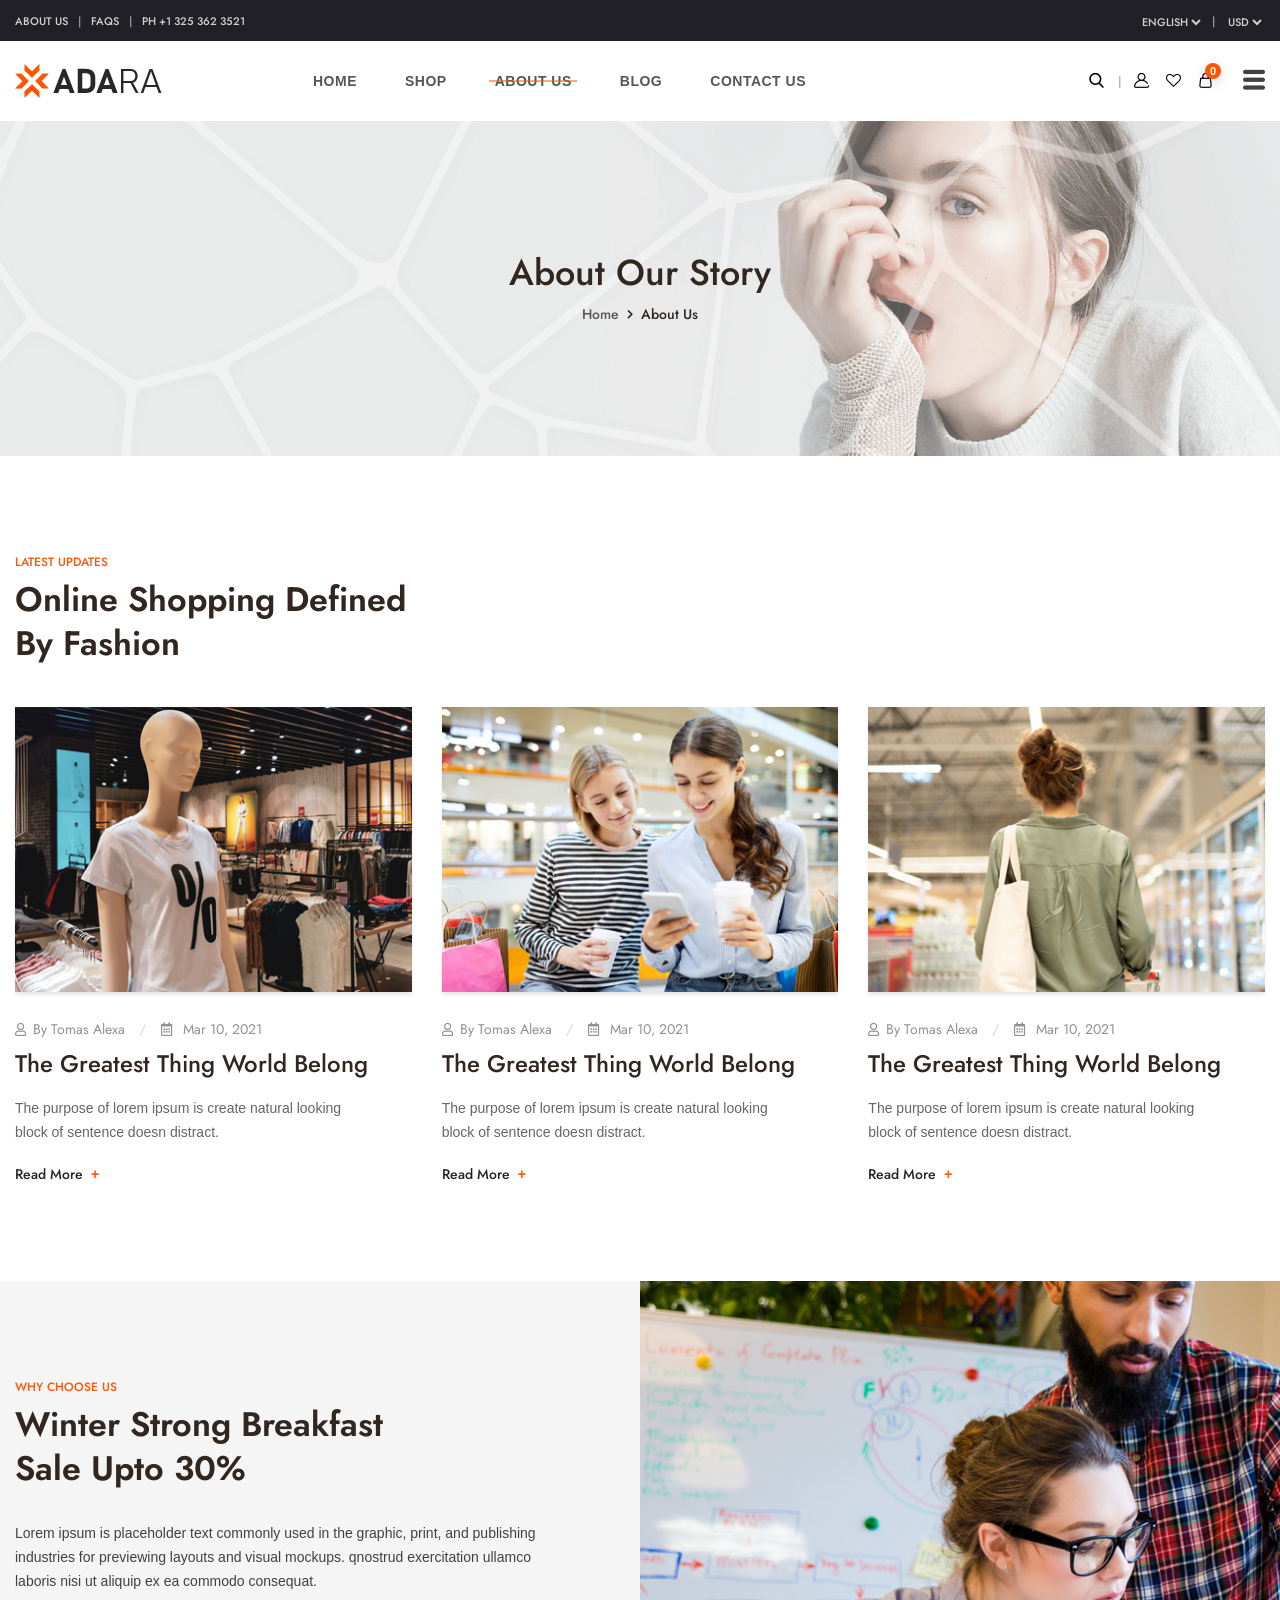
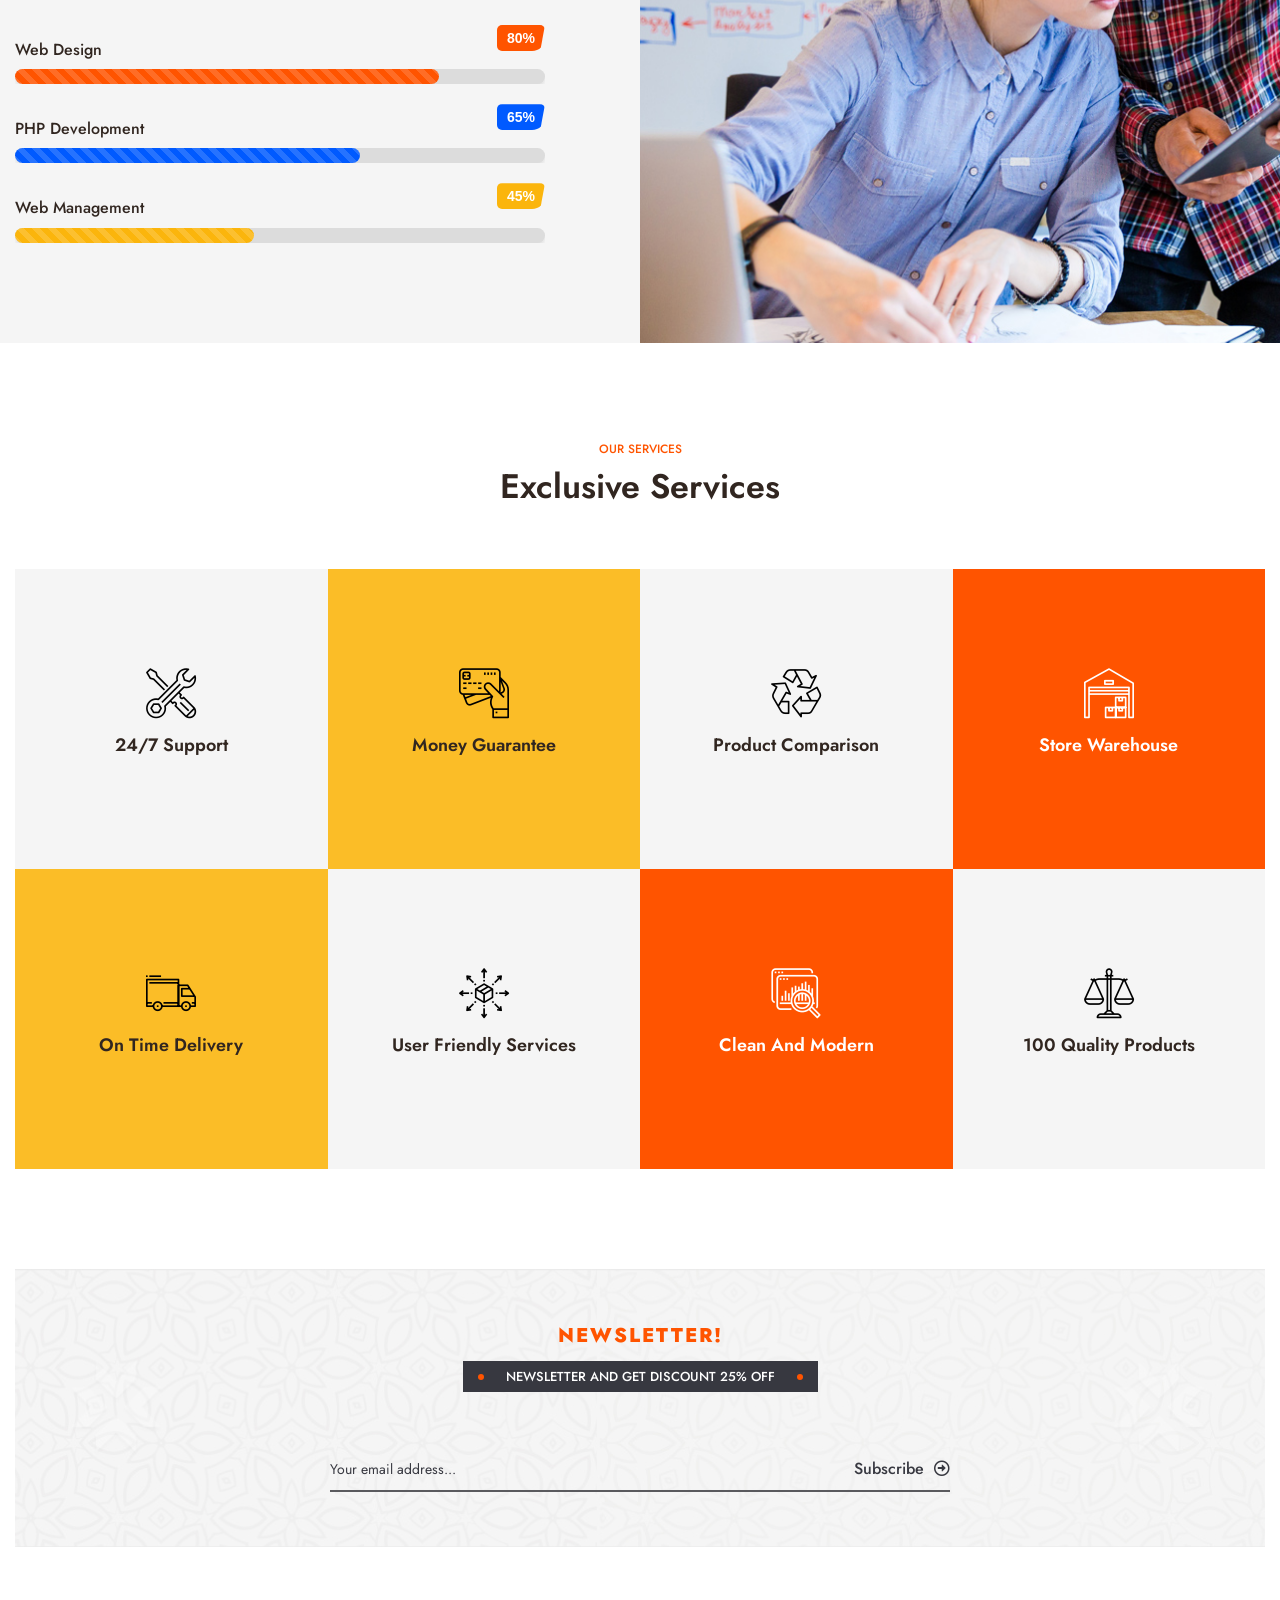
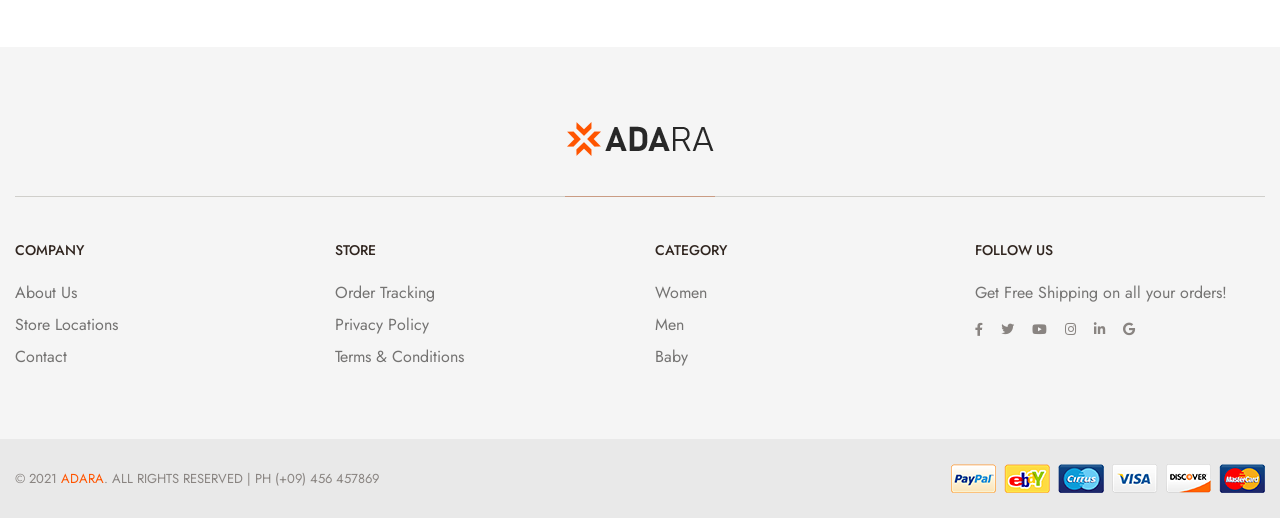
<file: public/layout/about-us.html>
<!doctype html>
<html class="no-js" lang="en">
    
<!-- Mirrored from themepixer.com/demo/html/layout/layout/about-us.html by HTTrack Website Copier/3.x [XR&CO'2014], Fri, 07 May 2021 08:08:03 GMT -->
<head>
        <meta charset="utf-8">
        <meta http-equiv="x-ua-compatible" content="ie=edge">
        <title>Adara - Modern & Multipurpose eCommerce Template</title>
        <meta name="description" content="">
        <meta name="viewport" content="width=device-width, initial-scale=1">

		<link rel="shortcut icon" type="image/x-icon" href="img/favicon.png">
        <!-- Place favicon.ico in the root directory -->

		<!-- CSS here -->
        <link rel="stylesheet" href="css/bootstrap.min.css">
        <link rel="stylesheet" href="css/animate.min.css">
        <link rel="stylesheet" href="css/magnific-popup.css">
        <link rel="stylesheet" href="css/fontawesome-all.min.css">
        <link rel="stylesheet" href="css/jquery.mCustomScrollbar.min.css">
        <link rel="stylesheet" href="css/bootstrap-datepicker.min.css">
        <link rel="stylesheet" href="css/swiper-bundle.min.css">
        <link rel="stylesheet" href="css/jquery-ui.min.css">
        <link rel="stylesheet" href="css/nice-select.css">
        <link rel="stylesheet" href="css/jarallax.css">
        <link rel="stylesheet" href="css/flaticon.css">
        <link rel="stylesheet" href="css/slick.css">
        <link rel="stylesheet" href="css/default.css">
        <link rel="stylesheet" href="css/style.css">
        <link rel="stylesheet" href="css/responsive.css">
    </head>
    <body>


        <!-- preloader  -->
        <div id="preloader">
            <div id="ctn-preloader" class="ctn-preloader">
                <div class="animation-preloader">
                    <div class="spinner"></div>
                </div>
                <div class="loader">
                    <div class="row">
                        <div class="col-3 loader-section section-left">
                            <div class="bg"></div>
                        </div>
                        <div class="col-3 loader-section section-left">
                            <div class="bg"></div>
                        </div>
                        <div class="col-3 loader-section section-right">
                            <div class="bg"></div>
                        </div>
                        <div class="col-3 loader-section section-right">
                            <div class="bg"></div>
                        </div>
                    </div>
                </div>
            </div>
        </div>
        <!-- preloader end -->


		<!-- Scroll-top -->
        <button class="scroll-top scroll-to-target" data-target="html">
            <i class="fas fa-angle-up"></i>
        </button>
        <!-- Scroll-top-end-->

        <!-- header-area -->
        <header class="header-style-three">
            <div class="header-top-wrap">
                <div class="container custom-container-two">
                    <div class="row align-items-center justify-content-center">
                        <div class="col-sm-6">
                            <div class="header-top-link">
                                <ul>
                                    <li><a href="about-us.html">About US</a></li>
                                    <li><a href="#">FAQS</a></li>
                                    <li><a href="tel:123456789">PH +1 325 362 3521</a></li>
                                </ul>
                            </div>
                        </div>
                        <div class="col-sm-6">
                            <div class="header-top-right">
                                <div class="lang">
                                    <select name="select">
                                        <option value="">English</option>
                                        <option value="">Spanish</option>
                                        <option value="">Turkish</option>
                                        <option value="">Russian</option>
                                        <option value="">Chinese</option>
                                    </select>
                                </div>
                                <div class="currency">
                                    <form action="#">
                                        <select name="select">
                                            <option value="">USD</option>
                                            <option value="">AUE</option>
                                            <option value="">SAR</option>
                                            <option value="">INR</option>
                                            <option value="">BDT</option>
                                        </select>
                                    </form>
                                </div>
                            </div>
                        </div>
                    </div>
                </div>
            </div>
            <div id="sticky-header" class="main-header menu-area">
                <div class="container custom-container-two">
                    <div class="row">
                        <div class="col-12">
                            <div class="mobile-nav-toggler"><i class="fas fa-bars"></i></div>
                            <div class="menu-wrap">
                                <nav class="menu-nav show">
                                    <div class="logo">
                                        <a href="index.html"><img src="img/logo/logo.png" alt="Logo"></a>
                                    </div>
                                    <div class="navbar-wrap main-menu d-none d-lg-flex">
                                        <ul class="navigation">
                                            <li class="menu-item-has-children has--mega--menu"><a href="#">Home</a>
                                                <ul class="mega--menu--wrap scroll">
                                                    <li>
                                                        <a href="index.html">
                                                            <span class="img"><img src="img/home-demo/home_01.jpg" alt=""></span>
                                                            <span class="text">Home style One</span>
                                                        </a>
                                                    </li>
                                                    <li>
                                                        <a href="index-2.html">
                                                            <span class="img"><img src="img/home-demo/home_02.jpg" alt=""></span>
                                                            <span class="text">Home style Two</span>
                                                        </a>
                                                    </li>
                                                    <li>
                                                        <a href="index-3.html">
                                                            <span class="img"><img src="img/home-demo/home_03.jpg" alt=""></span>
                                                            <span class="text">Home style Three</span>
                                                        </a>
                                                    </li>
                                                    <li>
                                                        <a href="index-4.html">
                                                            <span class="img"><img src="img/home-demo/home_04.jpg" alt=""></span>
                                                            <span class="text">Home style four</span>
                                                        </a>
                                                    </li>
                                                    <li>
                                                        <a href="index-5.html">
                                                            <span class="img"><img src="img/home-demo/home_05.jpg" alt=""></span>
                                                            <span class="text">Home style five</span>
                                                        </a>
                                                    </li>
                                                    <li>
                                                        <a href="index-6.html">
                                                            <span class="img"><img src="img/home-demo/home_06.jpg" alt=""></span>
                                                            <span class="text">Home style six</span>
                                                        </a>
                                                    </li>
                                                    <li>
                                                        <a href="index-7.html">
                                                            <span class="img"><img src="img/home-demo/home_07.jpg" alt=""></span>
                                                            <span class="text">Home style seven</span>
                                                        </a>
                                                    </li>
                                                    <li>
                                                        <a href="index-8.html">
                                                            <span class="img"><img src="img/home-demo/home_08.jpg" alt=""></span>
                                                            <span class="text">Home style eight</span>
                                                        </a>
                                                    </li>
                                                    <li>
                                                        <a href="index-9.html">
                                                            <span class="img"><img src="img/home-demo/home_09.jpg" alt=""></span>
                                                            <span class="text">Home style nine</span>
                                                        </a>
                                                    </li>
                                                </ul>
                                            </li>
                                            <li class="has--mega--menu"><a href="#">Shop</a>
                                                <ul class="mega-menu">
                                                    <li class="mega-menu-wrap">
                                                        <ul class="mega-menu-col">
                                                            <li class="mega-title"><a href="shop.html">SHOP PAGES</a></li>
                                                            <li><a href="shop-sidebar.html">Right Sidebar</a></li>
                                                            <li><a href="shop-sidebar.html">Left Sidebar</a></li>
                                                            <li><a href="shop.html">Hidden sidebar</a></li>
                                                            <li><a href="shop.html">Filters area</a></li>
                                                            <li><a href="shop-details.html">Shop Details</a></li>
                                                            <li><a href="cart.html">Cart Page</a></li>
                                                            <li><a href="checkout.html">Checkout Page</a></li>
                                                        </ul>
                                                        <ul class="mega-menu-col">
                                                            <li class="mega-title"><a href="#">FEATURES</a></li>
                                                            <li><a href="shop-sidebar.html">Variable Product</a></li>
                                                            <li><a href="shop-sidebar.html">External Product</a></li>
                                                            <li><a href="shop-sidebar.html">Other Shop Pages</a></li>
                                                            <li><a href="shop-sidebar.html">Categories</a></li>
                                                            <li><a href="shop-sidebar.html">Collection</a></li>
                                                            <li><a href="shop-sidebar.html">LookBook</a></li>
                                                            <li><a href="cart.html">Shopping Cart</a></li>
                                                        </ul>
                                                        <ul class="mega-menu-col sub-cat-post">
                                                            <li>
                                                                <a href="shop-sidebar.html">
                                                                    <img src="img/product/sub_menu_img01.jpg" alt="">
                                                                    <span class="btn">Man Shop</span>
                                                                </a>
                                                            </li>
                                                        </ul>
                                                        <ul class="mega-menu-col sub-cat-post">
                                                            <li>
                                                                <a href="shop-sidebar.html">
                                                                    <img src="img/product/sub_menu_img02.jpg" alt="">
                                                                    <span class="btn">Women’s Shop</span>
                                                                </a>
                                                            </li>
                                                        </ul>
                                                    </li>
                                                </ul>
                                            </li>
                                            <li class="active"><a href="about-us.html">About Us</a></li>
                                            <li class="menu-item-has-children"><a href="#">blog</a>
                                                <ul class="submenu">
                                                    <li><a href="blog.html">Our Blog</a></li>
                                                    <li><a href="blog-details.html">Blog Details</a></li>
                                                </ul>
                                            </li>
                                            <li><a href="contact.html">Contact Us</a></li>
                                        </ul>
                                    </div>
                                    <div class="header-action d-none d-md-block">
                                        <ul>
                                            <li class="header-search"><a href="#" data-toggle="modal" data-target="#search-modal"><i class="flaticon-search"></i></a></li>
                                            <li class="header-profile"><a href="#"><i class="flaticon-user"></i></a></li>
                                            <li class="header-wishlist"><a href="#"><i class="flaticon-heart-shape-outline"></i></a></li>
                                            <li class="header-shop-cart"><a href="#"><i class="flaticon-shopping-bag"></i><span>0</span></a>
                                                <ul class="minicart">
                                                    <li class="d-flex align-items-start">
                                                        <div class="cart-img">
                                                            <a href="#"><img src="img/product/cart_p01.jpg" alt=""></a>
                                                        </div>
                                                        <div class="cart-content">
                                                            <h4><a href="#">Exclusive Winter Jackets</a></h4>
                                                            <div class="cart-price">
                                                                <span class="new">$229.9</span>
                                                                <span><del>$229.9</del></span>
                                                            </div>
                                                        </div>
                                                        <div class="del-icon">
                                                            <a href="#"><i class="far fa-trash-alt"></i></a>
                                                        </div>
                                                    </li>
                                                    <li class="d-flex align-items-start">
                                                        <div class="cart-img">
                                                            <a href="#"><img src="img/product/cart_p02.jpg" alt=""></a>
                                                        </div>
                                                        <div class="cart-content">
                                                            <h4><a href="#">Winter Jackets For Women</a></h4>
                                                            <div class="cart-price">
                                                                <span class="new">$229.9</span>
                                                                <span><del>$229.9</del></span>
                                                            </div>
                                                        </div>
                                                        <div class="del-icon">
                                                            <a href="#"><i class="far fa-trash-alt"></i></a>
                                                        </div>
                                                    </li>
                                                    <li>
                                                        <div class="total-price">
                                                            <span class="f-left">Total:</span>
                                                            <span class="f-right">$239.9</span>
                                                        </div>
                                                    </li>
                                                    <li>
                                                        <div class="checkout-link">
                                                            <a href="#">Shopping Cart</a>
                                                            <a class="black-color" href="#">Checkout</a>
                                                        </div>
                                                    </li>
                                                </ul>
                                            </li>
                                            <li class="sidebar-toggle-btn"><a href="#" class="navSidebar-button"><i class="flaticon-menu-button-of-three-horizontal-lines"></i></a></li>
                                        </ul>
                                    </div>
                                </nav>
                            </div>
                            <!-- Mobile Menu  -->
                            <div class="mobile-menu">
                                <div class="close-btn"><i class="flaticon-targeting-cross"></i></div>
                                <nav class="menu-box">
                                    <div class="nav-logo"><a href="index.html"><img src="img/logo/logo.png" alt="" title=""></a>
                                    </div>
                                    <div class="menu-outer">
                                    <ul class="navigation">
                                        <li class="menu-item-has-children"><a href="#">Home</a>
                                            <ul class="submenu">
                                                <li><a href="index.html">Home One</a></li>
                                                <li><a href="index-2.html">Home Two</a></li>
                                                <li><a href="index-3.html">Home Three</a></li>
                                                <li><a href="index-4.html">Home Four</a></li>
                                                <li><a href="index-5.html">Home Five</a></li>
                                                <li><a href="index-6.html">Home Six</a></li>
                                                <li><a href="index-7.html">Home Seven</a></li>
                                                <li><a href="index-8.html">Home Eight</a></li>
                                                <li><a href="index-9.html">Home Nine</a></li>
                                            </ul>
                                        </li>
                                        <li class="menu-item-has-children"><a href="#">Shop</a>
                                            <ul class="submenu">
                                                <li><a href="shop.html">Shop Page</a></li>
                                                <li><a href="shop-sidebar.html">Shop Sidebar</a></li>
                                                <li><a href="shop-details.html">Shop Details</a></li>
                                                <li><a href="cart.html">Cart Page</a></li>
                                                <li><a href="cart.html">Checkout Page</a></li>
                                            </ul>
                                        </li>
                                        <li class="active"><a href="about-us.html">About Us</a></li>
                                        <li class="menu-item-has-children"><a href="#">blog</a>
                                            <ul class="submenu">
                                                <li><a href="blog.html">Our Blog</a></li>
                                                <li><a href="blog-details.html">Blog Details</a></li>
                                            </ul>
                                        </li>
                                        <li><a href="contact.html">Contact Us</a></li>
                                    </ul>
                                    </div>
                                    <div class="social-links">
                                        <ul class="clearfix">
                                            <li><a href="#"><span class="fab fa-twitter"></span></a></li>
                                            <li><a href="#"><span class="fab fa-facebook-square"></span></a></li>
                                            <li><a href="#"><span class="fab fa-pinterest-p"></span></a></li>
                                            <li><a href="#"><span class="fab fa-instagram"></span></a></li>
                                            <li><a href="#"><span class="fab fa-youtube"></span></a></li>
                                        </ul>
                                    </div>
                                </nav>
                            </div>
                            <div class="menu-backdrop"></div>
                            <!-- End Mobile Menu -->
                        </div>
                    </div>
                </div>
            </div>

            <!-- Modal Search -->
            <div class="modal fade" id="search-modal" tabindex="-1" role="dialog" aria-hidden="true">
                <div class="modal-dialog" role="document">
                    <div class="modal-content">
                        <form>
                            <input type="text" placeholder="Search here...">
                            <button><i class="flaticon-search"></i></button>
                        </form>
                    </div>
                </div>
            </div>
            <!-- Modal Search-end -->

            <!-- off-canvas-start -->
            <div class="sidebar-off-canvas info-group">
                <div class="off-canvas-overlay"></div>
                <div class="off-canvas-widget scroll">
                    <div class="sidebar-widget-container">
                        <div class="off-canvas-heading">
                            <a href="#" class="close-side-widget">
                                <span class="flaticon-targeting-cross"></span>
                            </a>
                        </div>
                        <div class="sidebar-textwidget">
                            <div class="sidebar-info-contents">
                                <div class="content-inner">
                                    <div class="logo mb-30">
                                        <a href="index.html"><img src="img/logo/logo.png" alt=""></a>
                                    </div>
                                    <div class="content-box">
                                        <p>WooCommerce and WordPress are both free, open source software reasons many ...</p>
                                    </div>
                                    <div class="contact-info">
                                        <h4 class="title">CONTACT US</h4>
                                        <ul>
                                            <li><span class="flaticon-phone-call"></span><a href="tel:123456789">+9 325 444 0000</a></li>
                                            <li><span class="flaticon-email"></span><a href="mailto:adara@info.com">adara@info.com</a></li>
                                            <li><span class="flaticon-place"></span>71 Park Lan Street 2355 NY</li>
                                        </ul>
                                    </div>
                                    <div class="oc-newsletter">
                                        <h4 class="title">NEWSLETTER</h4>
                                        <p>Fill your email below to subscribe to my newsletter</p>
                                        <form action="#">
                                            <input type="email" placeholder="Email...">
                                            <button class="btn">Subscribe</button>
                                        </form>
                                    </div>
                                    <div class="oc-social">
                                        <ul>
                                            <li><a href="#"><i class="fab fa-facebook-f"></i></a></li>
                                            <li><a href="#"><i class="fab fa-twitter"></i></a></li>
                                            <li><a href="#"><i class="fab fa-youtube"></i></a></li>
                                            <li><a href="#"><i class="fab fa-instagram"></i></a></li>
                                            <li><a href="#"><i class="fab fa-linkedin-in"></i></a></li>
                                            <li><a href="#"><i class="fab fa-google"></i></a></li>
                                        </ul>
                                    </div>
                                    <div class="oc-bottom">
                                        <div class="currency">
                                            <form action="#">
                                                <label>Currency</label>
                                                <select name="select">
                                                    <option value="">USD</option>
                                                    <option value="">AUE</option>
                                                    <option value="">SAR</option>
                                                    <option value="">INR</option>
                                                    <option value="">BDT</option>
                                                </select>
                                            </form>
                                        </div>
                                        <div class="language">
                                            <form action="#">
                                                <label>Language</label>
                                                <select name="select">
                                                    <option value="">English</option>
                                                    <option value="">Spanish</option>
                                                    <option value="">Turkish</option>
                                                    <option value="">Russian</option>
                                                    <option value="">Chinese</option>
                                                </select>
                                            </form>
                                        </div>
                                    </div>
                                </div>
                            </div>
                        </div>
                    </div>
                </div>
            </div>
            <!-- off-canvas-end -->

        </header>
        <!-- header-area-end -->

        <!-- main-area -->
        <main>

            <!-- breadcrumb-area -->
            <section class="breadcrumb-area breadcrumb-bg" data-background="img/bg/breadcrumb_bg01.jpg">
                <div class="container">
                    <div class="row">
                        <div class="col-12">
                            <div class="breadcrumb-content">
                                <h2>About Our Story</h2>
                                <nav aria-label="breadcrumb">
                                    <ol class="breadcrumb">
                                        <li class="breadcrumb-item"><a href="index.html">Home</a></li>
                                        <li class="breadcrumb-item active" aria-current="page">About Us</li>
                                    </ol>
                                </nav>
                            </div>
                        </div>
                    </div>
                </div>
            </section>
            <!-- breadcrumb-area-end -->

            <!-- blog-area -->
            <section class="blog-area pt-100 pb-45">
                <div class="container">
                    <div class="row justify-content-center justify-content-md-start">
                        <div class="col-xl-4 col-lg-6 col-md-10 col-sm-9">
                            <div class="section-title text-center text-md-left title-style-three mb-40">
                                <span class="sub-title">latest updates</span>
                                <h2 class="title">Online shopping defined by Fashion</h2>
                            </div>
                        </div>
                    </div>
                    <div class="row justify-content-center">
                        <div class="col-lg-4 col-md-6 col-sm-9">
                            <div class="blog-post-item blog-post-style2 mb-50">
                                <div class="blog-post-thumb mb-25">
                                    <a href="blog-details.html"><img src="img/blog/s_blog_thumb01.jpg" alt=""></a>
                                </div>
                                <div class="blog-post-content">
                                    <div class="blog-post-meta">
                                        <ul>
                                            <li><i class="far fa-user"></i>By <a href="#">Tomas Alexa</a></li>
                                            <li><i class="far fa-calendar-alt"></i> Mar 10, 2021</li>
                                        </ul>
                                    </div>
                                    <h3><a href="blog-details.html">The Greatest Thing World Belong</a></h3>
                                    <p>The purpose of lorem ipsum is create natural looking block of sentence doesn distract.</p>
                                    <a href="blog-details.html">Read More <span>+</span></a>
                                </div>
                            </div>
                        </div>
                        <div class="col-lg-4 col-md-6 col-sm-9">
                            <div class="blog-post-item blog-post-style2 mb-50">
                                <div class="blog-post-thumb mb-25">
                                    <a href="blog-details.html"><img src="img/blog/s_blog_thumb02.jpg" alt=""></a>
                                </div>
                                <div class="blog-post-content">
                                    <div class="blog-post-meta">
                                        <ul>
                                            <li><i class="far fa-user"></i>By <a href="#">Tomas Alexa</a></li>
                                            <li><i class="far fa-calendar-alt"></i> Mar 10, 2021</li>
                                        </ul>
                                    </div>
                                    <h3><a href="blog-details.html">The Greatest Thing World Belong</a></h3>
                                    <p>The purpose of lorem ipsum is create natural looking block of sentence doesn distract.</p>
                                    <a href="blog-details.html">Read More <span>+</span></a>
                                </div>
                            </div>
                        </div>
                        <div class="col-lg-4 col-md-6 col-sm-9">
                            <div class="blog-post-item blog-post-style2 mb-50">
                                <div class="blog-post-thumb mb-25">
                                    <a href="blog-details.html"><img src="img/blog/s_blog_thumb03.jpg" alt=""></a>
                                </div>
                                <div class="blog-post-content">
                                    <div class="blog-post-meta">
                                        <ul>
                                            <li><i class="far fa-user"></i>By <a href="#">Tomas Alexa</a></li>
                                            <li><i class="far fa-calendar-alt"></i> Mar 10, 2021</li>
                                        </ul>
                                    </div>
                                    <h3><a href="blog-details.html">The Greatest Thing World Belong</a></h3>
                                    <p>The purpose of lorem ipsum is create natural looking block of sentence doesn distract.</p>
                                    <a href="blog-details.html">Read More <span>+</span></a>
                                </div>
                            </div>
                        </div>
                    </div>
                </div>
            </section>
            <!-- blog-area-end -->

            <!-- choose-area -->
            <section class="choose-area">
                <div class="container">
                    <div class="row">
                        <div class="col-lg-6">
                            <div class="choose-wrap">
                                <div class="section-title title-style-three mb-30">
                                    <span class="sub-title">why CHOOSE us</span>
                                    <h2 class="title">Winter Strong Breakfast <br> Sale upto 30%</h2>
                                </div>
                                <div class="choose-content">
                                    <p>Lorem ipsum is placeholder text commonly used in the graphic, print, and publishing industries for previewing
                                        layouts and visual mockups. qnostrud exercitation ullamco laboris nisi ut aliquip ex ea commodo consequat.</p>
                                    <div class="progress-list">
                                        <div class="progress-item">
                                            <h6>Web Design</h6>
                                            <div class="progress">
                                                <div class="progress-bar progress-bar-striped progress-bar-animated" role="progressbar" aria-valuenow="80"
                                                    aria-valuemin="0" aria-valuemax="100" style="width: 80%"><span>80%</span></div>
                                            </div>
                                        </div>
                                        <div class="progress-item">
                                            <h6>PHP Development</h6>
                                            <div class="progress">
                                                <div class="progress-bar progress-bar-striped progress-bar-animated" role="progressbar" aria-valuenow="65"
                                                    aria-valuemin="0" aria-valuemax="100" style="width: 65%"><span>65%</span></div>
                                            </div>
                                        </div>
                                        <div class="progress-item">
                                            <h6>Web Management</h6>
                                            <div class="progress">
                                                <div class="progress-bar progress-bar-striped progress-bar-animated" role="progressbar" aria-valuenow="45"
                                                    aria-valuemin="0" aria-valuemax="100" style="width: 45%"><span>45%</span></div>
                                            </div>
                                        </div>
                                    </div>
                                </div>
                            </div>
                        </div>
                    </div>
                </div>
                <div class="choose-bg" data-background="img/bg/choose_bg.jpg"></div>
            </section>
            <!-- choose-area-end -->

            <!-- exclusive-services -->
            <section class="exclusive-services pt-100 pb-100">
                <div class="container">
                    <div class="row justify-content-center">
                        <div class="col-lg-6 col-md-8">
                            <div class="section-title text-center title-style-three mb-60">
                                <span class="sub-title">our services</span>
                                <h2 class="title">Exclusive Services</h2>
                            </div>
                        </div>
                    </div>
                    <div class="row no-gutters justify-content-center">
                        <div class="col-xl-3 col-lg-4 col-md-6 col-sm-8">
                            <div class="ex-services-item text-center">
                                <div class="overlay-bg" data-background="img/images/ex_services_img.jpg"></div>
                                <div class="content">
                                    <i class="flaticon-customer-support"></i>
                                    <h5>24/7 Support</h5>
                                    <p>Lorem ipsum is placeholder commonly used in the graphic, print, and publishing industries for previewing</p>
                                </div>
                            </div>
                        </div>
                        <div class="col-xl-3 col-lg-4 col-md-6 col-sm-8">
                            <div class="ex-services-item yellow text-center">
                                <div class="overlay-bg" data-background="img/images/ex_services_img.jpg"></div>
                                <div class="content">
                                    <i class="flaticon-debit-card"></i>
                                    <h5>Money Guarantee</h5>
                                    <p>Lorem ipsum is placeholder commonly used in the graphic, print, and publishing industries for previewing</p>
                                </div>
                            </div>
                        </div>
                        <div class="col-xl-3 col-lg-4 col-md-6 col-sm-8">
                            <div class="ex-services-item text-center">
                                <div class="overlay-bg" data-background="img/images/ex_services_img.jpg"></div>
                                <div class="content">
                                    <i class="flaticon-recycle-sign"></i>
                                    <h5>Product Comparison</h5>
                                    <p>Lorem ipsum is placeholder commonly used in the graphic, print, and publishing industries for previewing</p>
                                </div>
                            </div>
                        </div>
                        <div class="col-xl-3 col-lg-4 col-md-6 col-sm-8">
                            <div class="ex-services-item orange text-center">
                                <div class="overlay-bg" data-background="img/images/ex_services_img.jpg"></div>
                                <div class="content">
                                    <i class="flaticon-warehouse"></i>
                                    <h5>Store Warehouse</h5>
                                    <p>Lorem ipsum is placeholder commonly used in the graphic, print, and publishing industries for previewing</p>
                                </div>
                            </div>
                        </div>
                        <div class="col-xl-3 col-lg-4 col-md-6 col-sm-8">
                            <div class="ex-services-item yellow text-center">
                                <div class="overlay-bg" data-background="img/images/ex_services_img.jpg"></div>
                                <div class="content">
                                    <i class="flaticon-truck"></i>
                                    <h5>On Time Delivery</h5>
                                    <p>Lorem ipsum is placeholder commonly used in the graphic, print, and publishing industries for previewing</p>
                                </div>
                            </div>
                        </div>
                        <div class="col-xl-3 col-lg-4 col-md-6 col-sm-8">
                            <div class="ex-services-item text-center">
                                <div class="overlay-bg" data-background="img/images/ex_services_img.jpg"></div>
                                <div class="content">
                                    <i class="flaticon-box"></i>
                                    <h5>User Friendly Services</h5>
                                    <p>Lorem ipsum is placeholder commonly used in the graphic, print, and publishing industries for previewing</p>
                                </div>
                            </div>
                        </div>
                        <div class="col-xl-3 col-lg-4 col-md-6 col-sm-8">
                            <div class="ex-services-item orange text-center">
                                <div class="overlay-bg" data-background="img/images/ex_services_img.jpg"></div>
                                <div class="content">
                                    <i class="flaticon-data"></i>
                                    <h5>Clean And Modern</h5>
                                    <p>Lorem ipsum is placeholder commonly used in the graphic, print, and publishing industries for previewing</p>
                                </div>
                            </div>
                        </div>
                        <div class="col-xl-3 col-lg-4 col-md-6 col-sm-8">
                            <div class="ex-services-item text-center">
                                <div class="overlay-bg" data-background="img/images/ex_services_img.jpg"></div>
                                <div class="content">
                                    <i class="flaticon-balance"></i>
                                    <h5>100 Quality Products</h5>
                                    <p>Lorem ipsum is placeholder commonly used in the graphic, print, and publishing industries for previewing</p>
                                </div>
                            </div>
                        </div>
                    </div>
                </div>
            </section>
            <!-- exclusive-services-end -->

            <!-- newsletter-area -->
            <section class="newsletter-area pb-100">
                <div class="container">
                    <div class="row">
                        <div class="col-12">
                            <div class="newsletter-bg newsletter-style-two" data-background="img/bg/newsletter_bg02.jpg">
                                <div class="newsletter-title mb-65">
                                    <h2 class="title">NEWSLETTER!</h2>
                                    <h6 class="sub-title">NEWSLETTER AND GET DISCOUNT 25% OFF</h6>
                                </div>
                                <form action="#" class="newsletter-form">
                                    <input type="email" placeholder="Your email address...">
                                    <button><span>Subscribe</span> <i class="far fa-arrow-alt-circle-right"></i></button>
                                </form>
                            </div>
                        </div>
                    </div>
                </div>
            </section>
            <!-- newsletter-area-end -->

        </main>
        <!-- main-area-end -->


        <!-- footer-area -->
        <footer class="gray-bg footer-style-two footer-style-three pt-75">
            <div class="container">
                <div class="footer-top-wrap">
                    <div class="row">
                        <div class="col-12">
                            <div class="footer-logo">
                                <a href="index.html"><img src="img/logo/logo.png" alt=""></a>
                            </div>
                        </div>
                    </div>
                </div>
                <div class="footer-middle-wrap pt-45 pb-20">
                    <div class="row">
                        <div class="col-lg-3 col-sm-6">
                            <div class="footer-widget mb-50">
                                <h4 class="fw-title">COMPANY</h4>
                                <div class="fw-link">
                                    <ul>
                                        <li><a href="about-us.html">About Us</a></li>
                                        <li><a href="shop.html">Store Locations</a></li>
                                        <li><a href="contact.html">Contact</a></li>
                                    </ul>
                                </div>
                            </div>
                        </div>
                        <div class="col-lg-3 col-sm-6">
                            <div class="footer-widget mb-50">
                                <h4 class="fw-title">STORE</h4>
                                <div class="fw-link">
                                    <ul>
                                        <li><a href="#">Order Tracking</a></li>
                                        <li><a href="#">Privacy Policy</a></li>
                                        <li><a href="#">Terms & Conditions</a></li>
                                    </ul>
                                </div>
                            </div>
                        </div>
                        <div class="col-lg-3 col-sm-6">
                            <div class="footer-widget mb-50">
                                <h4 class="fw-title">Category</h4>
                                <div class="fw-link">
                                    <ul>
                                        <li><a href="shop-sidebar.html">Women</a></li>
                                        <li><a href="shop-sidebar.html">Men</a></li>
                                        <li><a href="shop-sidebar.html">Baby</a></li>
                                    </ul>
                                </div>
                            </div>
                        </div>
                        <div class="col-lg-3 col-sm-6">
                            <div class="footer-widget mb-50">
                                <h4 class="fw-title">FOLLOW US</h4>
                                <div class="footer-text">
                                    <p>Get Free Shipping on all your orders!</p>
                                    <div class="footer-social">
                                        <ul>
                                            <li><a href="#"><i class="fab fa-facebook-f"></i></a></li>
                                            <li><a href="#"><i class="fab fa-twitter"></i></a></li>
                                            <li><a href="#"><i class="fab fa-youtube"></i></a></li>
                                            <li><a href="#"><i class="fab fa-instagram"></i></a></li>
                                            <li><a href="#"><i class="fab fa-linkedin-in"></i></a></li>
                                            <li><a href="#"><i class="fab fa-google"></i></a></li>
                                        </ul>
                                    </div>
                                </div>
                            </div>
                        </div>
                    </div>
                </div>
            </div>
            <div class="copyright-wrap">
                <div class="container">
                    <div class="row align-items-center">
                        <div class="col-lg-6">
                            <div class="copyright-text">
                                <p>&copy; 2021 <a href="index.html">adara</a>. All Rights Reserved | Ph (+09) 456 457869</p>
                            </div>
                        </div>
                        <div class="col-lg-6">
                            <div class="pay-method-img">
                                <img src="img/images/payment_method_img.png" alt="">
                            </div>
                        </div>
                    </div>
                </div>
            </div>
        </footer>
        <!-- footer-area-end -->





		<!-- JS here -->
        <script src="js/vendor/jquery-3.5.0.min.js"></script>
        <script src="js/popper.min.js"></script>
        <script src="js/bootstrap.min.js"></script>
        <script src="js/isotope.pkgd.min.js"></script>
        <script src="js/imagesloaded.pkgd.min.js"></script>
        <script src="js/jquery.magnific-popup.min.js"></script>
        <script src="js/jquery.mCustomScrollbar.concat.min.js"></script>
        <script src="js/bootstrap-datepicker.min.js"></script>
        <script src="js/jquery.nice-select.min.js"></script>
        <script src="js/jquery.countdown.min.js"></script>
        <script src="js/swiper-bundle.min.js"></script>
        <script src="js/jarallax.min.js"></script>
        <script src="js/slick.min.js"></script>
        <script src="js/wow.min.js"></script>
        <script src="js/nav-tool.js"></script>
        <script src="js/plugins.js"></script>
        <script src="js/main.js"></script>
    </body>

<!-- Mirrored from themepixer.com/demo/html/layout/layout/about-us.html by HTTrack Website Copier/3.x [XR&CO'2014], Fri, 07 May 2021 08:08:10 GMT -->
</html>
</file>
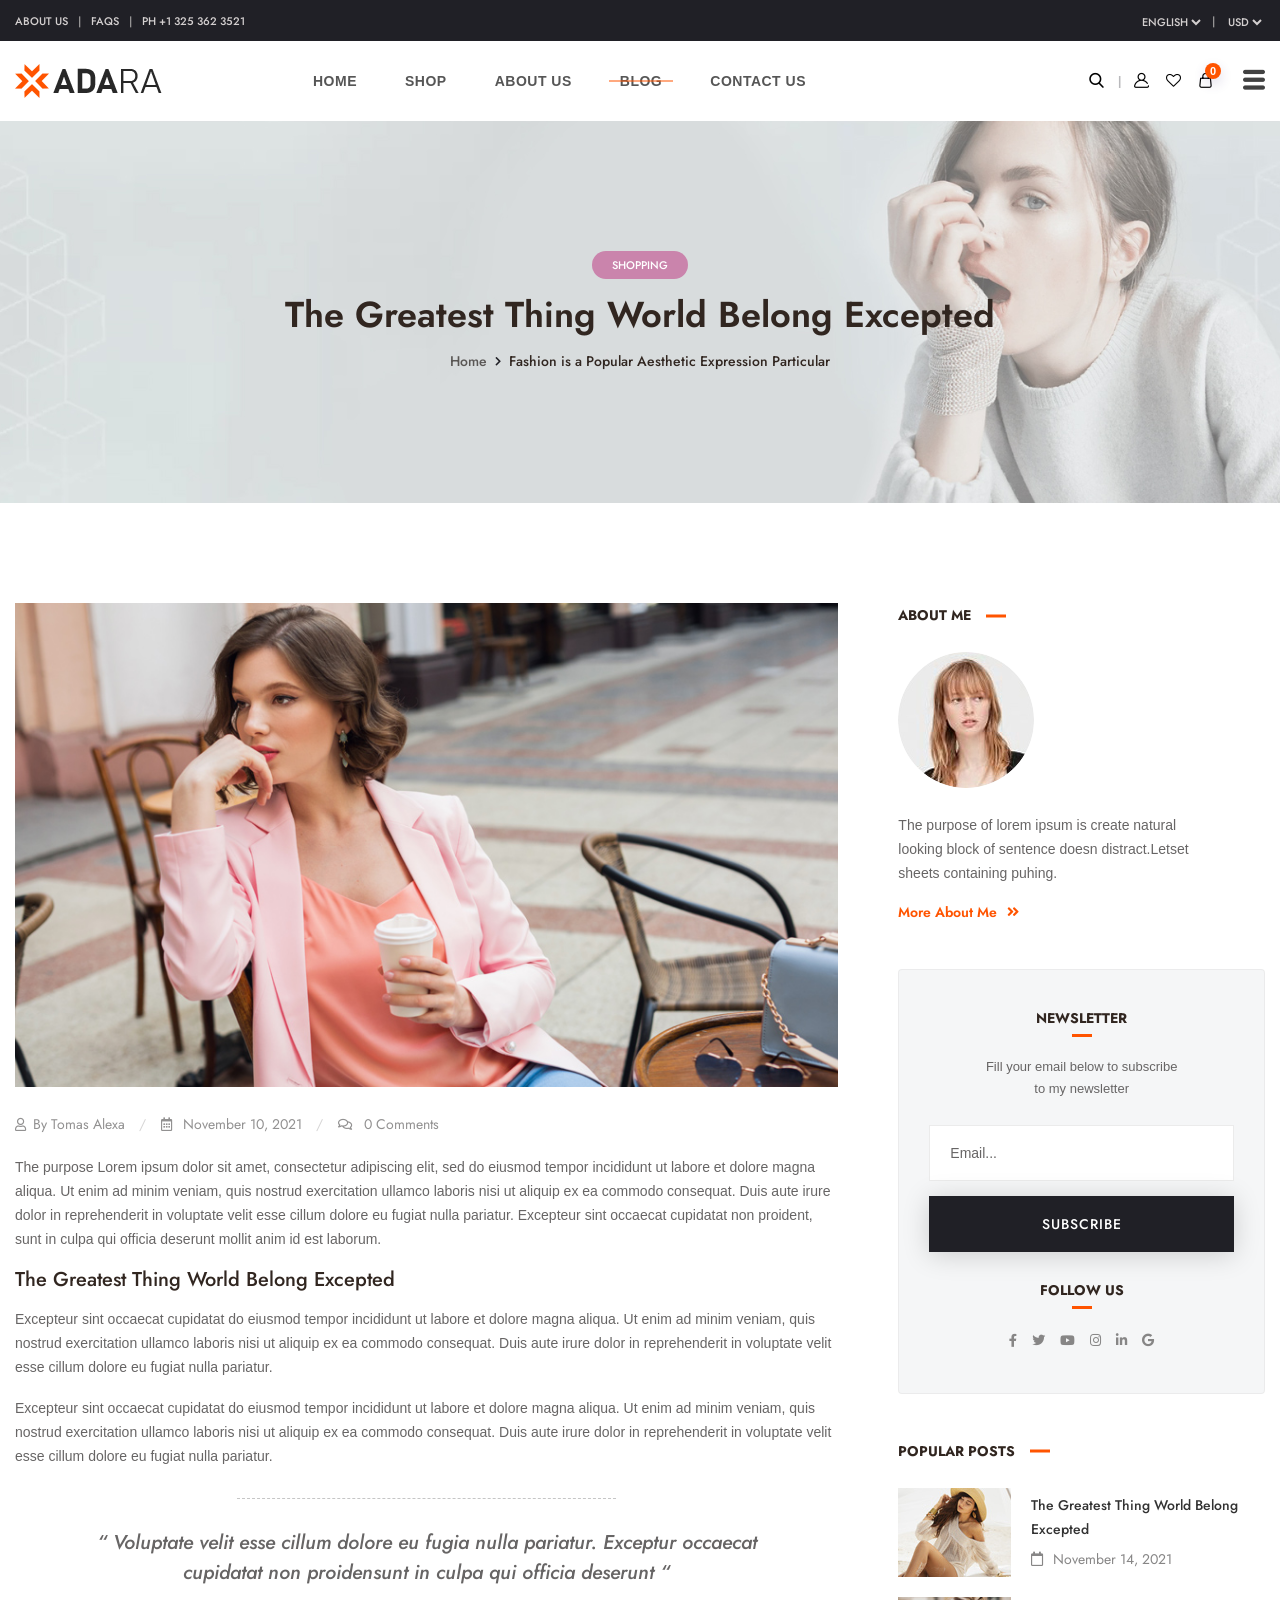
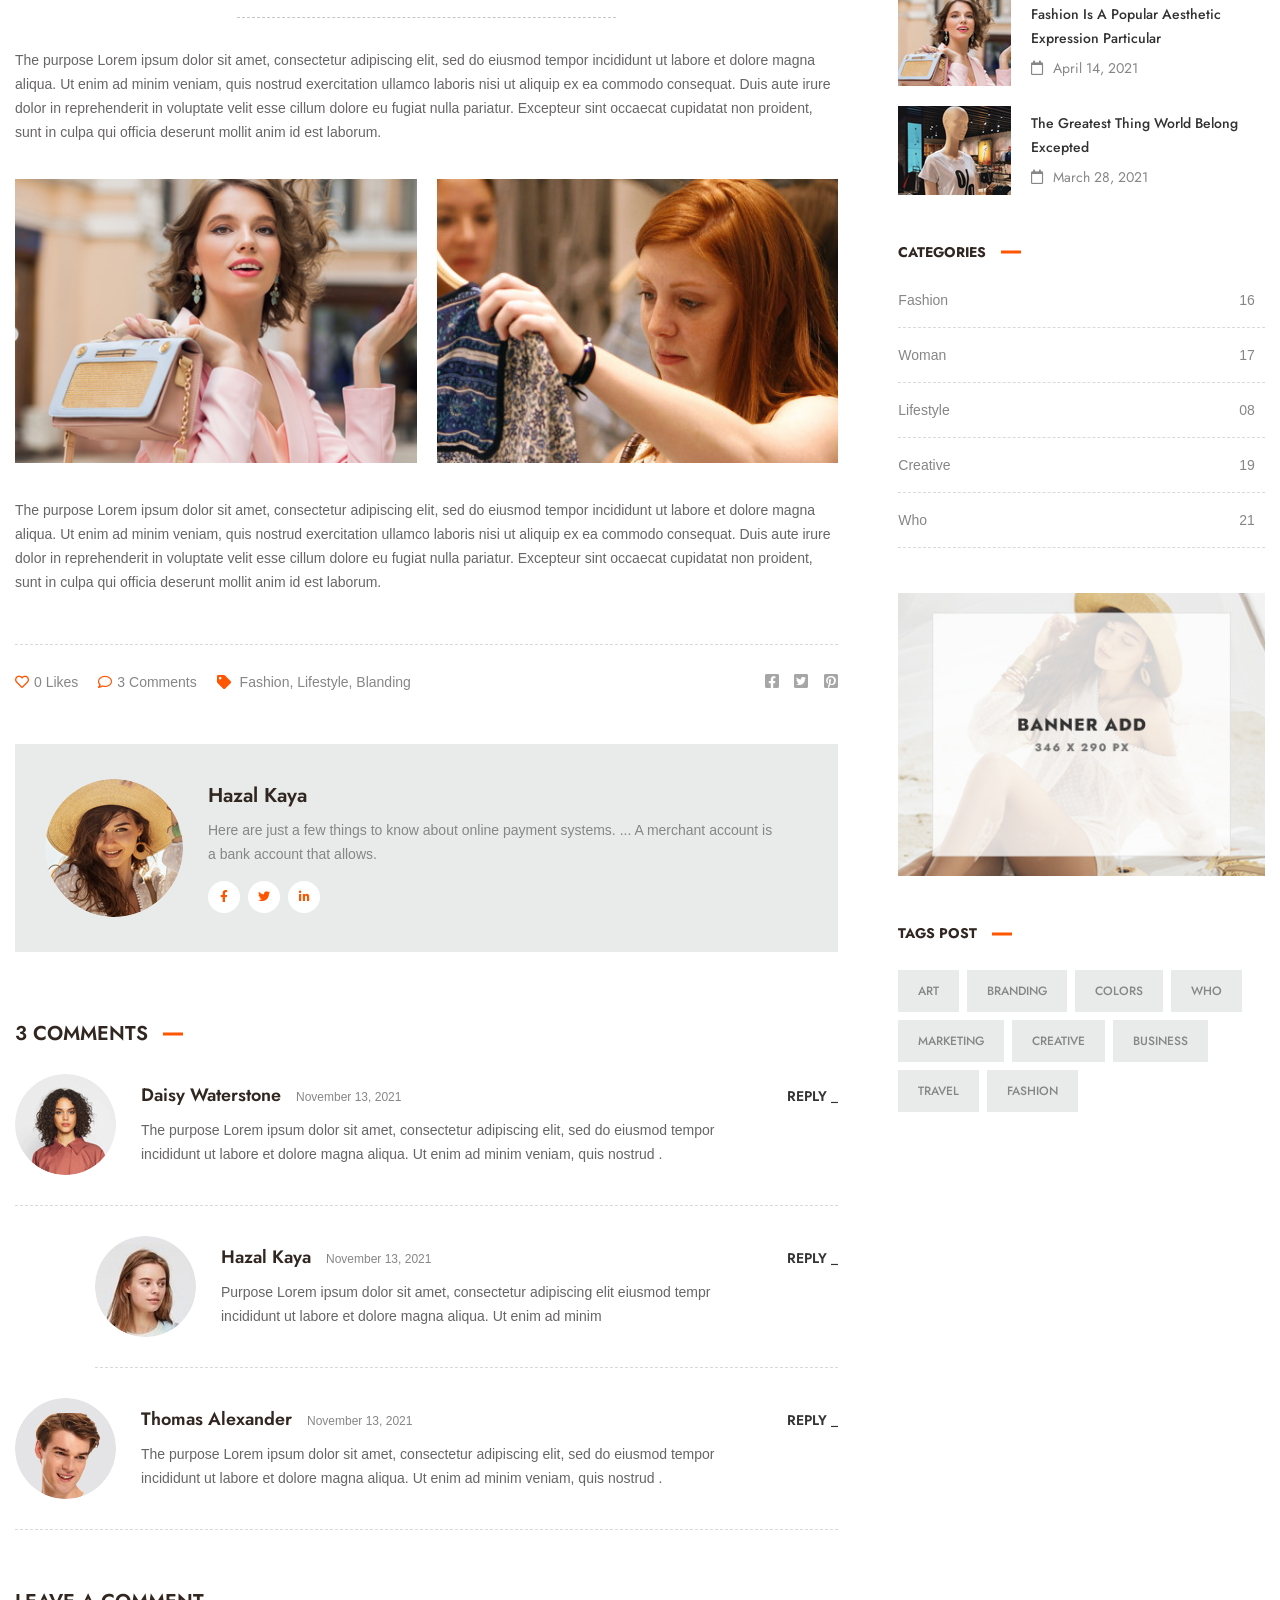
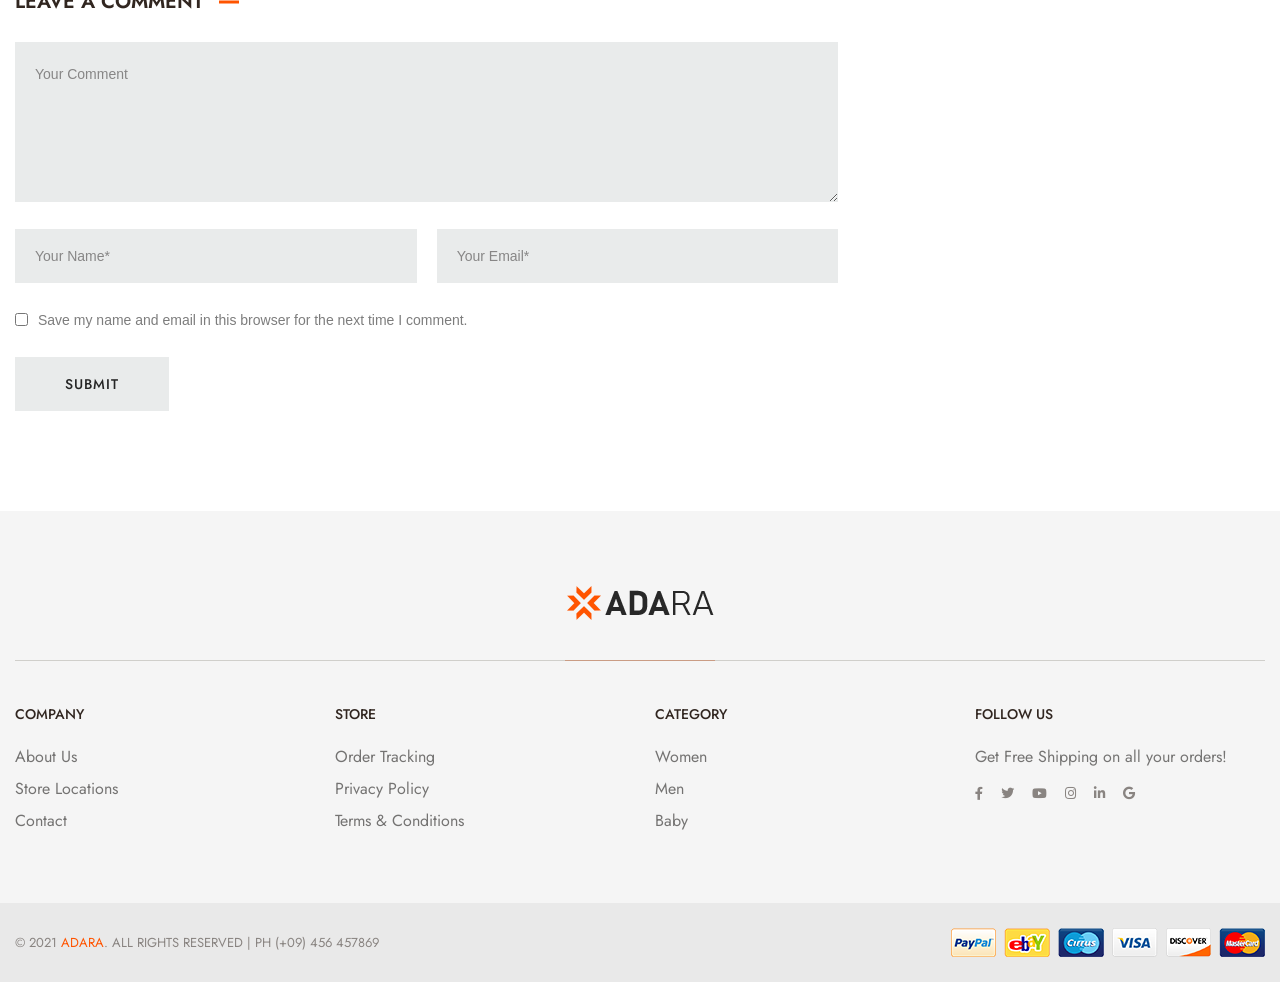
<file: public/layout/blog-details.html>
<!doctype html>
<html class="no-js" lang="zxx">
    
<!-- Mirrored from themepixer.com/demo/html/layout/layout/blog-details.html by HTTrack Website Copier/3.x [XR&CO'2014], Fri, 07 May 2021 08:08:20 GMT -->
<head>
        <meta charset="utf-8">
        <meta http-equiv="x-ua-compatible" content="ie=edge">
        <title>Adara - Modern & Multipurpose eCommerce Template</title>
        <meta name="description" content="">
        <meta name="viewport" content="width=device-width, initial-scale=1">

		<link rel="shortcut icon" type="image/x-icon" href="img/favicon.png">
        <!-- Place favicon.ico in the root directory -->

		<!-- CSS here -->
        <link rel="stylesheet" href="css/bootstrap.min.css">
        <link rel="stylesheet" href="css/animate.min.css">
        <link rel="stylesheet" href="css/magnific-popup.css">
        <link rel="stylesheet" href="css/fontawesome-all.min.css">
        <link rel="stylesheet" href="css/jquery.mCustomScrollbar.min.css">
        <link rel="stylesheet" href="css/bootstrap-datepicker.min.css">
        <link rel="stylesheet" href="css/swiper-bundle.min.css">
        <link rel="stylesheet" href="css/jquery-ui.min.css">
        <link rel="stylesheet" href="css/nice-select.css">
        <link rel="stylesheet" href="css/jarallax.css">
        <link rel="stylesheet" href="css/flaticon.css">
        <link rel="stylesheet" href="css/slick.css">
        <link rel="stylesheet" href="css/default.css">
        <link rel="stylesheet" href="css/style.css">
        <link rel="stylesheet" href="css/responsive.css">
    </head>
    <body>


        <!-- preloader  -->
        <div id="preloader">
            <div id="ctn-preloader" class="ctn-preloader">
                <div class="animation-preloader">
                    <div class="spinner"></div>
                </div>
                <div class="loader">
                    <div class="row">
                        <div class="col-3 loader-section section-left">
                            <div class="bg"></div>
                        </div>
                        <div class="col-3 loader-section section-left">
                            <div class="bg"></div>
                        </div>
                        <div class="col-3 loader-section section-right">
                            <div class="bg"></div>
                        </div>
                        <div class="col-3 loader-section section-right">
                            <div class="bg"></div>
                        </div>
                    </div>
                </div>
            </div>
        </div>
        <!-- preloader end -->


		<!-- Scroll-top -->
        <button class="scroll-top scroll-to-target" data-target="html">
            <i class="fas fa-angle-up"></i>
        </button>
        <!-- Scroll-top-end-->

        <!-- header-area -->
        <header class="header-style-three">
            <div class="header-top-wrap">
                <div class="container custom-container-two">
                    <div class="row align-items-center justify-content-center">
                        <div class="col-sm-6">
                            <div class="header-top-link">
                                <ul>
                                    <li><a href="about-us.html">About US</a></li>
                                    <li><a href="#">FAQS</a></li>
                                    <li><a href="tel:123456789">PH +1 325 362 3521</a></li>
                                </ul>
                            </div>
                        </div>
                        <div class="col-sm-6">
                            <div class="header-top-right">
                                <div class="lang">
                                    <select name="select">
                                        <option value="">English</option>
                                        <option value="">Spanish</option>
                                        <option value="">Turkish</option>
                                        <option value="">Russian</option>
                                        <option value="">Chinese</option>
                                    </select>
                                </div>
                                <div class="currency">
                                    <form action="#">
                                        <select name="select">
                                            <option value="">USD</option>
                                            <option value="">AUE</option>
                                            <option value="">SAR</option>
                                            <option value="">INR</option>
                                            <option value="">BDT</option>
                                        </select>
                                    </form>
                                </div>
                            </div>
                        </div>
                    </div>
                </div>
            </div>
            <div id="sticky-header" class="main-header menu-area">
                <div class="container custom-container-two">
                    <div class="row">
                        <div class="col-12">
                            <div class="mobile-nav-toggler"><i class="fas fa-bars"></i></div>
                            <div class="menu-wrap">
                                <nav class="menu-nav show">
                                    <div class="logo">
                                        <a href="index.html"><img src="img/logo/logo.png" alt="Logo"></a>
                                    </div>
                                    <div class="navbar-wrap main-menu d-none d-lg-flex">
                                        <ul class="navigation">
                                            <li class="menu-item-has-children has--mega--menu"><a href="#">Home</a>
                                                <ul class="mega--menu--wrap scroll">
                                                    <li>
                                                        <a href="index.html">
                                                            <span class="img"><img src="img/home-demo/home_01.jpg" alt=""></span>
                                                            <span class="text">Home style One</span>
                                                        </a>
                                                    </li>
                                                    <li>
                                                        <a href="index-2.html">
                                                            <span class="img"><img src="img/home-demo/home_02.jpg" alt=""></span>
                                                            <span class="text">Home style Two</span>
                                                        </a>
                                                    </li>
                                                    <li>
                                                        <a href="index-3.html">
                                                            <span class="img"><img src="img/home-demo/home_03.jpg" alt=""></span>
                                                            <span class="text">Home style Three</span>
                                                        </a>
                                                    </li>
                                                    <li>
                                                        <a href="index-4.html">
                                                            <span class="img"><img src="img/home-demo/home_04.jpg" alt=""></span>
                                                            <span class="text">Home style four</span>
                                                        </a>
                                                    </li>
                                                    <li>
                                                        <a href="index-5.html">
                                                            <span class="img"><img src="img/home-demo/home_05.jpg" alt=""></span>
                                                            <span class="text">Home style five</span>
                                                        </a>
                                                    </li>
                                                    <li>
                                                        <a href="index-6.html">
                                                            <span class="img"><img src="img/home-demo/home_06.jpg" alt=""></span>
                                                            <span class="text">Home style six</span>
                                                        </a>
                                                    </li>
                                                    <li>
                                                        <a href="index-7.html">
                                                            <span class="img"><img src="img/home-demo/home_07.jpg" alt=""></span>
                                                            <span class="text">Home style seven</span>
                                                        </a>
                                                    </li>
                                                    <li>
                                                        <a href="index-8.html">
                                                            <span class="img"><img src="img/home-demo/home_08.jpg" alt=""></span>
                                                            <span class="text">Home style eight</span>
                                                        </a>
                                                    </li>
                                                    <li>
                                                        <a href="index-9.html">
                                                            <span class="img"><img src="img/home-demo/home_09.jpg" alt=""></span>
                                                            <span class="text">Home style nine</span>
                                                        </a>
                                                    </li>
                                                </ul>
                                            </li>
                                            <li class="has--mega--menu"><a href="#">Shop</a>
                                                <ul class="mega-menu">
                                                    <li class="mega-menu-wrap">
                                                        <ul class="mega-menu-col">
                                                            <li class="mega-title"><a href="shop.html">SHOP PAGES</a></li>
                                                            <li><a href="shop-sidebar.html">Right Sidebar</a></li>
                                                            <li><a href="shop-sidebar.html">Left Sidebar</a></li>
                                                            <li><a href="shop.html">Hidden sidebar</a></li>
                                                            <li><a href="shop.html">Filters area</a></li>
                                                            <li><a href="shop-details.html">Shop Details</a></li>
                                                            <li><a href="cart.html">Cart Page</a></li>
                                                            <li><a href="checkout.html">Checkout Page</a></li>
                                                        </ul>
                                                        <ul class="mega-menu-col">
                                                            <li class="mega-title"><a href="#">FEATURES</a></li>
                                                            <li><a href="shop-sidebar.html">Variable Product</a></li>
                                                            <li><a href="shop-sidebar.html">External Product</a></li>
                                                            <li><a href="shop-sidebar.html">Other Shop Pages</a></li>
                                                            <li><a href="shop-sidebar.html">Categories</a></li>
                                                            <li><a href="shop-sidebar.html">Collection</a></li>
                                                            <li><a href="shop-sidebar.html">LookBook</a></li>
                                                            <li><a href="cart.html">Shopping Cart</a></li>
                                                        </ul>
                                                        <ul class="mega-menu-col sub-cat-post">
                                                            <li>
                                                                <a href="shop-sidebar.html">
                                                                    <img src="img/product/sub_menu_img01.jpg" alt="">
                                                                    <span class="btn">Man Shop</span>
                                                                </a>
                                                            </li>
                                                        </ul>
                                                        <ul class="mega-menu-col sub-cat-post">
                                                            <li>
                                                                <a href="shop-sidebar.html">
                                                                    <img src="img/product/sub_menu_img02.jpg" alt="">
                                                                    <span class="btn">Women’s Shop</span>
                                                                </a>
                                                            </li>
                                                        </ul>
                                                    </li>
                                                </ul>
                                            </li>
                                            <li><a href="about-us.html">About Us</a></li>
                                            <li class="active menu-item-has-children"><a href="#">blog</a>
                                                <ul class="submenu">
                                                    <li><a href="blog.html">Our Blog</a></li>
                                                    <li class="active"><a href="blog-details.html">Blog Details</a></li>
                                                </ul>
                                            </li>
                                            <li><a href="contact.html">Contact Us</a></li>
                                        </ul>
                                    </div>
                                    <div class="header-action d-none d-md-block">
                                        <ul>
                                            <li class="header-search"><a href="#" data-toggle="modal" data-target="#search-modal"><i class="flaticon-search"></i></a></li>
                                            <li class="header-profile"><a href="#"><i class="flaticon-user"></i></a></li>
                                            <li class="header-wishlist"><a href="#"><i class="flaticon-heart-shape-outline"></i></a></li>
                                            <li class="header-shop-cart"><a href="#"><i class="flaticon-shopping-bag"></i><span>0</span></a>
                                                <ul class="minicart">
                                                    <li class="d-flex align-items-start">
                                                        <div class="cart-img">
                                                            <a href="#"><img src="img/product/cart_p01.jpg" alt=""></a>
                                                        </div>
                                                        <div class="cart-content">
                                                            <h4><a href="#">Exclusive Winter Jackets</a></h4>
                                                            <div class="cart-price">
                                                                <span class="new">$229.9</span>
                                                                <span><del>$229.9</del></span>
                                                            </div>
                                                        </div>
                                                        <div class="del-icon">
                                                            <a href="#"><i class="far fa-trash-alt"></i></a>
                                                        </div>
                                                    </li>
                                                    <li class="d-flex align-items-start">
                                                        <div class="cart-img">
                                                            <a href="#"><img src="img/product/cart_p02.jpg" alt=""></a>
                                                        </div>
                                                        <div class="cart-content">
                                                            <h4><a href="#">Winter Jackets For Women</a></h4>
                                                            <div class="cart-price">
                                                                <span class="new">$229.9</span>
                                                                <span><del>$229.9</del></span>
                                                            </div>
                                                        </div>
                                                        <div class="del-icon">
                                                            <a href="#"><i class="far fa-trash-alt"></i></a>
                                                        </div>
                                                    </li>
                                                    <li>
                                                        <div class="total-price">
                                                            <span class="f-left">Total:</span>
                                                            <span class="f-right">$239.9</span>
                                                        </div>
                                                    </li>
                                                    <li>
                                                        <div class="checkout-link">
                                                            <a href="#">Shopping Cart</a>
                                                            <a class="black-color" href="#">Checkout</a>
                                                        </div>
                                                    </li>
                                                </ul>
                                            </li>
                                            <li class="sidebar-toggle-btn"><a href="#" class="navSidebar-button"><i class="flaticon-menu-button-of-three-horizontal-lines"></i></a></li>
                                        </ul>
                                    </div>
                                </nav>
                            </div>
                            <!-- Mobile Menu  -->
                            <div class="mobile-menu">
                                <div class="close-btn"><i class="flaticon-targeting-cross"></i></div>
                                <nav class="menu-box">
                                    <div class="nav-logo"><a href="index.html"><img src="img/logo/logo.png" alt="" title=""></a>
                                    </div>
                                    <div class="menu-outer">
                                        <ul class="navigation">
                                            <li class="menu-item-has-children"><a href="#">Home</a>
                                                <ul class="submenu">
                                                    <li><a href="index.html">Home One</a></li>
                                                    <li><a href="index-2.html">Home Two</a></li>
                                                    <li><a href="index-3.html">Home Three</a></li>
                                                    <li><a href="index-4.html">Home Four</a></li>
                                                    <li><a href="index-5.html">Home Five</a></li>
                                                    <li><a href="index-6.html">Home Six</a></li>
                                                    <li><a href="index-7.html">Home Seven</a></li>
                                                    <li><a href="index-8.html">Home Eight</a></li>
                                                    <li><a href="index-9.html">Home Nine</a></li>
                                                </ul>
                                            </li>
                                            <li class="menu-item-has-children"><a href="#">Shop</a>
                                                <ul class="submenu">
                                                    <li><a href="shop.html">Shop Page</a></li>
                                                    <li><a href="shop-sidebar.html">Shop Sidebar</a></li>
                                                    <li><a href="shop-details.html">Shop Details</a></li>
                                                    <li><a href="cart.html">Cart Page</a></li>
                                                    <li><a href="cart.html">Checkout Page</a></li>
                                                </ul>
                                            </li>
                                            <li><a href="about-us.html">About Us</a></li>
                                            <li class="active menu-item-has-children"><a href="#">blog</a>
                                                <ul class="submenu">
                                                    <li><a href="blog.html">Our Blog</a></li>
                                                    <li class="active"><a href="blog-details.html">Blog Details</a></li>
                                                </ul>
                                            </li>
                                            <li><a href="contact.html">Contact Us</a></li>
                                        </ul>
                                    </div>
                                    <div class="social-links">
                                        <ul class="clearfix">
                                            <li><a href="#"><span class="fab fa-twitter"></span></a></li>
                                            <li><a href="#"><span class="fab fa-facebook-square"></span></a></li>
                                            <li><a href="#"><span class="fab fa-pinterest-p"></span></a></li>
                                            <li><a href="#"><span class="fab fa-instagram"></span></a></li>
                                            <li><a href="#"><span class="fab fa-youtube"></span></a></li>
                                        </ul>
                                    </div>
                                </nav>
                            </div>
                            <div class="menu-backdrop"></div>
                            <!-- End Mobile Menu -->
                        </div>
                    </div>
                </div>
            </div>

            <!-- Modal Search -->
            <div class="modal fade" id="search-modal" tabindex="-1" role="dialog" aria-hidden="true">
                <div class="modal-dialog" role="document">
                    <div class="modal-content">
                        <form>
                            <input type="text" placeholder="Search here...">
                            <button><i class="flaticon-search"></i></button>
                        </form>
                    </div>
                </div>
            </div>
            <!-- Modal Search-end -->

            <!-- off-canvas-start -->
            <div class="sidebar-off-canvas info-group">
                <div class="off-canvas-overlay"></div>
                <div class="off-canvas-widget scroll">
                    <div class="sidebar-widget-container">
                        <div class="off-canvas-heading">
                            <a href="#" class="close-side-widget">
                                <span class="flaticon-targeting-cross"></span>
                            </a>
                        </div>
                        <div class="sidebar-textwidget">
                            <div class="sidebar-info-contents">
                                <div class="content-inner">
                                    <div class="logo mb-30">
                                        <a href="index.html"><img src="img/logo/logo.png" alt=""></a>
                                    </div>
                                    <div class="content-box">
                                        <p>WooCommerce and WordPress are both free, open source software reasons many ...</p>
                                    </div>
                                    <div class="contact-info">
                                        <h4 class="title">CONTACT US</h4>
                                        <ul>
                                            <li><span class="flaticon-phone-call"></span><a href="tel:123456789">+9 325 444 0000</a></li>
                                            <li><span class="flaticon-email"></span><a href="mailto:adara@info.com">adara@info.com</a></li>
                                            <li><span class="flaticon-place"></span>71 Park Lan Street 2355 NY</li>
                                        </ul>
                                    </div>
                                    <div class="oc-newsletter">
                                        <h4 class="title">NEWSLETTER</h4>
                                        <p>Fill your email below to subscribe to my newsletter</p>
                                        <form action="#">
                                            <input type="email" placeholder="Email...">
                                            <button class="btn">Subscribe</button>
                                        </form>
                                    </div>
                                    <div class="oc-social">
                                        <ul>
                                            <li><a href="#"><i class="fab fa-facebook-f"></i></a></li>
                                            <li><a href="#"><i class="fab fa-twitter"></i></a></li>
                                            <li><a href="#"><i class="fab fa-youtube"></i></a></li>
                                            <li><a href="#"><i class="fab fa-instagram"></i></a></li>
                                            <li><a href="#"><i class="fab fa-linkedin-in"></i></a></li>
                                            <li><a href="#"><i class="fab fa-google"></i></a></li>
                                        </ul>
                                    </div>
                                    <div class="oc-bottom">
                                        <div class="currency">
                                            <form action="#">
                                                <label>Currency</label>
                                                <select name="select">
                                                    <option value="">USD</option>
                                                    <option value="">AUE</option>
                                                    <option value="">SAR</option>
                                                    <option value="">INR</option>
                                                    <option value="">BDT</option>
                                                </select>
                                            </form>
                                        </div>
                                        <div class="language">
                                            <form action="#">
                                                <label>Language</label>
                                                <select name="select">
                                                    <option value="">English</option>
                                                    <option value="">Spanish</option>
                                                    <option value="">Turkish</option>
                                                    <option value="">Russian</option>
                                                    <option value="">Chinese</option>
                                                </select>
                                            </form>
                                        </div>
                                    </div>
                                </div>
                            </div>
                        </div>
                    </div>
                </div>
            </div>
            <!-- off-canvas-end -->

        </header>
        <!-- header-area-end -->

        <!-- main-area -->
        <main>

            <!-- breadcrumb-area -->
            <section class="breadcrumb-area breadcrumb-bg" data-background="img/bg/breadcrumb_bg03.jpg">
                <div class="container">
                    <div class="row">
                        <div class="col-12">
                            <div class="breadcrumb-content">
                                <div class="tag"><a href="#">Shopping</a></div>
                                <h3 class="title">The Greatest Thing World Belong Excepted</h3>
                                <nav aria-label="breadcrumb">
                                    <ol class="breadcrumb">
                                        <li class="breadcrumb-item"><a href="index.html">Home</a></li>
                                        <li class="breadcrumb-item active" aria-current="page">Fashion is a Popular Aesthetic Expression Particular</li>
                                    </ol>
                                </nav>
                            </div>
                        </div>
                    </div>
                </div>
            </section>
            <!-- breadcrumb-area-end -->

            <!-- blog-area -->
            <section class="blog-details-area pt-100 pb-100">
                <div class="container">
                    <div class="row justify-content-center">
                        <div class="col-lg-8">
                            <div class="blog--post--item blog-details-content">
                                <div class="blog-post-thumb mb-25"><img src="img/blog/blog__thumb02.jpg" alt=""></div>
                                <div class="blog-post-content">
                                    <div class="blog-post-meta">
                                        <ul>
                                            <li><i class="far fa-user"></i>By <a href="#">Tomas Alexa</a></li>
                                            <li><i class="far fa-calendar-alt"></i> November 10, 2021</li>
                                            <li><i class="far fa-comments"></i> 0 Comments</li>
                                        </ul>
                                    </div>
                                    <p>The purpose Lorem ipsum dolor sit amet, consectetur adipiscing elit, sed do eiusmod tempor incididunt ut labore et
                                    dolore magna aliqua. Ut enim ad minim veniam, quis nostrud exercitation ullamco laboris nisi ut aliquip ex ea commodo
                                    consequat. Duis aute irure dolor in reprehenderit in voluptate velit esse cillum dolore eu fugiat nulla pariatur.
                                    Excepteur sint occaecat cupidatat non proident, sunt in culpa qui officia deserunt mollit anim id est laborum.</p>
                                    <h4 class="title">The Greatest Thing World Belong Excepted</h4>
                                    <p>Excepteur sint occaecat cupidatat do eiusmod tempor incididunt ut labore et dolore magna aliqua. Ut enim ad minim
                                    veniam, quis nostrud exercitation ullamco laboris nisi ut aliquip ex ea commodo consequat. Duis aute irure dolor in
                                    reprehenderit in voluptate velit esse cillum dolore eu fugiat nulla pariatur.</p>
                                    <p>Excepteur sint occaecat cupidatat do eiusmod tempor incididunt ut labore et dolore magna aliqua. Ut enim ad minim
                                    veniam, quis nostrud exercitation ullamco laboris nisi ut aliquip ex ea commodo consequat. Duis aute irure dolor in
                                    reprehenderit in voluptate velit esse cillum dolore eu fugiat nulla pariatur.</p>
                                    <blockquote>
                                        “ Voluptate velit esse cillum dolore eu fugia nulla pariatur. Exceptur occaecat cupidatat non proidensunt in culpa qui
                                        officia deserunt “
                                    </blockquote>
                                    <p>The purpose Lorem ipsum dolor sit amet, consectetur adipiscing elit, sed do eiusmod tempor incididunt ut labore et
                                    dolore magna aliqua. Ut enim ad minim veniam, quis nostrud exercitation ullamco laboris nisi ut aliquip ex ea commodo
                                    consequat. Duis aute irure dolor in reprehenderit in voluptate velit esse cillum dolore eu fugiat nulla pariatur.
                                    Excepteur sint occaecat cupidatat non proident, sunt in culpa qui officia deserunt mollit anim id est laborum.</p>
                                    <div class="blog-details-img-wrap">
                                        <div class="row">
                                            <div class="col-sm-6">
                                                <div class="blog-details-img">
                                                    <img src="img/blog/blog_details_thumb01.jpg" alt="">
                                                </div>
                                            </div>
                                            <div class="col-sm-6">
                                                <div class="blog-details-img">
                                                    <img src="img/blog/blog_details_thumb02.jpg" alt="">
                                                </div>
                                            </div>
                                        </div>
                                    </div>
                                    <p>The purpose Lorem ipsum dolor sit amet, consectetur adipiscing elit, sed do eiusmod tempor incididunt ut labore et
                                    dolore magna aliqua. Ut enim ad minim veniam, quis nostrud exercitation ullamco laboris nisi ut aliquip ex ea commodo
                                    consequat. Duis aute irure dolor in reprehenderit in voluptate velit esse cillum dolore eu fugiat nulla pariatur.
                                    Excepteur sint occaecat cupidatat non proident, sunt in culpa qui officia deserunt mollit anim id est laborum.</p>
                                    <div class="blog-details-meta">
                                        <div class="blog-bottom-meta">
                                            <ul>
                                                <li><i class="far fa-heart"></i><a href="#">0 Likes</a></li>
                                                <li><i class="far fa-comment"></i>3 Comments</li>
                                                <li>
                                                    <i class="fas fa-tag"></i>
                                                    <a href="#">Fashion,</a>
                                                    <a href="#">Lifestyle,</a>
                                                    <a href="#">Blanding</a>
                                                </li>
                                            </ul>
                                        </div>
                                        <div class="classic-blog-share">
                                            <a href="#"><i class="fab fa-facebook-square"></i></a>
                                            <a href="#"><i class="fab fa-twitter-square"></i></a>
                                            <a href="#"><i class="fab fa-pinterest-square"></i></a>
                                        </div>
                                    </div>
                                    <div class="avatar-post mt-50 mb-70">
                                        <div class="post-avatar-img">
                                            <img src="img/blog/post_avatar_img.png" alt="img">
                                        </div>
                                        <div class="post-avatar-content">
                                            <h5>Hazal Kaya</h5>
                                            <p>Here are just a few things to know about online payment systems. ... A merchant account is a bank account
                                                that allows.</p>
                                            <div class="post-avatar-social">
                                                <ul>
                                                    <li><a href="#"><i class="fab fa-facebook-f"></i></a></li>
                                                    <li><a href="#"><i class="fab fa-twitter"></i></a></li>
                                                    <li><a href="#"><i class="fab fa-linkedin-in"></i></a></li>
                                                </ul>
                                            </div>
                                        </div>
                                    </div>
                                    <div class="blog-comment mb-60">
                                        <h5 class="b-details-title mb-35">3 Comments</h5>
                                        <ul>
                                            <li>
                                                <div class="single-comment">
                                                    <div class="comment-avatar-img">
                                                        <img src="img/blog/comment_avatar01.jpg" alt="img">
                                                    </div>
                                                    <div class="comment-text">
                                                        <div class="comment-avatar-info">
                                                            <h5>Daisy Waterstone <span class="comment-date">November 13, 2021</span></h5>
                                                            <a href="#" class="comment-reply-link">Reply _</a>
                                                        </div>
                                                        <p>The purpose Lorem ipsum dolor sit amet, consectetur adipiscing elit, sed do eiusmod tempor incididunt ut labore et
                                                        dolore magna aliqua. Ut enim ad minim veniam, quis nostrud .</p>
                                                    </div>
                                                </div>
                                            </li>
                                            <li class="comment-reply">
                                                <div class="single-comment">
                                                    <div class="comment-avatar-img">
                                                        <img src="img/blog/comment_avatar02.jpg" alt="img">
                                                    </div>
                                                    <div class="comment-text">
                                                        <div class="comment-avatar-info">
                                                            <h5>Hazal Kaya <span class="comment-date">November 13, 2021</span></h5>
                                                            <a href="#" class="comment-reply-link">Reply _</a>
                                                        </div>
                                                        <p>Purpose Lorem ipsum dolor sit amet, consectetur adipiscing elit eiusmod tempr incididunt ut labore et dolore magna
                                                        aliqua. Ut enim ad minim</p>
                                                    </div>
                                                </div>
                                            </li>
                                            <li>
                                                <div class="single-comment">
                                                    <div class="comment-avatar-img">
                                                        <img src="img/blog/comment_avatar03.jpg" alt="img">
                                                    </div>
                                                    <div class="comment-text">
                                                        <div class="comment-avatar-info">
                                                            <h5>Thomas Alexander <span class="comment-date">November 13, 2021</span></h5>
                                                            <a href="#" class="comment-reply-link">Reply _</a>
                                                        </div>
                                                        <p>The purpose Lorem ipsum dolor sit amet, consectetur adipiscing elit, sed do eiusmod tempor incididunt ut labore et
                                                        dolore magna aliqua. Ut enim ad minim veniam, quis nostrud .</p>
                                                    </div>
                                                </div>
                                            </li>
                                        </ul>
                                    </div>
                                    <div class="comment-reply-box">
                                        <h5 class="b-details-title mb-35">Leave a comment</h5>
                                        <form action="#" class="comment-form">
                                            <textarea name="message" id="comment-message" placeholder="Your Comment"></textarea>
                                            <div class="row">
                                                <div class="col-md-6">
                                                    <input type="text" placeholder="Your Name*">
                                                </div>
                                                <div class="col-md-6">
                                                    <input type="email" placeholder="Your Email*">
                                                </div>
                                            </div>
                                            <div class="comment-check-box">
                                                <input type="checkbox" id="comment-check">
                                                <label for="comment-check">Save my name and email in this browser for the next time I comment.</label>
                                            </div>
                                            <button class="btn">Submit</button>
                                        </form>
                                    </div>
                                </div>
                            </div>
                        </div>
                        <div class="col-lg-4 col-md-8">
                            <aside class="blog-sidebar">
                                <div class="widget blog-sidebar-widget mb-45">
                                    <h5 class="widget-title">ABOUT ME</h5>
                                    <div class="sidebar-about">
                                        <div class="thumb"><img src="img/blog/sidebar_about_thumb.jpg" alt=""></div>
                                        <div class="content">
                                            <p>The purpose of lorem ipsum is create natural looking block of sentence doesn distract.Letset sheets containing puhing.</p>
                                            <a href="#">More About Me <i class="fas fa-angle-double-right"></i></a>
                                        </div>
                                    </div>
                                </div>
                                <div class="widget blog-sidebar-widget mb-45">
                                    <div class="oc-newsletter">
                                        <h4 class="title">NEWSLETTER</h4>
                                        <p>Fill your email below to subscribe to my newsletter</p>
                                        <form action="#">
                                            <input type="email" placeholder="Email...">
                                            <button class="btn">Subscribe</button>
                                        </form>
                                        <div class="oc-social">
                                            <h4 class="title">FOLLOW US</h4>
                                            <ul>
                                                <li><a href="#"><i class="fab fa-facebook-f"></i></a></li>
                                                <li><a href="#"><i class="fab fa-twitter"></i></a></li>
                                                <li><a href="#"><i class="fab fa-youtube"></i></a></li>
                                                <li><a href="#"><i class="fab fa-instagram"></i></a></li>
                                                <li><a href="#"><i class="fab fa-linkedin-in"></i></a></li>
                                                <li><a href="#"><i class="fab fa-google"></i></a></li>
                                            </ul>
                                        </div>
                                    </div>
                                </div>
                                <div class="widget blog-sidebar-widget mb-45">
                                    <h5 class="widget-title">Popular Posts</h5>
                                    <div class="blog-rc-post">
                                        <ul>
                                            <li>
                                                <div class="rc-post-thumb">
                                                    <a href="blog-details.html"><img src="img/blog/rc_post_thumb01.jpg" alt=""></a>
                                                </div>
                                                <div class="rc-post-content">
                                                    <h5><a href="blog-details.html">The Greatest Thing World Belong Excepted</a></h5>
                                                    <span><i class="far fa-calendar"></i> November 14, 2021</span>
                                                </div>
                                            </li>
                                            <li>
                                                <div class="rc-post-thumb">
                                                    <a href="blog-details.html"><img src="img/blog/rc_post_thumb02.jpg" alt=""></a>
                                                </div>
                                                <div class="rc-post-content">
                                                    <h5><a href="blog-details.html">Fashion is a Popular Aesthetic Expression Particular</a></h5>
                                                    <span><i class="far fa-calendar"></i> April 14, 2021</span>
                                                </div>
                                            </li>
                                            <li>
                                                <div class="rc-post-thumb">
                                                    <a href="blog-details.html"><img src="img/blog/rc_post_thumb03.jpg" alt=""></a>
                                                </div>
                                                <div class="rc-post-content">
                                                    <h5><a href="blog-details.html">The Greatest Thing World Belong Excepted</a></h5>
                                                    <span><i class="far fa-calendar"></i> March 28, 2021</span>
                                                </div>
                                            </li>
                                        </ul>
                                    </div>
                                </div>
                                <div class="widget blog-sidebar-widget mb-45">
                                    <h5 class="widget-title">Categories</h5>
                                    <div class="blog-cat-list">
                                        <ul>
                                            <li><a href="#">Fashion</a>16</li>
                                            <li><a href="#">Woman</a>17</li>
                                            <li><a href="#">Lifestyle</a>08</li>
                                            <li><a href="#">Creative</a>19</li>
                                            <li><a href="#">Who</a>21</li>
                                        </ul>
                                    </div>
                                </div>
                                <div class="widget blog-sidebar-widget mb-45">
                                    <div class="sidebar-add">
                                        <a href="#"><img src="img/blog/sidebar_banner.jpg" alt=""></a>
                                    </div>
                                </div>
                                <div class="widget blog-sidebar-widget">
                                    <h5 class="widget-title">TAGS POST</h5>
                                    <div class="blog-sidebar-tag">
                                        <ul>
                                            <li><a href="#">Art</a></li>
                                            <li><a href="#">Branding</a></li>
                                            <li><a href="#">Colors</a></li>
                                            <li><a href="#">Who</a></li>
                                            <li><a href="#">Marketing</a></li>
                                            <li><a href="#">Creative</a></li>
                                            <li><a href="#">Business</a></li>
                                            <li><a href="#">Travel</a></li>
                                            <li><a href="#">Fashion</a></li>
                                        </ul>
                                    </div>
                                </div>
                            </aside>
                        </div>
                    </div>
                </div>
            </section>
            <!-- blog-area-end -->

        </main>
        <!-- main-area-end -->


        <!-- footer-area -->
        <footer class="gray-bg footer-style-two footer-style-three pt-75">
            <div class="container">
                <div class="footer-top-wrap">
                    <div class="row">
                        <div class="col-12">
                            <div class="footer-logo">
                                <a href="index.html"><img src="img/logo/logo.png" alt=""></a>
                            </div>
                        </div>
                    </div>
                </div>
                <div class="footer-middle-wrap pt-45 pb-20">
                    <div class="row">
                        <div class="col-lg-3 col-sm-6">
                            <div class="footer-widget mb-50">
                                <h4 class="fw-title">COMPANY</h4>
                                <div class="fw-link">
                                    <ul>
                                        <li><a href="about-us.html">About Us</a></li>
                                        <li><a href="shop.html">Store Locations</a></li>
                                        <li><a href="contact.html">Contact</a></li>
                                    </ul>
                                </div>
                            </div>
                        </div>
                        <div class="col-lg-3 col-sm-6">
                            <div class="footer-widget mb-50">
                                <h4 class="fw-title">STORE</h4>
                                <div class="fw-link">
                                    <ul>
                                        <li><a href="#">Order Tracking</a></li>
                                        <li><a href="#">Privacy Policy</a></li>
                                        <li><a href="#">Terms & Conditions</a></li>
                                    </ul>
                                </div>
                            </div>
                        </div>
                        <div class="col-lg-3 col-sm-6">
                            <div class="footer-widget mb-50">
                                <h4 class="fw-title">Category</h4>
                                <div class="fw-link">
                                    <ul>
                                        <li><a href="shop-sidebar.html">Women</a></li>
                                        <li><a href="shop-sidebar.html">Men</a></li>
                                        <li><a href="shop-sidebar.html">Baby</a></li>
                                    </ul>
                                </div>
                            </div>
                        </div>
                        <div class="col-lg-3 col-sm-6">
                            <div class="footer-widget mb-50">
                                <h4 class="fw-title">FOLLOW US</h4>
                                <div class="footer-text">
                                    <p>Get Free Shipping on all your orders!</p>
                                    <div class="footer-social">
                                        <ul>
                                            <li><a href="#"><i class="fab fa-facebook-f"></i></a></li>
                                            <li><a href="#"><i class="fab fa-twitter"></i></a></li>
                                            <li><a href="#"><i class="fab fa-youtube"></i></a></li>
                                            <li><a href="#"><i class="fab fa-instagram"></i></a></li>
                                            <li><a href="#"><i class="fab fa-linkedin-in"></i></a></li>
                                            <li><a href="#"><i class="fab fa-google"></i></a></li>
                                        </ul>
                                    </div>
                                </div>
                            </div>
                        </div>
                    </div>
                </div>
            </div>
            <div class="copyright-wrap">
                <div class="container">
                    <div class="row align-items-center">
                        <div class="col-lg-6">
                            <div class="copyright-text">
                                <p>&copy; 2021 <a href="index.html">adara</a>. All Rights Reserved | Ph (+09) 456 457869</p>
                            </div>
                        </div>
                        <div class="col-lg-6">
                            <div class="pay-method-img">
                                <img src="img/images/payment_method_img.png" alt="">
                            </div>
                        </div>
                    </div>
                </div>
            </div>
        </footer>
        <!-- footer-area-end -->





		<!-- JS here -->
        <script src="js/vendor/jquery-3.5.0.min.js"></script>
        <script src="js/popper.min.js"></script>
        <script src="js/bootstrap.min.js"></script>
        <script src="js/isotope.pkgd.min.js"></script>
        <script src="js/imagesloaded.pkgd.min.js"></script>
        <script src="js/jquery.magnific-popup.min.js"></script>
        <script src="js/jquery.mCustomScrollbar.concat.min.js"></script>
        <script src="js/bootstrap-datepicker.min.js"></script>
        <script src="js/jquery.nice-select.min.js"></script>
        <script src="js/jquery.countdown.min.js"></script>
        <script src="js/swiper-bundle.min.js"></script>
        <script src="js/jarallax.min.js"></script>
        <script src="js/slick.min.js"></script>
        <script src="js/wow.min.js"></script>
        <script src="js/nav-tool.js"></script>
        <script src="js/plugins.js"></script>
        <script src="js/main.js"></script>
    </body>

<!-- Mirrored from themepixer.com/demo/html/layout/layout/blog-details.html by HTTrack Website Copier/3.x [XR&CO'2014], Fri, 07 May 2021 08:08:27 GMT -->
</html>
</file>
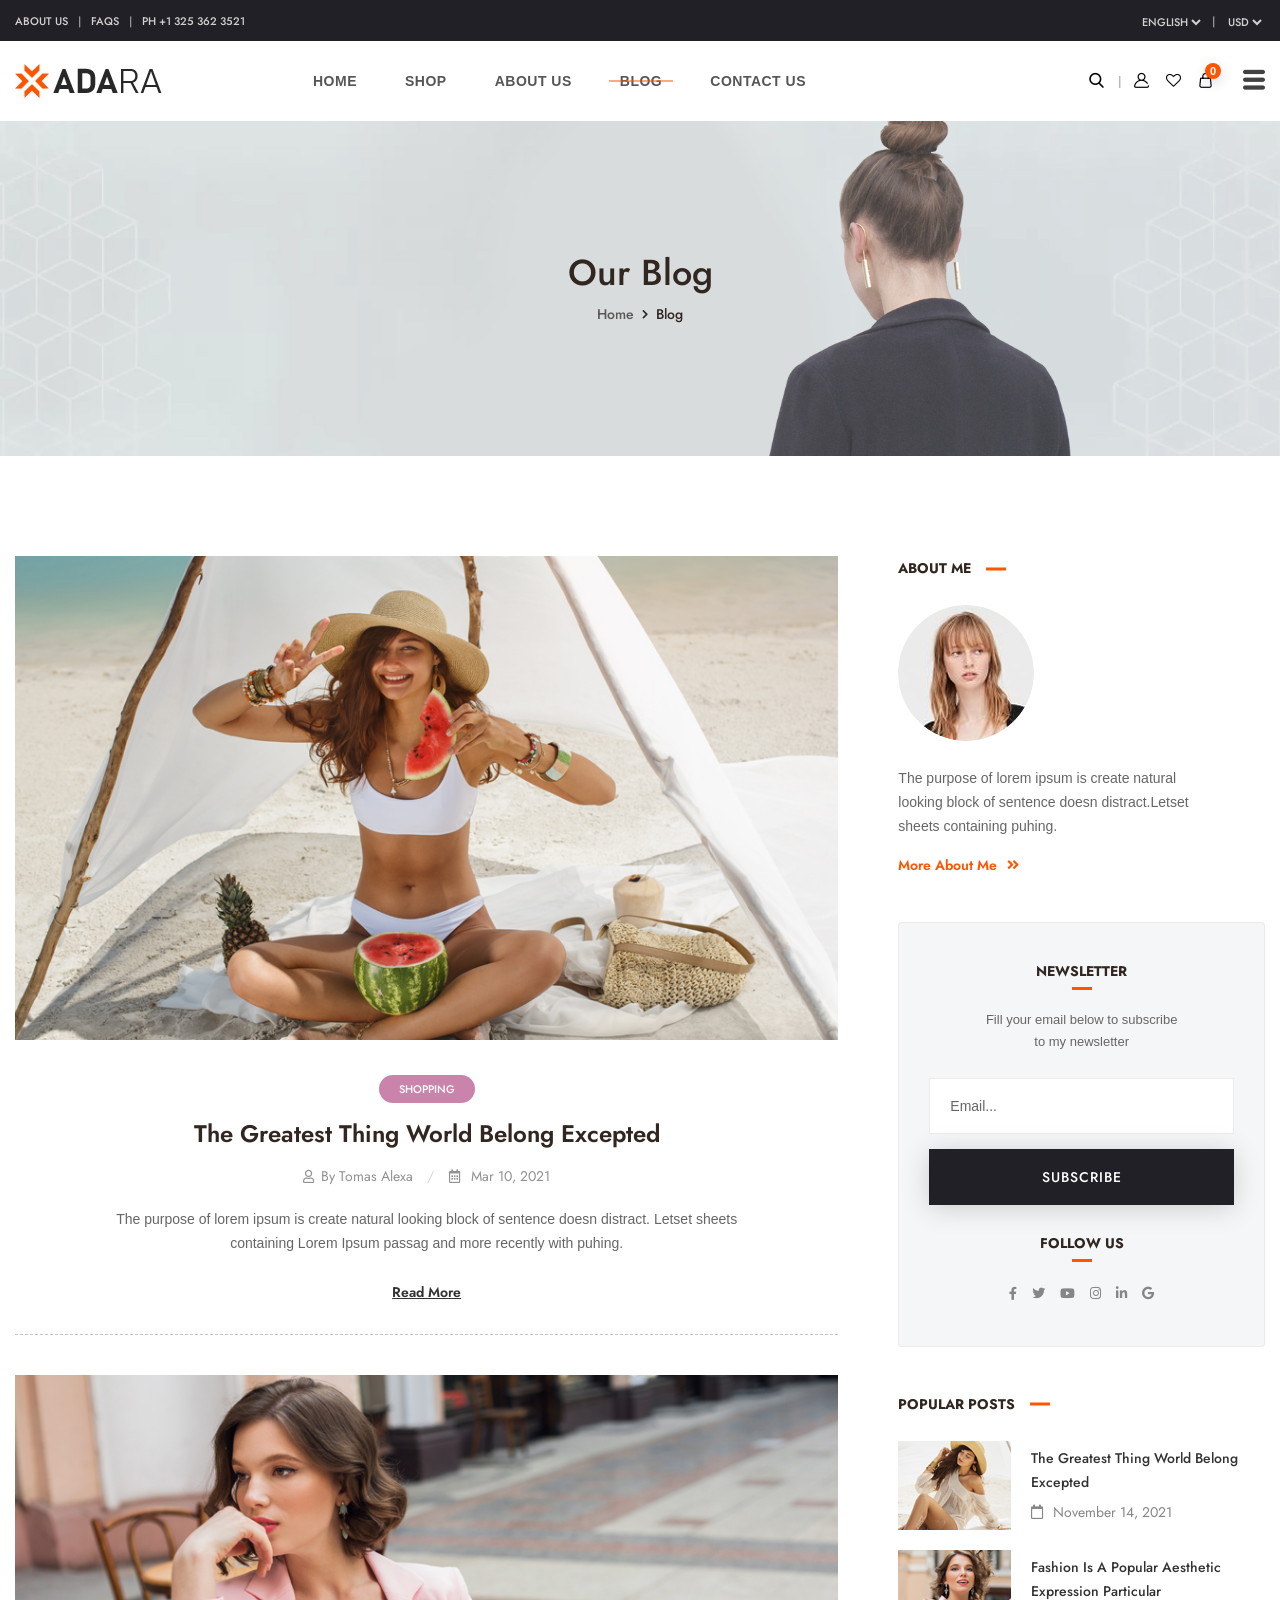
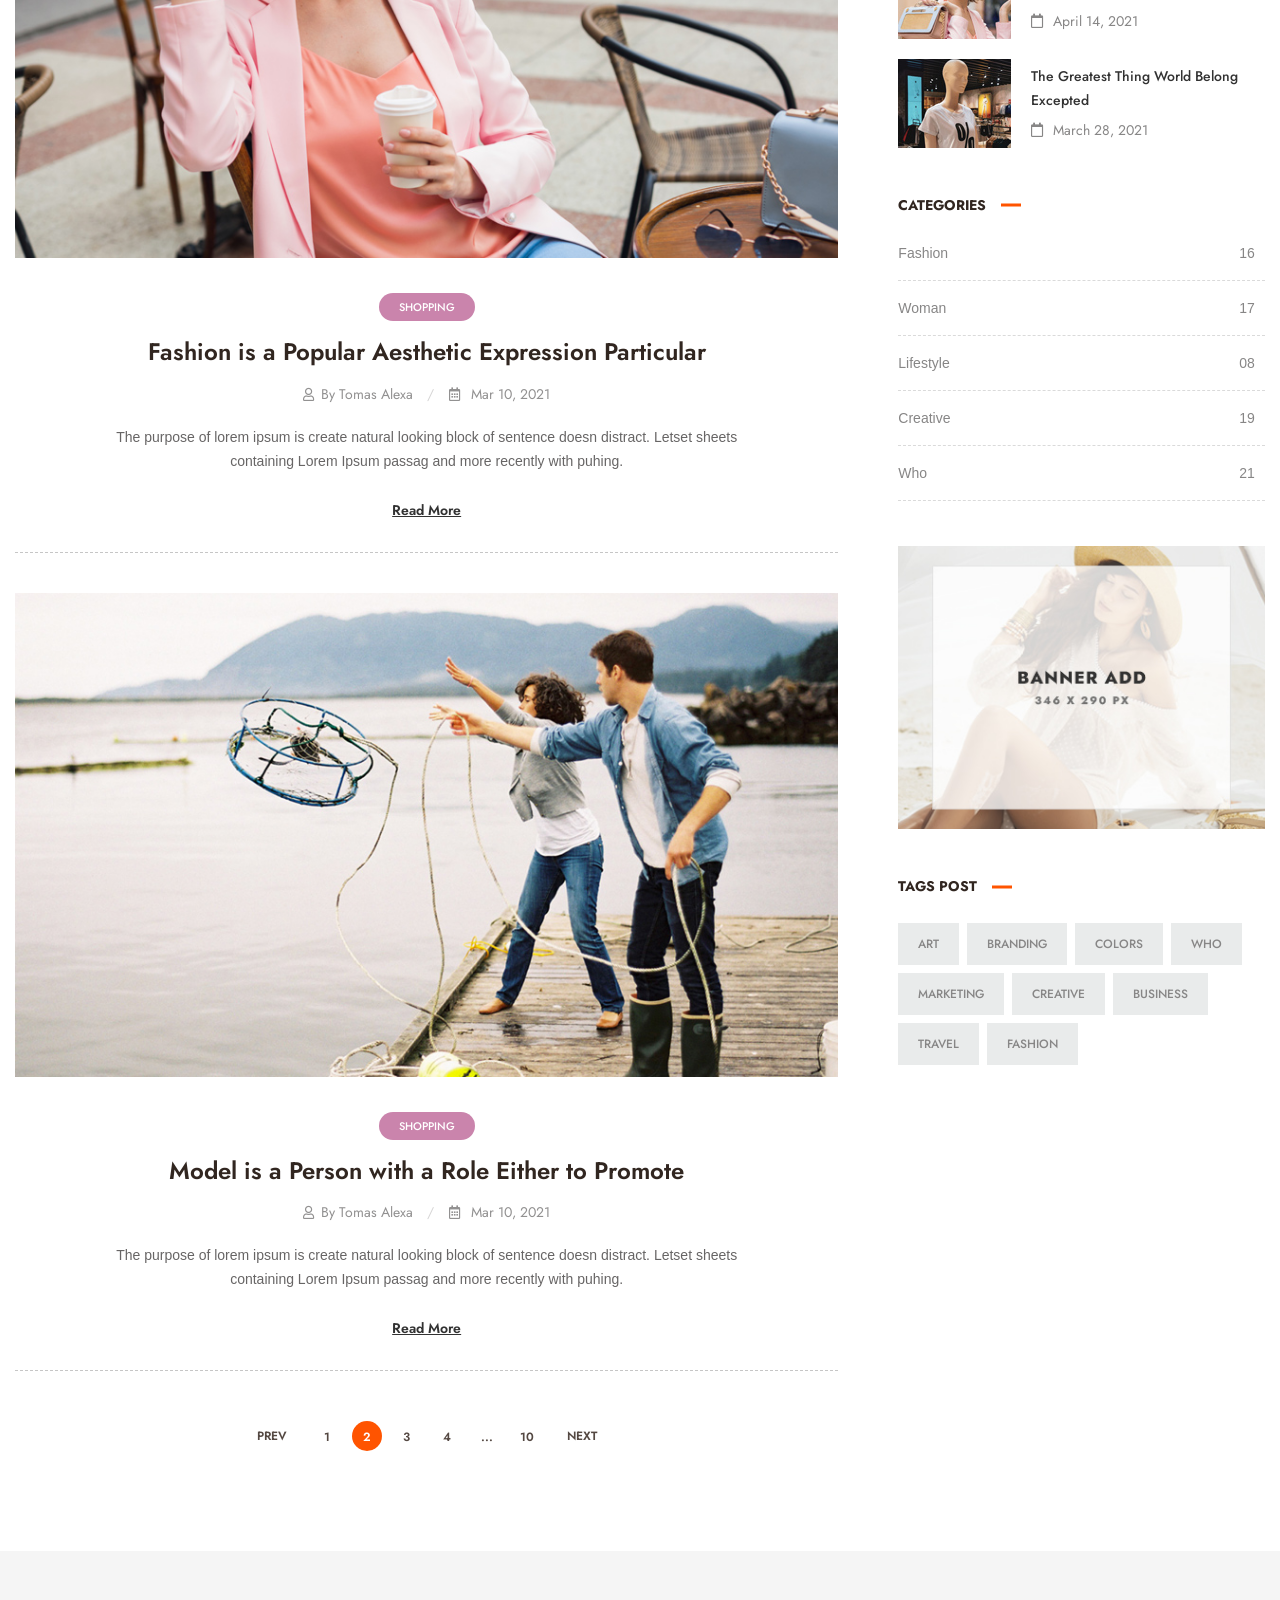
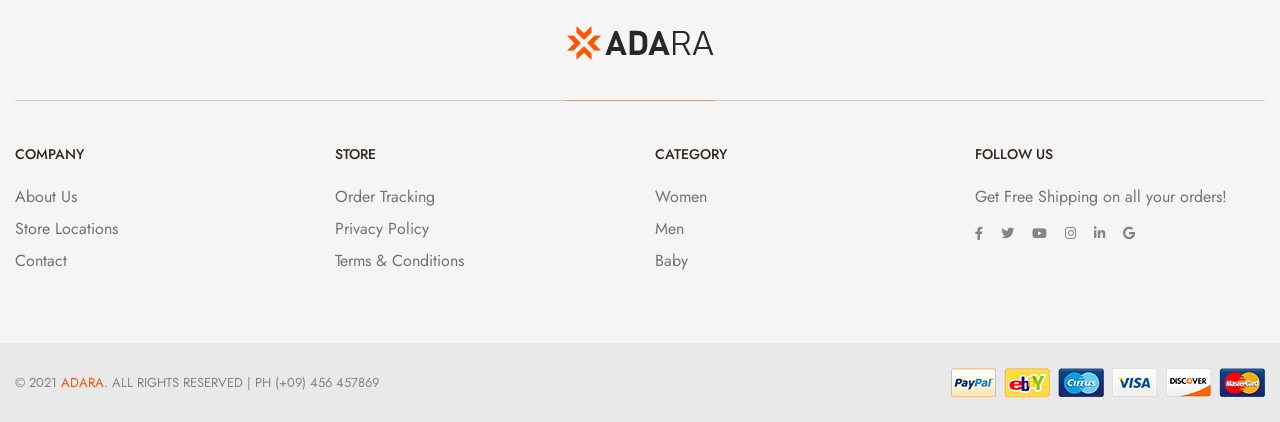
<file: public/layout/blog.html>
<!doctype html>
<html class="no-js" lang="zxx">
    
<!-- Mirrored from themepixer.com/demo/html/layout/layout/blog.html by HTTrack Website Copier/3.x [XR&CO'2014], Fri, 07 May 2021 08:08:10 GMT -->
<head>
        <meta charset="utf-8">
        <meta http-equiv="x-ua-compatible" content="ie=edge">
        <title>Adara - Modern & Multipurpose eCommerce Template</title>
        <meta name="description" content="">
        <meta name="viewport" content="width=device-width, initial-scale=1">

		<link rel="shortcut icon" type="image/x-icon" href="img/favicon.png">
        <!-- Place favicon.ico in the root directory -->

		<!-- CSS here -->
        <link rel="stylesheet" href="css/bootstrap.min.css">
        <link rel="stylesheet" href="css/animate.min.css">
        <link rel="stylesheet" href="css/magnific-popup.css">
        <link rel="stylesheet" href="css/fontawesome-all.min.css">
        <link rel="stylesheet" href="css/jquery.mCustomScrollbar.min.css">
        <link rel="stylesheet" href="css/bootstrap-datepicker.min.css">
        <link rel="stylesheet" href="css/swiper-bundle.min.css">
        <link rel="stylesheet" href="css/jquery-ui.min.css">
        <link rel="stylesheet" href="css/nice-select.css">
        <link rel="stylesheet" href="css/jarallax.css">
        <link rel="stylesheet" href="css/flaticon.css">
        <link rel="stylesheet" href="css/slick.css">
        <link rel="stylesheet" href="css/default.css">
        <link rel="stylesheet" href="css/style.css">
        <link rel="stylesheet" href="css/responsive.css">
    </head>
    <body>


        <!-- preloader  -->
        <div id="preloader">
            <div id="ctn-preloader" class="ctn-preloader">
                <div class="animation-preloader">
                    <div class="spinner"></div>
                </div>
                <div class="loader">
                    <div class="row">
                        <div class="col-3 loader-section section-left">
                            <div class="bg"></div>
                        </div>
                        <div class="col-3 loader-section section-left">
                            <div class="bg"></div>
                        </div>
                        <div class="col-3 loader-section section-right">
                            <div class="bg"></div>
                        </div>
                        <div class="col-3 loader-section section-right">
                            <div class="bg"></div>
                        </div>
                    </div>
                </div>
            </div>
        </div>
        <!-- preloader end -->


		<!-- Scroll-top -->
        <button class="scroll-top scroll-to-target" data-target="html">
            <i class="fas fa-angle-up"></i>
        </button>
        <!-- Scroll-top-end-->

        <!-- header-area -->
        <header class="header-style-three">
            <div class="header-top-wrap">
                <div class="container custom-container-two">
                    <div class="row align-items-center justify-content-center">
                        <div class="col-sm-6">
                            <div class="header-top-link">
                                <ul>
                                    <li><a href="about-us.html">About US</a></li>
                                    <li><a href="#">FAQS</a></li>
                                    <li><a href="tel:123456789">PH +1 325 362 3521</a></li>
                                </ul>
                            </div>
                        </div>
                        <div class="col-sm-6">
                            <div class="header-top-right">
                                <div class="lang">
                                    <select name="select">
                                        <option value="">English</option>
                                        <option value="">Spanish</option>
                                        <option value="">Turkish</option>
                                        <option value="">Russian</option>
                                        <option value="">Chinese</option>
                                    </select>
                                </div>
                                <div class="currency">
                                    <form action="#">
                                        <select name="select">
                                            <option value="">USD</option>
                                            <option value="">AUE</option>
                                            <option value="">SAR</option>
                                            <option value="">INR</option>
                                            <option value="">BDT</option>
                                        </select>
                                    </form>
                                </div>
                            </div>
                        </div>
                    </div>
                </div>
            </div>
            <div id="sticky-header" class="main-header menu-area">
                <div class="container custom-container-two">
                    <div class="row">
                        <div class="col-12">
                            <div class="mobile-nav-toggler"><i class="fas fa-bars"></i></div>
                            <div class="menu-wrap">
                                <nav class="menu-nav show">
                                    <div class="logo">
                                        <a href="index.html"><img src="img/logo/logo.png" alt="Logo"></a>
                                    </div>
                                    <div class="navbar-wrap main-menu d-none d-lg-flex">
                                        <ul class="navigation">
                                            <li class="menu-item-has-children has--mega--menu"><a href="#">Home</a>
                                                <ul class="mega--menu--wrap scroll">
                                                    <li>
                                                        <a href="index.html">
                                                            <span class="img"><img src="img/home-demo/home_01.jpg" alt=""></span>
                                                            <span class="text">Home style One</span>
                                                        </a>
                                                    </li>
                                                    <li>
                                                        <a href="index-2.html">
                                                            <span class="img"><img src="img/home-demo/home_02.jpg" alt=""></span>
                                                            <span class="text">Home style Two</span>
                                                        </a>
                                                    </li>
                                                    <li>
                                                        <a href="index-3.html">
                                                            <span class="img"><img src="img/home-demo/home_03.jpg" alt=""></span>
                                                            <span class="text">Home style Three</span>
                                                        </a>
                                                    </li>
                                                    <li>
                                                        <a href="index-4.html">
                                                            <span class="img"><img src="img/home-demo/home_04.jpg" alt=""></span>
                                                            <span class="text">Home style four</span>
                                                        </a>
                                                    </li>
                                                    <li>
                                                        <a href="index-5.html">
                                                            <span class="img"><img src="img/home-demo/home_05.jpg" alt=""></span>
                                                            <span class="text">Home style five</span>
                                                        </a>
                                                    </li>
                                                    <li>
                                                        <a href="index-6.html">
                                                            <span class="img"><img src="img/home-demo/home_06.jpg" alt=""></span>
                                                            <span class="text">Home style six</span>
                                                        </a>
                                                    </li>
                                                    <li>
                                                        <a href="index-7.html">
                                                            <span class="img"><img src="img/home-demo/home_07.jpg" alt=""></span>
                                                            <span class="text">Home style seven</span>
                                                        </a>
                                                    </li>
                                                    <li>
                                                        <a href="index-8.html">
                                                            <span class="img"><img src="img/home-demo/home_08.jpg" alt=""></span>
                                                            <span class="text">Home style eight</span>
                                                        </a>
                                                    </li>
                                                    <li>
                                                        <a href="index-9.html">
                                                            <span class="img"><img src="img/home-demo/home_09.jpg" alt=""></span>
                                                            <span class="text">Home style nine</span>
                                                        </a>
                                                    </li>
                                                </ul>
                                            </li>
                                            <li class="has--mega--menu"><a href="#">Shop</a>
                                                <ul class="mega-menu">
                                                    <li class="mega-menu-wrap">
                                                        <ul class="mega-menu-col">
                                                            <li class="mega-title"><a href="shop.html">SHOP PAGES</a></li>
                                                            <li><a href="shop-sidebar.html">Right Sidebar</a></li>
                                                            <li><a href="shop-sidebar.html">Left Sidebar</a></li>
                                                            <li><a href="shop.html">Hidden sidebar</a></li>
                                                            <li><a href="shop.html">Filters area</a></li>
                                                            <li><a href="shop-details.html">Shop Details</a></li>
                                                            <li><a href="cart.html">Cart Page</a></li>
                                                            <li><a href="checkout.html">Checkout Page</a></li>
                                                        </ul>
                                                        <ul class="mega-menu-col">
                                                            <li class="mega-title"><a href="#">FEATURES</a></li>
                                                            <li><a href="shop-sidebar.html">Variable Product</a></li>
                                                            <li><a href="shop-sidebar.html">External Product</a></li>
                                                            <li><a href="shop-sidebar.html">Other Shop Pages</a></li>
                                                            <li><a href="shop-sidebar.html">Categories</a></li>
                                                            <li><a href="shop-sidebar.html">Collection</a></li>
                                                            <li><a href="shop-sidebar.html">LookBook</a></li>
                                                            <li><a href="cart.html">Shopping Cart</a></li>
                                                        </ul>
                                                        <ul class="mega-menu-col sub-cat-post">
                                                            <li>
                                                                <a href="shop-sidebar.html">
                                                                    <img src="img/product/sub_menu_img01.jpg" alt="">
                                                                    <span class="btn">Man Shop</span>
                                                                </a>
                                                            </li>
                                                        </ul>
                                                        <ul class="mega-menu-col sub-cat-post">
                                                            <li>
                                                                <a href="shop-sidebar.html">
                                                                    <img src="img/product/sub_menu_img02.jpg" alt="">
                                                                    <span class="btn">Women’s Shop</span>
                                                                </a>
                                                            </li>
                                                        </ul>
                                                    </li>
                                                </ul>
                                            </li>
                                            <li><a href="about-us.html">About Us</a></li>
                                            <li class="active menu-item-has-children"><a href="#">blog</a>
                                                <ul class="submenu">
                                                    <li class="active"><a href="blog.html">Our Blog</a></li>
                                                    <li><a href="blog-details.html">Blog Details</a></li>
                                                </ul>
                                            </li>
                                            <li><a href="contact.html">Contact Us</a></li>
                                        </ul>
                                    </div>
                                    <div class="header-action d-none d-md-block">
                                        <ul>
                                            <li class="header-search"><a href="#" data-toggle="modal" data-target="#search-modal"><i class="flaticon-search"></i></a></li>
                                            <li class="header-profile"><a href="#"><i class="flaticon-user"></i></a></li>
                                            <li class="header-wishlist"><a href="#"><i class="flaticon-heart-shape-outline"></i></a></li>
                                            <li class="header-shop-cart"><a href="#"><i class="flaticon-shopping-bag"></i><span>0</span></a>
                                                <ul class="minicart">
                                                    <li class="d-flex align-items-start">
                                                        <div class="cart-img">
                                                            <a href="#"><img src="img/product/cart_p01.jpg" alt=""></a>
                                                        </div>
                                                        <div class="cart-content">
                                                            <h4><a href="#">Exclusive Winter Jackets</a></h4>
                                                            <div class="cart-price">
                                                                <span class="new">$229.9</span>
                                                                <span><del>$229.9</del></span>
                                                            </div>
                                                        </div>
                                                        <div class="del-icon">
                                                            <a href="#"><i class="far fa-trash-alt"></i></a>
                                                        </div>
                                                    </li>
                                                    <li class="d-flex align-items-start">
                                                        <div class="cart-img">
                                                            <a href="#"><img src="img/product/cart_p02.jpg" alt=""></a>
                                                        </div>
                                                        <div class="cart-content">
                                                            <h4><a href="#">Winter Jackets For Women</a></h4>
                                                            <div class="cart-price">
                                                                <span class="new">$229.9</span>
                                                                <span><del>$229.9</del></span>
                                                            </div>
                                                        </div>
                                                        <div class="del-icon">
                                                            <a href="#"><i class="far fa-trash-alt"></i></a>
                                                        </div>
                                                    </li>
                                                    <li>
                                                        <div class="total-price">
                                                            <span class="f-left">Total:</span>
                                                            <span class="f-right">$239.9</span>
                                                        </div>
                                                    </li>
                                                    <li>
                                                        <div class="checkout-link">
                                                            <a href="#">Shopping Cart</a>
                                                            <a class="black-color" href="#">Checkout</a>
                                                        </div>
                                                    </li>
                                                </ul>
                                            </li>
                                            <li class="sidebar-toggle-btn"><a href="#" class="navSidebar-button"><i class="flaticon-menu-button-of-three-horizontal-lines"></i></a></li>
                                        </ul>
                                    </div>
                                </nav>
                            </div>
                            <!-- Mobile Menu  -->
                            <div class="mobile-menu">
                                <div class="close-btn"><i class="flaticon-targeting-cross"></i></div>
                                <nav class="menu-box">
                                    <div class="nav-logo"><a href="index.html"><img src="img/logo/logo.png" alt="" title=""></a>
                                    </div>
                                    <div class="menu-outer">
                                        <ul class="navigation">
                                            <li class="menu-item-has-children"><a href="#">Home</a>
                                                <ul class="submenu">
                                                    <li><a href="index.html">Home One</a></li>
                                                    <li><a href="index-2.html">Home Two</a></li>
                                                    <li><a href="index-3.html">Home Three</a></li>
                                                    <li><a href="index-4.html">Home Four</a></li>
                                                    <li><a href="index-5.html">Home Five</a></li>
                                                    <li><a href="index-6.html">Home Six</a></li>
                                                    <li><a href="index-7.html">Home Seven</a></li>
                                                    <li><a href="index-8.html">Home Eight</a></li>
                                                    <li><a href="index-9.html">Home Nine</a></li>
                                                </ul>
                                            </li>
                                            <li class="menu-item-has-children"><a href="#">Shop</a>
                                                <ul class="submenu">
                                                    <li><a href="shop.html">Shop Page</a></li>
                                                    <li><a href="shop-sidebar.html">Shop Sidebar</a></li>
                                                    <li><a href="shop-details.html">Shop Details</a></li>
                                                    <li><a href="cart.html">Cart Page</a></li>
                                                    <li><a href="cart.html">Checkout Page</a></li>
                                                </ul>
                                            </li>
                                            <li><a href="about-us.html">About Us</a></li>
                                            <li class="active menu-item-has-children"><a href="#">blog</a>
                                                <ul class="submenu">
                                                    <li class="active"><a href="blog.html">Our Blog</a></li>
                                                    <li><a href="blog-details.html">Blog Details</a></li>
                                                </ul>
                                            </li>
                                            <li><a href="contact.html">Contact Us</a></li>
                                        </ul>
                                    </div>
                                    <div class="social-links">
                                        <ul class="clearfix">
                                            <li><a href="#"><span class="fab fa-twitter"></span></a></li>
                                            <li><a href="#"><span class="fab fa-facebook-square"></span></a></li>
                                            <li><a href="#"><span class="fab fa-pinterest-p"></span></a></li>
                                            <li><a href="#"><span class="fab fa-instagram"></span></a></li>
                                            <li><a href="#"><span class="fab fa-youtube"></span></a></li>
                                        </ul>
                                    </div>
                                </nav>
                            </div>
                            <div class="menu-backdrop"></div>
                            <!-- End Mobile Menu -->
                        </div>
                    </div>
                </div>
            </div>

            <!-- Modal Search -->
            <div class="modal fade" id="search-modal" tabindex="-1" role="dialog" aria-hidden="true">
                <div class="modal-dialog" role="document">
                    <div class="modal-content">
                        <form>
                            <input type="text" placeholder="Search here...">
                            <button><i class="flaticon-search"></i></button>
                        </form>
                    </div>
                </div>
            </div>
            <!-- Modal Search-end -->

            <!-- off-canvas-start -->
            <div class="sidebar-off-canvas info-group">
                <div class="off-canvas-overlay"></div>
                <div class="off-canvas-widget scroll">
                    <div class="sidebar-widget-container">
                        <div class="off-canvas-heading">
                            <a href="#" class="close-side-widget">
                                <span class="flaticon-targeting-cross"></span>
                            </a>
                        </div>
                        <div class="sidebar-textwidget">
                            <div class="sidebar-info-contents">
                                <div class="content-inner">
                                    <div class="logo mb-30">
                                        <a href="index.html"><img src="img/logo/logo.png" alt=""></a>
                                    </div>
                                    <div class="content-box">
                                        <p>WooCommerce and WordPress are both free, open source software reasons many ...</p>
                                    </div>
                                    <div class="contact-info">
                                        <h4 class="title">CONTACT US</h4>
                                        <ul>
                                            <li><span class="flaticon-phone-call"></span><a href="tel:123456789">+9 325 444 0000</a></li>
                                            <li><span class="flaticon-email"></span><a href="mailto:adara@info.com">adara@info.com</a></li>
                                            <li><span class="flaticon-place"></span>71 Park Lan Street 2355 NY</li>
                                        </ul>
                                    </div>
                                    <div class="oc-newsletter">
                                        <h4 class="title">NEWSLETTER</h4>
                                        <p>Fill your email below to subscribe to my newsletter</p>
                                        <form action="#">
                                            <input type="email" placeholder="Email...">
                                            <button class="btn">Subscribe</button>
                                        </form>
                                    </div>
                                    <div class="oc-social">
                                        <ul>
                                            <li><a href="#"><i class="fab fa-facebook-f"></i></a></li>
                                            <li><a href="#"><i class="fab fa-twitter"></i></a></li>
                                            <li><a href="#"><i class="fab fa-youtube"></i></a></li>
                                            <li><a href="#"><i class="fab fa-instagram"></i></a></li>
                                            <li><a href="#"><i class="fab fa-linkedin-in"></i></a></li>
                                            <li><a href="#"><i class="fab fa-google"></i></a></li>
                                        </ul>
                                    </div>
                                    <div class="oc-bottom">
                                        <div class="currency">
                                            <form action="#">
                                                <label>Currency</label>
                                                <select name="select">
                                                    <option value="">USD</option>
                                                    <option value="">AUE</option>
                                                    <option value="">SAR</option>
                                                    <option value="">INR</option>
                                                    <option value="">BDT</option>
                                                </select>
                                            </form>
                                        </div>
                                        <div class="language">
                                            <form action="#">
                                                <label>Language</label>
                                                <select name="select">
                                                    <option value="">English</option>
                                                    <option value="">Spanish</option>
                                                    <option value="">Turkish</option>
                                                    <option value="">Russian</option>
                                                    <option value="">Chinese</option>
                                                </select>
                                            </form>
                                        </div>
                                    </div>
                                </div>
                            </div>
                        </div>
                    </div>
                </div>
            </div>
            <!-- off-canvas-end -->

        </header>
        <!-- header-area-end -->

        <!-- main-area -->
        <main>

            <!-- breadcrumb-area -->
            <section class="breadcrumb-area breadcrumb-bg" data-background="img/bg/breadcrumb_bg02.jpg">
                <div class="container">
                    <div class="row">
                        <div class="col-12">
                            <div class="breadcrumb-content">
                                <h2>Our Blog</h2>
                                <nav aria-label="breadcrumb">
                                    <ol class="breadcrumb">
                                        <li class="breadcrumb-item"><a href="index.html">Home</a></li>
                                        <li class="breadcrumb-item active" aria-current="page">Blog</li>
                                    </ol>
                                </nav>
                            </div>
                        </div>
                    </div>
                </div>
            </section>
            <!-- breadcrumb-area-end -->

            <!-- blog-area -->
            <section class="blog-area pt-100 pb-100">
                <div class="container">
                    <div class="row justify-content-center">
                        <div class="col-lg-8">
                            <div class="blog--post--item text-center">
                                <div class="blog-post-thumb mb-35">
                                    <a href="blog-details.html"><img src="img/blog/blog__thumb01.jpg" alt=""></a>
                                </div>
                                <div class="blog-post-content">
                                    <div class="tag"><a href="#">Shopping</a></div>
                                    <h3><a href="blog-details.html">The Greatest Thing World Belong Excepted</a></h3>
                                    <div class="blog-post-meta">
                                        <ul>
                                            <li><i class="far fa-user"></i>By <a href="#">Tomas Alexa</a></li>
                                            <li><i class="far fa-calendar-alt"></i> Mar 10, 2021</li>
                                        </ul>
                                    </div>
                                    <p>The purpose of lorem ipsum is create natural looking block of sentence doesn distract. Letset sheets containing Lorem
                                    Ipsum passag and more recently with puhing.</p>
                                    <a href="blog-details.html">Read More</a>
                                </div>
                            </div>
                            <div class="blog--post--item text-center">
                                <div class="blog-post-thumb mb-35">
                                    <a href="blog-details.html"><img src="img/blog/blog__thumb02.jpg" alt=""></a>
                                </div>
                                <div class="blog-post-content">
                                    <div class="tag"><a href="#">Shopping</a></div>
                                    <h3><a href="blog-details.html">Fashion is a Popular Aesthetic Expression Particular</a></h3>
                                    <div class="blog-post-meta">
                                        <ul>
                                            <li><i class="far fa-user"></i>By <a href="#">Tomas Alexa</a></li>
                                            <li><i class="far fa-calendar-alt"></i> Mar 10, 2021</li>
                                        </ul>
                                    </div>
                                    <p>The purpose of lorem ipsum is create natural looking block of sentence doesn distract. Letset sheets containing Lorem
                                    Ipsum passag and more recently with puhing.</p>
                                    <a href="blog-details.html">Read More</a>
                                </div>
                            </div>
                            <div class="blog--post--item text-center">
                                <div class="blog-post-thumb mb-35">
                                    <a href="blog-details.html"><img src="img/blog/blog__thumb03.jpg" alt=""></a>
                                </div>
                                <div class="blog-post-content">
                                    <div class="tag"><a href="#">Shopping</a></div>
                                    <h3><a href="blog-details.html">Model is a Person with a Role Either to Promote</a></h3>
                                    <div class="blog-post-meta">
                                        <ul>
                                            <li><i class="far fa-user"></i>By <a href="#">Tomas Alexa</a></li>
                                            <li><i class="far fa-calendar-alt"></i> Mar 10, 2021</li>
                                        </ul>
                                    </div>
                                    <p>The purpose of lorem ipsum is create natural looking block of sentence doesn distract. Letset sheets containing Lorem
                                    Ipsum passag and more recently with puhing.</p>
                                    <a href="blog-details.html">Read More</a>
                                </div>
                            </div>
                            <div class="pagination-wrap">
                                <ul>
                                    <li class="prev"><a href="#">Prev</a></li>
                                    <li><a href="#">1</a></li>
                                    <li class="active"><a href="#">2</a></li>
                                    <li><a href="#">3</a></li>
                                    <li><a href="#">4</a></li>
                                    <li><a href="#">...</a></li>
                                    <li><a href="#">10</a></li>
                                    <li class="next"><a href="#">Next</a></li>
                                </ul>
                            </div>
                        </div>
                        <div class="col-lg-4 col-md-8">
                            <aside class="blog-sidebar">
                                <div class="widget blog-sidebar-widget mb-45">
                                    <h5 class="widget-title">ABOUT ME</h5>
                                    <div class="sidebar-about">
                                        <div class="thumb"><img src="img/blog/sidebar_about_thumb.jpg" alt=""></div>
                                        <div class="content">
                                            <p>The purpose of lorem ipsum is create natural looking block of sentence doesn distract.Letset sheets containing puhing.</p>
                                            <a href="#">More About Me <i class="fas fa-angle-double-right"></i></a>
                                        </div>
                                    </div>
                                </div>
                                <div class="widget blog-sidebar-widget mb-45">
                                    <div class="oc-newsletter">
                                        <h4 class="title">NEWSLETTER</h4>
                                        <p>Fill your email below to subscribe to my newsletter</p>
                                        <form action="#">
                                            <input type="email" placeholder="Email...">
                                            <button class="btn">Subscribe</button>
                                        </form>
                                        <div class="oc-social">
                                            <h4 class="title">FOLLOW US</h4>
                                            <ul>
                                                <li><a href="#"><i class="fab fa-facebook-f"></i></a></li>
                                                <li><a href="#"><i class="fab fa-twitter"></i></a></li>
                                                <li><a href="#"><i class="fab fa-youtube"></i></a></li>
                                                <li><a href="#"><i class="fab fa-instagram"></i></a></li>
                                                <li><a href="#"><i class="fab fa-linkedin-in"></i></a></li>
                                                <li><a href="#"><i class="fab fa-google"></i></a></li>
                                            </ul>
                                        </div>
                                    </div>
                                </div>
                                <div class="widget blog-sidebar-widget mb-45">
                                    <h5 class="widget-title">Popular Posts</h5>
                                    <div class="blog-rc-post">
                                        <ul>
                                            <li>
                                                <div class="rc-post-thumb">
                                                    <a href="blog-details.html"><img src="img/blog/rc_post_thumb01.jpg" alt=""></a>
                                                </div>
                                                <div class="rc-post-content">
                                                    <h5><a href="blog-details.html">The Greatest Thing World Belong Excepted</a></h5>
                                                    <span><i class="far fa-calendar"></i> November 14, 2021</span>
                                                </div>
                                            </li>
                                            <li>
                                                <div class="rc-post-thumb">
                                                    <a href="blog-details.html"><img src="img/blog/rc_post_thumb02.jpg" alt=""></a>
                                                </div>
                                                <div class="rc-post-content">
                                                    <h5><a href="blog-details.html">Fashion is a Popular Aesthetic Expression Particular</a></h5>
                                                    <span><i class="far fa-calendar"></i> April 14, 2021</span>
                                                </div>
                                            </li>
                                            <li>
                                                <div class="rc-post-thumb">
                                                    <a href="blog-details.html"><img src="img/blog/rc_post_thumb03.jpg" alt=""></a>
                                                </div>
                                                <div class="rc-post-content">
                                                    <h5><a href="blog-details.html">The Greatest Thing World Belong Excepted</a></h5>
                                                    <span><i class="far fa-calendar"></i> March 28, 2021</span>
                                                </div>
                                            </li>
                                        </ul>
                                    </div>
                                </div>
                                <div class="widget blog-sidebar-widget mb-45">
                                    <h5 class="widget-title">Categories</h5>
                                    <div class="blog-cat-list">
                                        <ul>
                                            <li><a href="#">Fashion</a>16</li>
                                            <li><a href="#">Woman</a>17</li>
                                            <li><a href="#">Lifestyle</a>08</li>
                                            <li><a href="#">Creative</a>19</li>
                                            <li><a href="#">Who</a>21</li>
                                        </ul>
                                    </div>
                                </div>
                                <div class="widget blog-sidebar-widget mb-45">
                                    <div class="sidebar-add">
                                        <a href="#"><img src="img/blog/sidebar_banner.jpg" alt=""></a>
                                    </div>
                                </div>
                                <div class="widget blog-sidebar-widget">
                                    <h5 class="widget-title">TAGS POST</h5>
                                    <div class="blog-sidebar-tag">
                                        <ul>
                                            <li><a href="#">Art</a></li>
                                            <li><a href="#">Branding</a></li>
                                            <li><a href="#">Colors</a></li>
                                            <li><a href="#">Who</a></li>
                                            <li><a href="#">Marketing</a></li>
                                            <li><a href="#">Creative</a></li>
                                            <li><a href="#">Business</a></li>
                                            <li><a href="#">Travel</a></li>
                                            <li><a href="#">Fashion</a></li>
                                        </ul>
                                    </div>
                                </div>
                            </aside>
                        </div>
                    </div>
                </div>
            </section>
            <!-- blog-area-end -->

        </main>
        <!-- main-area-end -->


        <!-- footer-area -->
        <footer class="gray-bg footer-style-two footer-style-three pt-75">
            <div class="container">
                <div class="footer-top-wrap">
                    <div class="row">
                        <div class="col-12">
                            <div class="footer-logo">
                                <a href="index.html"><img src="img/logo/logo.png" alt=""></a>
                            </div>
                        </div>
                    </div>
                </div>
                <div class="footer-middle-wrap pt-45 pb-20">
                    <div class="row">
                        <div class="col-lg-3 col-sm-6">
                            <div class="footer-widget mb-50">
                                <h4 class="fw-title">COMPANY</h4>
                                <div class="fw-link">
                                    <ul>
                                        <li><a href="about-us.html">About Us</a></li>
                                        <li><a href="shop-sidebar.html">Store Locations</a></li>
                                        <li><a href="contact.html">Contact</a></li>
                                    </ul>
                                </div>
                            </div>
                        </div>
                        <div class="col-lg-3 col-sm-6">
                            <div class="footer-widget mb-50">
                                <h4 class="fw-title">STORE</h4>
                                <div class="fw-link">
                                    <ul>
                                        <li><a href="#">Order Tracking</a></li>
                                        <li><a href="#">Privacy Policy</a></li>
                                        <li><a href="#">Terms & Conditions</a></li>
                                    </ul>
                                </div>
                            </div>
                        </div>
                        <div class="col-lg-3 col-sm-6">
                            <div class="footer-widget mb-50">
                                <h4 class="fw-title">Category</h4>
                                <div class="fw-link">
                                    <ul>
                                        <li><a href="shop-sidebar.html">Women</a></li>
                                        <li><a href="shop-sidebar.html">Men</a></li>
                                        <li><a href="shop-sidebar.html">Baby</a></li>
                                    </ul>
                                </div>
                            </div>
                        </div>
                        <div class="col-lg-3 col-sm-6">
                            <div class="footer-widget mb-50">
                                <h4 class="fw-title">FOLLOW US</h4>
                                <div class="footer-text">
                                    <p>Get Free Shipping on all your orders!</p>
                                    <div class="footer-social">
                                        <ul>
                                            <li><a href="#"><i class="fab fa-facebook-f"></i></a></li>
                                            <li><a href="#"><i class="fab fa-twitter"></i></a></li>
                                            <li><a href="#"><i class="fab fa-youtube"></i></a></li>
                                            <li><a href="#"><i class="fab fa-instagram"></i></a></li>
                                            <li><a href="#"><i class="fab fa-linkedin-in"></i></a></li>
                                            <li><a href="#"><i class="fab fa-google"></i></a></li>
                                        </ul>
                                    </div>
                                </div>
                            </div>
                        </div>
                    </div>
                </div>
            </div>
            <div class="copyright-wrap">
                <div class="container">
                    <div class="row align-items-center">
                        <div class="col-lg-6">
                            <div class="copyright-text">
                                <p>&copy; 2021 <a href="index.html">adara</a>. All Rights Reserved | Ph (+09) 456 457869</p>
                            </div>
                        </div>
                        <div class="col-lg-6">
                            <div class="pay-method-img">
                                <img src="img/images/payment_method_img.png" alt="">
                            </div>
                        </div>
                    </div>
                </div>
            </div>
        </footer>
        <!-- footer-area-end -->





		<!-- JS here -->
        <script src="js/vendor/jquery-3.5.0.min.js"></script>
        <script src="js/popper.min.js"></script>
        <script src="js/bootstrap.min.js"></script>
        <script src="js/isotope.pkgd.min.js"></script>
        <script src="js/imagesloaded.pkgd.min.js"></script>
        <script src="js/jquery.magnific-popup.min.js"></script>
        <script src="js/jquery.mCustomScrollbar.concat.min.js"></script>
        <script src="js/bootstrap-datepicker.min.js"></script>
        <script src="js/jquery.nice-select.min.js"></script>
        <script src="js/jquery.countdown.min.js"></script>
        <script src="js/swiper-bundle.min.js"></script>
        <script src="js/jarallax.min.js"></script>
        <script src="js/slick.min.js"></script>
        <script src="js/wow.min.js"></script>
        <script src="js/nav-tool.js"></script>
        <script src="js/plugins.js"></script>
        <script src="js/main.js"></script>
    </body>

<!-- Mirrored from themepixer.com/demo/html/layout/layout/blog.html by HTTrack Website Copier/3.x [XR&CO'2014], Fri, 07 May 2021 08:08:20 GMT -->
</html>
</file>
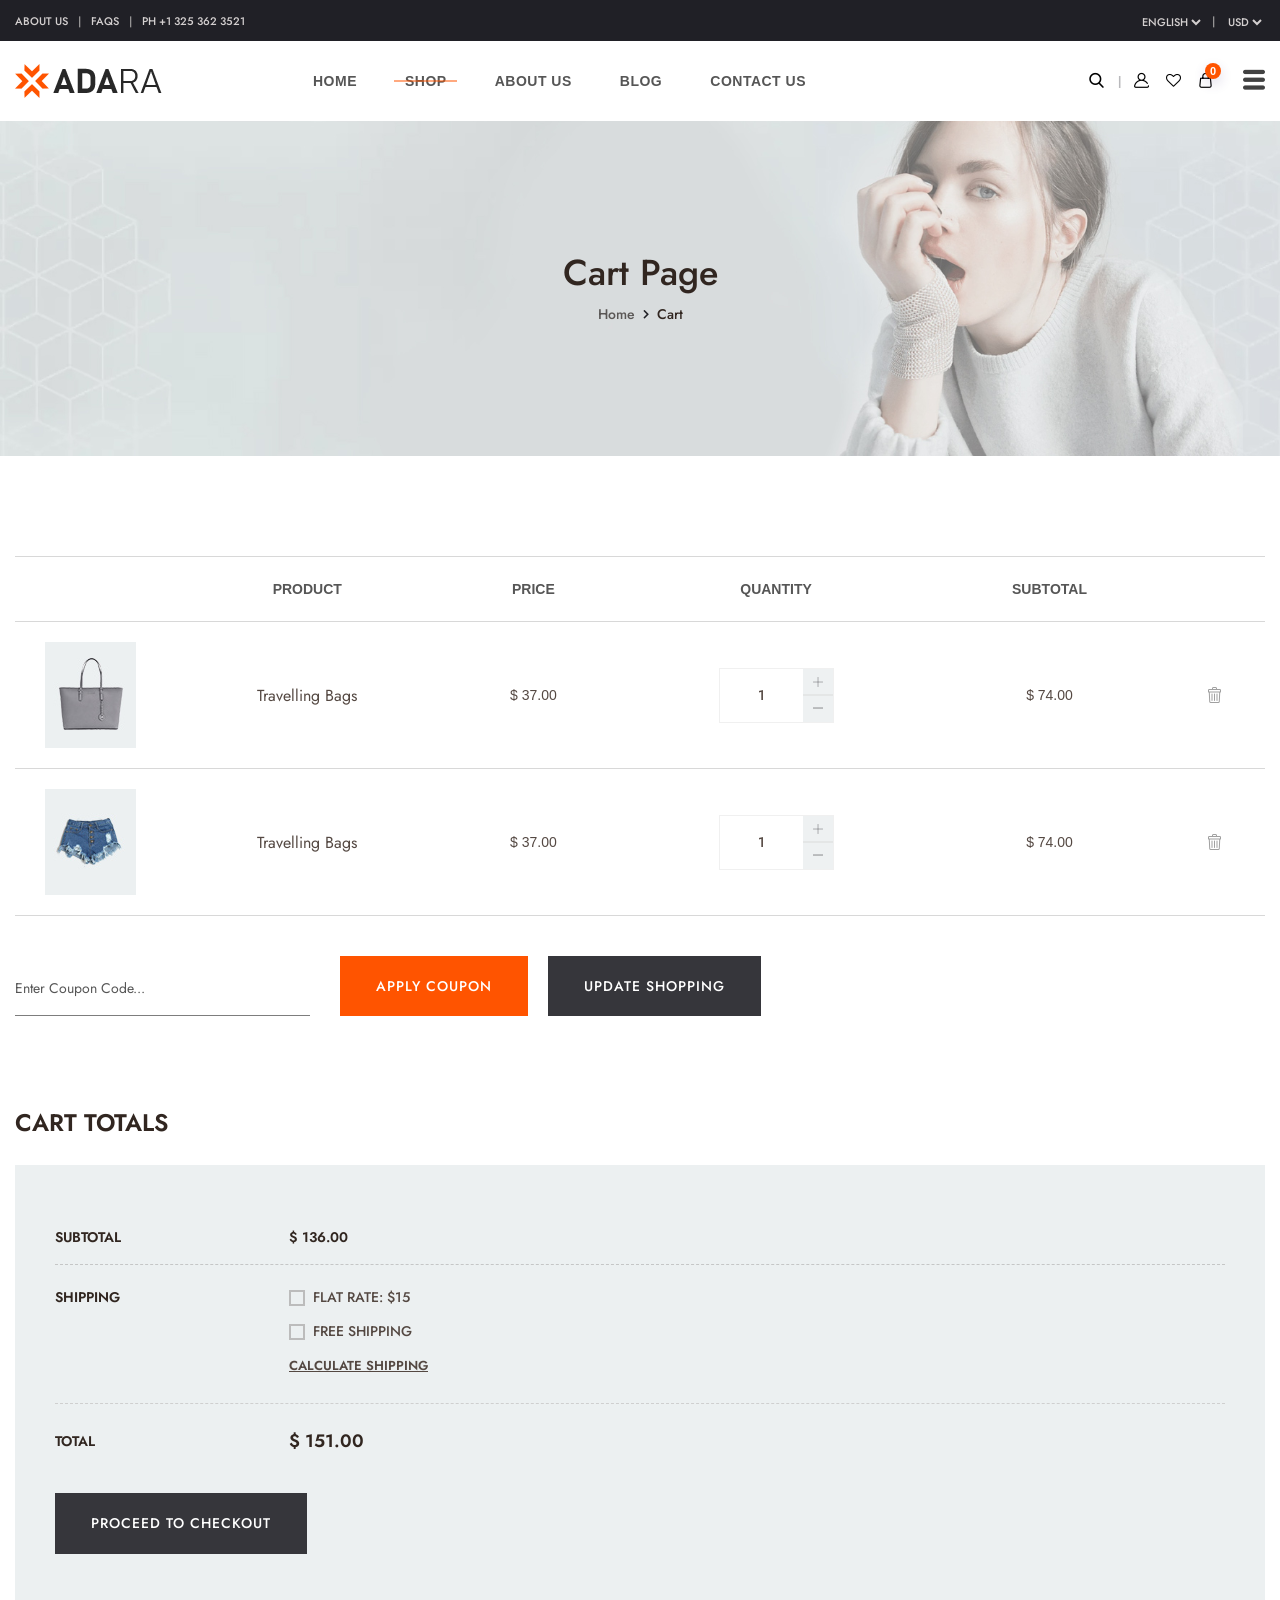
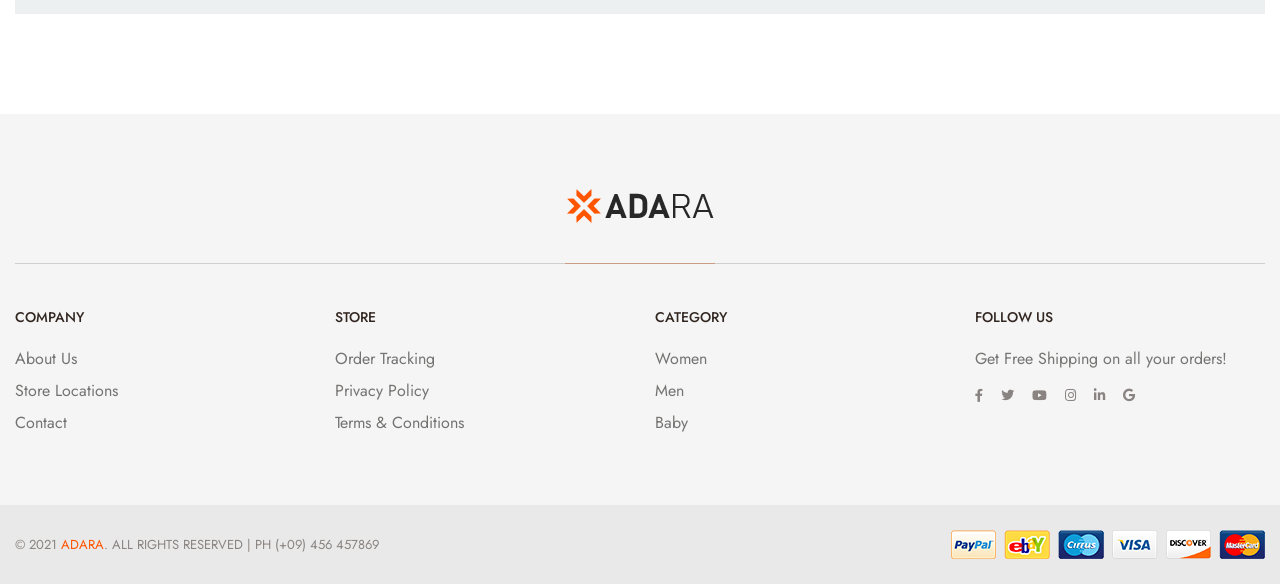
<file: public/layout/cart.html>
<!doctype html>
<html class="no-js" lang="en">
    
<!-- Mirrored from themepixer.com/demo/html/layout/layout/cart.html by HTTrack Website Copier/3.x [XR&CO'2014], Fri, 07 May 2021 08:07:57 GMT -->
<head>
        <meta charset="utf-8">
        <meta http-equiv="x-ua-compatible" content="ie=edge">
        <title>Adara - Modern & Multipurpose eCommerce Template</title>
        <meta name="description" content="">
        <meta name="viewport" content="width=device-width, initial-scale=1">

		<link rel="shortcut icon" type="image/x-icon" href="img/favicon.png">
        <!-- Place favicon.ico in the root directory -->

		<!-- CSS here -->
        <link rel="stylesheet" href="css/bootstrap.min.css">
        <link rel="stylesheet" href="css/animate.min.css">
        <link rel="stylesheet" href="css/magnific-popup.css">
        <link rel="stylesheet" href="css/fontawesome-all.min.css">
        <link rel="stylesheet" href="css/jquery.mCustomScrollbar.min.css">
        <link rel="stylesheet" href="css/bootstrap-datepicker.min.css">
        <link rel="stylesheet" href="css/swiper-bundle.min.css">
        <link rel="stylesheet" href="css/jquery-ui.min.css">
        <link rel="stylesheet" href="css/nice-select.css">
        <link rel="stylesheet" href="css/jarallax.css">
        <link rel="stylesheet" href="css/flaticon.css">
        <link rel="stylesheet" href="css/slick.css">
        <link rel="stylesheet" href="css/default.css">
        <link rel="stylesheet" href="css/style.css">
        <link rel="stylesheet" href="css/responsive.css">
    </head>
    <body>


        <!-- preloader  -->
        <div id="preloader">
            <div id="ctn-preloader" class="ctn-preloader">
                <div class="animation-preloader">
                    <div class="spinner"></div>
                </div>
                <div class="loader">
                    <div class="row">
                        <div class="col-3 loader-section section-left">
                            <div class="bg"></div>
                        </div>
                        <div class="col-3 loader-section section-left">
                            <div class="bg"></div>
                        </div>
                        <div class="col-3 loader-section section-right">
                            <div class="bg"></div>
                        </div>
                        <div class="col-3 loader-section section-right">
                            <div class="bg"></div>
                        </div>
                    </div>
                </div>
            </div>
        </div>
        <!-- preloader end -->


		<!-- Scroll-top -->
        <button class="scroll-top scroll-to-target" data-target="html">
            <i class="fas fa-angle-up"></i>
        </button>
        <!-- Scroll-top-end-->

        <!-- header-area -->
        <header class="header-style-three">
            <div class="header-top-wrap">
                <div class="container custom-container-two">
                    <div class="row align-items-center justify-content-center">
                        <div class="col-sm-6">
                            <div class="header-top-link">
                                <ul>
                                    <li><a href="about-us.html">About US</a></li>
                                    <li><a href="#">FAQS</a></li>
                                    <li><a href="tel:123456789">PH +1 325 362 3521</a></li>
                                </ul>
                            </div>
                        </div>
                        <div class="col-sm-6">
                            <div class="header-top-right">
                                <div class="lang">
                                    <select name="select">
                                        <option value="">English</option>
                                        <option value="">Spanish</option>
                                        <option value="">Turkish</option>
                                        <option value="">Russian</option>
                                        <option value="">Chinese</option>
                                    </select>
                                </div>
                                <div class="currency">
                                    <form action="#">
                                        <select name="select">
                                            <option value="">USD</option>
                                            <option value="">AUE</option>
                                            <option value="">SAR</option>
                                            <option value="">INR</option>
                                            <option value="">BDT</option>
                                        </select>
                                    </form>
                                </div>
                            </div>
                        </div>
                    </div>
                </div>
            </div>
            <div id="sticky-header" class="main-header menu-area">
                <div class="container custom-container-two">
                    <div class="row">
                        <div class="col-12">
                            <div class="mobile-nav-toggler"><i class="fas fa-bars"></i></div>
                            <div class="menu-wrap">
                                <nav class="menu-nav show">
                                    <div class="logo">
                                        <a href="index.html"><img src="img/logo/logo.png" alt="Logo"></a>
                                    </div>
                                    <div class="navbar-wrap main-menu d-none d-lg-flex">
                                        <ul class="navigation">
                                            <li class="menu-item-has-children has--mega--menu"><a href="#">Home</a>
                                                <ul class="mega--menu--wrap scroll">
                                                    <li>
                                                        <a href="index.html">
                                                            <span class="img"><img src="img/home-demo/home_01.jpg" alt=""></span>
                                                            <span class="text">Home style One</span>
                                                        </a>
                                                    </li>
                                                    <li>
                                                        <a href="index-2.html">
                                                            <span class="img"><img src="img/home-demo/home_02.jpg" alt=""></span>
                                                            <span class="text">Home style Two</span>
                                                        </a>
                                                    </li>
                                                    <li>
                                                        <a href="index-3.html">
                                                            <span class="img"><img src="img/home-demo/home_03.jpg" alt=""></span>
                                                            <span class="text">Home style Three</span>
                                                        </a>
                                                    </li>
                                                    <li>
                                                        <a href="index-4.html">
                                                            <span class="img"><img src="img/home-demo/home_04.jpg" alt=""></span>
                                                            <span class="text">Home style four</span>
                                                        </a>
                                                    </li>
                                                    <li>
                                                        <a href="index-5.html">
                                                            <span class="img"><img src="img/home-demo/home_05.jpg" alt=""></span>
                                                            <span class="text">Home style five</span>
                                                        </a>
                                                    </li>
                                                    <li>
                                                        <a href="index-6.html">
                                                            <span class="img"><img src="img/home-demo/home_06.jpg" alt=""></span>
                                                            <span class="text">Home style six</span>
                                                        </a>
                                                    </li>
                                                    <li>
                                                        <a href="index-7.html">
                                                            <span class="img"><img src="img/home-demo/home_07.jpg" alt=""></span>
                                                            <span class="text">Home style seven</span>
                                                        </a>
                                                    </li>
                                                    <li>
                                                        <a href="index-8.html">
                                                            <span class="img"><img src="img/home-demo/home_08.jpg" alt=""></span>
                                                            <span class="text">Home style eight</span>
                                                        </a>
                                                    </li>
                                                    <li>
                                                        <a href="index-9.html">
                                                            <span class="img"><img src="img/home-demo/home_09.jpg" alt=""></span>
                                                            <span class="text">Home style nine</span>
                                                        </a>
                                                    </li>
                                                </ul>
                                            </li>
                                            <li class="active has--mega--menu"><a href="#">Shop</a>
                                                <ul class="mega-menu">
                                                    <li class="mega-menu-wrap">
                                                        <ul class="mega-menu-col">
                                                            <li class="mega-title"><a href="shop.html">SHOP PAGES</a></li>
                                                            <li><a href="shop-sidebar.html">Right Sidebar</a></li>
                                                            <li><a href="shop-sidebar.html">Left Sidebar</a></li>
                                                            <li><a href="shop.html">Hidden sidebar</a></li>
                                                            <li><a href="shop.html">Filters area</a></li>
                                                            <li><a href="shop-details.html">Shop Details</a></li>
                                                            <li class="active"><a href="cart.html">Cart Page</a></li>
                                                            <li><a href="checkout.html">Checkout Page</a></li>
                                                        </ul>
                                                        <ul class="mega-menu-col">
                                                            <li class="mega-title"><a href="#">FEATURES</a></li>
                                                            <li><a href="shop-sidebar.html">Variable Product</a></li>
                                                            <li><a href="shop-sidebar.html">External Product</a></li>
                                                            <li><a href="shop-sidebar.html">Other Shop Pages</a></li>
                                                            <li><a href="shop-sidebar.html">Categories</a></li>
                                                            <li><a href="shop-sidebar.html">Collection</a></li>
                                                            <li><a href="shop-sidebar.html">LookBook</a></li>
                                                            <li><a href="cart.html">Shopping Cart</a></li>
                                                        </ul>
                                                        <ul class="mega-menu-col sub-cat-post">
                                                            <li>
                                                                <a href="shop-sidebar.html">
                                                                    <img src="img/product/sub_menu_img01.jpg" alt="">
                                                                    <span class="btn">Man Shop</span>
                                                                </a>
                                                            </li>
                                                        </ul>
                                                        <ul class="mega-menu-col sub-cat-post">
                                                            <li>
                                                                <a href="shop-sidebar.html">
                                                                    <img src="img/product/sub_menu_img02.jpg" alt="">
                                                                    <span class="btn">Women’s Shop</span>
                                                                </a>
                                                            </li>
                                                        </ul>
                                                    </li>
                                                </ul>
                                            </li>
                                            <li><a href="about-us.html">About Us</a></li>
                                            <li class="menu-item-has-children"><a href="#">blog</a>
                                                <ul class="submenu">
                                                    <li><a href="blog.html">Our Blog</a></li>
                                                    <li><a href="blog-details.html">Blog Details</a></li>
                                                </ul>
                                            </li>
                                            <li><a href="contact.html">Contact Us</a></li>
                                        </ul>
                                    </div>
                                    <div class="header-action d-none d-md-block">
                                        <ul>
                                            <li class="header-search"><a href="#" data-toggle="modal" data-target="#search-modal"><i class="flaticon-search"></i></a></li>
                                            <li class="header-profile"><a href="#"><i class="flaticon-user"></i></a></li>
                                            <li class="header-wishlist"><a href="#"><i class="flaticon-heart-shape-outline"></i></a></li>
                                            <li class="header-shop-cart"><a href="#"><i class="flaticon-shopping-bag"></i><span>0</span></a>
                                                <ul class="minicart">
                                                    <li class="d-flex align-items-start">
                                                        <div class="cart-img">
                                                            <a href="#"><img src="img/product/cart_p01.jpg" alt=""></a>
                                                        </div>
                                                        <div class="cart-content">
                                                            <h4><a href="#">Exclusive Winter Jackets</a></h4>
                                                            <div class="cart-price">
                                                                <span class="new">$229.9</span>
                                                                <span><del>$229.9</del></span>
                                                            </div>
                                                        </div>
                                                        <div class="del-icon">
                                                            <a href="#"><i class="far fa-trash-alt"></i></a>
                                                        </div>
                                                    </li>
                                                    <li class="d-flex align-items-start">
                                                        <div class="cart-img">
                                                            <a href="#"><img src="img/product/cart_p02.jpg" alt=""></a>
                                                        </div>
                                                        <div class="cart-content">
                                                            <h4><a href="#">Winter Jackets For Women</a></h4>
                                                            <div class="cart-price">
                                                                <span class="new">$229.9</span>
                                                                <span><del>$229.9</del></span>
                                                            </div>
                                                        </div>
                                                        <div class="del-icon">
                                                            <a href="#"><i class="far fa-trash-alt"></i></a>
                                                        </div>
                                                    </li>
                                                    <li>
                                                        <div class="total-price">
                                                            <span class="f-left">Total:</span>
                                                            <span class="f-right">$239.9</span>
                                                        </div>
                                                    </li>
                                                    <li>
                                                        <div class="checkout-link">
                                                            <a href="#">Shopping Cart</a>
                                                            <a class="black-color" href="#">Checkout</a>
                                                        </div>
                                                    </li>
                                                </ul>
                                            </li>
                                            <li class="sidebar-toggle-btn"><a href="#" class="navSidebar-button"><i class="flaticon-menu-button-of-three-horizontal-lines"></i></a></li>
                                        </ul>
                                    </div>
                                </nav>
                            </div>
                            <!-- Mobile Menu  -->
                            <div class="mobile-menu">
                                <div class="close-btn"><i class="flaticon-targeting-cross"></i></div>
                                <nav class="menu-box">
                                    <div class="nav-logo"><a href="index.html"><img src="img/logo/logo.png" alt="" title=""></a>
                                    </div>
                                    <div class="menu-outer">
                                        <ul class="navigation">
                                            <li class="menu-item-has-children"><a href="#">Home</a>
                                                <ul class="submenu">
                                                    <li><a href="index.html">Home One</a></li>
                                                    <li><a href="index-2.html">Home Two</a></li>
                                                    <li><a href="index-3.html">Home Three</a></li>
                                                    <li><a href="index-4.html">Home Four</a></li>
                                                    <li><a href="index-5.html">Home Five</a></li>
                                                    <li><a href="index-6.html">Home Six</a></li>
                                                    <li><a href="index-7.html">Home Seven</a></li>
                                                    <li><a href="index-8.html">Home Eight</a></li>
                                                    <li><a href="index-9.html">Home Nine</a></li>
                                                </ul>
                                            </li>
                                            <li class="active menu-item-has-children"><a href="#">Shop</a>
                                                <ul class="submenu">
                                                    <li><a href="shop.html">Shop Page</a></li>
                                                    <li><a href="shop-sidebar.html">Shop Sidebar</a></li>
                                                    <li><a href="shop-details.html">Shop Details</a></li>
                                                    <li class="active"><a href="cart.html">Cart Page</a></li>
                                                    <li><a href="cart.html">Checkout Page</a></li>
                                                </ul>
                                            </li>
                                            <li><a href="about-us.html">About Us</a></li>
                                            <li class="menu-item-has-children"><a href="#">blog</a>
                                                <ul class="submenu">
                                                    <li><a href="blog.html">Our Blog</a></li>
                                                    <li><a href="blog-details.html">Blog Details</a></li>
                                                </ul>
                                            </li>
                                            <li><a href="contact.html">Contact Us</a></li>
                                        </ul>
                                    </div>
                                    <div class="social-links">
                                        <ul class="clearfix">
                                            <li><a href="#"><span class="fab fa-twitter"></span></a></li>
                                            <li><a href="#"><span class="fab fa-facebook-square"></span></a></li>
                                            <li><a href="#"><span class="fab fa-pinterest-p"></span></a></li>
                                            <li><a href="#"><span class="fab fa-instagram"></span></a></li>
                                            <li><a href="#"><span class="fab fa-youtube"></span></a></li>
                                        </ul>
                                    </div>
                                </nav>
                            </div>
                            <div class="menu-backdrop"></div>
                            <!-- End Mobile Menu -->
                        </div>
                    </div>
                </div>
            </div>

            <!-- Modal Search -->
            <div class="modal fade" id="search-modal" tabindex="-1" role="dialog" aria-hidden="true">
                <div class="modal-dialog" role="document">
                    <div class="modal-content">
                        <form>
                            <input type="text" placeholder="Search here...">
                            <button><i class="flaticon-search"></i></button>
                        </form>
                    </div>
                </div>
            </div>
            <!-- Modal Search-end -->

            <!-- off-canvas-start -->
            <div class="sidebar-off-canvas info-group">
                <div class="off-canvas-overlay"></div>
                <div class="off-canvas-widget scroll">
                    <div class="sidebar-widget-container">
                        <div class="off-canvas-heading">
                            <a href="#" class="close-side-widget">
                                <span class="flaticon-targeting-cross"></span>
                            </a>
                        </div>
                        <div class="sidebar-textwidget">
                            <div class="sidebar-info-contents">
                                <div class="content-inner">
                                    <div class="logo mb-30">
                                        <a href="index.html"><img src="img/logo/logo.png" alt=""></a>
                                    </div>
                                    <div class="content-box">
                                        <p>WooCommerce and WordPress are both free, open source software reasons many ...</p>
                                    </div>
                                    <div class="contact-info">
                                        <h4 class="title">CONTACT US</h4>
                                        <ul>
                                            <li><span class="flaticon-phone-call"></span><a href="tel:123456789">+9 325 444 0000</a></li>
                                            <li><span class="flaticon-email"></span><a href="mailto:adara@info.com">adara@info.com</a></li>
                                            <li><span class="flaticon-place"></span>71 Park Lan Street 2355 NY</li>
                                        </ul>
                                    </div>
                                    <div class="oc-newsletter">
                                        <h4 class="title">NEWSLETTER</h4>
                                        <p>Fill your email below to subscribe to my newsletter</p>
                                        <form action="#">
                                            <input type="email" placeholder="Email...">
                                            <button class="btn">Subscribe</button>
                                        </form>
                                    </div>
                                    <div class="oc-social">
                                        <ul>
                                            <li><a href="#"><i class="fab fa-facebook-f"></i></a></li>
                                            <li><a href="#"><i class="fab fa-twitter"></i></a></li>
                                            <li><a href="#"><i class="fab fa-youtube"></i></a></li>
                                            <li><a href="#"><i class="fab fa-instagram"></i></a></li>
                                            <li><a href="#"><i class="fab fa-linkedin-in"></i></a></li>
                                            <li><a href="#"><i class="fab fa-google"></i></a></li>
                                        </ul>
                                    </div>
                                    <div class="oc-bottom">
                                        <div class="currency">
                                            <form action="#">
                                                <label>Currency</label>
                                                <select name="select">
                                                    <option value="">USD</option>
                                                    <option value="">AUE</option>
                                                    <option value="">SAR</option>
                                                    <option value="">INR</option>
                                                    <option value="">BDT</option>
                                                </select>
                                            </form>
                                        </div>
                                        <div class="language">
                                            <form action="#">
                                                <label>Language</label>
                                                <select name="select">
                                                    <option value="">English</option>
                                                    <option value="">Spanish</option>
                                                    <option value="">Turkish</option>
                                                    <option value="">Russian</option>
                                                    <option value="">Chinese</option>
                                                </select>
                                            </form>
                                        </div>
                                    </div>
                                </div>
                            </div>
                        </div>
                    </div>
                </div>
            </div>
            <!-- off-canvas-end -->

        </header>
        <!-- header-area-end -->

        <!-- main-area -->
        <main>

            <!-- breadcrumb-area -->
            <section class="breadcrumb-area breadcrumb-bg" data-background="img/bg/breadcrumb_bg03.jpg">
                <div class="container">
                    <div class="row">
                        <div class="col-12">
                            <div class="breadcrumb-content">
                                <h2>Cart Page</h2>
                                <nav aria-label="breadcrumb">
                                    <ol class="breadcrumb">
                                        <li class="breadcrumb-item"><a href="index.html">Home</a></li>
                                        <li class="breadcrumb-item active" aria-current="page">Cart</li>
                                    </ol>
                                </nav>
                            </div>
                        </div>
                    </div>
                </div>
            </section>
            <!-- breadcrumb-area-end -->

            <!-- cart-area -->
            <div class="cart-area pt-100 pb-100">
                <div class="container">
                    <div class="row">
                        <div class="col-12">
                            <div class="cart-wrapper">
                                <div class="table-responsive">
                                    <table class="table mb-0">
                                        <thead>
                                            <tr>
                                                <th class="product-thumbnail"></th>
                                                <th class="product-name">Product</th>
                                                <th class="product-price">Price</th>
                                                <th class="product-quantity">QUANTITY</th>
                                                <th class="product-subtotal">SUBTOTAL</th>
                                                <th class="product-delete"></th>
                                            </tr>
                                        </thead>
                                        <tbody>
                                            <tr>
                                                <td class="product-thumbnail"><a href="shop-details.html"><img src="img/product/cart_img01.jpg" alt=""></a></td>
                                                <td class="product-name">
                                                    <h4><a href="shop-details.html">Travelling Bags</a></h4>
                                                </td>
                                                <td class="product-price">$ 37.00</td>
                                                <td class="product-quantity">
                                                    <div class="cart-plus-minus">
                                                        <form action="#" class="num-block">
                                                            <input type="text" class="in-num" value="1" readonly="">
                                                            <div class="qtybutton-box">
                                                                <span class="plus"><img src="img/icon/plus.png" alt=""></span>
                                                                <span class="minus dis"><img src="img/icon/minus.png" alt=""></span>
                                                            </div>
                                                        </form>
                                                    </div>
                                                </td>
                                                <td class="product-subtotal"><span>$ 74.00</span></td>
                                                <td class="product-delete"><a href="#"><i class="flaticon-trash"></i></a></td>
                                            </tr>
                                            <tr>
                                                <td class="product-thumbnail"><a href="shop-details.html"><img src="img/product/cart_img02.jpg" alt=""></a></td>
                                                <td class="product-name">
                                                    <h4><a href="shop-details.html">Travelling Bags</a></h4>
                                                </td>
                                                <td class="product-price">$ 37.00</td>
                                                <td class="product-quantity">
                                                    <div class="cart-plus-minus">
                                                        <form action="#" class="num-block">
                                                            <input type="text" class="in-num" value="1" readonly="">
                                                            <div class="qtybutton-box">
                                                                <span class="plus"><img src="img/icon/plus.png" alt=""></span>
                                                                <span class="minus dis"><img src="img/icon/minus.png" alt=""></span>
                                                            </div>
                                                        </form>
                                                    </div>
                                                </td>
                                                <td class="product-subtotal"><span>$ 74.00</span></td>
                                                <td class="product-delete"><a href="#"><i class="flaticon-trash"></i></a></td>
                                            </tr>
                                        </tbody>
                                    </table>
                                </div>
                                <div class="shop-cart-bottom mt-20">
                                    <div class="cart-coupon">
                                        <form action="#">
                                            <input type="text" placeholder="Enter Coupon Code...">
                                            <button class="btn">Apply Coupon</button>
                                        </form>
                                    </div>
                                    <div class="continue-shopping">
                                        <a href="shop.html" class="btn">update shopping</a>
                                    </div>
                                </div>
                            </div>
                            <div class="cart-total pt-95">
                                <h3 class="title">CART TOTALS</h3>
                                <div class="shop-cart-widget">
                                    <form action="#">
                                        <ul>
                                            <li class="sub-total"><span>SUBTOTAL</span> $ 136.00</li>
                                            <li>
                                                <span>SHIPPING</span>
                                                <div class="shop-check-wrap">
                                                    <div class="custom-control custom-checkbox">
                                                        <input type="checkbox" class="custom-control-input" id="customCheck1">
                                                        <label class="custom-control-label" for="customCheck1">FLAT RATE: $15</label>
                                                    </div>
                                                    <div class="custom-control custom-checkbox">
                                                        <input type="checkbox" class="custom-control-input" id="customCheck2">
                                                        <label class="custom-control-label" for="customCheck2">FREE SHIPPING</label>
                                                    </div>
                                                    <a href="#" class="calculate">Calculate shipping</a>
                                                </div>
                                            </li>
                                            <li class="cart-total-amount"><span>TOTAL</span> <span class="amount">$ 151.00</span></li>
                                        </ul>
                                        <a href="checkout.html" class="btn">PROCEED TO CHECKOUT</a>
                                    </form>
                                </div>
                            </div>
                        </div>
                    </div>
                </div>
            </div>
            <!-- cart-area-end -->

        </main>
        <!-- main-area-end -->


        <!-- footer-area -->
        <footer class="gray-bg footer-style-two footer-style-three pt-75">
            <div class="container">
                <div class="footer-top-wrap">
                    <div class="row">
                        <div class="col-12">
                            <div class="footer-logo">
                                <a href="index.html"><img src="img/logo/logo.png" alt=""></a>
                            </div>
                        </div>
                    </div>
                </div>
                <div class="footer-middle-wrap pt-45 pb-20">
                    <div class="row">
                        <div class="col-lg-3 col-sm-6">
                            <div class="footer-widget mb-50">
                                <h4 class="fw-title">COMPANY</h4>
                                <div class="fw-link">
                                    <ul>
                                        <li><a href="about-us.html">About Us</a></li>
                                        <li><a href="shop.html">Store Locations</a></li>
                                        <li><a href="contact.html">Contact</a></li>
                                    </ul>
                                </div>
                            </div>
                        </div>
                        <div class="col-lg-3 col-sm-6">
                            <div class="footer-widget mb-50">
                                <h4 class="fw-title">STORE</h4>
                                <div class="fw-link">
                                    <ul>
                                        <li><a href="#">Order Tracking</a></li>
                                        <li><a href="#">Privacy Policy</a></li>
                                        <li><a href="#">Terms & Conditions</a></li>
                                    </ul>
                                </div>
                            </div>
                        </div>
                        <div class="col-lg-3 col-sm-6">
                            <div class="footer-widget mb-50">
                                <h4 class="fw-title">Category</h4>
                                <div class="fw-link">
                                    <ul>
                                        <li><a href="shop-sidebar.html">Women</a></li>
                                        <li><a href="shop-sidebar.html">Men</a></li>
                                        <li><a href="shop-sidebar.html">Baby</a></li>
                                    </ul>
                                </div>
                            </div>
                        </div>
                        <div class="col-lg-3 col-sm-6">
                            <div class="footer-widget mb-50">
                                <h4 class="fw-title">FOLLOW US</h4>
                                <div class="footer-text">
                                    <p>Get Free Shipping on all your orders!</p>
                                    <div class="footer-social">
                                        <ul>
                                            <li><a href="#"><i class="fab fa-facebook-f"></i></a></li>
                                            <li><a href="#"><i class="fab fa-twitter"></i></a></li>
                                            <li><a href="#"><i class="fab fa-youtube"></i></a></li>
                                            <li><a href="#"><i class="fab fa-instagram"></i></a></li>
                                            <li><a href="#"><i class="fab fa-linkedin-in"></i></a></li>
                                            <li><a href="#"><i class="fab fa-google"></i></a></li>
                                        </ul>
                                    </div>
                                </div>
                            </div>
                        </div>
                    </div>
                </div>
            </div>
            <div class="copyright-wrap">
                <div class="container">
                    <div class="row align-items-center">
                        <div class="col-lg-6">
                            <div class="copyright-text">
                                <p>&copy; 2021 <a href="index.html">adara</a>. All Rights Reserved | Ph (+09) 456 457869</p>
                            </div>
                        </div>
                        <div class="col-lg-6">
                            <div class="pay-method-img">
                                <img src="img/images/payment_method_img.png" alt="">
                            </div>
                        </div>
                    </div>
                </div>
            </div>
        </footer>
        <!-- footer-area-end -->





		<!-- JS here -->
        <script src="js/vendor/jquery-3.5.0.min.js"></script>
        <script src="js/popper.min.js"></script>
        <script src="js/bootstrap.min.js"></script>
        <script src="js/isotope.pkgd.min.js"></script>
        <script src="js/imagesloaded.pkgd.min.js"></script>
        <script src="js/jquery.magnific-popup.min.js"></script>
        <script src="js/jquery.mCustomScrollbar.concat.min.js"></script>
        <script src="js/bootstrap-datepicker.min.js"></script>
        <script src="js/jquery.nice-select.min.js"></script>
        <script src="js/jquery.countdown.min.js"></script>
        <script src="js/swiper-bundle.min.js"></script>
        <script src="js/jarallax.min.js"></script>
        <script src="js/slick.min.js"></script>
        <script src="js/wow.min.js"></script>
        <script src="js/nav-tool.js"></script>
        <script src="js/plugins.js"></script>
        <script src="js/main.js"></script>
    </body>

<!-- Mirrored from themepixer.com/demo/html/layout/layout/cart.html by HTTrack Website Copier/3.x [XR&CO'2014], Fri, 07 May 2021 08:08:02 GMT -->
</html>
</file>
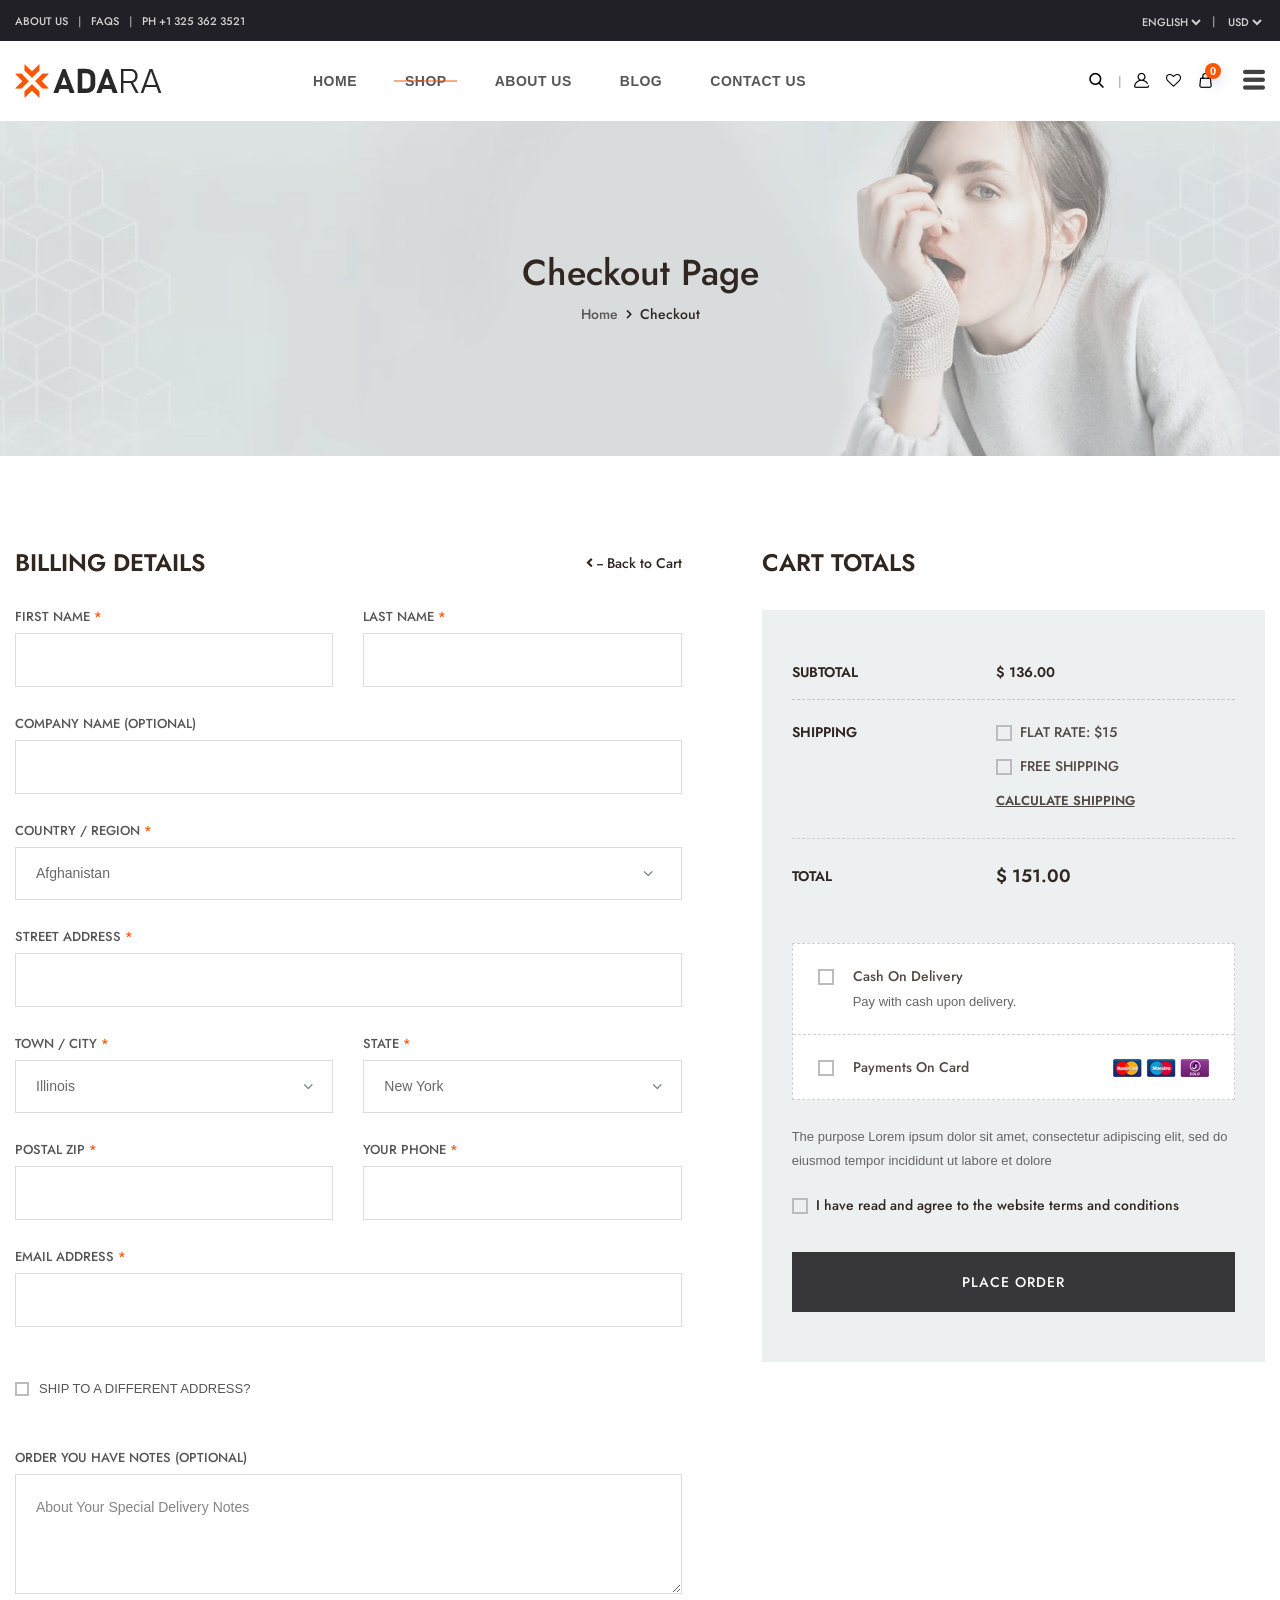
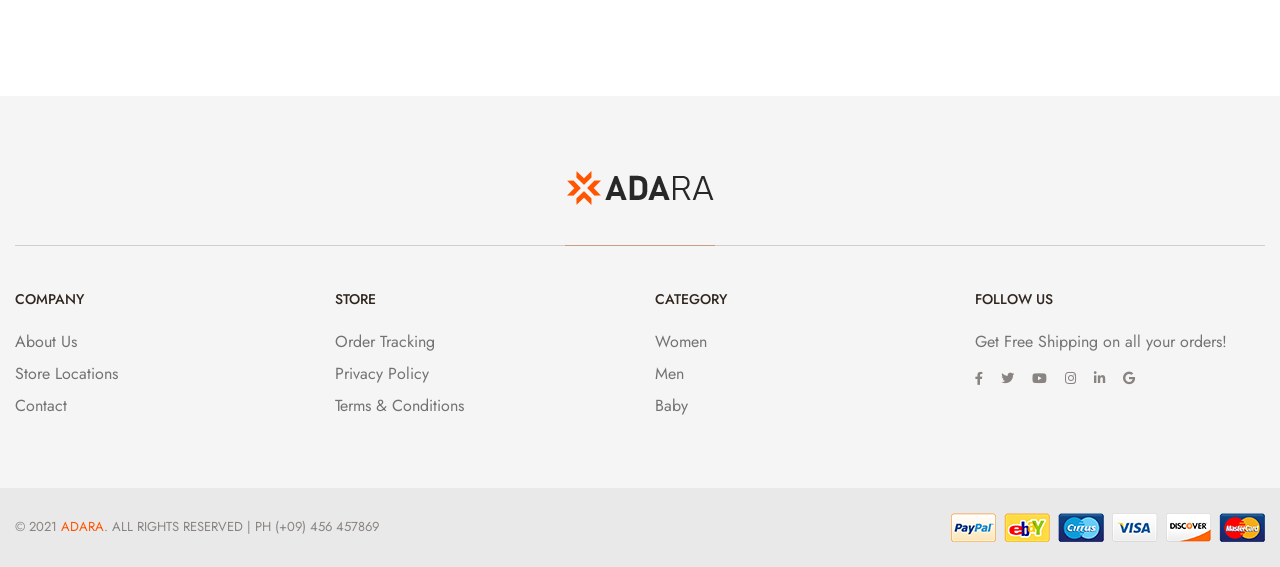
<file: public/layout/checkout.html>
<!doctype html>
<html class="no-js" lang="en">
    
<!-- Mirrored from themepixer.com/demo/html/layout/layout/checkout.html by HTTrack Website Copier/3.x [XR&CO'2014], Fri, 07 May 2021 08:08:02 GMT -->
<head>
        <meta charset="utf-8">
        <meta http-equiv="x-ua-compatible" content="ie=edge">
        <title>Adara - Modern & Multipurpose eCommerce Template</title>
        <meta name="description" content="">
        <meta name="viewport" content="width=device-width, initial-scale=1">

		<link rel="shortcut icon" type="image/x-icon" href="img/favicon.png">
        <!-- Place favicon.ico in the root directory -->

		<!-- CSS here -->
        <link rel="stylesheet" href="css/bootstrap.min.css">
        <link rel="stylesheet" href="css/animate.min.css">
        <link rel="stylesheet" href="css/magnific-popup.css">
        <link rel="stylesheet" href="css/fontawesome-all.min.css">
        <link rel="stylesheet" href="css/jquery.mCustomScrollbar.min.css">
        <link rel="stylesheet" href="css/bootstrap-datepicker.min.css">
        <link rel="stylesheet" href="css/swiper-bundle.min.css">
        <link rel="stylesheet" href="css/jquery-ui.min.css">
        <link rel="stylesheet" href="css/nice-select.css">
        <link rel="stylesheet" href="css/jarallax.css">
        <link rel="stylesheet" href="css/flaticon.css">
        <link rel="stylesheet" href="css/slick.css">
        <link rel="stylesheet" href="css/default.css">
        <link rel="stylesheet" href="css/style.css">
        <link rel="stylesheet" href="css/responsive.css">
    </head>
    <body>


        <!-- preloader  -->
        <div id="preloader">
            <div id="ctn-preloader" class="ctn-preloader">
                <div class="animation-preloader">
                    <div class="spinner"></div>
                </div>
                <div class="loader">
                    <div class="row">
                        <div class="col-3 loader-section section-left">
                            <div class="bg"></div>
                        </div>
                        <div class="col-3 loader-section section-left">
                            <div class="bg"></div>
                        </div>
                        <div class="col-3 loader-section section-right">
                            <div class="bg"></div>
                        </div>
                        <div class="col-3 loader-section section-right">
                            <div class="bg"></div>
                        </div>
                    </div>
                </div>
            </div>
        </div>
        <!-- preloader end -->


		<!-- Scroll-top -->
        <button class="scroll-top scroll-to-target" data-target="html">
            <i class="fas fa-angle-up"></i>
        </button>
        <!-- Scroll-top-end-->

        <!-- header-area -->
        <header class="header-style-three">
            <div class="header-top-wrap">
                <div class="container custom-container-two">
                    <div class="row align-items-center justify-content-center">
                        <div class="col-sm-6">
                            <div class="header-top-link">
                                <ul>
                                    <li><a href="about-us.html">About US</a></li>
                                    <li><a href="#">FAQS</a></li>
                                    <li><a href="tel:123456789">PH +1 325 362 3521</a></li>
                                </ul>
                            </div>
                        </div>
                        <div class="col-sm-6">
                            <div class="header-top-right">
                                <div class="lang">
                                    <select name="select">
                                        <option value="">English</option>
                                        <option value="">Spanish</option>
                                        <option value="">Turkish</option>
                                        <option value="">Russian</option>
                                        <option value="">Chinese</option>
                                    </select>
                                </div>
                                <div class="currency">
                                    <form action="#">
                                        <select name="select">
                                            <option value="">USD</option>
                                            <option value="">AUE</option>
                                            <option value="">SAR</option>
                                            <option value="">INR</option>
                                            <option value="">BDT</option>
                                        </select>
                                    </form>
                                </div>
                            </div>
                        </div>
                    </div>
                </div>
            </div>
            <div id="sticky-header" class="main-header menu-area">
                <div class="container custom-container-two">
                    <div class="row">
                        <div class="col-12">
                            <div class="mobile-nav-toggler"><i class="fas fa-bars"></i></div>
                            <div class="menu-wrap">
                                <nav class="menu-nav show">
                                    <div class="logo">
                                        <a href="index.html"><img src="img/logo/logo.png" alt="Logo"></a>
                                    </div>
                                    <div class="navbar-wrap main-menu d-none d-lg-flex">
                                        <ul class="navigation">
                                            <li class="menu-item-has-children has--mega--menu"><a href="#">Home</a>
                                                <ul class="mega--menu--wrap scroll">
                                                    <li>
                                                        <a href="index.html">
                                                            <span class="img"><img src="img/home-demo/home_01.jpg" alt=""></span>
                                                            <span class="text">Home style One</span>
                                                        </a>
                                                    </li>
                                                    <li>
                                                        <a href="index-2.html">
                                                            <span class="img"><img src="img/home-demo/home_02.jpg" alt=""></span>
                                                            <span class="text">Home style Two</span>
                                                        </a>
                                                    </li>
                                                    <li>
                                                        <a href="index-3.html">
                                                            <span class="img"><img src="img/home-demo/home_03.jpg" alt=""></span>
                                                            <span class="text">Home style Three</span>
                                                        </a>
                                                    </li>
                                                    <li>
                                                        <a href="index-4.html">
                                                            <span class="img"><img src="img/home-demo/home_04.jpg" alt=""></span>
                                                            <span class="text">Home style four</span>
                                                        </a>
                                                    </li>
                                                    <li>
                                                        <a href="index-5.html">
                                                            <span class="img"><img src="img/home-demo/home_05.jpg" alt=""></span>
                                                            <span class="text">Home style five</span>
                                                        </a>
                                                    </li>
                                                    <li>
                                                        <a href="index-6.html">
                                                            <span class="img"><img src="img/home-demo/home_06.jpg" alt=""></span>
                                                            <span class="text">Home style six</span>
                                                        </a>
                                                    </li>
                                                    <li>
                                                        <a href="index-7.html">
                                                            <span class="img"><img src="img/home-demo/home_07.jpg" alt=""></span>
                                                            <span class="text">Home style seven</span>
                                                        </a>
                                                    </li>
                                                    <li>
                                                        <a href="index-8.html">
                                                            <span class="img"><img src="img/home-demo/home_08.jpg" alt=""></span>
                                                            <span class="text">Home style eight</span>
                                                        </a>
                                                    </li>
                                                    <li>
                                                        <a href="index-9.html">
                                                            <span class="img"><img src="img/home-demo/home_09.jpg" alt=""></span>
                                                            <span class="text">Home style nine</span>
                                                        </a>
                                                    </li>
                                                </ul>
                                            </li>
                                            <li class="active has--mega--menu"><a href="#">Shop</a>
                                                <ul class="mega-menu">
                                                    <li class="mega-menu-wrap">
                                                        <ul class="mega-menu-col">
                                                            <li class="mega-title"><a href="shop.html">SHOP PAGES</a></li>
                                                            <li><a href="shop-sidebar.html">Right Sidebar</a></li>
                                                            <li><a href="shop-sidebar.html">Left Sidebar</a></li>
                                                            <li><a href="shop.html">Hidden sidebar</a></li>
                                                            <li><a href="shop.html">Filters area</a></li>
                                                            <li><a href="shop-details.html">Shop Details</a></li>
                                                            <li><a href="cart.html">Cart Page</a></li>
                                                            <li class="active"><a href="checkout.html">Checkout Page</a></li>
                                                        </ul>
                                                        <ul class="mega-menu-col">
                                                            <li class="mega-title"><a href="#">FEATURES</a></li>
                                                            <li><a href="shop-sidebar.html">Variable Product</a></li>
                                                            <li><a href="shop-sidebar.html">External Product</a></li>
                                                            <li><a href="shop-sidebar.html">Other Shop Pages</a></li>
                                                            <li><a href="shop-sidebar.html">Categories</a></li>
                                                            <li><a href="shop-sidebar.html">Collection</a></li>
                                                            <li><a href="shop-sidebar.html">LookBook</a></li>
                                                            <li><a href="cart.html">Shopping Cart</a></li>
                                                        </ul>
                                                        <ul class="mega-menu-col sub-cat-post">
                                                            <li>
                                                                <a href="shop-sidebar.html">
                                                                    <img src="img/product/sub_menu_img01.jpg" alt="">
                                                                    <span class="btn">Man Shop</span>
                                                                </a>
                                                            </li>
                                                        </ul>
                                                        <ul class="mega-menu-col sub-cat-post">
                                                            <li>
                                                                <a href="shop-sidebar.html">
                                                                    <img src="img/product/sub_menu_img02.jpg" alt="">
                                                                    <span class="btn">Women’s Shop</span>
                                                                </a>
                                                            </li>
                                                        </ul>
                                                    </li>
                                                </ul>
                                            </li>
                                            <li><a href="about-us.html">About Us</a></li>
                                            <li class="menu-item-has-children"><a href="#">blog</a>
                                                <ul class="submenu">
                                                    <li><a href="blog.html">Our Blog</a></li>
                                                    <li><a href="blog-details.html">Blog Details</a></li>
                                                </ul>
                                            </li>
                                            <li><a href="contact.html">Contact Us</a></li>
                                        </ul>
                                    </div>
                                    <div class="header-action d-none d-md-block">
                                        <ul>
                                            <li class="header-search"><a href="#" data-toggle="modal" data-target="#search-modal"><i class="flaticon-search"></i></a></li>
                                            <li class="header-profile"><a href="#"><i class="flaticon-user"></i></a></li>
                                            <li class="header-wishlist"><a href="#"><i class="flaticon-heart-shape-outline"></i></a></li>
                                            <li class="header-shop-cart"><a href="#"><i class="flaticon-shopping-bag"></i><span>0</span></a>
                                                <ul class="minicart">
                                                    <li class="d-flex align-items-start">
                                                        <div class="cart-img">
                                                            <a href="#"><img src="img/product/cart_p01.jpg" alt=""></a>
                                                        </div>
                                                        <div class="cart-content">
                                                            <h4><a href="#">Exclusive Winter Jackets</a></h4>
                                                            <div class="cart-price">
                                                                <span class="new">$229.9</span>
                                                                <span><del>$229.9</del></span>
                                                            </div>
                                                        </div>
                                                        <div class="del-icon">
                                                            <a href="#"><i class="far fa-trash-alt"></i></a>
                                                        </div>
                                                    </li>
                                                    <li class="d-flex align-items-start">
                                                        <div class="cart-img">
                                                            <a href="#"><img src="img/product/cart_p02.jpg" alt=""></a>
                                                        </div>
                                                        <div class="cart-content">
                                                            <h4><a href="#">Winter Jackets For Women</a></h4>
                                                            <div class="cart-price">
                                                                <span class="new">$229.9</span>
                                                                <span><del>$229.9</del></span>
                                                            </div>
                                                        </div>
                                                        <div class="del-icon">
                                                            <a href="#"><i class="far fa-trash-alt"></i></a>
                                                        </div>
                                                    </li>
                                                    <li>
                                                        <div class="total-price">
                                                            <span class="f-left">Total:</span>
                                                            <span class="f-right">$239.9</span>
                                                        </div>
                                                    </li>
                                                    <li>
                                                        <div class="checkout-link">
                                                            <a href="#">Shopping Cart</a>
                                                            <a class="black-color" href="#">Checkout</a>
                                                        </div>
                                                    </li>
                                                </ul>
                                            </li>
                                            <li class="sidebar-toggle-btn"><a href="#" class="navSidebar-button"><i class="flaticon-menu-button-of-three-horizontal-lines"></i></a></li>
                                        </ul>
                                    </div>
                                </nav>
                            </div>
                            <!-- Mobile Menu  -->
                            <div class="mobile-menu">
                                <div class="close-btn"><i class="flaticon-targeting-cross"></i></div>
                                <nav class="menu-box">
                                    <div class="nav-logo"><a href="index.html"><img src="img/logo/logo.png" alt="" title=""></a>
                                    </div>
                                    <div class="menu-outer">
                                        <ul class="navigation">
                                            <li class="menu-item-has-children"><a href="#">Home</a>
                                                <ul class="submenu">
                                                    <li><a href="index.html">Home One</a></li>
                                                    <li><a href="index-2.html">Home Two</a></li>
                                                    <li><a href="index-3.html">Home Three</a></li>
                                                    <li><a href="index-4.html">Home Four</a></li>
                                                    <li><a href="index-5.html">Home Five</a></li>
                                                    <li><a href="index-6.html">Home Six</a></li>
                                                    <li><a href="index-7.html">Home Seven</a></li>
                                                    <li><a href="index-8.html">Home Eight</a></li>
                                                    <li><a href="index-9.html">Home Nine</a></li>
                                                </ul>
                                            </li>
                                            <li class="active menu-item-has-children"><a href="#">Shop</a>
                                                <ul class="submenu">
                                                    <li><a href="shop.html">Shop Page</a></li>
                                                    <li><a href="shop-sidebar.html">Shop Sidebar</a></li>
                                                    <li><a href="shop-details.html">Shop Details</a></li>
                                                    <li><a href="cart.html">Cart Page</a></li>
                                                    <li class="active"><a href="cart.html">Checkout Page</a></li>
                                                </ul>
                                            </li>
                                            <li><a href="about-us.html">About Us</a></li>
                                            <li class="menu-item-has-children"><a href="#">blog</a>
                                                <ul class="submenu">
                                                    <li><a href="blog.html">Our Blog</a></li>
                                                    <li><a href="blog-details.html">Blog Details</a></li>
                                                </ul>
                                            </li>
                                            <li><a href="contact.html">Contact Us</a></li>
                                        </ul>
                                    </div>
                                    <div class="social-links">
                                        <ul class="clearfix">
                                            <li><a href="#"><span class="fab fa-twitter"></span></a></li>
                                            <li><a href="#"><span class="fab fa-facebook-square"></span></a></li>
                                            <li><a href="#"><span class="fab fa-pinterest-p"></span></a></li>
                                            <li><a href="#"><span class="fab fa-instagram"></span></a></li>
                                            <li><a href="#"><span class="fab fa-youtube"></span></a></li>
                                        </ul>
                                    </div>
                                </nav>
                            </div>
                            <div class="menu-backdrop"></div>
                            <!-- End Mobile Menu -->
                        </div>
                    </div>
                </div>
            </div>

            <!-- Modal Search -->
            <div class="modal fade" id="search-modal" tabindex="-1" role="dialog" aria-hidden="true">
                <div class="modal-dialog" role="document">
                    <div class="modal-content">
                        <form>
                            <input type="text" placeholder="Search here...">
                            <button><i class="flaticon-search"></i></button>
                        </form>
                    </div>
                </div>
            </div>
            <!-- Modal Search-end -->

            <!-- off-canvas-start -->
            <div class="sidebar-off-canvas info-group">
                <div class="off-canvas-overlay"></div>
                <div class="off-canvas-widget scroll">
                    <div class="sidebar-widget-container">
                        <div class="off-canvas-heading">
                            <a href="#" class="close-side-widget">
                                <span class="flaticon-targeting-cross"></span>
                            </a>
                        </div>
                        <div class="sidebar-textwidget">
                            <div class="sidebar-info-contents">
                                <div class="content-inner">
                                    <div class="logo mb-30">
                                        <a href="index.html"><img src="img/logo/logo.png" alt=""></a>
                                    </div>
                                    <div class="content-box">
                                        <p>WooCommerce and WordPress are both free, open source software reasons many ...</p>
                                    </div>
                                    <div class="contact-info">
                                        <h4 class="title">CONTACT US</h4>
                                        <ul>
                                            <li><span class="flaticon-phone-call"></span><a href="tel:123456789">+9 325 444 0000</a></li>
                                            <li><span class="flaticon-email"></span><a href="mailto:adara@info.com">adara@info.com</a></li>
                                            <li><span class="flaticon-place"></span>71 Park Lan Street 2355 NY</li>
                                        </ul>
                                    </div>
                                    <div class="oc-newsletter">
                                        <h4 class="title">NEWSLETTER</h4>
                                        <p>Fill your email below to subscribe to my newsletter</p>
                                        <form action="#">
                                            <input type="email" placeholder="Email...">
                                            <button class="btn">Subscribe</button>
                                        </form>
                                    </div>
                                    <div class="oc-social">
                                        <ul>
                                            <li><a href="#"><i class="fab fa-facebook-f"></i></a></li>
                                            <li><a href="#"><i class="fab fa-twitter"></i></a></li>
                                            <li><a href="#"><i class="fab fa-youtube"></i></a></li>
                                            <li><a href="#"><i class="fab fa-instagram"></i></a></li>
                                            <li><a href="#"><i class="fab fa-linkedin-in"></i></a></li>
                                            <li><a href="#"><i class="fab fa-google"></i></a></li>
                                        </ul>
                                    </div>
                                    <div class="oc-bottom">
                                        <div class="currency">
                                            <form action="#">
                                                <label>Currency</label>
                                                <select name="select">
                                                    <option value="">USD</option>
                                                    <option value="">AUE</option>
                                                    <option value="">SAR</option>
                                                    <option value="">INR</option>
                                                    <option value="">BDT</option>
                                                </select>
                                            </form>
                                        </div>
                                        <div class="language">
                                            <form action="#">
                                                <label>Language</label>
                                                <select name="select">
                                                    <option value="">English</option>
                                                    <option value="">Spanish</option>
                                                    <option value="">Turkish</option>
                                                    <option value="">Russian</option>
                                                    <option value="">Chinese</option>
                                                </select>
                                            </form>
                                        </div>
                                    </div>
                                </div>
                            </div>
                        </div>
                    </div>
                </div>
            </div>
            <!-- off-canvas-end -->

        </header>
        <!-- header-area-end -->

        <!-- main-area -->
        <main>

            <!-- breadcrumb-area -->
            <section class="breadcrumb-area breadcrumb-bg" data-background="img/bg/breadcrumb_bg03.jpg">
                <div class="container">
                    <div class="row">
                        <div class="col-12">
                            <div class="breadcrumb-content">
                                <h2>Checkout Page</h2>
                                <nav aria-label="breadcrumb">
                                    <ol class="breadcrumb">
                                        <li class="breadcrumb-item"><a href="index.html">Home</a></li>
                                        <li class="breadcrumb-item active" aria-current="page">Checkout</li>
                                    </ol>
                                </nav>
                            </div>
                        </div>
                    </div>
                </div>
            </section>
            <!-- breadcrumb-area-end -->

            <!-- checkout-area -->
            <section class="checkout-area pt-95 pb-95">
                <div class="container">
                    <div class="row justify-content-center">
                        <div class="col-lg-7">
                            <div class="checkout-wrap">
                                <div class="checkout-top">
                                    <h5 class="title">Billing details</h5>
                                    <a href="cart.html" class="back"><i class="fas fa-angle-left"></i> -- Back to Cart</a>
                                </div>
                                <form action="#" class="checkout-form">
                                    <div class="row">
                                        <div class="col-sm-6">
                                            <div class="form-grp">
                                                <label for="fName">FIRST NAME <span>*</span></label>
                                                <input type="text" id="fName">
                                            </div>
                                        </div>
                                        <div class="col-sm-6">
                                            <div class="form-grp">
                                                <label for="lName">Last NAME <span>*</span></label>
                                                <input type="text" id="lName">
                                            </div>
                                        </div>
                                        <div class="col-12">
                                            <div class="form-grp">
                                                <label for="cName">COMPANY NAME <small>(OPTIONAL)</small></label>
                                                <input type="text" id="cName">
                                            </div>
                                        </div>
                                        <div class="col-12">
                                            <div class="form-grp">
                                                <label>COUNTRY / REGION <span>*</span></label>
                                                <select class="custom-select">
                                                    <option value="Afganistan">Afghanistan</option>
                                                    <option value="Albania">Albania</option>
                                                    <option value="Algeria">Algeria</option>
                                                    <option value="American Samoa">American Samoa</option>
                                                    <option value="Andorra">Andorra</option>
                                                    <option value="Angola">Angola</option>
                                                    <option value="Anguilla">Anguilla</option>
                                                    <option value="Antigua &amp; Barbuda">Antigua &amp; Barbuda</option>
                                                    <option value="Argentina">Argentina</option>
                                                    <option value="Armenia">Armenia</option>
                                                    <option value="Aruba">Aruba</option>
                                                    <option value="Australia">Australia</option>
                                                    <option value="Austria">Austria</option>
                                                    <option value="Azerbaijan">Azerbaijan</option>
                                                    <option value="Bahamas">Bahamas</option>
                                                    <option value="Bahrain">Bahrain</option>
                                                    <option value="Bangladesh">Bangladesh</option>
                                                    <option value="Barbados">Barbados</option>
                                                    <option value="Belarus">Belarus</option>
                                                    <option value="Belgium">Belgium</option>
                                                    <option value="Belize">Belize</option>
                                                    <option value="Benin">Benin</option>
                                                    <option value="Bermuda">Bermuda</option>
                                                    <option value="Bhutan">Bhutan</option>
                                                    <option value="Bolivia">Bolivia</option>
                                                    <option value="Bonaire">Bonaire</option>
                                                    <option value="Bosnia &amp; Herzegovina">Bosnia &amp; Herzegovina</option>
                                                    <option value="Botswana">Botswana</option>
                                                    <option value="Brazil">Brazil</option>
                                                    <option value="British Indian Ocean Ter">British Indian Ocean Ter</option>
                                                    <option value="Brunei">Brunei</option>
                                                    <option value="Bulgaria">Bulgaria</option>
                                                    <option value="Burkina Faso">Burkina Faso</option>
                                                    <option value="Burundi">Burundi</option>
                                                    <option value="Cambodia">Cambodia</option>
                                                    <option value="Cameroon">Cameroon</option>
                                                    <option value="Canada">Canada</option>
                                                    <option value="Canary Islands">Canary Islands</option>
                                                    <option value="Cape Verde">Cape Verde</option>
                                                    <option value="Cayman Islands">Cayman Islands</option>
                                                    <option value="Central African Republic">Central African Republic</option>
                                                    <option value="Chad">Chad</option>
                                                    <option value="Channel Islands">Channel Islands</option>
                                                    <option value="Chile">Chile</option>
                                                    <option value="China">China</option>
                                                    <option value="Christmas Island">Christmas Island</option>
                                                    <option value="Cocos Island">Cocos Island</option>
                                                    <option value="Colombia">Colombia</option>
                                                    <option value="Comoros">Comoros</option>
                                                    <option value="Congo">Congo</option>
                                                    <option value="Cook Islands">Cook Islands</option>
                                                    <option value="Costa Rica">Costa Rica</option>
                                                    <option value="Cote DIvoire">Cote DIvoire</option>
                                                    <option value="Croatia">Croatia</option>
                                                    <option value="Cuba">Cuba</option>
                                                    <option value="Curaco">Curacao</option>
                                                    <option value="Cyprus">Cyprus</option>
                                                    <option value="Czech Republic">Czech Republic</option>
                                                    <option value="Denmark">Denmark</option>
                                                    <option value="Djibouti">Djibouti</option>
                                                    <option value="Dominica">Dominica</option>
                                                    <option value="Dominican Republic">Dominican Republic</option>
                                                    <option value="East Timor">East Timor</option>
                                                    <option value="Ecuador">Ecuador</option>
                                                    <option value="Egypt">Egypt</option>
                                                    <option value="El Salvador">El Salvador</option>
                                                    <option value="Equatorial Guinea">Equatorial Guinea</option>
                                                    <option value="Eritrea">Eritrea</option>
                                                    <option value="Estonia">Estonia</option>
                                                    <option value="Ethiopia">Ethiopia</option>
                                                    <option value="Falkland Islands">Falkland Islands</option>
                                                    <option value="Faroe Islands">Faroe Islands</option>
                                                    <option value="Fiji">Fiji</option>
                                                    <option value="Finland">Finland</option>
                                                    <option value="France">France</option>
                                                    <option value="French Guiana">French Guiana</option>
                                                    <option value="French Polynesia">French Polynesia</option>
                                                    <option value="French Southern Ter">French Southern Ter</option>
                                                    <option value="Gabon">Gabon</option>
                                                    <option value="Gambia">Gambia</option>
                                                    <option value="Georgia">Georgia</option>
                                                    <option value="Germany">Germany</option>
                                                    <option value="Ghana">Ghana</option>
                                                    <option value="Gibraltar">Gibraltar</option>
                                                    <option value="Great Britain">Great Britain</option>
                                                    <option value="Greece">Greece</option>
                                                    <option value="Greenland">Greenland</option>
                                                    <option value="Grenada">Grenada</option>
                                                    <option value="Guadeloupe">Guadeloupe</option>
                                                    <option value="Guam">Guam</option>
                                                    <option value="Guatemala">Guatemala</option>
                                                    <option value="Guinea">Guinea</option>
                                                    <option value="Guyana">Guyana</option>
                                                    <option value="Haiti">Haiti</option>
                                                    <option value="Hawaii">Hawaii</option>
                                                    <option value="Honduras">Honduras</option>
                                                    <option value="Hong Kong">Hong Kong</option>
                                                    <option value="Hungary">Hungary</option>
                                                    <option value="Iceland">Iceland</option>
                                                    <option value="Indonesia">Indonesia</option>
                                                    <option value="India">India</option>
                                                    <option value="Iran">Iran</option>
                                                    <option value="Iraq">Iraq</option>
                                                    <option value="Ireland">Ireland</option>
                                                    <option value="Isle of Man">Isle of Man</option>
                                                    <option value="Israel">Israel</option>
                                                    <option value="Italy">Italy</option>
                                                    <option value="Jamaica">Jamaica</option>
                                                    <option value="Japan">Japan</option>
                                                    <option value="Jordan">Jordan</option>
                                                    <option value="Kazakhstan">Kazakhstan</option>
                                                    <option value="Kenya">Kenya</option>
                                                    <option value="Kiribati">Kiribati</option>
                                                    <option value="Korea North">Korea North</option>
                                                    <option value="Korea Sout">Korea South</option>
                                                    <option value="Kuwait">Kuwait</option>
                                                    <option value="Kyrgyzstan">Kyrgyzstan</option>
                                                    <option value="Laos">Laos</option>
                                                    <option value="Latvia">Latvia</option>
                                                    <option value="Lebanon">Lebanon</option>
                                                    <option value="Lesotho">Lesotho</option>
                                                    <option value="Liberia">Liberia</option>
                                                    <option value="Libya">Libya</option>
                                                    <option value="Liechtenstein">Liechtenstein</option>
                                                    <option value="Lithuania">Lithuania</option>
                                                    <option value="Luxembourg">Luxembourg</option>
                                                    <option value="Macau">Macau</option>
                                                    <option value="Macedonia">Macedonia</option>
                                                    <option value="Madagascar">Madagascar</option>
                                                    <option value="Malaysia">Malaysia</option>
                                                    <option value="Malawi">Malawi</option>
                                                    <option value="Maldives">Maldives</option>
                                                    <option value="Mali">Mali</option>
                                                    <option value="Malta">Malta</option>
                                                    <option value="Marshall Islands">Marshall Islands</option>
                                                    <option value="Martinique">Martinique</option>
                                                    <option value="Mauritania">Mauritania</option>
                                                    <option value="Mauritius">Mauritius</option>
                                                    <option value="Mayotte">Mayotte</option>
                                                    <option value="Mexico">Mexico</option>
                                                    <option value="Midway Islands">Midway Islands</option>
                                                    <option value="Moldova">Moldova</option>
                                                    <option value="Monaco">Monaco</option>
                                                    <option value="Mongolia">Mongolia</option>
                                                    <option value="Montserrat">Montserrat</option>
                                                    <option value="Morocco">Morocco</option>
                                                    <option value="Mozambique">Mozambique</option>
                                                    <option value="Myanmar">Myanmar</option>
                                                    <option value="Nambia">Nambia</option>
                                                    <option value="Nauru">Nauru</option>
                                                    <option value="Nepal">Nepal</option>
                                                    <option value="Netherland Antilles">Netherland Antilles</option>
                                                    <option value="Netherlands">Netherlands (Holland, Europe)</option>
                                                    <option value="Nevis">Nevis</option>
                                                    <option value="New Caledonia">New Caledonia</option>
                                                    <option value="New Zealand">New Zealand</option>
                                                    <option value="Nicaragua">Nicaragua</option>
                                                    <option value="Niger">Niger</option>
                                                    <option value="Nigeria">Nigeria</option>
                                                    <option value="Niue">Niue</option>
                                                    <option value="Norfolk Island">Norfolk Island</option>
                                                    <option value="Norway">Norway</option>
                                                    <option value="Oman">Oman</option>
                                                    <option value="Pakistan">Pakistan</option>
                                                    <option value="Palau Island">Palau Island</option>
                                                    <option value="Palestine">Palestine</option>
                                                    <option value="Panama">Panama</option>
                                                    <option value="Papua New Guinea">Papua New Guinea</option>
                                                    <option value="Paraguay">Paraguay</option>
                                                    <option value="Peru">Peru</option>
                                                    <option value="Phillipines">Philippines</option>
                                                    <option value="Pitcairn Island">Pitcairn Island</option>
                                                    <option value="Poland">Poland</option>
                                                    <option value="Portugal">Portugal</option>
                                                    <option value="Puerto Rico">Puerto Rico</option>
                                                    <option value="Qatar">Qatar</option>
                                                    <option value="Republic of Montenegro">Republic of Montenegro</option>
                                                    <option value="Republic of Serbia">Republic of Serbia</option>
                                                    <option value="Reunion">Reunion</option>
                                                    <option value="Romania">Romania</option>
                                                    <option value="Russia">Russia</option>
                                                    <option value="Rwanda">Rwanda</option>
                                                    <option value="St Barthelemy">St Barthelemy</option>
                                                    <option value="St Eustatius">St Eustatius</option>
                                                    <option value="St Helena">St Helena</option>
                                                    <option value="St Kitts-Nevis">St Kitts-Nevis</option>
                                                    <option value="St Lucia">St Lucia</option>
                                                    <option value="St Maarten">St Maarten</option>
                                                    <option value="St Pierre &amp; Miquelon">St Pierre &amp; Miquelon</option>
                                                    <option value="St Vincent &amp; Grenadines">St Vincent &amp; Grenadines</option>
                                                    <option value="Saipan">Saipan</option>
                                                    <option value="Samoa">Samoa</option>
                                                    <option value="Samoa American">Samoa American</option>
                                                    <option value="San Marino">San Marino</option>
                                                    <option value="Sao Tome &amp; Principe">Sao Tome &amp; Principe</option>
                                                    <option value="Saudi Arabia">Saudi Arabia</option>
                                                    <option value="Senegal">Senegal</option>
                                                    <option value="Seychelles">Seychelles</option>
                                                    <option value="Sierra Leone">Sierra Leone</option>
                                                    <option value="Singapore">Singapore</option>
                                                    <option value="Slovakia">Slovakia</option>
                                                    <option value="Slovenia">Slovenia</option>
                                                    <option value="Solomon Islands">Solomon Islands</option>
                                                    <option value="Somalia">Somalia</option>
                                                    <option value="South Africa">South Africa</option>
                                                    <option value="Spain">Spain</option>
                                                    <option value="Sri Lanka">Sri Lanka</option>
                                                    <option value="Sudan">Sudan</option>
                                                    <option value="Suriname">Suriname</option>
                                                    <option value="Swaziland">Swaziland</option>
                                                    <option value="Sweden">Sweden</option>
                                                    <option value="Switzerland">Switzerland</option>
                                                    <option value="Syria">Syria</option>
                                                    <option value="Tahiti">Tahiti</option>
                                                    <option value="Taiwan">Taiwan</option>
                                                    <option value="Tajikistan">Tajikistan</option>
                                                    <option value="Tanzania">Tanzania</option>
                                                    <option value="Thailand">Thailand</option>
                                                    <option value="Togo">Togo</option>
                                                    <option value="Tokelau">Tokelau</option>
                                                    <option value="Tonga">Tonga</option>
                                                    <option value="Trinidad &amp; Tobago">Trinidad &amp; Tobago</option>
                                                    <option value="Tunisia">Tunisia</option>
                                                    <option value="Turkey">Turkey</option>
                                                    <option value="Turkmenistan">Turkmenistan</option>
                                                    <option value="Turks &amp; Caicos Is">Turks &amp; Caicos Is</option>
                                                    <option value="Tuvalu">Tuvalu</option>
                                                    <option value="Uganda">Uganda</option>
                                                    <option value="United Kingdom">United Kingdom</option>
                                                    <option value="Ukraine">Ukraine</option>
                                                    <option value="United Arab Erimates">United Arab Emirates</option>
                                                    <option value="United States of America">United States of America</option>
                                                    <option value="Uraguay">Uruguay</option>
                                                    <option value="Uzbekistan">Uzbekistan</option>
                                                    <option value="Vanuatu">Vanuatu</option>
                                                    <option value="Vatican City State">Vatican City State</option>
                                                    <option value="Venezuela">Venezuela</option>
                                                    <option value="Vietnam">Vietnam</option>
                                                    <option value="Virgin Islands (Brit)">Virgin Islands (Brit)</option>
                                                    <option value="Virgin Islands (USA)">Virgin Islands (USA)</option>
                                                    <option value="Wake Island">Wake Island</option>
                                                    <option value="Wallis &amp; Futana Is">Wallis &amp; Futana Is</option>
                                                    <option value="Yemen">Yemen</option>
                                                    <option value="Zaire">Zaire</option>
                                                    <option value="Zambia">Zambia</option>
                                                    <option value="Zimbabwe">Zimbabwe</option>
                                                </select>
                                            </div>
                                        </div>
                                        <div class="col-12">
                                            <div class="form-grp">
                                                <label for="address">STREET ADDRESS <span>*</span></label>
                                                <input type="text" id="address">
                                            </div>
                                        </div>
                                        <div class="col-sm-6">
                                            <div class="form-grp">
                                                <label>TOWN / CITY <span>*</span></label>
                                                <select class="custom-select">
                                                    <option value="Illinois">Illinois</option>
                                                    <option value="New York">New York</option>
                                                    <option value="California">California</option>
                                                    <option value="Los Angeles">Los Angeles</option>
                                                    <option value="Chicago">Chicago</option>
                                                    <option value="Houston">Houston</option>
                                                </select>
                                            </div>
                                        </div>
                                        <div class="col-sm-6">
                                            <div class="form-grp">
                                                <label>STATE <span>*</span></label>
                                                <select class="custom-select">
                                                    <option value="New York">New York</option>
                                                    <option value="California">California</option>
                                                    <option value="Los Angeles">Los Angeles</option>
                                                    <option value="Chicago">Chicago</option>
                                                    <option value="Illinois">Illinois</option>
                                                    <option value="Houston">Houston</option>
                                                </select>
                                            </div>
                                        </div>
                                        <div class="col-sm-6">
                                            <div class="form-grp">
                                                <label for="zip">postal ZIP <span>*</span></label>
                                                <input type="text" id="zip">
                                            </div>
                                        </div>
                                        <div class="col-sm-6">
                                            <div class="form-grp">
                                                <label for="phone">Your PHONE <span>*</span></label>
                                                <input type="text" id="phone">
                                            </div>
                                        </div>
                                        <div class="col-12">
                                            <div class="form-grp">
                                                <label for="email">EMAIL ADDRESS <span>*</span></label>
                                                <input type="email" id="email">
                                            </div>
                                        </div>
                                        <div class="col-12">
                                            <div class="different-address custom-control custom-checkbox">
                                                <input type="checkbox" class="custom-control-input" id="stda">
                                                <label class="custom-control-label" for="stda">SHIP TO A DIFFERENT ADDRESS?</label>
                                            </div>
                                        </div>
                                        <div class="col-12">
                                            <div class="form-grp mb-0">
                                                <label for="message">ORDER you have NOTES <small>(OPTIONAL)</small></label>
                                                <textarea name="message" id="message" placeholder="About Your Special Delivery Notes"></textarea>
                                            </div>
                                        </div>
                                    </div>
                                </form>
                            </div>
                        </div>
                        <div class="col-lg-5 col-md-8">
                            <aside class="checkout-sidebar">
                                <h6 class="title">Cart Totals</h6>
                                <div class="shop-cart-widget">
                                    <form action="#">
                                        <ul>
                                            <li class="sub-total"><span>SUBTOTAL</span> $ 136.00</li>
                                            <li>
                                                <span>SHIPPING</span>
                                                <div class="shop-check-wrap">
                                                    <div class="custom-control custom-checkbox">
                                                        <input type="checkbox" class="custom-control-input" id="customCheck1">
                                                        <label class="custom-control-label" for="customCheck1">FLAT RATE: $15</label>
                                                    </div>
                                                    <div class="custom-control custom-checkbox">
                                                        <input type="checkbox" class="custom-control-input" id="customCheck2">
                                                        <label class="custom-control-label" for="customCheck2">FREE SHIPPING</label>
                                                    </div>
                                                    <a href="#" class="calculate">Calculate shipping</a>
                                                </div>
                                            </li>
                                            <li class="cart-total-amount"><span>TOTAL</span> <span class="amount">$ 151.00</span></li>
                                        </ul>
                                        <div class="payment-method-info">
                                            <div class="paypal-method-flex">
                                                <div class="custom-control custom-checkbox">
                                                    <input type="checkbox" class="custom-control-input" id="customCheck5">
                                                    <label class="custom-control-label" for="customCheck5">Cash on delivery</label>
                                                    <p>Pay with cash upon delivery.</p>
                                                </div>
                                            </div>
                                            <div class="paypal-method-flex">
                                                <div class="custom-control custom-checkbox">
                                                    <input type="checkbox" class="custom-control-input" id="customCheck6">
                                                    <label class="custom-control-label" for="customCheck6">Payments on Card</label>
                                                </div>
                                                <div class="paypal-logo"><img src="img/images/card.png" alt=""></div>
                                            </div>
                                        </div>
                                        <div class="payment-terms">
                                            <p>The purpose Lorem ipsum dolor sit amet, consectetur adipiscing elit, sed do eiusmod tempor incididunt ut labore et
                                            dolore</p>
                                            <div class="custom-control custom-checkbox">
                                                <input type="checkbox" class="custom-control-input" id="customCheck7">
                                                <label class="custom-control-label" for="customCheck7">I have read and agree to the website terms and conditions</label>
                                            </div>
                                        </div>
                                        <button class="btn">Place order</button>
                                    </form>
                                </div>
                            </aside>
                        </div>
                    </div>
                </div>
            </section>
            <!-- checkout-area-end -->

        </main>
        <!-- main-area-end -->


        <!-- footer-area -->
        <footer class="gray-bg footer-style-two footer-style-three pt-75">
            <div class="container">
                <div class="footer-top-wrap">
                    <div class="row">
                        <div class="col-12">
                            <div class="footer-logo">
                                <a href="index.html"><img src="img/logo/logo.png" alt=""></a>
                            </div>
                        </div>
                    </div>
                </div>
                <div class="footer-middle-wrap pt-45 pb-20">
                    <div class="row">
                        <div class="col-lg-3 col-sm-6">
                            <div class="footer-widget mb-50">
                                <h4 class="fw-title">COMPANY</h4>
                                <div class="fw-link">
                                    <ul>
                                        <li><a href="about-us.html">About Us</a></li>
                                        <li><a href="shop.html">Store Locations</a></li>
                                        <li><a href="contact.html">Contact</a></li>
                                    </ul>
                                </div>
                            </div>
                        </div>
                        <div class="col-lg-3 col-sm-6">
                            <div class="footer-widget mb-50">
                                <h4 class="fw-title">STORE</h4>
                                <div class="fw-link">
                                    <ul>
                                        <li><a href="#">Order Tracking</a></li>
                                        <li><a href="#">Privacy Policy</a></li>
                                        <li><a href="#">Terms & Conditions</a></li>
                                    </ul>
                                </div>
                            </div>
                        </div>
                        <div class="col-lg-3 col-sm-6">
                            <div class="footer-widget mb-50">
                                <h4 class="fw-title">Category</h4>
                                <div class="fw-link">
                                    <ul>
                                        <li><a href="shop-sidebar.html">Women</a></li>
                                        <li><a href="shop-sidebar.html">Men</a></li>
                                        <li><a href="shop-sidebar.html">Baby</a></li>
                                    </ul>
                                </div>
                            </div>
                        </div>
                        <div class="col-lg-3 col-sm-6">
                            <div class="footer-widget mb-50">
                                <h4 class="fw-title">FOLLOW US</h4>
                                <div class="footer-text">
                                    <p>Get Free Shipping on all your orders!</p>
                                    <div class="footer-social">
                                        <ul>
                                            <li><a href="#"><i class="fab fa-facebook-f"></i></a></li>
                                            <li><a href="#"><i class="fab fa-twitter"></i></a></li>
                                            <li><a href="#"><i class="fab fa-youtube"></i></a></li>
                                            <li><a href="#"><i class="fab fa-instagram"></i></a></li>
                                            <li><a href="#"><i class="fab fa-linkedin-in"></i></a></li>
                                            <li><a href="#"><i class="fab fa-google"></i></a></li>
                                        </ul>
                                    </div>
                                </div>
                            </div>
                        </div>
                    </div>
                </div>
            </div>
            <div class="copyright-wrap">
                <div class="container">
                    <div class="row align-items-center">
                        <div class="col-lg-6">
                            <div class="copyright-text">
                                <p>&copy; 2021 <a href="index.html">adara</a>. All Rights Reserved | Ph (+09) 456 457869</p>
                            </div>
                        </div>
                        <div class="col-lg-6">
                            <div class="pay-method-img">
                                <img src="img/images/payment_method_img.png" alt="">
                            </div>
                        </div>
                    </div>
                </div>
            </div>
        </footer>
        <!-- footer-area-end -->





		<!-- JS here -->
        <script src="js/vendor/jquery-3.5.0.min.js"></script>
        <script src="js/popper.min.js"></script>
        <script src="js/bootstrap.min.js"></script>
        <script src="js/isotope.pkgd.min.js"></script>
        <script src="js/imagesloaded.pkgd.min.js"></script>
        <script src="js/jquery.magnific-popup.min.js"></script>
        <script src="js/jquery.mCustomScrollbar.concat.min.js"></script>
        <script src="js/bootstrap-datepicker.min.js"></script>
        <script src="js/jquery.nice-select.min.js"></script>
        <script src="js/jquery.countdown.min.js"></script>
        <script src="js/swiper-bundle.min.js"></script>
        <script src="js/jarallax.min.js"></script>
        <script src="js/slick.min.js"></script>
        <script src="js/wow.min.js"></script>
        <script src="js/nav-tool.js"></script>
        <script src="js/plugins.js"></script>
        <script src="js/main.js"></script>
    </body>

<!-- Mirrored from themepixer.com/demo/html/layout/layout/checkout.html by HTTrack Website Copier/3.x [XR&CO'2014], Fri, 07 May 2021 08:08:03 GMT -->
</html>
</file>
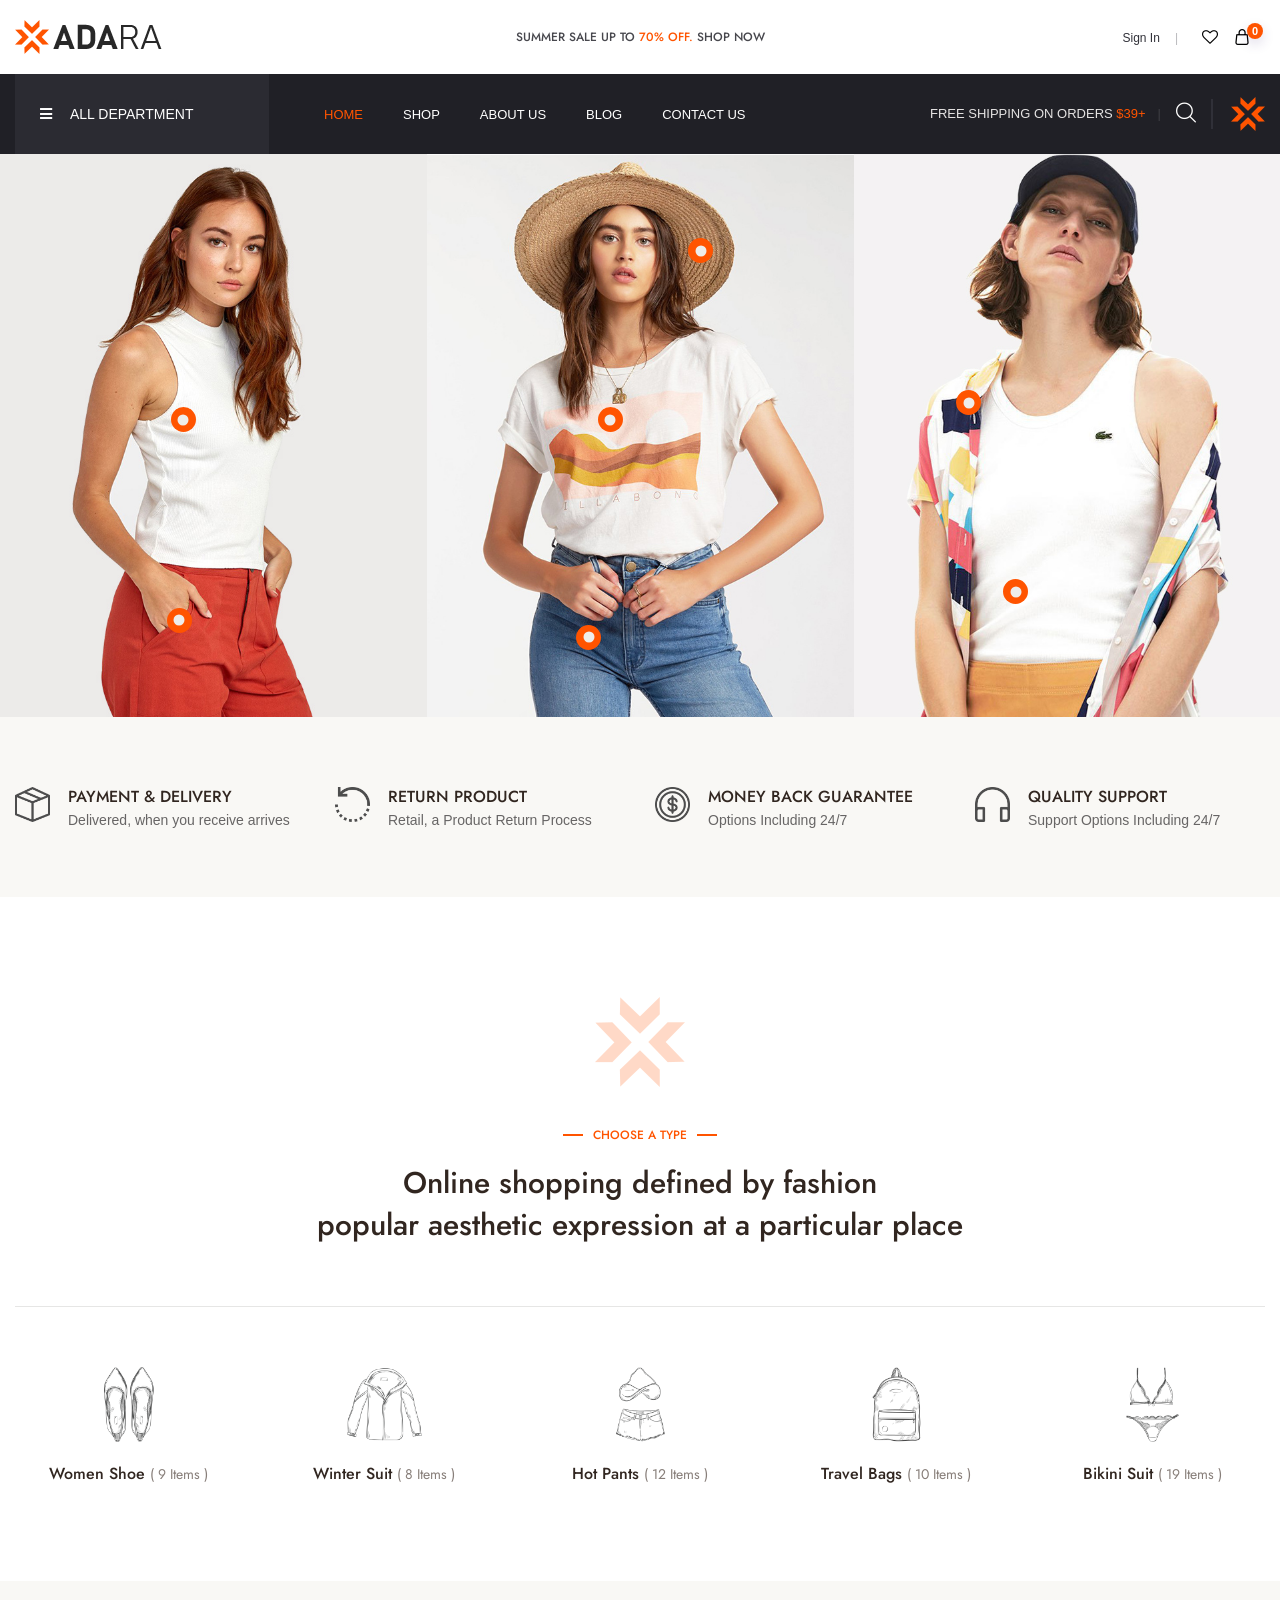
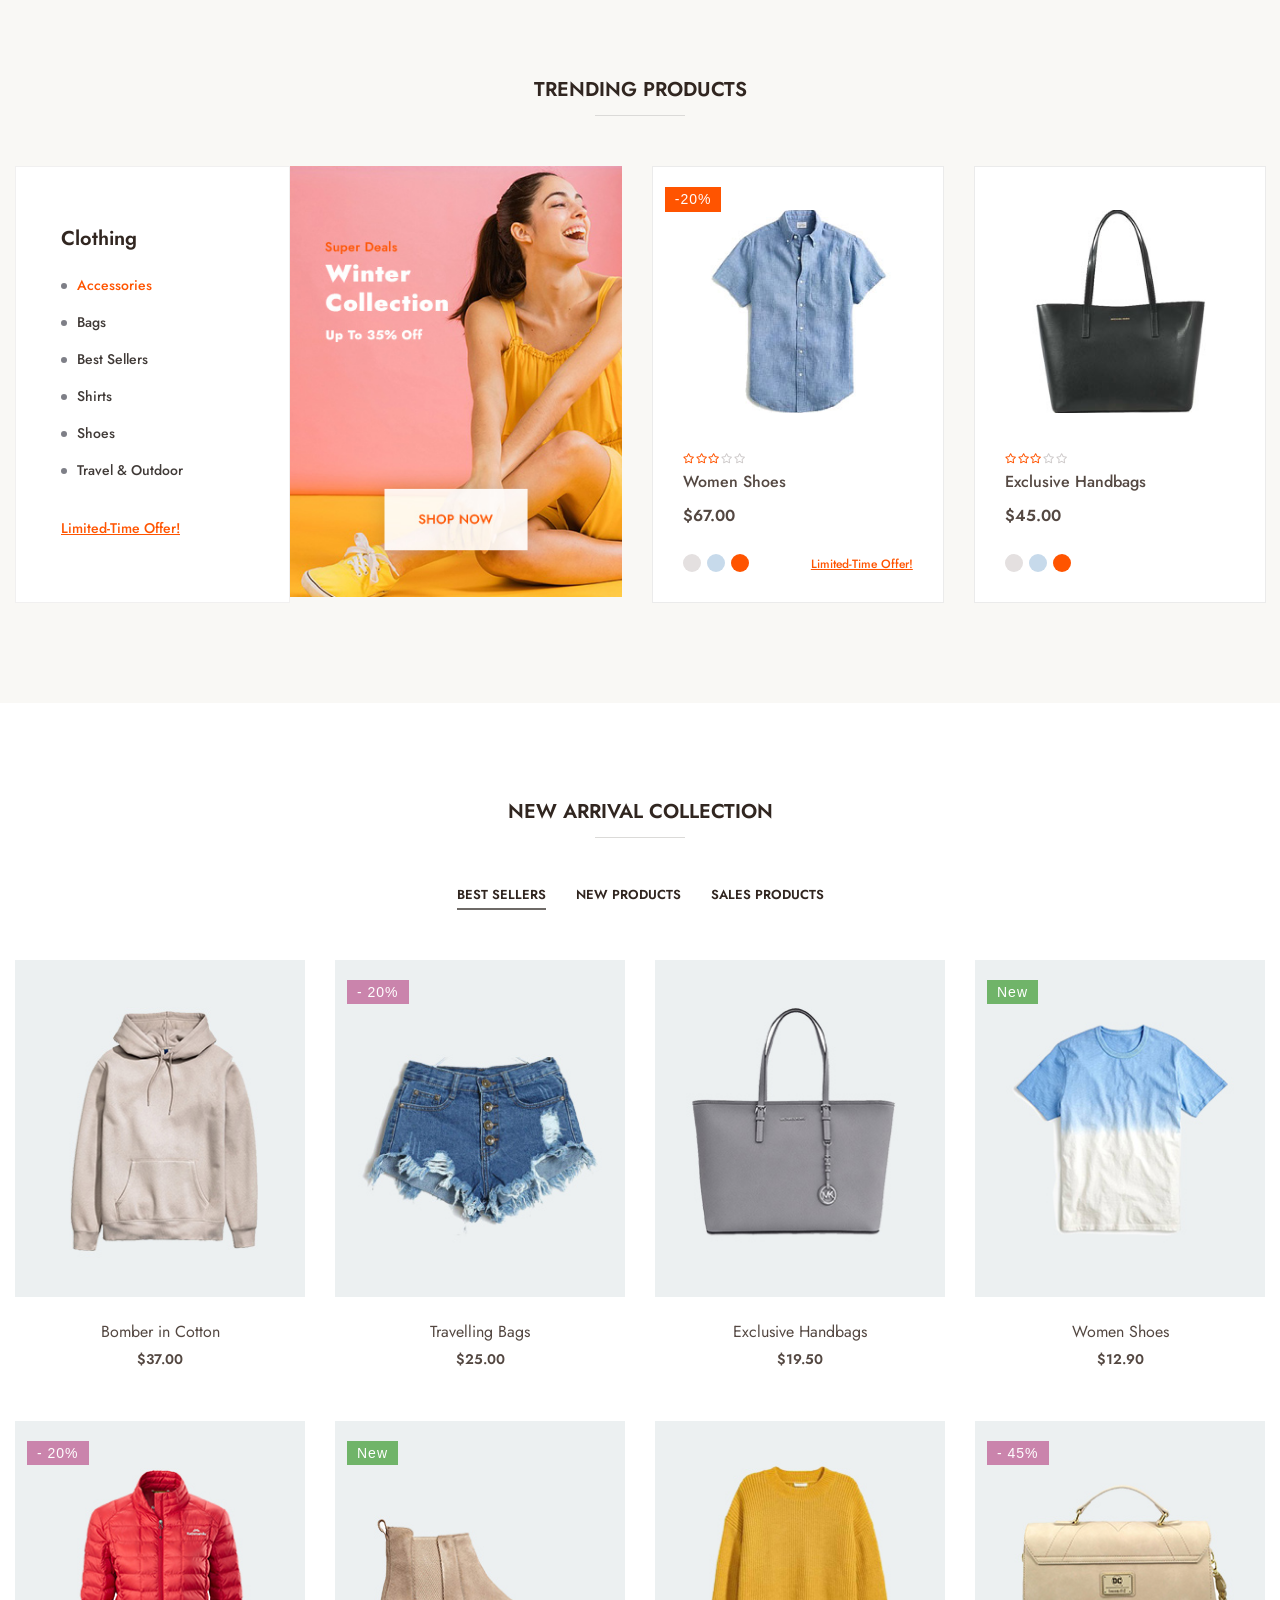
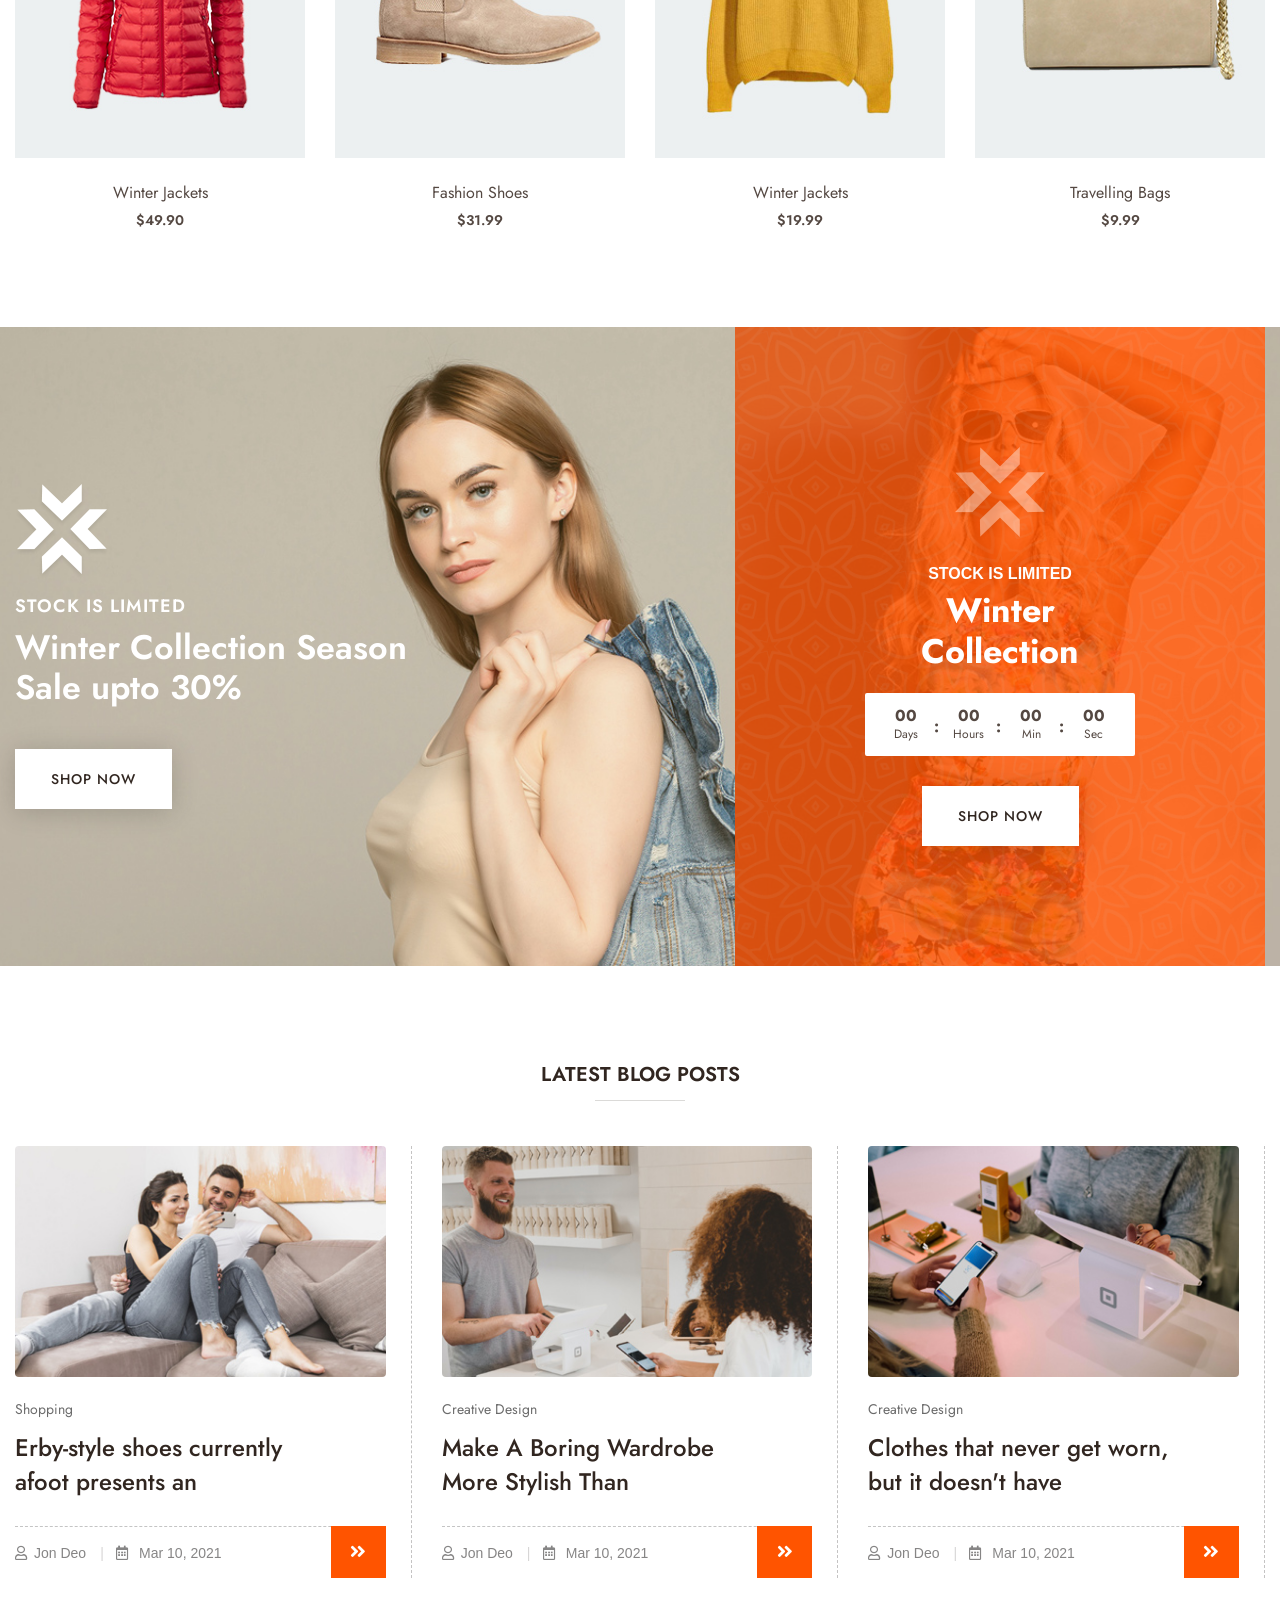
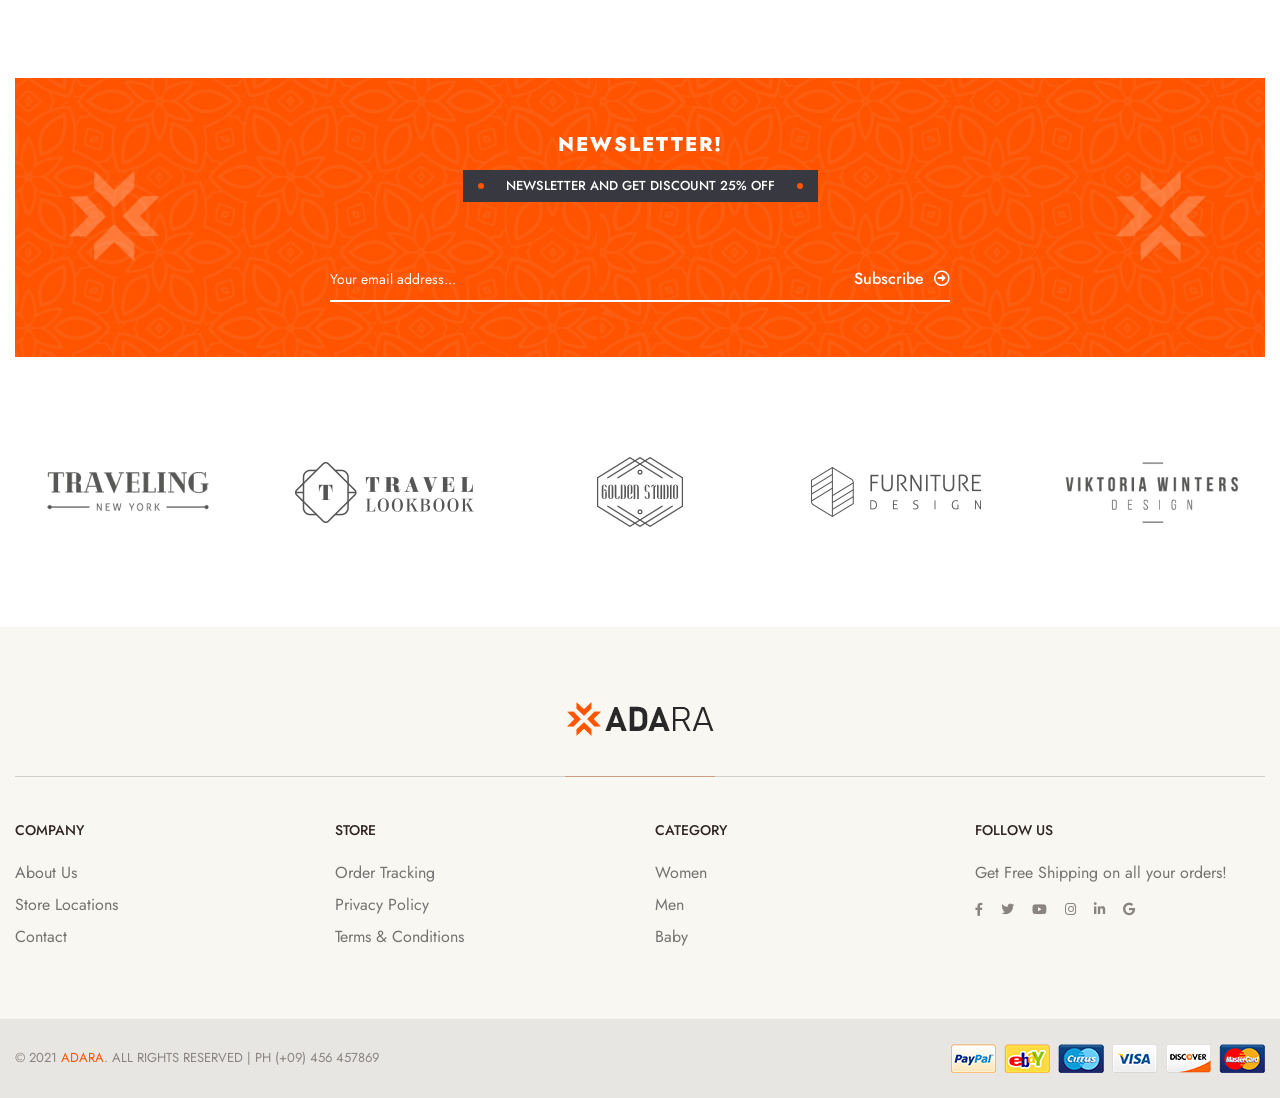
<file: public/layout/index-2.html>
<!doctype html>
<html class="no-js" lang="">

<!-- Mirrored from themepixer.com/demo/html/layout/layout/index-2.html by HTTrack Website Copier/3.x [XR&CO'2014], Fri, 07 May 2021 08:01:01 GMT -->

<head>
    <meta charset="utf-8">
    <meta http-equiv="x-ua-compatible" content="ie=edge">
    <title>Adara - Modern & Multipurpose eCommerce Template</title>
    <meta name="description" content="">
    <meta name="viewport" content="width=device-width, initial-scale=1">

    <link rel="shortcut icon" type="image/x-icon" href="img/favicon.png">
    <!-- Place favicon.ico in the root directory -->

    <!-- CSS here -->
    <link rel="stylesheet" href="css/bootstrap.min.css">
    <link rel="stylesheet" href="css/animate.min.css">
    <link rel="stylesheet" href="css/magnific-popup.css">
    <link rel="stylesheet" href="css/fontawesome-all.min.css">
    <link rel="stylesheet" href="css/jquery.mCustomScrollbar.min.css">
    <link rel="stylesheet" href="css/bootstrap-datepicker.min.css">
    <link rel="stylesheet" href="css/swiper-bundle.min.css">
    <link rel="stylesheet" href="css/jquery-ui.min.css">
    <link rel="stylesheet" href="css/nice-select.css">
    <link rel="stylesheet" href="css/jarallax.css">
    <link rel="stylesheet" href="css/flaticon.css">
    <link rel="stylesheet" href="css/slick.css">
    <link rel="stylesheet" href="css/default.css">
    <link rel="stylesheet" href="css/style.css">
    <link rel="stylesheet" href="css/responsive.css">
</head>

<body>


    <!-- preloader  -->
    <div id="preloader">
        <div id="ctn-preloader" class="ctn-preloader">
            <div class="animation-preloader">
                <div class="spinner"></div>
            </div>
            <div class="loader">
                <div class="row">
                    <div class="col-3 loader-section section-left">
                        <div class="bg"></div>
                    </div>
                    <div class="col-3 loader-section section-left">
                        <div class="bg"></div>
                    </div>
                    <div class="col-3 loader-section section-right">
                        <div class="bg"></div>
                    </div>
                    <div class="col-3 loader-section section-right">
                        <div class="bg"></div>
                    </div>
                </div>
            </div>
        </div>
    </div>
    <!-- preloader end -->


    <!-- Scroll-top -->
    <button class="scroll-top scroll-to-target" data-target="html">
        <i class="fas fa-angle-up"></i>
    </button>
    <!-- Scroll-top-end-->

    <!-- header-area -->
    <header>
        <div class="header-top-wrap">
            <div class="container custom-container">
                <div class="row align-items-center justify-content-center">
                    <div class="col-xl-3 col-lg-4 d-none d-lg-block">
                        <div class="logo">
                            <a href="index.html"><img src="img/logo/logo.png" alt=""></a>
                        </div>
                    </div>
                    <div class="col-xl-6 col-lg-5 col-md-6">
                        <div class="header-top-offer">
                            <p>SUMMER SALE UP TO <span>70% OFF.</span> SHOP NOW</p>
                        </div>
                    </div>
                    <div class="col-lg-3 col-md-6">
                        <div class="header-top-action">
                            <ul>
                                <li class="sign-in"><a href="#">Sign In</a></li>
                                <li class="wish-list"><a href="#"><i class="flaticon-heart-shape-outline"></i></a></li>
                                <li class="header-shop-cart"><a href="#"><i
                                            class="flaticon-shopping-bag"></i><span>0</span></a>
                                    <ul class="minicart">
                                        <li class="d-flex align-items-start">
                                            <div class="cart-img">
                                                <a href="#"><img src="img/product/cart_p01.jpg" alt=""></a>
                                            </div>
                                            <div class="cart-content">
                                                <h4><a href="#">Exclusive Winter Jackets</a></h4>
                                                <div class="cart-price">
                                                    <span class="new">$229.9</span>
                                                    <span><del>$229.9</del></span>
                                                </div>
                                            </div>
                                            <div class="del-icon">
                                                <a href="#"><i class="far fa-trash-alt"></i></a>
                                            </div>
                                        </li>
                                        <li class="d-flex align-items-start">
                                            <div class="cart-img">
                                                <a href="#"><img src="img/product/cart_p02.jpg" alt=""></a>
                                            </div>
                                            <div class="cart-content">
                                                <h4><a href="#">Winter Jackets For Women</a></h4>
                                                <div class="cart-price">
                                                    <span class="new">$229.9</span>
                                                    <span><del>$229.9</del></span>
                                                </div>
                                            </div>
                                            <div class="del-icon">
                                                <a href="#"><i class="far fa-trash-alt"></i></a>
                                            </div>
                                        </li>
                                        <li>
                                            <div class="total-price">
                                                <span class="f-left">Total:</span>
                                                <span class="f-right">$239.9</span>
                                            </div>
                                        </li>
                                        <li>
                                            <div class="checkout-link">
                                                <a href="#">Shopping Cart</a>
                                                <a class="black-color" href="#">Checkout</a>
                                            </div>
                                        </li>
                                    </ul>
                                </li>
                            </ul>
                        </div>
                    </div>
                </div>
            </div>
        </div>
        <div id="sticky-header" class="main-header menu-area black-bg">
            <div class="container custom-container">
                <div class="row">
                    <div class="col-12">
                        <div class="mobile-nav-toggler"><i class="fas fa-bars"></i></div>
                        <div class="menu-wrap">
                            <nav class="menu-nav show">
                                <div class="logo d-block d-lg-none">
                                    <a href="index.html" class="main-logo"><img src="img/logo/w_logo.png"
                                            alt="Logo"></a>
                                    <a href="index.html" class="sticky-logo"><img src="img/logo/logo.png"
                                            alt="Logo"></a>
                                </div>
                                <div class="header-category d-none d-lg-block">
                                    <a href="#" class="cat-toggle"><i class="fas fa-bars"></i>ALL DEPARTMENT</a>
                                    <ul class="category-menu">
                                        <li class="has-dropdown"><a href="#">Accessories & Parts</a>
                                            <ul class="cat-mega-menu">
                                                <li>
                                                    <ul>
                                                        <li class="dropdown-title">Accessories & Parts</li>
                                                        <li><a href="#">Cables & Adapters</a></li>
                                                        <li><a href="#">Batteries</a></li>
                                                        <li><a href="#">Chargers</a></li>
                                                        <li><a href="#">Bags & Cases</a></li>
                                                    </ul>
                                                    <ul>
                                                        <li class="dropdown-title">Electronic Cigarettes</li>
                                                        <li><a href="#">Audio & Video</a></li>
                                                        <li><a href="#">Televisions</a></li>
                                                        <li><a href="#">TV Receivers</a></li>
                                                        <li><a href="#">Projectors</a></li>
                                                        <li><a href="#">Audio Amplifier Boards</a></li>
                                                    </ul>
                                                </li>
                                                <li>
                                                    <ul>
                                                        <li class="dropdown-title">Smart Electronics</li>
                                                        <li><a href="#">Cables & Adapters</a></li>
                                                        <li><a href="#">Batteries</a></li>
                                                        <li><a href="#">Chargers</a></li>
                                                        <li><a href="#">Bags & Cases</a></li>
                                                    </ul>
                                                    <ul>
                                                        <li class="dropdown-title">Portable Audio & Video</li>
                                                        <li><a href="#">Audio & Video</a></li>
                                                        <li><a href="#">Televisions</a></li>
                                                        <li><a href="#">TV Receivers</a></li>
                                                        <li><a href="#">Projectors</a></li>
                                                        <li><a href="#">Audio Amplifier Boards</a></li>
                                                    </ul>
                                                </li>
                                                <li>
                                                    <ul>
                                                        <li class="dropdown-title">Accessories & Parts</li>
                                                        <li><a href="#">Cables & Adapters</a></li>
                                                        <li><a href="#">Batteries</a></li>
                                                        <li><a href="#">Chargers</a></li>
                                                        <li><a href="#">Bags & Cases</a></li>
                                                    </ul>
                                                    <ul>
                                                        <li class="dropdown-title">Audio & Video</li>
                                                        <li class="cat-mega-menu-banner"><a href="#"><img
                                                                    src="img/images/megamenu_banner.jpg" alt=""></a>
                                                        </li>
                                                    </ul>
                                                </li>
                                            </ul>
                                        </li>
                                        <li class="has-dropdown"><a href="#">Cables & Adapters</a>
                                            <ul class="cat-mega-menu">
                                                <li>
                                                    <ul>
                                                        <li class="dropdown-title">Accessories & Parts</li>
                                                        <li><a href="#">Cables & Adapters</a></li>
                                                        <li><a href="#">Batteries</a></li>
                                                        <li><a href="#">Chargers</a></li>
                                                        <li><a href="#">Bags & Cases</a></li>
                                                    </ul>
                                                    <ul>
                                                        <li class="dropdown-title">Electronic Cigarettes</li>
                                                        <li><a href="#">Audio & Video</a></li>
                                                        <li><a href="#">Televisions</a></li>
                                                        <li><a href="#">TV Receivers</a></li>
                                                        <li><a href="#">Projectors</a></li>
                                                        <li><a href="#">Audio Amplifier Boards</a></li>
                                                    </ul>
                                                </li>
                                                <li>
                                                    <ul>
                                                        <li class="dropdown-title">Smart Electronics</li>
                                                        <li><a href="#">Cables & Adapters</a></li>
                                                        <li><a href="#">Batteries</a></li>
                                                        <li><a href="#">Chargers</a></li>
                                                        <li><a href="#">Bags & Cases</a></li>
                                                    </ul>
                                                    <ul>
                                                        <li class="dropdown-title">Portable Audio & Video</li>
                                                        <li><a href="#">Audio & Video</a></li>
                                                        <li><a href="#">Televisions</a></li>
                                                        <li><a href="#">TV Receivers</a></li>
                                                        <li><a href="#">Projectors</a></li>
                                                        <li><a href="#">Audio Amplifier Boards</a></li>
                                                    </ul>
                                                </li>
                                                <li>
                                                    <ul>
                                                        <li class="dropdown-title">Accessories & Parts</li>
                                                        <li><a href="#">Cables & Adapters</a></li>
                                                        <li><a href="#">Batteries</a></li>
                                                        <li><a href="#">Chargers</a></li>
                                                        <li><a href="#">Bags & Cases</a></li>
                                                    </ul>
                                                    <ul>
                                                        <li class="dropdown-title">Audio & Video</li>
                                                        <li class="cat-mega-menu-banner"><a href="#"><img
                                                                    src="img/images/megamenu_banner.jpg" alt=""></a>
                                                        </li>
                                                    </ul>
                                                </li>
                                            </ul>
                                        </li>
                                        <li><a href="#">Batteries</a></li>
                                        <li><a href="#">Chargers</a></li>
                                        <li><a href="#">Bags & Cases</a></li>
                                        <li><a href="#">Electronic Cigarettes</a></li>
                                        <li><a href="#">Audio & Video</a></li>
                                        <li><a href="#">Televisions</a></li>
                                        <li><a href="#">TV Receivers</a></li>
                                        <li class="has-dropdown"><a href="#">Projectors</a>
                                            <ul class="cat-mega-menu">
                                                <li>
                                                    <ul>
                                                        <li class="dropdown-title">Accessories & Parts</li>
                                                        <li><a href="#">Cables & Adapters</a></li>
                                                        <li><a href="#">Batteries</a></li>
                                                        <li><a href="#">Chargers</a></li>
                                                        <li><a href="#">Bags & Cases</a></li>
                                                    </ul>
                                                    <ul>
                                                        <li class="dropdown-title">Electronic Cigarettes</li>
                                                        <li><a href="#">Audio & Video</a></li>
                                                        <li><a href="#">Televisions</a></li>
                                                        <li><a href="#">TV Receivers</a></li>
                                                        <li><a href="#">Projectors</a></li>
                                                        <li><a href="#">Audio Amplifier Boards</a></li>
                                                    </ul>
                                                </li>
                                                <li>
                                                    <ul>
                                                        <li class="dropdown-title">Smart Electronics</li>
                                                        <li><a href="#">Cables & Adapters</a></li>
                                                        <li><a href="#">Batteries</a></li>
                                                        <li><a href="#">Chargers</a></li>
                                                        <li><a href="#">Bags & Cases</a></li>
                                                    </ul>
                                                    <ul>
                                                        <li class="dropdown-title">Portable Audio & Video</li>
                                                        <li><a href="#">Audio & Video</a></li>
                                                        <li><a href="#">Televisions</a></li>
                                                        <li><a href="#">TV Receivers</a></li>
                                                        <li><a href="#">Projectors</a></li>
                                                        <li><a href="#">Audio Amplifier Boards</a></li>
                                                    </ul>
                                                </li>
                                                <li>
                                                    <ul>
                                                        <li class="dropdown-title">Accessories & Parts</li>
                                                        <li><a href="#">Cables & Adapters</a></li>
                                                        <li><a href="#">Batteries</a></li>
                                                        <li><a href="#">Chargers</a></li>
                                                        <li><a href="#">Bags & Cases</a></li>
                                                    </ul>
                                                    <ul>
                                                        <li class="dropdown-title">Audio & Video</li>
                                                        <li class="cat-mega-menu-banner"><a href="#"><img
                                                                    src="img/images/megamenu_banner.jpg" alt=""></a>
                                                        </li>
                                                    </ul>
                                                </li>
                                            </ul>
                                        </li>
                                        <li><a href="#">Audio Amplifier Boards</a></li>
                                        <li><a href="#">TV Sticks</a></li>
                                    </ul>
                                </div>
                                <div class="navbar-wrap main-menu d-none d-lg-flex">
                                    <ul class="navigation">
                                        <li class="active menu-item-has-children has--mega--menu"><a href="#">Home</a>
                                            <ul class="mega--menu--wrap scroll">
                                                <li>
                                                    <a href="index.html">
                                                        <span class="img"><img src="img/home-demo/home_01.jpg"
                                                                alt=""></span>
                                                        <span class="text">Home style One</span>
                                                    </a>
                                                </li>
                                                <li class="active">
                                                    <a href="index-2.html">
                                                        <span class="img"><img src="img/home-demo/home_02.jpg"
                                                                alt=""></span>
                                                        <span class="text">Home style Two</span>
                                                    </a>
                                                </li>
                                                <li>
                                                    <a href="index-3.html">
                                                        <span class="img"><img src="img/home-demo/home_03.jpg"
                                                                alt=""></span>
                                                        <span class="text">Home style Three</span>
                                                    </a>
                                                </li>
                                                <li>
                                                    <a href="index-4.html">
                                                        <span class="img"><img src="img/home-demo/home_04.jpg"
                                                                alt=""></span>
                                                        <span class="text">Home style four</span>
                                                    </a>
                                                </li>
                                                <li>
                                                    <a href="index-5.html">
                                                        <span class="img"><img src="img/home-demo/home_05.jpg"
                                                                alt=""></span>
                                                        <span class="text">Home style five</span>
                                                    </a>
                                                </li>
                                                <li>
                                                    <a href="index-6.html">
                                                        <span class="img"><img src="img/home-demo/home_06.jpg"
                                                                alt=""></span>
                                                        <span class="text">Home style six</span>
                                                    </a>
                                                </li>
                                                <li>
                                                    <a href="index-7.html">
                                                        <span class="img"><img src="img/home-demo/home_07.jpg"
                                                                alt=""></span>
                                                        <span class="text">Home style seven</span>
                                                    </a>
                                                </li>
                                                <li>
                                                    <a href="index-8.html">
                                                        <span class="img"><img src="img/home-demo/home_08.jpg"
                                                                alt=""></span>
                                                        <span class="text">Home style eight</span>
                                                    </a>
                                                </li>
                                                <li>
                                                    <a href="index-9.html">
                                                        <span class="img"><img src="img/home-demo/home_09.jpg"
                                                                alt=""></span>
                                                        <span class="text">Home style nine</span>
                                                    </a>
                                                </li>
                                            </ul>
                                        </li>
                                        <li class="has--mega--menu"><a href="#">Shop</a>
                                            <ul class="mega-menu">
                                                <li class="mega-menu-wrap">
                                                    <ul class="mega-menu-col">
                                                        <li class="mega-title"><a href="shop.html">SHOP PAGES</a></li>
                                                        <li><a href="shop-sidebar.html">Right Sidebar</a></li>
                                                        <li><a href="shop-sidebar.html">Left Sidebar</a></li>
                                                        <li><a href="shop.html">Hidden sidebar</a></li>
                                                        <li><a href="shop.html">Filters area</a></li>
                                                        <li><a href="shop-details.html">Shop Details</a></li>
                                                        <li><a href="cart.html">Cart Page</a></li>
                                                        <li><a href="checkout.html">Checkout Page</a></li>
                                                    </ul>
                                                    <ul class="mega-menu-col">
                                                        <li class="mega-title"><a href="#">FEATURES</a></li>
                                                        <li><a href="shop-sidebar.html">Variable Product</a></li>
                                                        <li><a href="shop-sidebar.html">External Product</a></li>
                                                        <li><a href="shop-sidebar.html">Other Shop Pages</a></li>
                                                        <li><a href="shop-sidebar.html">Categories</a></li>
                                                        <li><a href="shop-sidebar.html">Collection</a></li>
                                                        <li><a href="shop-sidebar.html">LookBook</a></li>
                                                        <li><a href="cart.html">Shopping Cart</a></li>
                                                    </ul>
                                                    <ul class="mega-menu-col sub-cat-post">
                                                        <li>
                                                            <a href="shop-sidebar.html">
                                                                <img src="img/product/sub_menu_img01.jpg" alt="">
                                                                <span class="btn">Man Shop</span>
                                                            </a>
                                                        </li>
                                                    </ul>
                                                    <ul class="mega-menu-col sub-cat-post">
                                                        <li>
                                                            <a href="shop-sidebar.html">
                                                                <img src="img/product/sub_menu_img02.jpg" alt="">
                                                                <span class="btn">Women’s Shop</span>
                                                            </a>
                                                        </li>
                                                    </ul>
                                                </li>
                                            </ul>
                                        </li>
                                        <li><a href="about-us.html">About Us</a></li>
                                        <li class="menu-item-has-children"><a href="#">blog</a>
                                            <ul class="submenu">
                                                <li><a href="blog.html">Our Blog</a></li>
                                                <li><a href="blog-details.html">Blog Details</a></li>
                                            </ul>
                                        </li>
                                        <li><a href="contact.html">Contact Us</a></li>
                                    </ul>
                                </div>
                                <div class="header-action d-none d-md-block">
                                    <ul>
                                        <li class="shipping-offer">Free Shipping on Orders <span>$39+</span></li>
                                        <li class="header-search"><a href="#" data-toggle="modal"
                                                data-target="#search-modal"><i
                                                    class="flaticon-search-interface-symbol"></i></a></li>
                                        <li class="sidebar-toggle-btn"><a href="#" class="navSidebar-button"><img
                                                    src="img/icon/sidebar_toggle_icon.png" alt=""></a></li>
                                    </ul>
                                </div>
                            </nav>
                        </div>
                        <!-- Mobile Menu  -->
                        <div class="mobile-menu">
                            <div class="close-btn"><i class="flaticon-targeting-cross"></i></div>
                            <nav class="menu-box">
                                <div class="nav-logo"><a href="index.html"><img src="img/logo/logo.png" alt=""
                                            title=""></a>
                                </div>
                                <div class="menu-outer">
                                    <ul class="navigation">
                                        <li class="active menu-item-has-children"><a href="#">Home</a>
                                            <ul class="submenu">
                                                <li><a href="index.html">Home One</a></li>
                                                <li class="active"><a href="index-2.html">Home Two</a></li>
                                                <li><a href="index-3.html">Home Three</a></li>
                                                <li><a href="index-4.html">Home Four</a></li>
                                                <li><a href="index-5.html">Home Five</a></li>
                                                <li><a href="index-6.html">Home Six</a></li>
                                                <li><a href="index-7.html">Home Seven</a></li>
                                                <li><a href="index-8.html">Home Eight</a></li>
                                                <li><a href="index-9.html">Home Nine</a></li>
                                            </ul>
                                        </li>
                                        <li class="menu-item-has-children"><a href="#">Shop</a>
                                            <ul class="submenu">
                                                <li><a href="shop.html">Shop Page</a></li>
                                                <li><a href="shop-sidebar.html">Shop Sidebar</a></li>
                                                <li><a href="shop-details.html">Shop Details</a></li>
                                                <li><a href="cart.html">Cart Page</a></li>
                                                <li><a href="cart.html">Checkout Page</a></li>
                                            </ul>
                                        </li>
                                        <li><a href="about-us.html">About Us</a></li>
                                        <li class="menu-item-has-children"><a href="#">blog</a>
                                            <ul class="submenu">
                                                <li><a href="blog.html">Our Blog</a></li>
                                                <li><a href="blog-details.html">Blog Details</a></li>
                                            </ul>
                                        </li>
                                        <li><a href="contact.html">Contact Us</a></li>
                                    </ul>
                                </div>
                                <div class="social-links">
                                    <ul class="clearfix">
                                        <li><a href="#"><span class="fab fa-twitter"></span></a></li>
                                        <li><a href="#"><span class="fab fa-facebook-square"></span></a></li>
                                        <li><a href="#"><span class="fab fa-pinterest-p"></span></a></li>
                                        <li><a href="#"><span class="fab fa-instagram"></span></a></li>
                                        <li><a href="#"><span class="fab fa-youtube"></span></a></li>
                                    </ul>
                                </div>
                            </nav>
                        </div>
                        <div class="menu-backdrop"></div>
                        <!-- End Mobile Menu -->
                    </div>
                </div>
            </div>
        </div>

        <!-- Modal Search -->
        <div class="modal fade" id="search-modal" tabindex="-1" role="dialog" aria-hidden="true">
            <div class="modal-dialog" role="document">
                <div class="modal-content">
                    <form>
                        <input type="text" placeholder="Search here...">
                        <button><i class="flaticon-search"></i></button>
                    </form>
                </div>
            </div>
        </div>
        <!-- Modal Search-end -->

        <!-- off-canvas-start -->
        <div class="sidebar-off-canvas info-group">
            <div class="off-canvas-overlay"></div>
            <div class="off-canvas-widget scroll">
                <div class="sidebar-widget-container">
                    <div class="off-canvas-heading">
                        <a href="#" class="close-side-widget">
                            <span class="flaticon-targeting-cross"></span>
                        </a>
                    </div>
                    <div class="sidebar-textwidget">
                        <div class="sidebar-info-contents">
                            <div class="content-inner">
                                <div class="logo mb-30">
                                    <a href="index.html"><img src="img/logo/logo.png" alt=""></a>
                                </div>
                                <div class="content-box">
                                    <p>WooCommerce and WordPress are both free, open source software reasons many ...
                                    </p>
                                </div>
                                <div class="contact-info">
                                    <h4 class="title">CONTACT US</h4>
                                    <ul>
                                        <li><span class="flaticon-phone-call"></span><a href="tel:123456789">+9 325 444
                                                0000</a></li>
                                        <li><span class="flaticon-email"></span><a
                                                href="mailto:adara@info.com">adara@info.com</a></li>
                                        <li><span class="flaticon-place"></span>71 Park Lan Street 2355 NY</li>
                                    </ul>
                                </div>
                                <div class="oc-newsletter">
                                    <h4 class="title">NEWSLETTER</h4>
                                    <p>Fill your email below to subscribe to my newsletter</p>
                                    <form action="#">
                                        <input type="email" placeholder="Email...">
                                        <button class="btn">Subscribe</button>
                                    </form>
                                </div>
                                <div class="oc-social">
                                    <ul>
                                        <li><a href="#"><i class="fab fa-facebook-f"></i></a></li>
                                        <li><a href="#"><i class="fab fa-twitter"></i></a></li>
                                        <li><a href="#"><i class="fab fa-youtube"></i></a></li>
                                        <li><a href="#"><i class="fab fa-instagram"></i></a></li>
                                        <li><a href="#"><i class="fab fa-linkedin-in"></i></a></li>
                                        <li><a href="#"><i class="fab fa-google"></i></a></li>
                                    </ul>
                                </div>
                                <div class="oc-bottom">
                                    <div class="currency">
                                        <form action="#">
                                            <label>Currency</label>
                                            <select name="select">
                                                <option value="">USD</option>
                                                <option value="">AUE</option>
                                                <option value="">SAR</option>
                                                <option value="">INR</option>
                                                <option value="">BDT</option>
                                            </select>
                                        </form>
                                    </div>
                                    <div class="language">
                                        <form action="#">
                                            <label>Language</label>
                                            <select name="select">
                                                <option value="">English</option>
                                                <option value="">Spanish</option>
                                                <option value="">Turkish</option>
                                                <option value="">Russian</option>
                                                <option value="">Chinese</option>
                                            </select>
                                        </form>
                                    </div>
                                </div>
                            </div>
                        </div>
                    </div>
                </div>
            </div>
        </div>
        <!-- off-canvas-end -->

    </header>
    <!-- header-area-end -->

    <!-- main-area -->
    <main>

        <!-- slider-area -->
        <section class="slider-area position-relative">
            <div class="container-fluid p-0 fix">
                <div class="row no-gutters slider-two-active">
                    <div class="col-lg-4">
                        <div class="slider-two-item">
                            <div class="thumb"><img src="img/slider/s_slider_img01.jpg" alt=""></div>
                            <div class="product-tooltip" style="left: 40%; top: 45%;">
                                <div class="tooltip-btn"></div>
                                <div class="features-product-item product-tooltip-item">
                                    <div class="close-btn"><i class="flaticon-targeting-cross"></i></div>
                                    <div class="features-product-thumb">
                                        <a href="shop-details.html">
                                            <img src="img/product/features_product02.jpg" alt="">
                                        </a>
                                    </div>
                                    <div class="features-product-content">
                                        <div class="rating">
                                            <i class="far fa-star"></i>
                                            <i class="far fa-star"></i>
                                            <i class="far fa-star"></i>
                                            <i class="far fa-star"></i>
                                            <i class="far fa-star"></i>
                                        </div>
                                        <h5><a href="shop-details.html">Exclusive Handbags</a></h5>
                                        <p class="price">$45.00</p>
                                        <div class="features-product-bottom">
                                            <ul>
                                                <li class="color-option">
                                                    <span class="gray"></span>
                                                    <span class="cyan"></span>
                                                    <span class="orange"></span>
                                                </li>
                                            </ul>
                                        </div>
                                    </div>
                                    <div class="features-product-cart"><a href="cart.html">add to cart</a></div>
                                </div>
                            </div>
                            <div class="product-tooltip" style="left: 39%; bottom: 15%">
                                <div class="tooltip-btn"></div>
                                <div class="features-product-item product-tooltip-item bottom">
                                    <div class="close-btn"><i class="flaticon-targeting-cross"></i></div>
                                    <div class="features-product-thumb">
                                        <a href="shop-details.html">
                                            <img src="img/product/features_product03.jpg" alt="">
                                        </a>
                                    </div>
                                    <div class="features-product-content">
                                        <div class="rating">
                                            <i class="far fa-star"></i>
                                            <i class="far fa-star"></i>
                                            <i class="far fa-star"></i>
                                            <i class="far fa-star"></i>
                                            <i class="far fa-star"></i>
                                        </div>
                                        <h5><a href="shop-details.html">Exclusive Handbags</a></h5>
                                        <p class="price">$45.00</p>
                                        <div class="features-product-bottom">
                                            <ul>
                                                <li class="color-option">
                                                    <span class="gray"></span>
                                                    <span class="cyan"></span>
                                                    <span class="orange"></span>
                                                </li>
                                            </ul>
                                        </div>
                                    </div>
                                    <div class="features-product-cart"><a href="cart.html">add to cart</a></div>
                                </div>
                            </div>
                        </div>
                    </div>
                    <div class="col-lg-4">
                        <div class="slider-two-item">
                            <div class="thumb"><img src="img/slider/s_slider_img02.jpg" alt=""></div>
                            <div class="product-tooltip" style="right: 33%; top: 15%;">
                                <div class="tooltip-btn"></div>
                                <div class="features-product-item product-tooltip-item right">
                                    <div class="close-btn"><i class="flaticon-targeting-cross"></i></div>
                                    <div class="features-product-thumb">
                                        <a href="shop-details.html">
                                            <img src="img/product/features_product02.jpg" alt="">
                                        </a>
                                    </div>
                                    <div class="features-product-content">
                                        <div class="rating">
                                            <i class="far fa-star"></i>
                                            <i class="far fa-star"></i>
                                            <i class="far fa-star"></i>
                                            <i class="far fa-star"></i>
                                            <i class="far fa-star"></i>
                                        </div>
                                        <h5><a href="shop-details.html">Exclusive Handbags</a></h5>
                                        <p class="price">$45.00</p>
                                        <div class="features-product-bottom">
                                            <ul>
                                                <li class="color-option">
                                                    <span class="gray"></span>
                                                    <span class="cyan"></span>
                                                    <span class="orange"></span>
                                                </li>
                                            </ul>
                                        </div>
                                    </div>
                                    <div class="features-product-cart"><a href="cart.html">add to cart</a></div>
                                </div>
                            </div>
                            <div class="product-tooltip" style="left: 40%; top: 45%;">
                                <div class="tooltip-btn"></div>
                                <div class="features-product-item product-tooltip-item">
                                    <div class="close-btn"><i class="flaticon-targeting-cross"></i></div>
                                    <div class="features-product-thumb">
                                        <a href="shop-details.html">
                                            <img src="img/product/features_product02.jpg" alt="">
                                        </a>
                                    </div>
                                    <div class="features-product-content">
                                        <div class="rating">
                                            <i class="far fa-star"></i>
                                            <i class="far fa-star"></i>
                                            <i class="far fa-star"></i>
                                            <i class="far fa-star"></i>
                                            <i class="far fa-star"></i>
                                        </div>
                                        <h5><a href="shop-details.html">Exclusive Handbags</a></h5>
                                        <p class="price">$45.00</p>
                                        <div class="features-product-bottom">
                                            <ul>
                                                <li class="color-option">
                                                    <span class="gray"></span>
                                                    <span class="cyan"></span>
                                                    <span class="orange"></span>
                                                </li>
                                            </ul>
                                        </div>
                                    </div>
                                    <div class="features-product-cart"><a href="cart.html">add to cart</a></div>
                                </div>
                            </div>
                            <div class="product-tooltip" style="left: 35%; bottom: 12%">
                                <div class="tooltip-btn"></div>
                                <div class="features-product-item product-tooltip-item bottom">
                                    <div class="close-btn"><i class="flaticon-targeting-cross"></i></div>
                                    <div class="features-product-thumb">
                                        <a href="shop-details.html">
                                            <img src="img/product/features_product03.jpg" alt="">
                                        </a>
                                    </div>
                                    <div class="features-product-content">
                                        <div class="rating">
                                            <i class="far fa-star"></i>
                                            <i class="far fa-star"></i>
                                            <i class="far fa-star"></i>
                                            <i class="far fa-star"></i>
                                            <i class="far fa-star"></i>
                                        </div>
                                        <h5><a href="shop-details.html">Exclusive Handbags</a></h5>
                                        <p class="price">$45.00</p>
                                        <div class="features-product-bottom">
                                            <ul>
                                                <li class="color-option">
                                                    <span class="gray"></span>
                                                    <span class="cyan"></span>
                                                    <span class="orange"></span>
                                                </li>
                                            </ul>
                                        </div>
                                    </div>
                                    <div class="features-product-cart"><a href="cart.html">add to cart</a></div>
                                </div>
                            </div>
                        </div>
                    </div>
                    <div class="col-lg-4">
                        <div class="slider-two-item">
                            <div class="thumb"><img src="img/slider/s_slider_img03.jpg" alt=""></div>
                            <div class="product-tooltip" style="left: 24%; top: 42%;">
                                <div class="tooltip-btn"></div>
                                <div class="features-product-item product-tooltip-item">
                                    <div class="close-btn"><i class="flaticon-targeting-cross"></i></div>
                                    <div class="features-product-thumb">
                                        <a href="shop-details.html">
                                            <img src="img/product/features_product02.jpg" alt="">
                                        </a>
                                    </div>
                                    <div class="features-product-content">
                                        <div class="rating">
                                            <i class="far fa-star"></i>
                                            <i class="far fa-star"></i>
                                            <i class="far fa-star"></i>
                                            <i class="far fa-star"></i>
                                            <i class="far fa-star"></i>
                                        </div>
                                        <h5><a href="shop-details.html">Exclusive Handbags</a></h5>
                                        <p class="price">$45.00</p>
                                        <div class="features-product-bottom">
                                            <ul>
                                                <li class="color-option">
                                                    <span class="gray"></span>
                                                    <span class="cyan"></span>
                                                    <span class="orange"></span>
                                                </li>
                                            </ul>
                                        </div>
                                    </div>
                                    <div class="features-product-cart"><a href="cart.html">add to cart</a></div>
                                </div>
                            </div>
                            <div class="product-tooltip" style="left: 35%; bottom: 20%">
                                <div class="tooltip-btn"></div>
                                <div class="features-product-item product-tooltip-item bottom">
                                    <div class="close-btn"><i class="flaticon-targeting-cross"></i></div>
                                    <div class="features-product-thumb">
                                        <a href="shop-details.html">
                                            <img src="img/product/features_product03.jpg" alt="">
                                        </a>
                                    </div>
                                    <div class="features-product-content">
                                        <div class="rating">
                                            <i class="far fa-star"></i>
                                            <i class="far fa-star"></i>
                                            <i class="far fa-star"></i>
                                            <i class="far fa-star"></i>
                                            <i class="far fa-star"></i>
                                        </div>
                                        <h5><a href="shop-details.html">Exclusive Handbags</a></h5>
                                        <p class="price">$45.00</p>
                                        <div class="features-product-bottom">
                                            <ul>
                                                <li class="color-option">
                                                    <span class="gray"></span>
                                                    <span class="cyan"></span>
                                                    <span class="orange"></span>
                                                </li>
                                            </ul>
                                        </div>
                                    </div>
                                    <div class="features-product-cart"><a href="cart.html">add to cart</a></div>
                                </div>
                            </div>
                        </div>
                    </div>
                    <div class="col-lg-4">
                        <div class="slider-two-item">
                            <div class="thumb"><img src="img/slider/s_slider_img04.jpg" alt=""></div>
                            <div class="product-tooltip" style="left: 35%; top: 42%;">
                                <div class="tooltip-btn"></div>
                                <div class="features-product-item product-tooltip-item">
                                    <div class="close-btn"><i class="flaticon-targeting-cross"></i></div>
                                    <div class="features-product-thumb">
                                        <a href="shop-details.html">
                                            <img src="img/product/features_product02.jpg" alt="">
                                        </a>
                                    </div>
                                    <div class="features-product-content">
                                        <div class="rating">
                                            <i class="far fa-star"></i>
                                            <i class="far fa-star"></i>
                                            <i class="far fa-star"></i>
                                            <i class="far fa-star"></i>
                                            <i class="far fa-star"></i>
                                        </div>
                                        <h5><a href="shop-details.html">Exclusive Handbags</a></h5>
                                        <p class="price">$45.00</p>
                                        <div class="features-product-bottom">
                                            <ul>
                                                <li class="color-option">
                                                    <span class="gray"></span>
                                                    <span class="cyan"></span>
                                                    <span class="orange"></span>
                                                </li>
                                            </ul>
                                        </div>
                                    </div>
                                    <div class="features-product-cart"><a href="cart.html">add to cart</a></div>
                                </div>
                            </div>
                            <div class="product-tooltip" style="left: 25%; bottom: 15%">
                                <div class="tooltip-btn"></div>
                                <div class="features-product-item product-tooltip-item bottom">
                                    <div class="close-btn"><i class="flaticon-targeting-cross"></i></div>
                                    <div class="features-product-thumb">
                                        <a href="shop-details.html">
                                            <img src="img/product/features_product03.jpg" alt="">
                                        </a>
                                    </div>
                                    <div class="features-product-content">
                                        <div class="rating">
                                            <i class="far fa-star"></i>
                                            <i class="far fa-star"></i>
                                            <i class="far fa-star"></i>
                                            <i class="far fa-star"></i>
                                            <i class="far fa-star"></i>
                                        </div>
                                        <h5><a href="shop-details.html">Exclusive Handbags</a></h5>
                                        <p class="price">$45.00</p>
                                        <div class="features-product-bottom">
                                            <ul>
                                                <li class="color-option">
                                                    <span class="gray"></span>
                                                    <span class="cyan"></span>
                                                    <span class="orange"></span>
                                                </li>
                                            </ul>
                                        </div>
                                    </div>
                                    <div class="features-product-cart"><a href="cart.html">add to cart</a></div>
                                </div>
                            </div>
                        </div>
                    </div>
                    <div class="col-lg-4">
                        <div class="slider-two-item">
                            <div class="thumb"><img src="img/slider/s_slider_img05.jpg" alt=""></div>
                            <div class="product-tooltip" style="left: 35%; top: 30%;">
                                <div class="tooltip-btn"></div>
                                <div class="features-product-item product-tooltip-item">
                                    <div class="close-btn"><i class="flaticon-targeting-cross"></i></div>
                                    <div class="features-product-thumb">
                                        <a href="shop-details.html">
                                            <img src="img/product/features_product02.jpg" alt="">
                                        </a>
                                    </div>
                                    <div class="features-product-content">
                                        <div class="rating">
                                            <i class="far fa-star"></i>
                                            <i class="far fa-star"></i>
                                            <i class="far fa-star"></i>
                                            <i class="far fa-star"></i>
                                            <i class="far fa-star"></i>
                                        </div>
                                        <h5><a href="shop-details.html">Exclusive Handbags</a></h5>
                                        <p class="price">$45.00</p>
                                        <div class="features-product-bottom">
                                            <ul>
                                                <li class="color-option">
                                                    <span class="gray"></span>
                                                    <span class="cyan"></span>
                                                    <span class="orange"></span>
                                                </li>
                                            </ul>
                                        </div>
                                    </div>
                                    <div class="features-product-cart"><a href="cart.html">add to cart</a></div>
                                </div>
                            </div>
                            <div class="product-tooltip" style="left: 35%; bottom: 10%">
                                <div class="tooltip-btn"></div>
                                <div class="features-product-item product-tooltip-item bottom">
                                    <div class="close-btn"><i class="flaticon-targeting-cross"></i></div>
                                    <div class="features-product-thumb">
                                        <a href="shop-details.html">
                                            <img src="img/product/features_product03.jpg" alt="">
                                        </a>
                                    </div>
                                    <div class="features-product-content">
                                        <div class="rating">
                                            <i class="far fa-star"></i>
                                            <i class="far fa-star"></i>
                                            <i class="far fa-star"></i>
                                            <i class="far fa-star"></i>
                                            <i class="far fa-star"></i>
                                        </div>
                                        <h5><a href="shop-details.html">Exclusive Handbags</a></h5>
                                        <p class="price">$45.00</p>
                                        <div class="features-product-bottom">
                                            <ul>
                                                <li class="color-option">
                                                    <span class="gray"></span>
                                                    <span class="cyan"></span>
                                                    <span class="orange"></span>
                                                </li>
                                            </ul>
                                        </div>
                                    </div>
                                    <div class="features-product-cart"><a href="cart.html">add to cart</a></div>
                                </div>
                            </div>
                        </div>
                    </div>
                </div>
            </div>
        </section>
        <!-- slider-area-end -->

        <!-- promo-services -->
        <section class="promo-services gray-bg pt-70 pb-25">
            <div class="container">
                <div class="row justify-content-center">
                    <div class="col-lg-3 col-md-6 col-sm-8">
                        <div class="promo-services-item mb-40">
                            <div class="icon"><img src="img/icon/promo_icon01.png" alt=""></div>
                            <div class="content">
                                <h6>payment & delivery</h6>
                                <p>Delivered, when you receive arrives</p>
                            </div>
                        </div>
                    </div>
                    <div class="col-lg-3 col-md-6 col-sm-8">
                        <div class="promo-services-item mb-40">
                            <div class="icon"><img src="img/icon/promo_icon02.png" alt=""></div>
                            <div class="content">
                                <h6>Return Product</h6>
                                <p>Retail, a Product Return Process</p>
                            </div>
                        </div>
                    </div>
                    <div class="col-lg-3 col-md-6 col-sm-8">
                        <div class="promo-services-item mb-40">
                            <div class="icon"><img src="img/icon/promo_icon03.png" alt=""></div>
                            <div class="content">
                                <h6>money back guarantee</h6>
                                <p>Options Including 24/7</p>
                            </div>
                        </div>
                    </div>
                    <div class="col-lg-3 col-md-6 col-sm-8">
                        <div class="promo-services-item mb-40">
                            <div class="icon"><img src="img/icon/promo_icon04.png" alt=""></div>
                            <div class="content">
                                <h6>Quality support</h6>
                                <p>Support Options Including 24/7</p>
                            </div>
                        </div>
                    </div>
                </div>
            </div>
        </section>
        <!-- promo-services-end -->

        <!-- cat-area -->
        <section class="category-area pt-100 pb-45">
            <div class="container">
                <div class="cat-title-line">
                    <div class="row justify-content-center">
                        <div class="col-xl-7 col-lg-9">
                            <div class="cat-section-title text-center">
                                <div class="icon"><img src="img/icon/logo_icon.png" alt=""></div>
                                <span class="sub-title">CHOOSE A TYPE</span>
                                <h2 class="title">Online shopping defined by fashion <br> popular aesthetic expression
                                    at a particular place
                                </h2>
                            </div>
                        </div>
                    </div>
                </div>
                <div class="row justify-content-center">
                    <div class="col">
                        <div class="shop-cat-item">
                            <a href="shop-sidebar.html">
                                <div class="icon">
                                    <img src="img/icon/cat_icon01.png" alt="">
                                </div>
                                <p>Women Shoe <span>( 9 Items )</span></p>
                            </a>
                        </div>
                    </div>
                    <div class="col">
                        <div class="shop-cat-item">
                            <a href="shop-sidebar.html">
                                <div class="icon">
                                    <img src="img/icon/cat_icon02.png" alt="">
                                </div>
                                <p>Winter Suit <span>( 8 Items )</span></p>
                            </a>
                        </div>
                    </div>
                    <div class="col">
                        <div class="shop-cat-item">
                            <a href="shop-sidebar.html">
                                <div class="icon">
                                    <img src="img/icon/cat_icon03.png" alt="">
                                </div>
                                <p>Hot Pants <span>( 12 Items )</span></p>
                            </a>
                        </div>
                    </div>
                    <div class="col">
                        <div class="shop-cat-item">
                            <a href="shop-sidebar.html">
                                <div class="icon">
                                    <img src="img/icon/cat_icon04.png" alt="">
                                </div>
                                <p>Travel Bags <span>( 10 Items )</span></p>
                            </a>
                        </div>
                    </div>
                    <div class="col">
                        <div class="shop-cat-item">
                            <a href="shop-sidebar.html">
                                <div class="icon">
                                    <img src="img/icon/cat_icon05.png" alt="">
                                </div>
                                <p>Bikini Suit <span>( 19 Items )</span></p>
                            </a>
                        </div>
                    </div>
                </div>
            </div>
        </section>
        <!-- cat-area-end -->

        <!-- trending-product-area -->
        <section class="trending-product-area trending-product-two gray-bg pt-95 pb-100">
            <div class="container custom-container">
                <div class="row justify-content-center">
                    <div class="col-xl-4 col-lg-6">
                        <div class="section-title title-style-two text-center mb-50">
                            <h3 class="title">Trending Products</h3>
                        </div>
                    </div>
                </div>
                <div class="row no-gutters trending-product-grid">
                    <div class="col-2">
                        <div class="trending-products-list">
                            <h5>Clothing</h5>
                            <ul class="nav nav-tabs" id="trendingTab" role="tablist">
                                <li class="nav-item" role="presentation">
                                    <a class="nav-link active" id="accessories-tab" data-toggle="tab"
                                        href="#accessories" role="tab" aria-controls="accessories"
                                        aria-selected="true">Accessories</a>
                                </li>
                                <li class="nav-item" role="presentation">
                                    <a class="nav-link" id="bags-tab" data-toggle="tab" href="#bags" role="tab"
                                        aria-controls="bags" aria-selected="false">Bags</a>
                                </li>
                                <li class="nav-item" role="presentation">
                                    <a class="nav-link" id="bSellers-tab" data-toggle="tab" href="#bSellers" role="tab"
                                        aria-controls="bSellers" aria-selected="false">Best Sellers</a>
                                </li>
                                <li class="nav-item" role="presentation">
                                    <a class="nav-link" id="shirts-tab" data-toggle="tab" href="#shirts" role="tab"
                                        aria-controls="shirts" aria-selected="false">Shirts</a>
                                </li>
                                <li class="nav-item" role="presentation">
                                    <a class="nav-link" id="shoesTwo-tab" data-toggle="tab" href="#shoesTwo" role="tab"
                                        aria-controls="shoesTwo" aria-selected="false">Shoes</a>
                                </li>
                                <li class="nav-item" role="presentation">
                                    <a class="nav-link" id="travelOut-tab" data-toggle="tab" href="#travelOut"
                                        role="tab" aria-controls="travelOut" aria-selected="false">Travel & Outdoor</a>
                                </li>
                            </ul>
                            <p class="offer"><a href="#">Limited-Time Offer!</a></p>
                        </div>
                    </div>
                    <div class="col-10">
                        <div class="tab-content tp-tab-content" id="trendingTabContent">
                            <div class="tab-pane show active" id="accessories" role="tabpanel"
                                aria-labelledby="accessories-tab">
                                <div class="trending-products-banner banner-animation">
                                    <a href="shop-sidebar.html"><img src="img/images/trending_banner.jpg" alt=""></a>
                                </div>
                                <div class="row trending-product-active">
                                    <div class="col">
                                        <div class="features-product-item">
                                            <div class="features-product-thumb">
                                                <div class="discount-tag">-20%</div>
                                                <a href="shop-details.html">
                                                    <img src="img/product/trending_product08.jpg" alt="">
                                                </a>
                                                <div class="product-overlay-action">
                                                    <ul>
                                                        <li><a href="cart.html"><i class="far fa-heart"></i></a></li>
                                                        <li><a href="shop-sidebar.html"><i class="far fa-eye"></i></a>
                                                        </li>
                                                    </ul>
                                                </div>
                                            </div>
                                            <div class="features-product-content">
                                                <div class="rating">
                                                    <i class="far fa-star"></i>
                                                    <i class="far fa-star"></i>
                                                    <i class="far fa-star"></i>
                                                    <i class="far fa-star"></i>
                                                    <i class="far fa-star"></i>
                                                </div>
                                                <h5><a href="shop-details.html">Women Shoes</a></h5>
                                                <p class="price">$67.00</p>
                                                <div class="features-product-bottom">
                                                    <ul>
                                                        <li class="color-option">
                                                            <span class="gray"></span>
                                                            <span class="cyan"></span>
                                                            <span class="orange"></span>
                                                        </li>
                                                        <li class="limited-time"><a href="#">Limited-Time Offer!</a>
                                                        </li>
                                                    </ul>
                                                </div>
                                            </div>
                                            <div class="features-product-cart"><a href="cart.html">add to cart</a></div>
                                        </div>
                                    </div>
                                    <div class="col">
                                        <div class="features-product-item">
                                            <div class="features-product-thumb">
                                                <a href="shop-details.html">
                                                    <img src="img/product/trending_product09.jpg" alt="">
                                                </a>
                                                <div class="product-overlay-action">
                                                    <ul>
                                                        <li><a href="cart.html"><i class="far fa-heart"></i></a></li>
                                                        <li><a href="shop-sidebar.html"><i class="far fa-eye"></i></a>
                                                        </li>
                                                    </ul>
                                                </div>
                                            </div>
                                            <div class="features-product-content">
                                                <div class="rating">
                                                    <i class="far fa-star"></i>
                                                    <i class="far fa-star"></i>
                                                    <i class="far fa-star"></i>
                                                    <i class="far fa-star"></i>
                                                    <i class="far fa-star"></i>
                                                </div>
                                                <h5><a href="shop-details.html">Exclusive Handbags</a></h5>
                                                <p class="price">$45.00</p>
                                                <div class="features-product-bottom">
                                                    <ul>
                                                        <li class="color-option">
                                                            <span class="gray"></span>
                                                            <span class="cyan"></span>
                                                            <span class="orange"></span>
                                                        </li>
                                                    </ul>
                                                </div>
                                            </div>
                                            <div class="features-product-cart"><a href="cart.html">add to cart</a></div>
                                        </div>
                                    </div>
                                    <div class="col">
                                        <div class="features-product-item">
                                            <div class="features-product-thumb">
                                                <a href="shop-details.html">
                                                    <img src="img/product/trending_product10.jpg" alt="">
                                                </a>
                                                <div class="product-overlay-action">
                                                    <ul>
                                                        <li><a href="cart.html"><i class="far fa-heart"></i></a></li>
                                                        <li><a href="shop-sidebar.html"><i class="far fa-eye"></i></a>
                                                        </li>
                                                    </ul>
                                                </div>
                                            </div>
                                            <div class="features-product-content">
                                                <div class="rating">
                                                    <i class="far fa-star"></i>
                                                    <i class="far fa-star"></i>
                                                    <i class="far fa-star"></i>
                                                    <i class="far fa-star"></i>
                                                    <i class="far fa-star"></i>
                                                </div>
                                                <h5><a href="shop-details.html">Travelling Bags</a></h5>
                                                <p class="price">$29.00</p>
                                                <div class="features-product-bottom">
                                                    <ul>
                                                        <li class="color-option">
                                                            <span class="gray"></span>
                                                            <span class="cyan"></span>
                                                            <span class="orange"></span>
                                                        </li>
                                                        <li class="limited-time"><a href="#">Limited-Time Offer!</a>
                                                        </li>
                                                    </ul>
                                                </div>
                                            </div>
                                            <div class="features-product-cart"><a href="cart.html">add to cart</a></div>
                                        </div>
                                    </div>
                                    <div class="col">
                                        <div class="features-product-item">
                                            <div class="features-product-thumb">
                                                <a href="shop-details.html">
                                                    <img src="img/product/trending_product11.jpg" alt="">
                                                </a>
                                                <div class="product-overlay-action">
                                                    <ul>
                                                        <li><a href="cart.html"><i class="far fa-heart"></i></a></li>
                                                        <li><a href="shop-sidebar.html"><i class="far fa-eye"></i></a>
                                                        </li>
                                                    </ul>
                                                </div>
                                            </div>
                                            <div class="features-product-content">
                                                <div class="rating">
                                                    <i class="far fa-star"></i>
                                                    <i class="far fa-star"></i>
                                                    <i class="far fa-star"></i>
                                                    <i class="far fa-star"></i>
                                                    <i class="far fa-star"></i>
                                                </div>
                                                <h5><a href="shop-details.html">Winter Jackets</a></h5>
                                                <p class="price">$59.00</p>
                                                <div class="features-product-bottom">
                                                    <ul>
                                                        <li class="color-option">
                                                            <span class="gray"></span>
                                                            <span class="cyan"></span>
                                                            <span class="orange"></span>
                                                        </li>
                                                    </ul>
                                                </div>
                                            </div>
                                            <div class="features-product-cart"><a href="cart.html">add to cart</a></div>
                                        </div>
                                    </div>
                                    <div class="col">
                                        <div class="features-product-item">
                                            <div class="features-product-thumb">
                                                <div class="discount-tag">-20%</div>
                                                <a href="shop-details.html">
                                                    <img src="img/product/trending_product12.jpg" alt="">
                                                </a>
                                                <div class="product-overlay-action">
                                                    <ul>
                                                        <li><a href="cart.html"><i class="far fa-heart"></i></a></li>
                                                        <li><a href="shop-sidebar.html"><i class="far fa-eye"></i></a>
                                                        </li>
                                                    </ul>
                                                </div>
                                            </div>
                                            <div class="features-product-content">
                                                <div class="rating">
                                                    <i class="far fa-star"></i>
                                                    <i class="far fa-star"></i>
                                                    <i class="far fa-star"></i>
                                                    <i class="far fa-star"></i>
                                                    <i class="far fa-star"></i>
                                                </div>
                                                <h5><a href="shop-details.html">Drawstring Sweatshirt</a></h5>
                                                <p class="price">$18.00</p>
                                                <div class="features-product-bottom">
                                                    <ul>
                                                        <li class="color-option">
                                                            <span class="gray"></span>
                                                            <span class="cyan"></span>
                                                            <span class="orange"></span>
                                                        </li>
                                                        <li class="limited-time"><a href="#">Limited-Time Offer!</a>
                                                        </li>
                                                    </ul>
                                                </div>
                                            </div>
                                            <div class="features-product-cart"><a href="cart.html">add to cart</a></div>
                                        </div>
                                    </div>
                                    <div class="col">
                                        <div class="features-product-item">
                                            <div class="features-product-thumb">
                                                <div class="discount-tag">-20%</div>
                                                <a href="shop-details.html">
                                                    <img src="img/product/trending_product09.jpg" alt="">
                                                </a>
                                                <div class="product-overlay-action">
                                                    <ul>
                                                        <li><a href="cart.html"><i class="far fa-heart"></i></a></li>
                                                        <li><a href="shop-sidebar.html"><i class="far fa-eye"></i></a>
                                                        </li>
                                                    </ul>
                                                </div>
                                            </div>
                                            <div class="features-product-content">
                                                <div class="rating">
                                                    <i class="far fa-star"></i>
                                                    <i class="far fa-star"></i>
                                                    <i class="far fa-star"></i>
                                                    <i class="far fa-star"></i>
                                                    <i class="far fa-star"></i>
                                                </div>
                                                <h5><a href="shop-details.html">Women sleeping dress</a></h5>
                                                <p class="price">$12.00</p>
                                                <div class="features-product-bottom">
                                                    <ul>
                                                        <li class="color-option">
                                                            <span class="gray"></span>
                                                            <span class="cyan"></span>
                                                            <span class="orange"></span>
                                                        </li>
                                                        <li class="limited-time"><a href="#">Limited-Time Offer!</a>
                                                        </li>
                                                    </ul>
                                                </div>
                                            </div>
                                            <div class="features-product-cart"><a href="cart.html">add to cart</a></div>
                                        </div>
                                    </div>
                                </div>
                            </div>
                            <div class="tab-pane" id="bags" role="tabpanel" aria-labelledby="bags-tab">
                                <div class="trending-products-banner banner-animation">
                                    <a href="shop-sidebar.html"><img src="img/images/trending_banner02.jpg" alt=""></a>
                                </div>
                                <div class="row trending-product-active">
                                    <div class="col">
                                        <div class="features-product-item">
                                            <div class="features-product-thumb">
                                                <div class="discount-tag">-20%</div>
                                                <a href="shop-details.html">
                                                    <img src="img/product/trending_product10.jpg" alt="">
                                                </a>
                                                <div class="product-overlay-action">
                                                    <ul>
                                                        <li><a href="cart.html"><i class="far fa-heart"></i></a></li>
                                                        <li><a href="shop-sidebar.html"><i class="far fa-eye"></i></a>
                                                        </li>
                                                    </ul>
                                                </div>
                                            </div>
                                            <div class="features-product-content">
                                                <div class="rating">
                                                    <i class="far fa-star"></i>
                                                    <i class="far fa-star"></i>
                                                    <i class="far fa-star"></i>
                                                    <i class="far fa-star"></i>
                                                    <i class="far fa-star"></i>
                                                </div>
                                                <h5><a href="shop-details.html">Women Shoes</a></h5>
                                                <p class="price">$67.00</p>
                                                <div class="features-product-bottom">
                                                    <ul>
                                                        <li class="color-option">
                                                            <span class="gray"></span>
                                                            <span class="cyan"></span>
                                                            <span class="orange"></span>
                                                        </li>
                                                        <li class="limited-time"><a href="#">Limited-Time Offer!</a>
                                                        </li>
                                                    </ul>
                                                </div>
                                            </div>
                                            <div class="features-product-cart"><a href="cart.html">add to cart</a></div>
                                        </div>
                                    </div>
                                    <div class="col">
                                        <div class="features-product-item">
                                            <div class="features-product-thumb">
                                                <a href="shop-details.html">
                                                    <img src="img/product/trending_product08.jpg" alt="">
                                                </a>
                                                <div class="product-overlay-action">
                                                    <ul>
                                                        <li><a href="cart.html"><i class="far fa-heart"></i></a></li>
                                                        <li><a href="shop-sidebar.html"><i class="far fa-eye"></i></a>
                                                        </li>
                                                    </ul>
                                                </div>
                                            </div>
                                            <div class="features-product-content">
                                                <div class="rating">
                                                    <i class="far fa-star"></i>
                                                    <i class="far fa-star"></i>
                                                    <i class="far fa-star"></i>
                                                    <i class="far fa-star"></i>
                                                    <i class="far fa-star"></i>
                                                </div>
                                                <h5><a href="shop-details.html">Exclusive Handbags</a></h5>
                                                <p class="price">$45.00</p>
                                                <div class="features-product-bottom">
                                                    <ul>
                                                        <li class="color-option">
                                                            <span class="gray"></span>
                                                            <span class="cyan"></span>
                                                            <span class="orange"></span>
                                                        </li>
                                                    </ul>
                                                </div>
                                            </div>
                                            <div class="features-product-cart"><a href="cart.html">add to cart</a></div>
                                        </div>
                                    </div>
                                    <div class="col">
                                        <div class="features-product-item">
                                            <div class="features-product-thumb">
                                                <a href="shop-details.html">
                                                    <img src="img/product/trending_product09.jpg" alt="">
                                                </a>
                                                <div class="product-overlay-action">
                                                    <ul>
                                                        <li><a href="cart.html"><i class="far fa-heart"></i></a></li>
                                                        <li><a href="shop-sidebar.html"><i class="far fa-eye"></i></a>
                                                        </li>
                                                    </ul>
                                                </div>
                                            </div>
                                            <div class="features-product-content">
                                                <div class="rating">
                                                    <i class="far fa-star"></i>
                                                    <i class="far fa-star"></i>
                                                    <i class="far fa-star"></i>
                                                    <i class="far fa-star"></i>
                                                    <i class="far fa-star"></i>
                                                </div>
                                                <h5><a href="shop-details.html">Travelling Bags</a></h5>
                                                <p class="price">$29.00</p>
                                                <div class="features-product-bottom">
                                                    <ul>
                                                        <li class="color-option">
                                                            <span class="gray"></span>
                                                            <span class="cyan"></span>
                                                            <span class="orange"></span>
                                                        </li>
                                                        <li class="limited-time"><a href="#">Limited-Time Offer!</a>
                                                        </li>
                                                    </ul>
                                                </div>
                                            </div>
                                            <div class="features-product-cart"><a href="cart.html">add to cart</a></div>
                                        </div>
                                    </div>
                                    <div class="col">
                                        <div class="features-product-item">
                                            <div class="features-product-thumb">
                                                <a href="shop-details.html">
                                                    <img src="img/product/trending_product11.jpg" alt="">
                                                </a>
                                                <div class="product-overlay-action">
                                                    <ul>
                                                        <li><a href="cart.html"><i class="far fa-heart"></i></a></li>
                                                        <li><a href="shop-sidebar.html"><i class="far fa-eye"></i></a>
                                                        </li>
                                                    </ul>
                                                </div>
                                            </div>
                                            <div class="features-product-content">
                                                <div class="rating">
                                                    <i class="far fa-star"></i>
                                                    <i class="far fa-star"></i>
                                                    <i class="far fa-star"></i>
                                                    <i class="far fa-star"></i>
                                                    <i class="far fa-star"></i>
                                                </div>
                                                <h5><a href="shop-details.html">Winter Jackets</a></h5>
                                                <p class="price">$59.00</p>
                                                <div class="features-product-bottom">
                                                    <ul>
                                                        <li class="color-option">
                                                            <span class="gray"></span>
                                                            <span class="cyan"></span>
                                                            <span class="orange"></span>
                                                        </li>
                                                    </ul>
                                                </div>
                                            </div>
                                            <div class="features-product-cart"><a href="cart.html">add to cart</a></div>
                                        </div>
                                    </div>
                                    <div class="col">
                                        <div class="features-product-item">
                                            <div class="features-product-thumb">
                                                <div class="discount-tag">-20%</div>
                                                <a href="shop-details.html">
                                                    <img src="img/product/trending_product12.jpg" alt="">
                                                </a>
                                                <div class="product-overlay-action">
                                                    <ul>
                                                        <li><a href="cart.html"><i class="far fa-heart"></i></a></li>
                                                        <li><a href="shop-sidebar.html"><i class="far fa-eye"></i></a>
                                                        </li>
                                                    </ul>
                                                </div>
                                            </div>
                                            <div class="features-product-content">
                                                <div class="rating">
                                                    <i class="far fa-star"></i>
                                                    <i class="far fa-star"></i>
                                                    <i class="far fa-star"></i>
                                                    <i class="far fa-star"></i>
                                                    <i class="far fa-star"></i>
                                                </div>
                                                <h5><a href="shop-details.html">Drawstring Sweatshirt</a></h5>
                                                <p class="price">$18.00</p>
                                                <div class="features-product-bottom">
                                                    <ul>
                                                        <li class="color-option">
                                                            <span class="gray"></span>
                                                            <span class="cyan"></span>
                                                            <span class="orange"></span>
                                                        </li>
                                                        <li class="limited-time"><a href="#">Limited-Time Offer!</a>
                                                        </li>
                                                    </ul>
                                                </div>
                                            </div>
                                            <div class="features-product-cart"><a href="cart.html">add to cart</a></div>
                                        </div>
                                    </div>
                                    <div class="col">
                                        <div class="features-product-item">
                                            <div class="features-product-thumb">
                                                <div class="discount-tag">-20%</div>
                                                <a href="shop-details.html">
                                                    <img src="img/product/trending_product10.jpg" alt="">
                                                </a>
                                                <div class="product-overlay-action">
                                                    <ul>
                                                        <li><a href="cart.html"><i class="far fa-heart"></i></a></li>
                                                        <li><a href="shop-sidebar.html"><i class="far fa-eye"></i></a>
                                                        </li>
                                                    </ul>
                                                </div>
                                            </div>
                                            <div class="features-product-content">
                                                <div class="rating">
                                                    <i class="far fa-star"></i>
                                                    <i class="far fa-star"></i>
                                                    <i class="far fa-star"></i>
                                                    <i class="far fa-star"></i>
                                                    <i class="far fa-star"></i>
                                                </div>
                                                <h5><a href="shop-details.html">Women sleeping dress</a></h5>
                                                <p class="price">$12.00</p>
                                                <div class="features-product-bottom">
                                                    <ul>
                                                        <li class="color-option">
                                                            <span class="gray"></span>
                                                            <span class="cyan"></span>
                                                            <span class="orange"></span>
                                                        </li>
                                                        <li class="limited-time"><a href="#">Limited-Time Offer!</a>
                                                        </li>
                                                    </ul>
                                                </div>
                                            </div>
                                            <div class="features-product-cart"><a href="cart.html">add to cart</a></div>
                                        </div>
                                    </div>
                                </div>
                            </div>
                            <div class="tab-pane" id="bSellers" role="tabpanel" aria-labelledby="bSellers-tab">
                                <div class="trending-products-banner banner-animation">
                                    <a href="shop-sidebar.html"><img src="img/images/trending_banner.jpg" alt=""></a>
                                </div>
                                <div class="row trending-product-active">
                                    <div class="col">
                                        <div class="features-product-item">
                                            <div class="features-product-thumb">
                                                <div class="discount-tag">-20%</div>
                                                <a href="shop-details.html">
                                                    <img src="img/product/trending_product12.jpg" alt="">
                                                </a>
                                                <div class="product-overlay-action">
                                                    <ul>
                                                        <li><a href="cart.html"><i class="far fa-heart"></i></a></li>
                                                        <li><a href="shop-sidebar.html"><i class="far fa-eye"></i></a>
                                                        </li>
                                                    </ul>
                                                </div>
                                            </div>
                                            <div class="features-product-content">
                                                <div class="rating">
                                                    <i class="far fa-star"></i>
                                                    <i class="far fa-star"></i>
                                                    <i class="far fa-star"></i>
                                                    <i class="far fa-star"></i>
                                                    <i class="far fa-star"></i>
                                                </div>
                                                <h5><a href="shop-details.html">Women Shoes</a></h5>
                                                <p class="price">$67.00</p>
                                                <div class="features-product-bottom">
                                                    <ul>
                                                        <li class="color-option">
                                                            <span class="gray"></span>
                                                            <span class="cyan"></span>
                                                            <span class="orange"></span>
                                                        </li>
                                                        <li class="limited-time"><a href="#">Limited-Time Offer!</a>
                                                        </li>
                                                    </ul>
                                                </div>
                                            </div>
                                            <div class="features-product-cart"><a href="cart.html">add to cart</a></div>
                                        </div>
                                    </div>
                                    <div class="col">
                                        <div class="features-product-item">
                                            <div class="features-product-thumb">
                                                <a href="shop-details.html">
                                                    <img src="img/product/trending_product11.jpg" alt="">
                                                </a>
                                                <div class="product-overlay-action">
                                                    <ul>
                                                        <li><a href="cart.html"><i class="far fa-heart"></i></a></li>
                                                        <li><a href="shop-sidebar.html"><i class="far fa-eye"></i></a>
                                                        </li>
                                                    </ul>
                                                </div>
                                            </div>
                                            <div class="features-product-content">
                                                <div class="rating">
                                                    <i class="far fa-star"></i>
                                                    <i class="far fa-star"></i>
                                                    <i class="far fa-star"></i>
                                                    <i class="far fa-star"></i>
                                                    <i class="far fa-star"></i>
                                                </div>
                                                <h5><a href="shop-details.html">Exclusive Handbags</a></h5>
                                                <p class="price">$45.00</p>
                                                <div class="features-product-bottom">
                                                    <ul>
                                                        <li class="color-option">
                                                            <span class="gray"></span>
                                                            <span class="cyan"></span>
                                                            <span class="orange"></span>
                                                        </li>
                                                    </ul>
                                                </div>
                                            </div>
                                            <div class="features-product-cart"><a href="cart.html">add to cart</a></div>
                                        </div>
                                    </div>
                                    <div class="col">
                                        <div class="features-product-item">
                                            <div class="features-product-thumb">
                                                <a href="shop-details.html">
                                                    <img src="img/product/trending_product10.jpg" alt="">
                                                </a>
                                                <div class="product-overlay-action">
                                                    <ul>
                                                        <li><a href="cart.html"><i class="far fa-heart"></i></a></li>
                                                        <li><a href="shop-sidebar.html"><i class="far fa-eye"></i></a>
                                                        </li>
                                                    </ul>
                                                </div>
                                            </div>
                                            <div class="features-product-content">
                                                <div class="rating">
                                                    <i class="far fa-star"></i>
                                                    <i class="far fa-star"></i>
                                                    <i class="far fa-star"></i>
                                                    <i class="far fa-star"></i>
                                                    <i class="far fa-star"></i>
                                                </div>
                                                <h5><a href="shop-details.html">Travelling Bags</a></h5>
                                                <p class="price">$29.00</p>
                                                <div class="features-product-bottom">
                                                    <ul>
                                                        <li class="color-option">
                                                            <span class="gray"></span>
                                                            <span class="cyan"></span>
                                                            <span class="orange"></span>
                                                        </li>
                                                        <li class="limited-time"><a href="#">Limited-Time Offer!</a>
                                                        </li>
                                                    </ul>
                                                </div>
                                            </div>
                                            <div class="features-product-cart"><a href="cart.html">add to cart</a></div>
                                        </div>
                                    </div>
                                    <div class="col">
                                        <div class="features-product-item">
                                            <div class="features-product-thumb">
                                                <a href="shop-details.html">
                                                    <img src="img/product/trending_product09.jpg" alt="">
                                                </a>
                                                <div class="product-overlay-action">
                                                    <ul>
                                                        <li><a href="cart.html"><i class="far fa-heart"></i></a></li>
                                                        <li><a href="shop-sidebar.html"><i class="far fa-eye"></i></a>
                                                        </li>
                                                    </ul>
                                                </div>
                                            </div>
                                            <div class="features-product-content">
                                                <div class="rating">
                                                    <i class="far fa-star"></i>
                                                    <i class="far fa-star"></i>
                                                    <i class="far fa-star"></i>
                                                    <i class="far fa-star"></i>
                                                    <i class="far fa-star"></i>
                                                </div>
                                                <h5><a href="shop-details.html">Winter Jackets</a></h5>
                                                <p class="price">$59.00</p>
                                                <div class="features-product-bottom">
                                                    <ul>
                                                        <li class="color-option">
                                                            <span class="gray"></span>
                                                            <span class="cyan"></span>
                                                            <span class="orange"></span>
                                                        </li>
                                                    </ul>
                                                </div>
                                            </div>
                                            <div class="features-product-cart"><a href="cart.html">add to cart</a></div>
                                        </div>
                                    </div>
                                    <div class="col">
                                        <div class="features-product-item">
                                            <div class="features-product-thumb">
                                                <div class="discount-tag">-20%</div>
                                                <a href="shop-details.html">
                                                    <img src="img/product/trending_product08.jpg" alt="">
                                                </a>
                                                <div class="product-overlay-action">
                                                    <ul>
                                                        <li><a href="cart.html"><i class="far fa-heart"></i></a></li>
                                                        <li><a href="shop-sidebar.html"><i class="far fa-eye"></i></a>
                                                        </li>
                                                    </ul>
                                                </div>
                                            </div>
                                            <div class="features-product-content">
                                                <div class="rating">
                                                    <i class="far fa-star"></i>
                                                    <i class="far fa-star"></i>
                                                    <i class="far fa-star"></i>
                                                    <i class="far fa-star"></i>
                                                    <i class="far fa-star"></i>
                                                </div>
                                                <h5><a href="shop-details.html">Drawstring Sweatshirt</a></h5>
                                                <p class="price">$18.00</p>
                                                <div class="features-product-bottom">
                                                    <ul>
                                                        <li class="color-option">
                                                            <span class="gray"></span>
                                                            <span class="cyan"></span>
                                                            <span class="orange"></span>
                                                        </li>
                                                        <li class="limited-time"><a href="#">Limited-Time Offer!</a>
                                                        </li>
                                                    </ul>
                                                </div>
                                            </div>
                                            <div class="features-product-cart"><a href="cart.html">add to cart</a></div>
                                        </div>
                                    </div>
                                    <div class="col">
                                        <div class="features-product-item">
                                            <div class="features-product-thumb">
                                                <div class="discount-tag">-20%</div>
                                                <a href="shop-details.html">
                                                    <img src="img/product/trending_product11.jpg" alt="">
                                                </a>
                                                <div class="product-overlay-action">
                                                    <ul>
                                                        <li><a href="cart.html"><i class="far fa-heart"></i></a></li>
                                                        <li><a href="shop-sidebar.html"><i class="far fa-eye"></i></a>
                                                        </li>
                                                    </ul>
                                                </div>
                                            </div>
                                            <div class="features-product-content">
                                                <div class="rating">
                                                    <i class="far fa-star"></i>
                                                    <i class="far fa-star"></i>
                                                    <i class="far fa-star"></i>
                                                    <i class="far fa-star"></i>
                                                    <i class="far fa-star"></i>
                                                </div>
                                                <h5><a href="shop-details.html">Women sleeping dress</a></h5>
                                                <p class="price">$12.00</p>
                                                <div class="features-product-bottom">
                                                    <ul>
                                                        <li class="color-option">
                                                            <span class="gray"></span>
                                                            <span class="cyan"></span>
                                                            <span class="orange"></span>
                                                        </li>
                                                        <li class="limited-time"><a href="#">Limited-Time Offer!</a>
                                                        </li>
                                                    </ul>
                                                </div>
                                            </div>
                                            <div class="features-product-cart"><a href="cart.html">add to cart</a></div>
                                        </div>
                                    </div>
                                </div>
                            </div>
                            <div class="tab-pane" id="shirts" role="tabpanel" aria-labelledby="shirts-tab">
                                <div class="trending-products-banner banner-animation">
                                    <a href="shop-sidebar.html"><img src="img/images/trending_banner02.jpg" alt=""></a>
                                </div>
                                <div class="row trending-product-active">
                                    <div class="col">
                                        <div class="features-product-item">
                                            <div class="features-product-thumb">
                                                <div class="discount-tag">-20%</div>
                                                <a href="shop-details.html">
                                                    <img src="img/product/trending_product08.jpg" alt="">
                                                </a>
                                                <div class="product-overlay-action">
                                                    <ul>
                                                        <li><a href="cart.html"><i class="far fa-heart"></i></a></li>
                                                        <li><a href="shop-sidebar.html"><i class="far fa-eye"></i></a>
                                                        </li>
                                                    </ul>
                                                </div>
                                            </div>
                                            <div class="features-product-content">
                                                <div class="rating">
                                                    <i class="far fa-star"></i>
                                                    <i class="far fa-star"></i>
                                                    <i class="far fa-star"></i>
                                                    <i class="far fa-star"></i>
                                                    <i class="far fa-star"></i>
                                                </div>
                                                <h5><a href="shop-details.html">Women Shoes</a></h5>
                                                <p class="price">$67.00</p>
                                                <div class="features-product-bottom">
                                                    <ul>
                                                        <li class="color-option">
                                                            <span class="gray"></span>
                                                            <span class="cyan"></span>
                                                            <span class="orange"></span>
                                                        </li>
                                                        <li class="limited-time"><a href="#">Limited-Time Offer!</a>
                                                        </li>
                                                    </ul>
                                                </div>
                                            </div>
                                            <div class="features-product-cart"><a href="cart.html">add to cart</a></div>
                                        </div>
                                    </div>
                                    <div class="col">
                                        <div class="features-product-item">
                                            <div class="features-product-thumb">
                                                <a href="shop-details.html">
                                                    <img src="img/product/trending_product09.jpg" alt="">
                                                </a>
                                                <div class="product-overlay-action">
                                                    <ul>
                                                        <li><a href="cart.html"><i class="far fa-heart"></i></a></li>
                                                        <li><a href="shop-sidebar.html"><i class="far fa-eye"></i></a>
                                                        </li>
                                                    </ul>
                                                </div>
                                            </div>
                                            <div class="features-product-content">
                                                <div class="rating">
                                                    <i class="far fa-star"></i>
                                                    <i class="far fa-star"></i>
                                                    <i class="far fa-star"></i>
                                                    <i class="far fa-star"></i>
                                                    <i class="far fa-star"></i>
                                                </div>
                                                <h5><a href="shop-details.html">Exclusive Handbags</a></h5>
                                                <p class="price">$45.00</p>
                                                <div class="features-product-bottom">
                                                    <ul>
                                                        <li class="color-option">
                                                            <span class="gray"></span>
                                                            <span class="cyan"></span>
                                                            <span class="orange"></span>
                                                        </li>
                                                    </ul>
                                                </div>
                                            </div>
                                            <div class="features-product-cart"><a href="cart.html">add to cart</a></div>
                                        </div>
                                    </div>
                                    <div class="col">
                                        <div class="features-product-item">
                                            <div class="features-product-thumb">
                                                <a href="shop-details.html">
                                                    <img src="img/product/trending_product10.jpg" alt="">
                                                </a>
                                                <div class="product-overlay-action">
                                                    <ul>
                                                        <li><a href="cart.html"><i class="far fa-heart"></i></a></li>
                                                        <li><a href="shop-sidebar.html"><i class="far fa-eye"></i></a>
                                                        </li>
                                                    </ul>
                                                </div>
                                            </div>
                                            <div class="features-product-content">
                                                <div class="rating">
                                                    <i class="far fa-star"></i>
                                                    <i class="far fa-star"></i>
                                                    <i class="far fa-star"></i>
                                                    <i class="far fa-star"></i>
                                                    <i class="far fa-star"></i>
                                                </div>
                                                <h5><a href="shop-details.html">Travelling Bags</a></h5>
                                                <p class="price">$29.00</p>
                                                <div class="features-product-bottom">
                                                    <ul>
                                                        <li class="color-option">
                                                            <span class="gray"></span>
                                                            <span class="cyan"></span>
                                                            <span class="orange"></span>
                                                        </li>
                                                        <li class="limited-time"><a href="#">Limited-Time Offer!</a>
                                                        </li>
                                                    </ul>
                                                </div>
                                            </div>
                                            <div class="features-product-cart"><a href="cart.html">add to cart</a></div>
                                        </div>
                                    </div>
                                    <div class="col">
                                        <div class="features-product-item">
                                            <div class="features-product-thumb">
                                                <a href="shop-details.html">
                                                    <img src="img/product/trending_product11.jpg" alt="">
                                                </a>
                                                <div class="product-overlay-action">
                                                    <ul>
                                                        <li><a href="cart.html"><i class="far fa-heart"></i></a></li>
                                                        <li><a href="shop-sidebar.html"><i class="far fa-eye"></i></a>
                                                        </li>
                                                    </ul>
                                                </div>
                                            </div>
                                            <div class="features-product-content">
                                                <div class="rating">
                                                    <i class="far fa-star"></i>
                                                    <i class="far fa-star"></i>
                                                    <i class="far fa-star"></i>
                                                    <i class="far fa-star"></i>
                                                    <i class="far fa-star"></i>
                                                </div>
                                                <h5><a href="shop-details.html">Winter Jackets</a></h5>
                                                <p class="price">$59.00</p>
                                                <div class="features-product-bottom">
                                                    <ul>
                                                        <li class="color-option">
                                                            <span class="gray"></span>
                                                            <span class="cyan"></span>
                                                            <span class="orange"></span>
                                                        </li>
                                                    </ul>
                                                </div>
                                            </div>
                                            <div class="features-product-cart"><a href="cart.html">add to cart</a></div>
                                        </div>
                                    </div>
                                    <div class="col">
                                        <div class="features-product-item">
                                            <div class="features-product-thumb">
                                                <div class="discount-tag">-20%</div>
                                                <a href="shop-details.html">
                                                    <img src="img/product/trending_product12.jpg" alt="">
                                                </a>
                                                <div class="product-overlay-action">
                                                    <ul>
                                                        <li><a href="cart.html"><i class="far fa-heart"></i></a></li>
                                                        <li><a href="shop-sidebar.html"><i class="far fa-eye"></i></a>
                                                        </li>
                                                    </ul>
                                                </div>
                                            </div>
                                            <div class="features-product-content">
                                                <div class="rating">
                                                    <i class="far fa-star"></i>
                                                    <i class="far fa-star"></i>
                                                    <i class="far fa-star"></i>
                                                    <i class="far fa-star"></i>
                                                    <i class="far fa-star"></i>
                                                </div>
                                                <h5><a href="shop-details.html">Drawstring Sweatshirt</a></h5>
                                                <p class="price">$18.00</p>
                                                <div class="features-product-bottom">
                                                    <ul>
                                                        <li class="color-option">
                                                            <span class="gray"></span>
                                                            <span class="cyan"></span>
                                                            <span class="orange"></span>
                                                        </li>
                                                        <li class="limited-time"><a href="#">Limited-Time Offer!</a>
                                                        </li>
                                                    </ul>
                                                </div>
                                            </div>
                                            <div class="features-product-cart"><a href="cart.html">add to cart</a></div>
                                        </div>
                                    </div>
                                    <div class="col">
                                        <div class="features-product-item">
                                            <div class="features-product-thumb">
                                                <div class="discount-tag">-20%</div>
                                                <a href="shop-details.html">
                                                    <img src="img/product/trending_product10.jpg" alt="">
                                                </a>
                                                <div class="product-overlay-action">
                                                    <ul>
                                                        <li><a href="cart.html"><i class="far fa-heart"></i></a></li>
                                                        <li><a href="shop-sidebar.html"><i class="far fa-eye"></i></a>
                                                        </li>
                                                    </ul>
                                                </div>
                                            </div>
                                            <div class="features-product-content">
                                                <div class="rating">
                                                    <i class="far fa-star"></i>
                                                    <i class="far fa-star"></i>
                                                    <i class="far fa-star"></i>
                                                    <i class="far fa-star"></i>
                                                    <i class="far fa-star"></i>
                                                </div>
                                                <h5><a href="shop-details.html">Women sleeping dress</a></h5>
                                                <p class="price">$12.00</p>
                                                <div class="features-product-bottom">
                                                    <ul>
                                                        <li class="color-option">
                                                            <span class="gray"></span>
                                                            <span class="cyan"></span>
                                                            <span class="orange"></span>
                                                        </li>
                                                        <li class="limited-time"><a href="#">Limited-Time Offer!</a>
                                                        </li>
                                                    </ul>
                                                </div>
                                            </div>
                                            <div class="features-product-cart"><a href="cart.html">add to cart</a></div>
                                        </div>
                                    </div>
                                </div>
                            </div>
                            <div class="tab-pane" id="shoesTwo" role="tabpanel" aria-labelledby="shoesTwo-tab">
                                <div class="trending-products-banner banner-animation">
                                    <a href="shop-sidebar.html"><img src="img/images/trending_banner.jpg" alt=""></a>
                                </div>
                                <div class="row trending-product-active">
                                    <div class="col">
                                        <div class="features-product-item">
                                            <div class="features-product-thumb">
                                                <div class="discount-tag">-20%</div>
                                                <a href="shop-details.html">
                                                    <img src="img/product/trending_product12.jpg" alt="">
                                                </a>
                                                <div class="product-overlay-action">
                                                    <ul>
                                                        <li><a href="cart.html"><i class="far fa-heart"></i></a></li>
                                                        <li><a href="shop-sidebar.html"><i class="far fa-eye"></i></a>
                                                        </li>
                                                    </ul>
                                                </div>
                                            </div>
                                            <div class="features-product-content">
                                                <div class="rating">
                                                    <i class="far fa-star"></i>
                                                    <i class="far fa-star"></i>
                                                    <i class="far fa-star"></i>
                                                    <i class="far fa-star"></i>
                                                    <i class="far fa-star"></i>
                                                </div>
                                                <h5><a href="shop-details.html">Women Shoes</a></h5>
                                                <p class="price">$67.00</p>
                                                <div class="features-product-bottom">
                                                    <ul>
                                                        <li class="color-option">
                                                            <span class="gray"></span>
                                                            <span class="cyan"></span>
                                                            <span class="orange"></span>
                                                        </li>
                                                        <li class="limited-time"><a href="#">Limited-Time Offer!</a>
                                                        </li>
                                                    </ul>
                                                </div>
                                            </div>
                                            <div class="features-product-cart"><a href="cart.html">add to cart</a></div>
                                        </div>
                                    </div>
                                    <div class="col">
                                        <div class="features-product-item">
                                            <div class="features-product-thumb">
                                                <a href="shop-details.html">
                                                    <img src="img/product/trending_product11.jpg" alt="">
                                                </a>
                                                <div class="product-overlay-action">
                                                    <ul>
                                                        <li><a href="cart.html"><i class="far fa-heart"></i></a></li>
                                                        <li><a href="shop-sidebar.html"><i class="far fa-eye"></i></a>
                                                        </li>
                                                    </ul>
                                                </div>
                                            </div>
                                            <div class="features-product-content">
                                                <div class="rating">
                                                    <i class="far fa-star"></i>
                                                    <i class="far fa-star"></i>
                                                    <i class="far fa-star"></i>
                                                    <i class="far fa-star"></i>
                                                    <i class="far fa-star"></i>
                                                </div>
                                                <h5><a href="shop-details.html">Exclusive Handbags</a></h5>
                                                <p class="price">$45.00</p>
                                                <div class="features-product-bottom">
                                                    <ul>
                                                        <li class="color-option">
                                                            <span class="gray"></span>
                                                            <span class="cyan"></span>
                                                            <span class="orange"></span>
                                                        </li>
                                                    </ul>
                                                </div>
                                            </div>
                                            <div class="features-product-cart"><a href="cart.html">add to cart</a></div>
                                        </div>
                                    </div>
                                    <div class="col">
                                        <div class="features-product-item">
                                            <div class="features-product-thumb">
                                                <a href="shop-details.html">
                                                    <img src="img/product/trending_product10.jpg" alt="">
                                                </a>
                                                <div class="product-overlay-action">
                                                    <ul>
                                                        <li><a href="cart.html"><i class="far fa-heart"></i></a></li>
                                                        <li><a href="shop-sidebar.html"><i class="far fa-eye"></i></a>
                                                        </li>
                                                    </ul>
                                                </div>
                                            </div>
                                            <div class="features-product-content">
                                                <div class="rating">
                                                    <i class="far fa-star"></i>
                                                    <i class="far fa-star"></i>
                                                    <i class="far fa-star"></i>
                                                    <i class="far fa-star"></i>
                                                    <i class="far fa-star"></i>
                                                </div>
                                                <h5><a href="shop-details.html">Travelling Bags</a></h5>
                                                <p class="price">$29.00</p>
                                                <div class="features-product-bottom">
                                                    <ul>
                                                        <li class="color-option">
                                                            <span class="gray"></span>
                                                            <span class="cyan"></span>
                                                            <span class="orange"></span>
                                                        </li>
                                                        <li class="limited-time"><a href="#">Limited-Time Offer!</a>
                                                        </li>
                                                    </ul>
                                                </div>
                                            </div>
                                            <div class="features-product-cart"><a href="cart.html">add to cart</a></div>
                                        </div>
                                    </div>
                                    <div class="col">
                                        <div class="features-product-item">
                                            <div class="features-product-thumb">
                                                <a href="shop-details.html">
                                                    <img src="img/product/trending_product09.jpg" alt="">
                                                </a>
                                                <div class="product-overlay-action">
                                                    <ul>
                                                        <li><a href="cart.html"><i class="far fa-heart"></i></a></li>
                                                        <li><a href="shop-sidebar.html"><i class="far fa-eye"></i></a>
                                                        </li>
                                                    </ul>
                                                </div>
                                            </div>
                                            <div class="features-product-content">
                                                <div class="rating">
                                                    <i class="far fa-star"></i>
                                                    <i class="far fa-star"></i>
                                                    <i class="far fa-star"></i>
                                                    <i class="far fa-star"></i>
                                                    <i class="far fa-star"></i>
                                                </div>
                                                <h5><a href="shop-details.html">Winter Jackets</a></h5>
                                                <p class="price">$59.00</p>
                                                <div class="features-product-bottom">
                                                    <ul>
                                                        <li class="color-option">
                                                            <span class="gray"></span>
                                                            <span class="cyan"></span>
                                                            <span class="orange"></span>
                                                        </li>
                                                    </ul>
                                                </div>
                                            </div>
                                            <div class="features-product-cart"><a href="cart.html">add to cart</a></div>
                                        </div>
                                    </div>
                                    <div class="col">
                                        <div class="features-product-item">
                                            <div class="features-product-thumb">
                                                <div class="discount-tag">-20%</div>
                                                <a href="shop-details.html">
                                                    <img src="img/product/trending_product08.jpg" alt="">
                                                </a>
                                                <div class="product-overlay-action">
                                                    <ul>
                                                        <li><a href="cart.html"><i class="far fa-heart"></i></a></li>
                                                        <li><a href="shop-sidebar.html"><i class="far fa-eye"></i></a>
                                                        </li>
                                                    </ul>
                                                </div>
                                            </div>
                                            <div class="features-product-content">
                                                <div class="rating">
                                                    <i class="far fa-star"></i>
                                                    <i class="far fa-star"></i>
                                                    <i class="far fa-star"></i>
                                                    <i class="far fa-star"></i>
                                                    <i class="far fa-star"></i>
                                                </div>
                                                <h5><a href="shop-details.html">Drawstring Sweatshirt</a></h5>
                                                <p class="price">$18.00</p>
                                                <div class="features-product-bottom">
                                                    <ul>
                                                        <li class="color-option">
                                                            <span class="gray"></span>
                                                            <span class="cyan"></span>
                                                            <span class="orange"></span>
                                                        </li>
                                                        <li class="limited-time"><a href="#">Limited-Time Offer!</a>
                                                        </li>
                                                    </ul>
                                                </div>
                                            </div>
                                            <div class="features-product-cart"><a href="cart.html">add to cart</a></div>
                                        </div>
                                    </div>
                                    <div class="col">
                                        <div class="features-product-item">
                                            <div class="features-product-thumb">
                                                <div class="discount-tag">-20%</div>
                                                <a href="shop-details.html">
                                                    <img src="img/product/trending_product11.jpg" alt="">
                                                </a>
                                                <div class="product-overlay-action">
                                                    <ul>
                                                        <li><a href="cart.html"><i class="far fa-heart"></i></a></li>
                                                        <li><a href="shop-sidebar.html"><i class="far fa-eye"></i></a>
                                                        </li>
                                                    </ul>
                                                </div>
                                            </div>
                                            <div class="features-product-content">
                                                <div class="rating">
                                                    <i class="far fa-star"></i>
                                                    <i class="far fa-star"></i>
                                                    <i class="far fa-star"></i>
                                                    <i class="far fa-star"></i>
                                                    <i class="far fa-star"></i>
                                                </div>
                                                <h5><a href="shop-details.html">Women sleeping dress</a></h5>
                                                <p class="price">$12.00</p>
                                                <div class="features-product-bottom">
                                                    <ul>
                                                        <li class="color-option">
                                                            <span class="gray"></span>
                                                            <span class="cyan"></span>
                                                            <span class="orange"></span>
                                                        </li>
                                                        <li class="limited-time"><a href="#">Limited-Time Offer!</a>
                                                        </li>
                                                    </ul>
                                                </div>
                                            </div>
                                            <div class="features-product-cart"><a href="cart.html">add to cart</a></div>
                                        </div>
                                    </div>
                                </div>
                            </div>
                            <div class="tab-pane" id="travelOut" role="tabpanel" aria-labelledby="travelOut-tab">
                                <div class="trending-products-banner banner-animation">
                                    <a href="shop-sidebar.html"><img src="img/images/trending_banner02.jpg" alt=""></a>
                                </div>
                                <div class="row trending-product-active">
                                    <div class="col">
                                        <div class="features-product-item">
                                            <div class="features-product-thumb">
                                                <div class="discount-tag">-20%</div>
                                                <a href="shop-details.html">
                                                    <img src="img/product/trending_product08.jpg" alt="">
                                                </a>
                                                <div class="product-overlay-action">
                                                    <ul>
                                                        <li><a href="cart.html"><i class="far fa-heart"></i></a></li>
                                                        <li><a href="shop-sidebar.html"><i class="far fa-eye"></i></a>
                                                        </li>
                                                    </ul>
                                                </div>
                                            </div>
                                            <div class="features-product-content">
                                                <div class="rating">
                                                    <i class="far fa-star"></i>
                                                    <i class="far fa-star"></i>
                                                    <i class="far fa-star"></i>
                                                    <i class="far fa-star"></i>
                                                    <i class="far fa-star"></i>
                                                </div>
                                                <h5><a href="shop-details.html">Women Shoes</a></h5>
                                                <p class="price">$67.00</p>
                                                <div class="features-product-bottom">
                                                    <ul>
                                                        <li class="color-option">
                                                            <span class="gray"></span>
                                                            <span class="cyan"></span>
                                                            <span class="orange"></span>
                                                        </li>
                                                        <li class="limited-time"><a href="#">Limited-Time Offer!</a>
                                                        </li>
                                                    </ul>
                                                </div>
                                            </div>
                                            <div class="features-product-cart"><a href="cart.html">add to cart</a></div>
                                        </div>
                                    </div>
                                    <div class="col">
                                        <div class="features-product-item">
                                            <div class="features-product-thumb">
                                                <a href="shop-details.html">
                                                    <img src="img/product/trending_product09.jpg" alt="">
                                                </a>
                                                <div class="product-overlay-action">
                                                    <ul>
                                                        <li><a href="cart.html"><i class="far fa-heart"></i></a></li>
                                                        <li><a href="shop-sidebar.html"><i class="far fa-eye"></i></a>
                                                        </li>
                                                    </ul>
                                                </div>
                                            </div>
                                            <div class="features-product-content">
                                                <div class="rating">
                                                    <i class="far fa-star"></i>
                                                    <i class="far fa-star"></i>
                                                    <i class="far fa-star"></i>
                                                    <i class="far fa-star"></i>
                                                    <i class="far fa-star"></i>
                                                </div>
                                                <h5><a href="shop-details.html">Exclusive Handbags</a></h5>
                                                <p class="price">$45.00</p>
                                                <div class="features-product-bottom">
                                                    <ul>
                                                        <li class="color-option">
                                                            <span class="gray"></span>
                                                            <span class="cyan"></span>
                                                            <span class="orange"></span>
                                                        </li>
                                                    </ul>
                                                </div>
                                            </div>
                                            <div class="features-product-cart"><a href="cart.html">add to cart</a></div>
                                        </div>
                                    </div>
                                    <div class="col">
                                        <div class="features-product-item">
                                            <div class="features-product-thumb">
                                                <a href="shop-details.html">
                                                    <img src="img/product/trending_product10.jpg" alt="">
                                                </a>
                                                <div class="product-overlay-action">
                                                    <ul>
                                                        <li><a href="cart.html"><i class="far fa-heart"></i></a></li>
                                                        <li><a href="shop-sidebar.html"><i class="far fa-eye"></i></a>
                                                        </li>
                                                    </ul>
                                                </div>
                                            </div>
                                            <div class="features-product-content">
                                                <div class="rating">
                                                    <i class="far fa-star"></i>
                                                    <i class="far fa-star"></i>
                                                    <i class="far fa-star"></i>
                                                    <i class="far fa-star"></i>
                                                    <i class="far fa-star"></i>
                                                </div>
                                                <h5><a href="shop-details.html">Travelling Bags</a></h5>
                                                <p class="price">$29.00</p>
                                                <div class="features-product-bottom">
                                                    <ul>
                                                        <li class="color-option">
                                                            <span class="gray"></span>
                                                            <span class="cyan"></span>
                                                            <span class="orange"></span>
                                                        </li>
                                                        <li class="limited-time"><a href="#">Limited-Time Offer!</a>
                                                        </li>
                                                    </ul>
                                                </div>
                                            </div>
                                            <div class="features-product-cart"><a href="cart.html">add to cart</a></div>
                                        </div>
                                    </div>
                                    <div class="col">
                                        <div class="features-product-item">
                                            <div class="features-product-thumb">
                                                <a href="shop-details.html">
                                                    <img src="img/product/trending_product11.jpg" alt="">
                                                </a>
                                                <div class="product-overlay-action">
                                                    <ul>
                                                        <li><a href="cart.html"><i class="far fa-heart"></i></a></li>
                                                        <li><a href="shop-sidebar.html"><i class="far fa-eye"></i></a>
                                                        </li>
                                                    </ul>
                                                </div>
                                            </div>
                                            <div class="features-product-content">
                                                <div class="rating">
                                                    <i class="far fa-star"></i>
                                                    <i class="far fa-star"></i>
                                                    <i class="far fa-star"></i>
                                                    <i class="far fa-star"></i>
                                                    <i class="far fa-star"></i>
                                                </div>
                                                <h5><a href="shop-details.html">Winter Jackets</a></h5>
                                                <p class="price">$59.00</p>
                                                <div class="features-product-bottom">
                                                    <ul>
                                                        <li class="color-option">
                                                            <span class="gray"></span>
                                                            <span class="cyan"></span>
                                                            <span class="orange"></span>
                                                        </li>
                                                    </ul>
                                                </div>
                                            </div>
                                            <div class="features-product-cart"><a href="cart.html">add to cart</a></div>
                                        </div>
                                    </div>
                                    <div class="col">
                                        <div class="features-product-item">
                                            <div class="features-product-thumb">
                                                <div class="discount-tag">-20%</div>
                                                <a href="shop-details.html">
                                                    <img src="img/product/trending_product12.jpg" alt="">
                                                </a>
                                                <div class="product-overlay-action">
                                                    <ul>
                                                        <li><a href="cart.html"><i class="far fa-heart"></i></a></li>
                                                        <li><a href="shop-sidebar.html"><i class="far fa-eye"></i></a>
                                                        </li>
                                                    </ul>
                                                </div>
                                            </div>
                                            <div class="features-product-content">
                                                <div class="rating">
                                                    <i class="far fa-star"></i>
                                                    <i class="far fa-star"></i>
                                                    <i class="far fa-star"></i>
                                                    <i class="far fa-star"></i>
                                                    <i class="far fa-star"></i>
                                                </div>
                                                <h5><a href="shop-details.html">Drawstring Sweatshirt</a></h5>
                                                <p class="price">$18.00</p>
                                                <div class="features-product-bottom">
                                                    <ul>
                                                        <li class="color-option">
                                                            <span class="gray"></span>
                                                            <span class="cyan"></span>
                                                            <span class="orange"></span>
                                                        </li>
                                                        <li class="limited-time"><a href="#">Limited-Time Offer!</a>
                                                        </li>
                                                    </ul>
                                                </div>
                                            </div>
                                            <div class="features-product-cart"><a href="cart.html">add to cart</a></div>
                                        </div>
                                    </div>
                                    <div class="col">
                                        <div class="features-product-item">
                                            <div class="features-product-thumb">
                                                <div class="discount-tag">-20%</div>
                                                <a href="shop-details.html">
                                                    <img src="img/product/trending_product10.jpg" alt="">
                                                </a>
                                                <div class="product-overlay-action">
                                                    <ul>
                                                        <li><a href="cart.html"><i class="far fa-heart"></i></a></li>
                                                        <li><a href="shop-sidebar.html"><i class="far fa-eye"></i></a>
                                                        </li>
                                                    </ul>
                                                </div>
                                            </div>
                                            <div class="features-product-content">
                                                <div class="rating">
                                                    <i class="far fa-star"></i>
                                                    <i class="far fa-star"></i>
                                                    <i class="far fa-star"></i>
                                                    <i class="far fa-star"></i>
                                                    <i class="far fa-star"></i>
                                                </div>
                                                <h5><a href="shop-details.html">Women sleeping dress</a></h5>
                                                <p class="price">$12.00</p>
                                                <div class="features-product-bottom">
                                                    <ul>
                                                        <li class="color-option">
                                                            <span class="gray"></span>
                                                            <span class="cyan"></span>
                                                            <span class="orange"></span>
                                                        </li>
                                                        <li class="limited-time"><a href="#">Limited-Time Offer!</a>
                                                        </li>
                                                    </ul>
                                                </div>
                                            </div>
                                            <div class="features-product-cart"><a href="cart.html">add to cart</a></div>
                                        </div>
                                    </div>
                                </div>
                            </div>
                        </div>
                    </div>
                </div>
            </div>
        </section>
        <!-- trending-product-area-end -->

        <!-- new-arrival-area -->
        <section class="new-arrival-area pt-95 pb-45">
            <div class="container">
                <div class="row justify-content-center">
                    <div class="col-xl-4 col-lg-6">
                        <div class="section-title title-style-two text-center mb-45">
                            <h3 class="title">New Arrival Collection</h3>
                        </div>
                    </div>
                </div>
                <div class="row justify-content-center">
                    <div class="col-lg-6">
                        <div class="new-arrival-nav mb-35">
                            <button class="active" data-filter="*">Best Sellers</button>
                            <button class="" data-filter=".cat-one">New Products</button>
                            <button class="" data-filter=".cat-two">Sales Products</button>
                        </div>
                    </div>
                </div>
                <div class="row new-arrival-active">
                    <div class="col-xl-3 col-lg-4 col-sm-6 grid-item grid-sizer cat-two">
                        <div class="new-arrival-item text-center mb-50">
                            <div class="thumb mb-25">
                                <a href="shop-details.html"><img src="img/product/n_arrival_product01.jpg" alt=""></a>
                                <div class="product-overlay-action">
                                    <ul>
                                        <li><a href="cart.html"><i class="far fa-heart"></i></a></li>
                                        <li><a href="shop-sidebar.html"><i class="far fa-eye"></i></a></li>
                                    </ul>
                                </div>
                            </div>
                            <div class="content">
                                <h5><a href="shop-details.html">Bomber in Cotton</a></h5>
                                <span class="price">$37.00</span>
                            </div>
                        </div>
                    </div>
                    <div class="col-xl-3 col-lg-4 col-sm-6 grid-item grid-sizer cat-one">
                        <div class="new-arrival-item text-center mb-50">
                            <div class="thumb mb-25">
                                <div class="discount-tag">- 20%</div>
                                <a href="shop-details.html"><img src="img/product/n_arrival_product02.jpg" alt=""></a>
                                <div class="product-overlay-action">
                                    <ul>
                                        <li><a href="cart.html"><i class="far fa-heart"></i></a></li>
                                        <li><a href="shop-sidebar.html"><i class="far fa-eye"></i></a></li>
                                    </ul>
                                </div>
                            </div>
                            <div class="content">
                                <h5><a href="shop-details.html">Travelling Bags</a></h5>
                                <span class="price">$25.00</span>
                            </div>
                        </div>
                    </div>
                    <div class="col-xl-3 col-lg-4 col-sm-6 grid-item grid-sizer cat-two cat-one">
                        <div class="new-arrival-item text-center mb-50">
                            <div class="thumb mb-25">
                                <a href="shop-details.html"><img src="img/product/n_arrival_product03.jpg" alt=""></a>
                                <div class="product-overlay-action">
                                    <ul>
                                        <li><a href="cart.html"><i class="far fa-heart"></i></a></li>
                                        <li><a href="shop-sidebar.html"><i class="far fa-eye"></i></a></li>
                                    </ul>
                                </div>
                            </div>
                            <div class="content">
                                <h5><a href="shop-details.html">Exclusive Handbags</a></h5>
                                <span class="price">$19.50</span>
                            </div>
                        </div>
                    </div>
                    <div class="col-xl-3 col-lg-4 col-sm-6 grid-item grid-sizer cat-two">
                        <div class="new-arrival-item text-center mb-50">
                            <div class="thumb mb-25">
                                <div class="discount-tag new">New</div>
                                <a href="shop-details.html"><img src="img/product/n_arrival_product04.jpg" alt=""></a>
                                <div class="product-overlay-action">
                                    <ul>
                                        <li><a href="cart.html"><i class="far fa-heart"></i></a></li>
                                        <li><a href="shop-sidebar.html"><i class="far fa-eye"></i></a></li>
                                    </ul>
                                </div>
                            </div>
                            <div class="content">
                                <h5><a href="shop-details.html">Women Shoes</a></h5>
                                <span class="price">$12.90</span>
                            </div>
                        </div>
                    </div>
                    <div class="col-xl-3 col-lg-4 col-sm-6 grid-item grid-sizer cat-one">
                        <div class="new-arrival-item text-center mb-50">
                            <div class="thumb mb-25">
                                <div class="discount-tag">- 20%</div>
                                <a href="shop-details.html"><img src="img/product/n_arrival_product05.jpg" alt=""></a>
                                <div class="product-overlay-action">
                                    <ul>
                                        <li><a href="cart.html"><i class="far fa-heart"></i></a></li>
                                        <li><a href="shop-sidebar.html"><i class="far fa-eye"></i></a></li>
                                    </ul>
                                </div>
                            </div>
                            <div class="content">
                                <h5><a href="shop-details.html">Winter Jackets</a></h5>
                                <span class="price">$49.90</span>
                            </div>
                        </div>
                    </div>
                    <div class="col-xl-3 col-lg-4 col-sm-6 grid-item grid-sizer cat-two cat-one">
                        <div class="new-arrival-item text-center mb-50">
                            <div class="thumb mb-25">
                                <div class="discount-tag new">New</div>
                                <a href="shop-details.html"><img src="img/product/n_arrival_product06.jpg" alt=""></a>
                                <div class="product-overlay-action">
                                    <ul>
                                        <li><a href="cart.html"><i class="far fa-heart"></i></a></li>
                                        <li><a href="shop-sidebar.html"><i class="far fa-eye"></i></a></li>
                                    </ul>
                                </div>
                            </div>
                            <div class="content">
                                <h5><a href="shop-details.html">Fashion Shoes</a></h5>
                                <span class="price">$31.99</span>
                            </div>
                        </div>
                    </div>
                    <div class="col-xl-3 col-lg-4 col-sm-6 grid-item grid-sizer cat-one">
                        <div class="new-arrival-item text-center mb-50">
                            <div class="thumb mb-25">
                                <a href="shop-details.html"><img src="img/product/n_arrival_product07.jpg" alt=""></a>
                                <div class="product-overlay-action">
                                    <ul>
                                        <li><a href="cart.html"><i class="far fa-heart"></i></a></li>
                                        <li><a href="shop-sidebar.html"><i class="far fa-eye"></i></a></li>
                                    </ul>
                                </div>
                            </div>
                            <div class="content">
                                <h5><a href="shop-details.html">Winter Jackets</a></h5>
                                <span class="price">$19.99</span>
                            </div>
                        </div>
                    </div>
                    <div class="col-xl-3 col-lg-4 col-sm-6 grid-item grid-sizer cat-two">
                        <div class="new-arrival-item text-center mb-50">
                            <div class="thumb mb-25">
                                <div class="discount-tag">- 45%</div>
                                <a href="shop-details.html"><img src="img/product/n_arrival_product08.jpg" alt=""></a>
                                <div class="product-overlay-action">
                                    <ul>
                                        <li><a href="cart.html"><i class="far fa-heart"></i></a></li>
                                        <li><a href="shop-sidebar.html"><i class="far fa-eye"></i></a></li>
                                    </ul>
                                </div>
                            </div>
                            <div class="content">
                                <h5><a href="shop-details.html">Travelling Bags</a></h5>
                                <span class="price">$9.99</span>
                            </div>
                        </div>
                    </div>
                </div>
            </div>
        </section>
        <!-- new-arrival-area-end -->

        <!-- discount-area -->
        <section class="discount-area discount-bg-two" data-background="img/bg/discount_bg02.jpg">
            <div class="container">
                <div class="row align-items-center justify-content-center justify-content-lg-start">
                    <div class="col-lg-6 col-md-8">
                        <div class="discount-content text-left">
                            <div class="icon mb-15"><img src="img/icon/discount_icon.png" alt=""></div>
                            <span>STOCK IS LIMITED</span>
                            <h2>Winter Collection Season Sale upto 30%</h2>
                            <a href="shop-sidebar.html" class="btn">shop now</a>
                        </div>
                    </div>
                    <div class="col-lg-6 col-md-8 col-sm-10">
                        <div class="discount-end-time-wrap">
                            <div class="icon">
                                <img src="img/icon/discount_icon.png" alt="">
                            </div>
                            <div class="content">
                                <span>STOCK IS LIMITED</span>
                                <h2>Winter Collection</h2>
                                <div class="coming-time" data-countdown="2021/9/21"></div>
                                <a href="shop-sidebar.html" class="btn">shop now</a>
                            </div>
                        </div>
                    </div>
                </div>
            </div>
        </section>
        <!-- discount-area-end -->

        <!-- blog-area -->
        <section class="blog-area pt-95 pb-50">
            <div class="container">
                <div class="row justify-content-center">
                    <div class="col-xl-4 col-lg-6">
                        <div class="section-title title-style-two text-center mb-45">
                            <h3 class="title">latest blog posts</h3>
                        </div>
                    </div>
                </div>
                <div class="row justify-content-center">
                    <div class="col-lg-4 col-md-6 col-sm-9">
                        <div class="blog-post-item mb-50">
                            <div class="blog-post-thumb mb-20">
                                <a href="blog-details.html"><img src="img/blog/blog_thumb01.jpg" alt=""></a>
                            </div>
                            <div class="blog-post-content">
                                <div class="tag"><a href="#">Shopping</a></div>
                                <h3><a href="blog-details.html">Erby-style shoes currently afoot presents an</a></h3>
                                <div class="blog-post-meta">
                                    <ul>
                                        <li><i class="far fa-user"></i><a href="#">Jon Deo</a></li>
                                        <li><i class="far fa-calendar-alt"></i> Mar 10, 2021</li>
                                        <li class="read-more"><a href="blog-details.html"><i
                                                    class="fas fa-angle-double-right"></i></a></li>
                                    </ul>
                                </div>
                            </div>
                        </div>
                    </div>
                    <div class="col-lg-4 col-md-6 col-sm-9">
                        <div class="blog-post-item mb-50">
                            <div class="blog-post-thumb mb-20">
                                <a href="blog-details.html"><img src="img/blog/blog_thumb02.jpg" alt=""></a>
                            </div>
                            <div class="blog-post-content">
                                <div class="tag"><a href="#">Creative Design</a></div>
                                <h3><a href="blog-details.html">Make A Boring Wardrobe More Stylish Than</a></h3>
                                <div class="blog-post-meta">
                                    <ul>
                                        <li><i class="far fa-user"></i><a href="#">Jon Deo</a></li>
                                        <li><i class="far fa-calendar-alt"></i> Mar 10, 2021</li>
                                        <li class="read-more"><a href="blog-details.html"><i
                                                    class="fas fa-angle-double-right"></i></a></li>
                                    </ul>
                                </div>
                            </div>
                        </div>
                    </div>
                    <div class="col-lg-4 col-md-6 col-sm-9">
                        <div class="blog-post-item mb-50">
                            <div class="blog-post-thumb mb-20">
                                <a href="blog-details.html"><img src="img/blog/blog_thumb03.jpg" alt=""></a>
                            </div>
                            <div class="blog-post-content">
                                <div class="tag"><a href="#">Creative Design</a></div>
                                <h3><a href="blog-details.html">Clothes that never get worn, but it doesn't have</a>
                                </h3>
                                <div class="blog-post-meta">
                                    <ul>
                                        <li><i class="far fa-user"></i><a href="#">Jon Deo</a></li>
                                        <li><i class="far fa-calendar-alt"></i> Mar 10, 2021</li>
                                        <li class="read-more"><a href="blog-details.html"><i
                                                    class="fas fa-angle-double-right"></i></a></li>
                                    </ul>
                                </div>
                            </div>
                        </div>
                    </div>
                </div>
            </div>
        </section>
        <!-- blog-area-end -->

        <!-- newsletter-area -->
        <section class="newsletter-area">
            <div class="container">
                <div class="row">
                    <div class="col-12">
                        <div class="newsletter-bg" data-background="img/bg/newsletter_bg.jpg">
                            <div class="newsletter-title mb-65">
                                <h2 class="title">NEWSLETTER!</h2>
                                <h6 class="sub-title">NEWSLETTER AND GET DISCOUNT 25% OFF</h6>
                            </div>
                            <form action="#" class="newsletter-form">
                                <input type="email" placeholder="Your email address...">
                                <button><span>Subscribe</span> <i class="far fa-arrow-alt-circle-right"></i></button>
                            </form>
                        </div>
                    </div>
                </div>
            </div>
        </section>
        <!-- newsletter-area-end -->

        <!-- brand-area -->
        <div class="brand-area pt-100 pb-100">
            <div class="container">
                <div class="row brand-active">
                    <div class="col">
                        <div class="brand-item">
                            <a href="#"><img src="img/brand/brand_item01.png" alt=""></a>
                        </div>
                    </div>
                    <div class="col">
                        <div class="brand-item">
                            <a href="#"><img src="img/brand/brand_item02.png" alt=""></a>
                        </div>
                    </div>
                    <div class="col">
                        <div class="brand-item">
                            <a href="#"><img src="img/brand/brand_item03.png" alt=""></a>
                        </div>
                    </div>
                    <div class="col">
                        <div class="brand-item">
                            <a href="#"><img src="img/brand/brand_item04.png" alt=""></a>
                        </div>
                    </div>
                    <div class="col">
                        <div class="brand-item">
                            <a href="#"><img src="img/brand/brand_item05.png" alt=""></a>
                        </div>
                    </div>
                    <div class="col">
                        <div class="brand-item">
                            <a href="#"><img src="img/brand/brand_item06.png" alt=""></a>
                        </div>
                    </div>
                </div>
            </div>
        </div>
        <!-- brand-area-end -->

    </main>
    <!-- main-area-end -->


    <!-- footer-area -->
    <footer class="gray-bg footer-style-two pt-75">
        <div class="container">
            <div class="footer-top-wrap">
                <div class="row">
                    <div class="col-12">
                        <div class="footer-logo">
                            <a href="index.html"><img src="img/logo/logo.png" alt=""></a>
                        </div>
                    </div>
                </div>
            </div>
            <div class="footer-middle-wrap pt-45 pb-20">
                <div class="row">
                    <div class="col-lg-3 col-sm-6">
                        <div class="footer-widget mb-50">
                            <h4 class="fw-title">COMPANY</h4>
                            <div class="fw-link">
                                <ul>
                                    <li><a href="about-us.html">About Us</a></li>
                                    <li><a href="shop.html">Store Locations</a></li>
                                    <li><a href="contact.html">Contact</a></li>
                                </ul>
                            </div>
                        </div>
                    </div>
                    <div class="col-lg-3 col-sm-6">
                        <div class="footer-widget mb-50">
                            <h4 class="fw-title">STORE</h4>
                            <div class="fw-link">
                                <ul>
                                    <li><a href="#">Order Tracking</a></li>
                                    <li><a href="#">Privacy Policy</a></li>
                                    <li><a href="#">Terms & Conditions</a></li>
                                </ul>
                            </div>
                        </div>
                    </div>
                    <div class="col-lg-3 col-sm-6">
                        <div class="footer-widget mb-50">
                            <h4 class="fw-title">Category</h4>
                            <div class="fw-link">
                                <ul>
                                    <li><a href="shop-sidebar.html">Women</a></li>
                                    <li><a href="shop-sidebar.html">Men</a></li>
                                    <li><a href="shop-sidebar.html">Baby</a></li>
                                </ul>
                            </div>
                        </div>
                    </div>
                    <div class="col-lg-3 col-sm-6">
                        <div class="footer-widget mb-50">
                            <h4 class="fw-title">FOLLOW US</h4>
                            <div class="footer-text">
                                <p>Get Free Shipping on all your orders!</p>
                                <div class="footer-social">
                                    <ul>
                                        <li><a href="#"><i class="fab fa-facebook-f"></i></a></li>
                                        <li><a href="#"><i class="fab fa-twitter"></i></a></li>
                                        <li><a href="#"><i class="fab fa-youtube"></i></a></li>
                                        <li><a href="#"><i class="fab fa-instagram"></i></a></li>
                                        <li><a href="#"><i class="fab fa-linkedin-in"></i></a></li>
                                        <li><a href="#"><i class="fab fa-google"></i></a></li>
                                    </ul>
                                </div>
                            </div>
                        </div>
                    </div>
                </div>
            </div>
        </div>
        <div class="copyright-wrap">
            <div class="container">
                <div class="row align-items-center">
                    <div class="col-lg-6">
                        <div class="copyright-text">
                            <p>&copy; 2021 <a href="index.html">adara</a>. All Rights Reserved | Ph (+09) 456 457869</p>
                        </div>
                    </div>
                    <div class="col-lg-6">
                        <div class="pay-method-img">
                            <img src="img/images/payment_method_img.png" alt="">
                        </div>
                    </div>
                </div>
            </div>
        </div>
    </footer>
    <!-- footer-area-end -->





    <!-- JS here -->
    <script src="js/vendor/jquery-3.5.0.min.js"></script>
    <script src="js/popper.min.js"></script>
    <script src="js/bootstrap.min.js"></script>
    <script src="js/isotope.pkgd.min.js"></script>
    <script src="js/imagesloaded.pkgd.min.js"></script>
    <script src="js/jquery.magnific-popup.min.js"></script>
    <script src="js/jquery.mCustomScrollbar.concat.min.js"></script>
    <script src="js/bootstrap-datepicker.min.js"></script>
    <script src="js/jquery.nice-select.min.js"></script>
    <script src="js/jquery.countdown.min.js"></script>
    <script src="js/swiper-bundle.min.js"></script>
    <script src="js/jarallax.min.js"></script>
    <script src="js/slick.min.js"></script>
    <script src="js/wow.min.js"></script>
    <script src="js/nav-tool.js"></script>
    <script src="js/plugins.js"></script>
    <script src="js/main.js"></script>
</body>

<!-- Mirrored from themepixer.com/demo/html/layout/layout/index-2.html by HTTrack Website Copier/3.x [XR&CO'2014], Fri, 07 May 2021 08:03:36 GMT -->

</html>
</file>
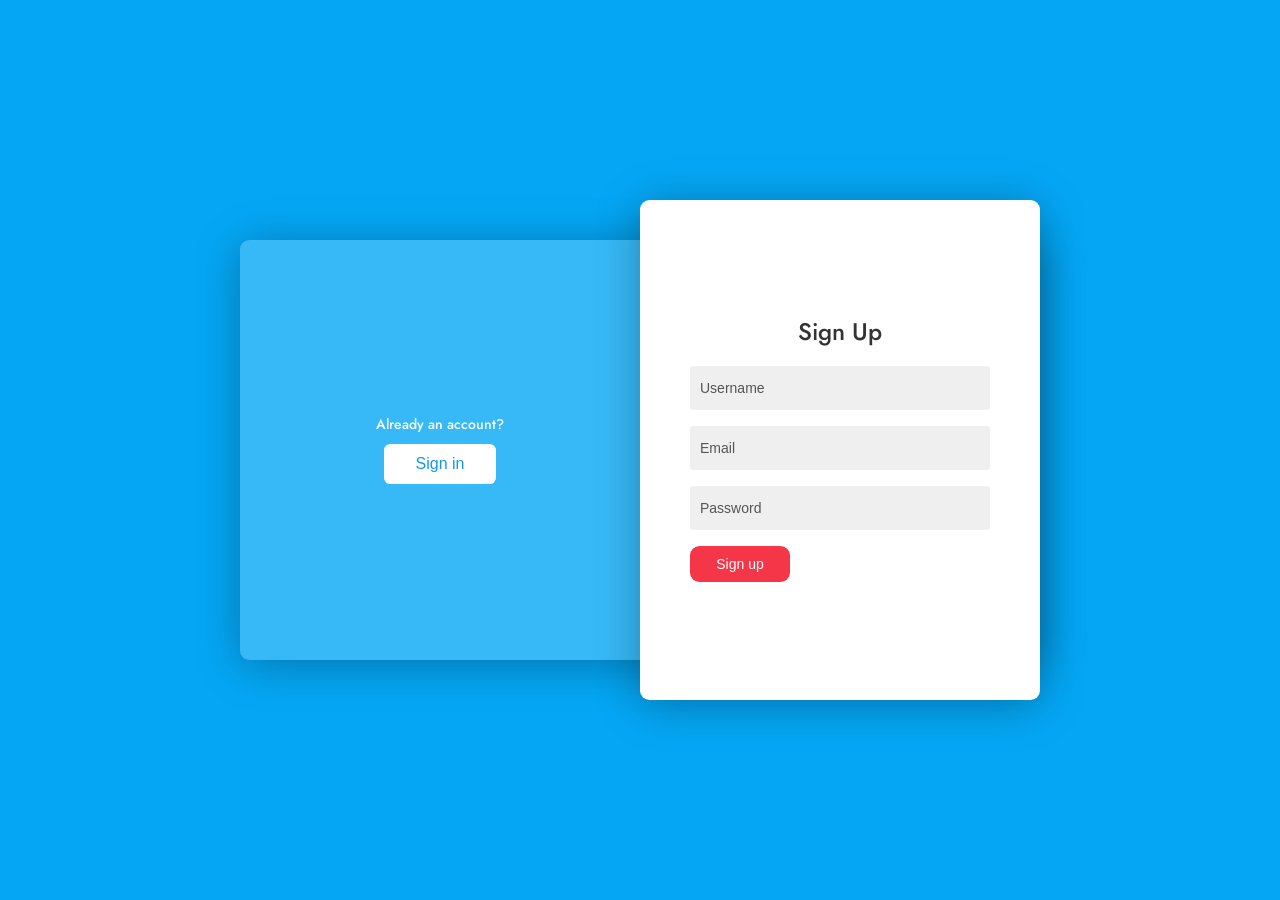
<file: public/layout/log.html>
<!DOCTYPE html>
<html class="no-js" lang="en">

<head>
    <meta charset="utf-8">
    <meta http-equiv="x-ua-compatible" content="ie=edge">
    <title>Adara - Modern & Multipurpose eCommerce Template</title>
    <meta name="description" content="">
    <meta name="viewport" content="width=device-width, initial-scale=1">

    <link rel="shortcut icon" type="image/x-icon" href="img/favicon.png">
    <!-- Place favicon.ico in the root directory -->

    <!-- CSS here -->
    <link rel="stylesheet" href="css/bootstrap.min.css">
    <link rel="stylesheet" href="css/animate.min.css">
    <link rel="stylesheet" href="css/magnific-popup.css">
    <link rel="stylesheet" href="css/fontawesome-all.min.css">
    <link rel="stylesheet" href="css/jquery.mCustomScrollbar.min.css">
    <link rel="stylesheet" href="css/bootstrap-datepicker.min.css">
    <link rel="stylesheet" href="css/swiper-bundle.min.css">
    <link rel="stylesheet" href="css/jquery-ui.min.css">
    <link rel="stylesheet" href="css/nice-select.css">
    <link rel="stylesheet" href="css/jarallax.css">
    <link rel="stylesheet" href="css/flaticon.css">
    <link rel="stylesheet" href="css/slick.css">
    <link rel="stylesheet" href="css/default.css">
    <link rel="stylesheet" href="css/style.css">
    <link rel="stylesheet" href="css/login-scss.css">
    <link rel="stylesheet" href="css/responsive.css">
</head>

<body>

    <div class="container-login">
        <div class="container__wrapper">
            <div class="login__wrapper">
                <div class="log__box log__login">
                    <h2>Already an account?</h2>
                    <button class="btn__login">Sign in</button>
                </div>
                <div class="log__box log__logup">
                    <h2>Don't have an account</h2>
                    <button class="btn__logup">Sign up</button>
                </div>
            </div>
            <div class="login__form active">
                <div class="log__form-form login__signin-form">
                    <h3>Sign In</h3>
                    <form action="">
                        <input type="email" name="email" id="" placeholder="Email">
                        <input type="password" name="password" placeholder="Password" id="">
                        <button>Sign in</button>
                        <a href="#" class="forgot">Forgot password</a>
                    </form>
                </div>
                <div class="log__form-form login__signup-form">
                    <h3>Sign Up</h3>
                    <form action="">
                        <input type="text" name="username" id="" placeholder="Username">
                        <input type="email" name="email" id="" placeholder="Email">
                        <input type="password" name="password" placeholder="Password" id="">
                        <button>Sign up</button>
                    </form>
                </div>
            </div>
        </div>
    </div>

</body>

<!-- JS here -->
<script src="js/vendor/jquery-3.5.0.min.js"></script>
<script src="js/popper.min.js"></script>
<script src="js/bootstrap.min.js"></script>
<script src="js/isotope.pkgd.min.js"></script>
<script src="js/imagesloaded.pkgd.min.js"></script>
<script src="js/jquery.magnific-popup.min.js"></script>
<script src="js/jquery.mCustomScrollbar.concat.min.js"></script>
<script src="js/bootstrap-datepicker.min.js"></script>
<script src="js/jquery.nice-select.min.js"></script>
<script src="js/jquery.countdown.min.js"></script>
<script src="js/swiper-bundle.min.js"></script>
<script src="js/jarallax.min.js"></script>
<script src="js/slick.min.js"></script>
<script src="js/wow.min.js"></script>
<script src="js/nav-tool.js"></script>
<script src="js/plugins.js"></script>
<script src="js/main.js"></script>
<script src="js/login.js"></script>

</html>
</file>
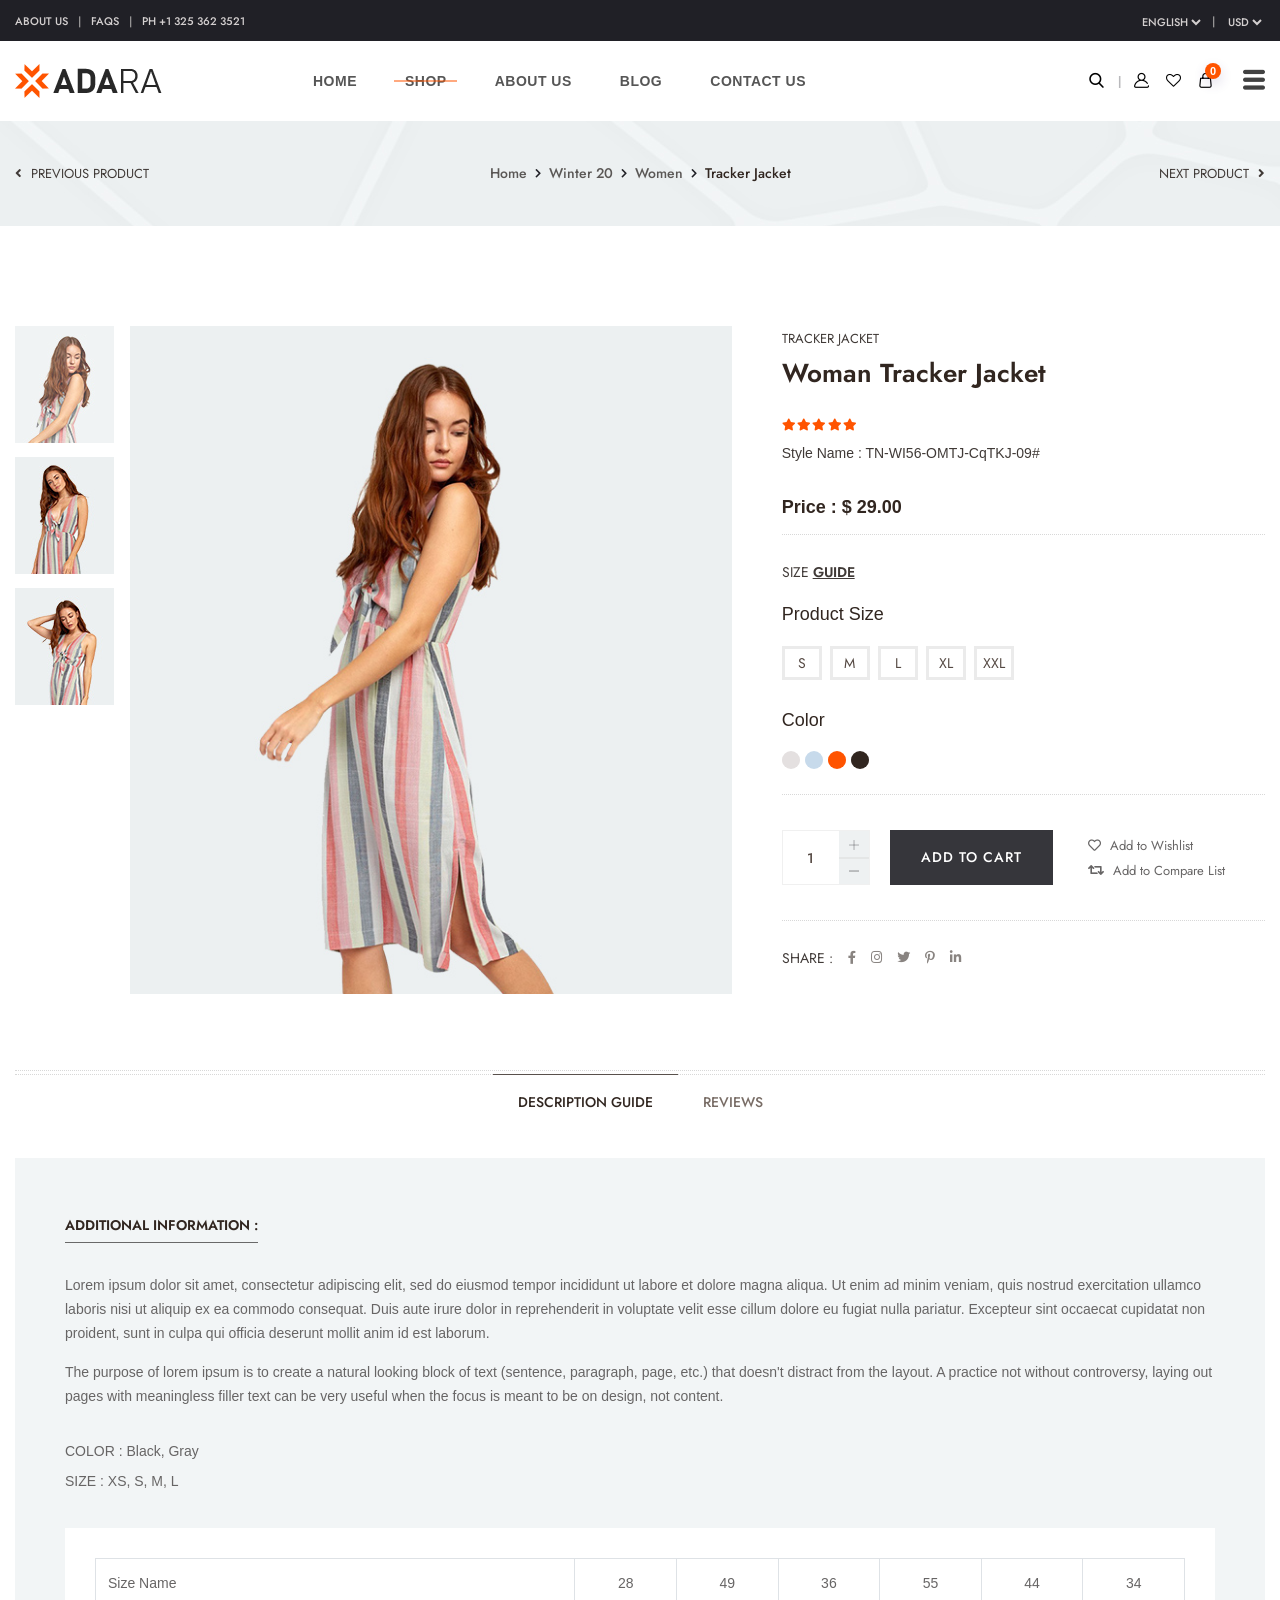
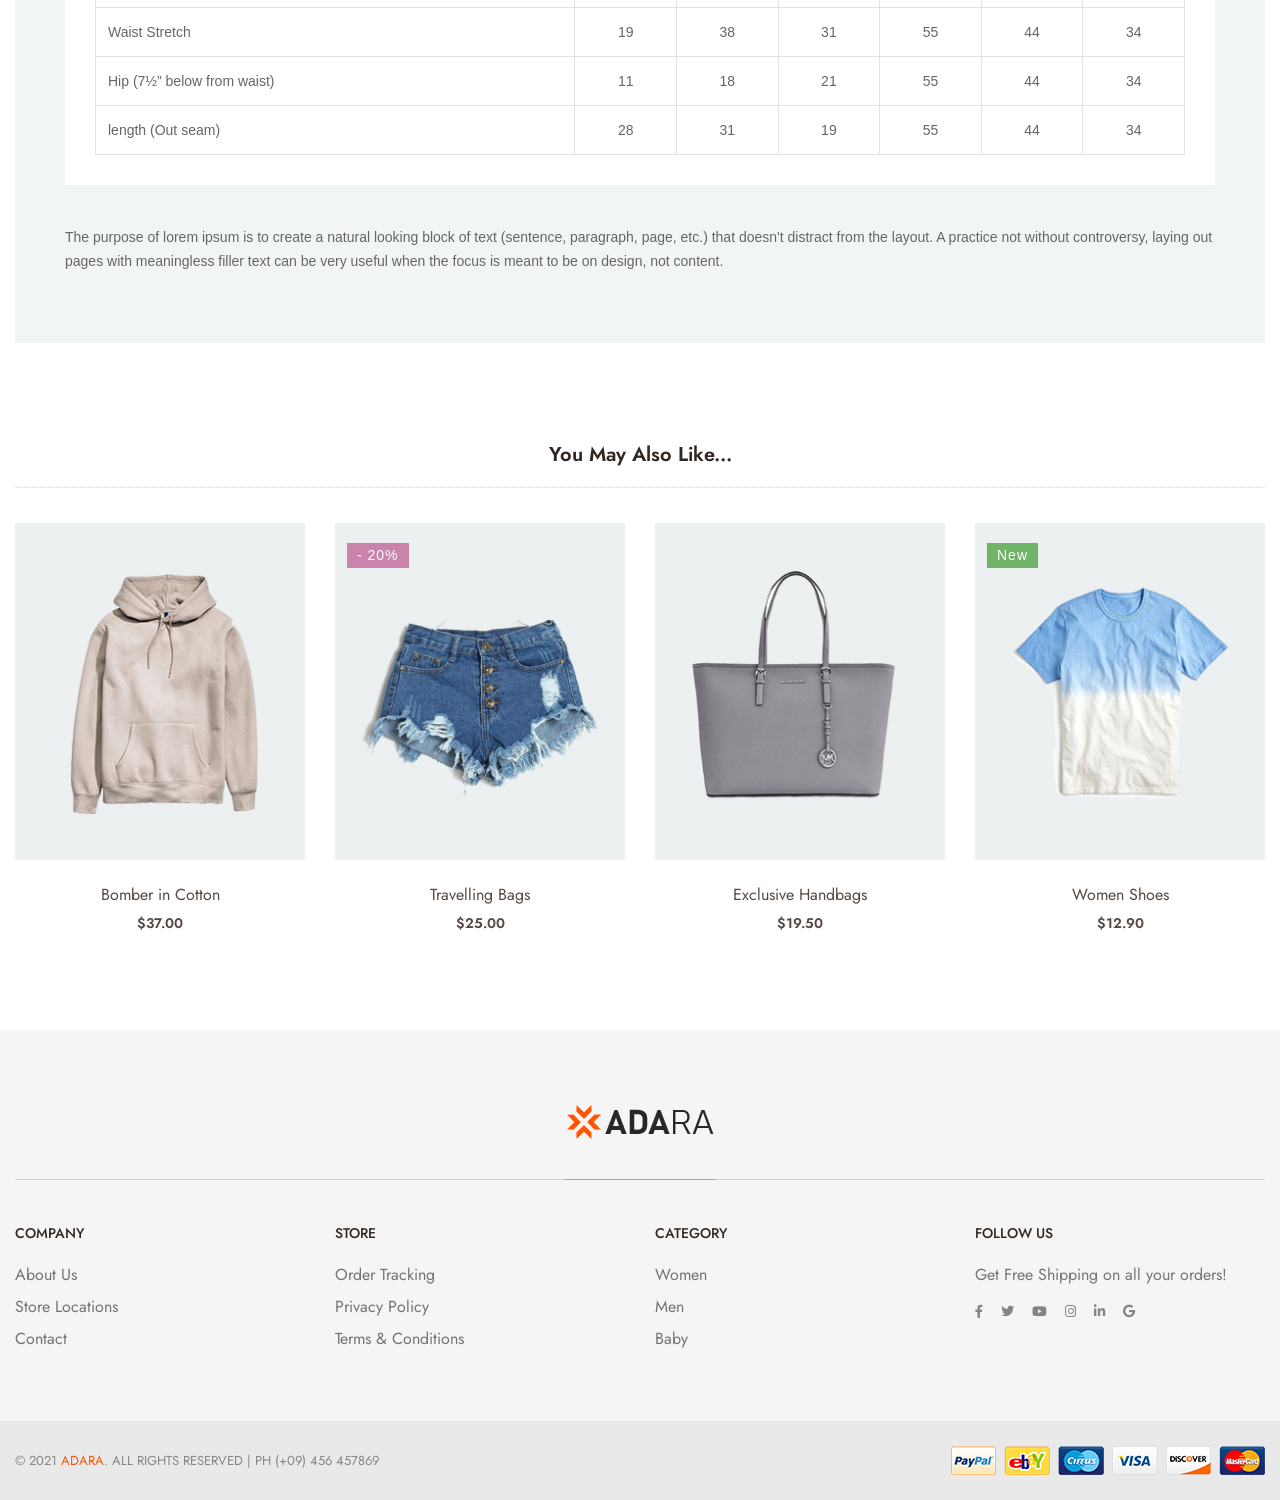
<file: public/layout/shop-details.html>
<!doctype html>
<html class="no-js" lang="en">

<!-- Mirrored from themepixer.com/demo/html/layout/layout/shop-details.html by HTTrack Website Copier/3.x [XR&CO'2014], Fri, 07 May 2021 08:07:46 GMT -->

<head>
    <meta charset="utf-8">
    <meta http-equiv="x-ua-compatible" content="ie=edge">
    <title>Adara - Modern & Multipurpose eCommerce Template</title>
    <meta name="description" content="">
    <meta name="viewport" content="width=device-width, initial-scale=1">

    <link rel="shortcut icon" type="image/x-icon" href="img/favicon.png">
    <!-- Place favicon.ico in the root directory -->

    <!-- CSS here -->
    <link rel="stylesheet" href="css/bootstrap.min.css">
    <link rel="stylesheet" href="css/animate.min.css">
    <link rel="stylesheet" href="css/magnific-popup.css">
    <link rel="stylesheet" href="css/fontawesome-all.min.css">
    <link rel="stylesheet" href="css/jquery.mCustomScrollbar.min.css">
    <link rel="stylesheet" href="css/bootstrap-datepicker.min.css">
    <link rel="stylesheet" href="css/swiper-bundle.min.css">
    <link rel="stylesheet" href="css/jquery-ui.min.css">
    <link rel="stylesheet" href="css/nice-select.css">
    <link rel="stylesheet" href="css/jarallax.css">
    <link rel="stylesheet" href="css/flaticon.css">
    <link rel="stylesheet" href="css/slick.css">
    <link rel="stylesheet" href="css/default.css">
    <link rel="stylesheet" href="css/style.css">
    <link rel="stylesheet" href="css/responsive.css">
</head>

<body>


    <!-- preloader  -->
    <div id="preloader">
        <div id="ctn-preloader" class="ctn-preloader">
            <div class="animation-preloader">
                <div class="spinner"></div>
            </div>
            <div class="loader">
                <div class="row">
                    <div class="col-3 loader-section section-left">
                        <div class="bg"></div>
                    </div>
                    <div class="col-3 loader-section section-left">
                        <div class="bg"></div>
                    </div>
                    <div class="col-3 loader-section section-right">
                        <div class="bg"></div>
                    </div>
                    <div class="col-3 loader-section section-right">
                        <div class="bg"></div>
                    </div>
                </div>
            </div>
        </div>
    </div>
    <!-- preloader end -->


    <!-- Scroll-top -->
    <button class="scroll-top scroll-to-target" data-target="html">
        <i class="fas fa-angle-up"></i>
    </button>
    <!-- Scroll-top-end-->

    <!-- header-area -->
    <header class="header-style-three">
        <div class="header-top-wrap">
            <div class="container custom-container-two">
                <div class="row align-items-center justify-content-center">
                    <div class="col-sm-6">
                        <div class="header-top-link">
                            <ul>
                                <li><a href="about-us.html">About US</a></li>
                                <li><a href="#">FAQS</a></li>
                                <li><a href="tel:123456789">PH +1 325 362 3521</a></li>
                            </ul>
                        </div>
                    </div>
                    <div class="col-sm-6">
                        <div class="header-top-right">
                            <div class="lang">
                                <select name="select">
                                    <option value="">English</option>
                                    <option value="">Spanish</option>
                                    <option value="">Turkish</option>
                                    <option value="">Russian</option>
                                    <option value="">Chinese</option>
                                </select>
                            </div>
                            <div class="currency">
                                <form action="#">
                                    <select name="select">
                                        <option value="">USD</option>
                                        <option value="">AUE</option>
                                        <option value="">SAR</option>
                                        <option value="">INR</option>
                                        <option value="">BDT</option>
                                    </select>
                                </form>
                            </div>
                        </div>
                    </div>
                </div>
            </div>
        </div>
        <div id="sticky-header" class="main-header menu-area">
            <div class="container custom-container-two">
                <div class="row">
                    <div class="col-12">
                        <div class="mobile-nav-toggler"><i class="fas fa-bars"></i></div>
                        <div class="menu-wrap">
                            <nav class="menu-nav show">
                                <div class="logo">
                                    <a href="index.html"><img src="img/logo/logo.png" alt="Logo"></a>
                                </div>
                                <div class="navbar-wrap main-menu d-none d-lg-flex">
                                    <ul class="navigation">
                                        <li class="menu-item-has-children has--mega--menu"><a href="#">Home</a>
                                            <ul class="mega--menu--wrap scroll">
                                                <li>
                                                    <a href="index.html">
                                                        <span class="img"><img src="img/home-demo/home_01.jpg"
                                                                alt=""></span>
                                                        <span class="text">Home style One</span>
                                                    </a>
                                                </li>
                                                <li>
                                                    <a href="index-2.html">
                                                        <span class="img"><img src="img/home-demo/home_02.jpg"
                                                                alt=""></span>
                                                        <span class="text">Home style Two</span>
                                                    </a>
                                                </li>
                                                <li>
                                                    <a href="index-3.html">
                                                        <span class="img"><img src="img/home-demo/home_03.jpg"
                                                                alt=""></span>
                                                        <span class="text">Home style Three</span>
                                                    </a>
                                                </li>
                                                <li>
                                                    <a href="index-4.html">
                                                        <span class="img"><img src="img/home-demo/home_04.jpg"
                                                                alt=""></span>
                                                        <span class="text">Home style four</span>
                                                    </a>
                                                </li>
                                                <li>
                                                    <a href="index-5.html">
                                                        <span class="img"><img src="img/home-demo/home_05.jpg"
                                                                alt=""></span>
                                                        <span class="text">Home style five</span>
                                                    </a>
                                                </li>
                                                <li>
                                                    <a href="index-6.html">
                                                        <span class="img"><img src="img/home-demo/home_06.jpg"
                                                                alt=""></span>
                                                        <span class="text">Home style six</span>
                                                    </a>
                                                </li>
                                                <li>
                                                    <a href="index-7.html">
                                                        <span class="img"><img src="img/home-demo/home_07.jpg"
                                                                alt=""></span>
                                                        <span class="text">Home style seven</span>
                                                    </a>
                                                </li>
                                                <li>
                                                    <a href="index-8.html">
                                                        <span class="img"><img src="img/home-demo/home_08.jpg"
                                                                alt=""></span>
                                                        <span class="text">Home style eight</span>
                                                    </a>
                                                </li>
                                                <li>
                                                    <a href="index-9.html">
                                                        <span class="img"><img src="img/home-demo/home_09.jpg"
                                                                alt=""></span>
                                                        <span class="text">Home style nine</span>
                                                    </a>
                                                </li>
                                            </ul>
                                        </li>
                                        <li class="active has--mega--menu"><a href="#">Shop</a>
                                            <ul class="mega-menu">
                                                <li class="mega-menu-wrap">
                                                    <ul class="mega-menu-col">
                                                        <li class="mega-title"><a href="shop.html">SHOP PAGES</a></li>
                                                        <li><a href="shop-sidebar.html">Right Sidebar</a></li>
                                                        <li><a href="shop-sidebar.html">Left Sidebar</a></li>
                                                        <li><a href="shop.html">Hidden sidebar</a></li>
                                                        <li><a href="shop.html">Filters area</a></li>
                                                        <li class="active"><a href="shop-details.html">Shop Details</a>
                                                        </li>
                                                        <li><a href="cart.html">Cart Page</a></li>
                                                        <li><a href="checkout.html">Checkout Page</a></li>
                                                    </ul>
                                                    <ul class="mega-menu-col">
                                                        <li class="mega-title"><a href="#">FEATURES</a></li>
                                                        <li><a href="shop-sidebar.html">Variable Product</a></li>
                                                        <li><a href="shop-sidebar.html">External Product</a></li>
                                                        <li><a href="shop-sidebar.html">Other Shop Pages</a></li>
                                                        <li><a href="shop-sidebar.html">Categories</a></li>
                                                        <li><a href="shop-sidebar.html">Collection</a></li>
                                                        <li><a href="shop-sidebar.html">LookBook</a></li>
                                                        <li><a href="cart.html">Shopping Cart</a></li>
                                                    </ul>
                                                    <ul class="mega-menu-col sub-cat-post">
                                                        <li>
                                                            <a href="shop-sidebar.html">
                                                                <img src="img/product/sub_menu_img01.jpg" alt="">
                                                                <span class="btn">Man Shop</span>
                                                            </a>
                                                        </li>
                                                    </ul>
                                                    <ul class="mega-menu-col sub-cat-post">
                                                        <li>
                                                            <a href="shop-sidebar.html">
                                                                <img src="img/product/sub_menu_img02.jpg" alt="">
                                                                <span class="btn">Women’s Shop</span>
                                                            </a>
                                                        </li>
                                                    </ul>
                                                </li>
                                            </ul>
                                        </li>
                                        <li><a href="about-us.html">About Us</a></li>
                                        <li class="menu-item-has-children"><a href="#">blog</a>
                                            <ul class="submenu">
                                                <li><a href="blog.html">Our Blog</a></li>
                                                <li><a href="blog-details.html">Blog Details</a></li>
                                            </ul>
                                        </li>
                                        <li><a href="contact.html">Contact Us</a></li>
                                    </ul>
                                </div>
                                <div class="header-action d-none d-md-block">
                                    <ul>
                                        <li class="header-search"><a href="#" data-toggle="modal"
                                                data-target="#search-modal"><i class="flaticon-search"></i></a></li>
                                        <li class="header-profile"><a href="#"><i class="flaticon-user"></i></a></li>
                                        <li class="header-wishlist"><a href="#"><i
                                                    class="flaticon-heart-shape-outline"></i></a></li>
                                        <li class="header-shop-cart"><a href="#"><i
                                                    class="flaticon-shopping-bag"></i><span>0</span></a>
                                            <ul class="minicart">
                                                <li class="d-flex align-items-start">
                                                    <div class="cart-img">
                                                        <a href="#"><img src="img/product/cart_p01.jpg" alt=""></a>
                                                    </div>
                                                    <div class="cart-content">
                                                        <h4><a href="#">Exclusive Winter Jackets</a></h4>
                                                        <div class="cart-price">
                                                            <span class="new">$229.9</span>
                                                            <span><del>$229.9</del></span>
                                                        </div>
                                                    </div>
                                                    <div class="del-icon">
                                                        <a href="#"><i class="far fa-trash-alt"></i></a>
                                                    </div>
                                                </li>
                                                <li class="d-flex align-items-start">
                                                    <div class="cart-img">
                                                        <a href="#"><img src="img/product/cart_p02.jpg" alt=""></a>
                                                    </div>
                                                    <div class="cart-content">
                                                        <h4><a href="#">Winter Jackets For Women</a></h4>
                                                        <div class="cart-price">
                                                            <span class="new">$229.9</span>
                                                            <span><del>$229.9</del></span>
                                                        </div>
                                                    </div>
                                                    <div class="del-icon">
                                                        <a href="#"><i class="far fa-trash-alt"></i></a>
                                                    </div>
                                                </li>
                                                <li>
                                                    <div class="total-price">
                                                        <span class="f-left">Total:</span>
                                                        <span class="f-right">$239.9</span>
                                                    </div>
                                                </li>
                                                <li>
                                                    <div class="checkout-link">
                                                        <a href="#">Shopping Cart</a>
                                                        <a class="black-color" href="#">Checkout</a>
                                                    </div>
                                                </li>
                                            </ul>
                                        </li>
                                        <li class="sidebar-toggle-btn"><a href="#" class="navSidebar-button"><i
                                                    class="flaticon-menu-button-of-three-horizontal-lines"></i></a></li>
                                    </ul>
                                </div>
                            </nav>
                        </div>
                        <!-- Mobile Menu  -->
                        <div class="mobile-menu">
                            <div class="close-btn"><i class="flaticon-targeting-cross"></i></div>
                            <nav class="menu-box">
                                <div class="nav-logo"><a href="index.html"><img src="img/logo/logo.png" alt=""
                                            title=""></a>
                                </div>
                                <div class="menu-outer">
                                    <ul class="navigation">
                                        <li class="menu-item-has-children"><a href="#">Home</a>
                                            <ul class="submenu">
                                                <li><a href="index.html">Home One</a></li>
                                                <li><a href="index-2.html">Home Two</a></li>
                                                <li><a href="index-3.html">Home Three</a></li>
                                                <li><a href="index-4.html">Home Four</a></li>
                                                <li><a href="index-5.html">Home Five</a></li>
                                                <li><a href="index-6.html">Home Six</a></li>
                                                <li><a href="index-7.html">Home Seven</a></li>
                                                <li><a href="index-8.html">Home Eight</a></li>
                                                <li><a href="index-9.html">Home Nine</a></li>
                                            </ul>
                                        </li>
                                        <li class="active menu-item-has-children"><a href="#">Shop</a>
                                            <ul class="submenu">
                                                <li><a href="shop.html">Shop Page</a></li>
                                                <li><a href="shop-sidebar.html">Shop Sidebar</a></li>
                                                <li class="active"><a href="shop-details.html">Shop Details</a></li>
                                                <li><a href="cart.html">Cart Page</a></li>
                                                <li><a href="cart.html">Checkout Page</a></li>
                                            </ul>
                                        </li>
                                        <li><a href="about-us.html">About Us</a></li>
                                        <li class="menu-item-has-children"><a href="#">blog</a>
                                            <ul class="submenu">
                                                <li><a href="blog.html">Our Blog</a></li>
                                                <li><a href="blog-details.html">Blog Details</a></li>
                                            </ul>
                                        </li>
                                        <li><a href="contact.html">Contact Us</a></li>
                                    </ul>
                                </div>
                                <div class="social-links">
                                    <ul class="clearfix">
                                        <li><a href="#"><span class="fab fa-twitter"></span></a></li>
                                        <li><a href="#"><span class="fab fa-facebook-square"></span></a></li>
                                        <li><a href="#"><span class="fab fa-pinterest-p"></span></a></li>
                                        <li><a href="#"><span class="fab fa-instagram"></span></a></li>
                                        <li><a href="#"><span class="fab fa-youtube"></span></a></li>
                                    </ul>
                                </div>
                            </nav>
                        </div>
                        <div class="menu-backdrop"></div>
                        <!-- End Mobile Menu -->
                    </div>
                </div>
            </div>
        </div>

        <!-- Modal Search -->
        <div class="modal fade" id="search-modal" tabindex="-1" role="dialog" aria-hidden="true">
            <div class="modal-dialog" role="document">
                <div class="modal-content">
                    <form>
                        <input type="text" placeholder="Search here...">
                        <button><i class="flaticon-search"></i></button>
                    </form>
                </div>
            </div>
        </div>
        <!-- Modal Search-end -->

        <!-- off-canvas-start -->
        <div class="sidebar-off-canvas info-group">
            <div class="off-canvas-overlay"></div>
            <div class="off-canvas-widget scroll">
                <div class="sidebar-widget-container">
                    <div class="off-canvas-heading">
                        <a href="#" class="close-side-widget">
                            <span class="flaticon-targeting-cross"></span>
                        </a>
                    </div>
                    <div class="sidebar-textwidget">
                        <div class="sidebar-info-contents">
                            <div class="content-inner">
                                <div class="logo mb-30">
                                    <a href="index.html"><img src="img/logo/logo.png" alt=""></a>
                                </div>
                                <div class="content-box">
                                    <p>WooCommerce and WordPress are both free, open source software reasons many ...
                                    </p>
                                </div>
                                <div class="contact-info">
                                    <h4 class="title">CONTACT US</h4>
                                    <ul>
                                        <li><span class="flaticon-phone-call"></span><a href="tel:123456789">+9 325 444
                                                0000</a></li>
                                        <li><span class="flaticon-email"></span><a
                                                href="mailto:adara@info.com">adara@info.com</a></li>
                                        <li><span class="flaticon-place"></span>71 Park Lan Street 2355 NY</li>
                                    </ul>
                                </div>
                                <div class="oc-newsletter">
                                    <h4 class="title">NEWSLETTER</h4>
                                    <p>Fill your email below to subscribe to my newsletter</p>
                                    <form action="#">
                                        <input type="email" placeholder="Email...">
                                        <button class="btn">Subscribe</button>
                                    </form>
                                </div>
                                <div class="oc-social">
                                    <ul>
                                        <li><a href="#"><i class="fab fa-facebook-f"></i></a></li>
                                        <li><a href="#"><i class="fab fa-twitter"></i></a></li>
                                        <li><a href="#"><i class="fab fa-youtube"></i></a></li>
                                        <li><a href="#"><i class="fab fa-instagram"></i></a></li>
                                        <li><a href="#"><i class="fab fa-linkedin-in"></i></a></li>
                                        <li><a href="#"><i class="fab fa-google"></i></a></li>
                                    </ul>
                                </div>
                                <div class="oc-bottom">
                                    <div class="currency">
                                        <form action="#">
                                            <label>Currency</label>
                                            <select name="select">
                                                <option value="">USD</option>
                                                <option value="">AUE</option>
                                                <option value="">SAR</option>
                                                <option value="">INR</option>
                                                <option value="">BDT</option>
                                            </select>
                                        </form>
                                    </div>
                                    <div class="language">
                                        <form action="#">
                                            <label>Language</label>
                                            <select name="select">
                                                <option value="">English</option>
                                                <option value="">Spanish</option>
                                                <option value="">Turkish</option>
                                                <option value="">Russian</option>
                                                <option value="">Chinese</option>
                                            </select>
                                        </form>
                                    </div>
                                </div>
                            </div>
                        </div>
                    </div>
                </div>
            </div>
        </div>
        <!-- off-canvas-end -->

    </header>
    <!-- header-area-end -->

    <!-- main-area -->
    <main>

        <!-- breadcrumb-area -->
        <div class="breadcrumb-area breadcrumb-style-two" data-background="img/bg/s_breadcrumb_bg01.jpg">
            <div class="container">
                <div class="row">
                    <div class="col-lg-3 d-none d-lg-block">
                        <div class="previous-product">
                            <a href="shop-details.html"><i class="fas fa-angle-left"></i> previous product</a>
                        </div>
                    </div>
                    <div class="col-lg-6">
                        <div class="breadcrumb-content">
                            <nav aria-label="breadcrumb">
                                <ol class="breadcrumb">
                                    <li class="breadcrumb-item"><a href="index.html">Home</a></li>
                                    <li class="breadcrumb-item"><a href="shop.html">Winter 20</a></li>
                                    <li class="breadcrumb-item"><a href="shop.html">Women</a></li>
                                    <li class="breadcrumb-item active" aria-current="page">Tracker Jacket</li>
                                </ol>
                            </nav>
                        </div>
                    </div>
                    <div class="col-lg-3 d-none d-lg-block">
                        <div class="next-product">
                            <a href="shop-details.html">Next product <i class="fas fa-angle-right"></i></a>
                        </div>
                    </div>
                </div>
            </div>
        </div>
        <!-- breadcrumb-area-end -->

        <!-- shop-details-area -->
        <section class="shop-details-area pt-100 pb-95">
            <div class="container">
                <div class="row">
                    <div class="col-lg-7">
                        <div class="shop-details-flex-wrap">
                            <div class="shop-details-nav-wrap">
                                <ul class="nav nav-tabs" id="myTab" role="tablist">
                                    <li class="nav-item" role="presentation">
                                        <a class="nav-link active" id="item-one-tab" data-toggle="tab" href="#item-one"
                                            role="tab" aria-controls="item-one" aria-selected="true"><img
                                                src="img/product/sd_nav_img01.jpg" alt=""></a>
                                    </li>
                                    <li class="nav-item" role="presentation">
                                        <a class="nav-link" id="item-two-tab" data-toggle="tab" href="#item-two"
                                            role="tab" aria-controls="item-two" aria-selected="false"><img
                                                src="img/product/sd_nav_img02.jpg" alt=""></a>
                                    </li>
                                    <li class="nav-item" role="presentation">
                                        <a class="nav-link" id="item-three-tab" data-toggle="tab" href="#item-three"
                                            role="tab" aria-controls="item-three" aria-selected="false"><img
                                                src="img/product/sd_nav_img03.jpg" alt=""></a>
                                    </li>
                                </ul>
                            </div>
                            <div class="shop-details-img-wrap">
                                <div class="tab-content" id="myTabContent">
                                    <div class="tab-pane fade show active" id="item-one" role="tabpanel"
                                        aria-labelledby="item-one-tab">
                                        <div class="shop-details-img">
                                            <img src="img/product/shop_details_img01.jpg" alt="">
                                        </div>
                                    </div>
                                    <div class="tab-pane fade" id="item-two" role="tabpanel"
                                        aria-labelledby="item-two-tab">
                                        <div class="shop-details-img">
                                            <img src="img/product/shop_details_img02.jpg" alt="">
                                        </div>
                                    </div>
                                    <div class="tab-pane fade" id="item-three" role="tabpanel"
                                        aria-labelledby="item-three-tab">
                                        <div class="shop-details-img">
                                            <img src="img/product/shop_details_img03.jpg" alt="">
                                        </div>
                                    </div>
                                </div>
                            </div>
                        </div>
                    </div>
                    <div class="col-lg-5">
                        <div class="shop-details-content">
                            <a href="#" class="product-cat">Tracker Jacket</a>
                            <h3 class="title">Woman Tracker Jacket</h3>
                            <div class="rating">
                                <i class="fas fa-star"></i>
                                <i class="fas fa-star"></i>
                                <i class="fas fa-star"></i>
                                <i class="fas fa-star"></i>
                                <i class="fas fa-star"></i>
                            </div>
                            <p class="style-name">Style Name : TN-WI56-OMTJ-CqTKJ-09#</p>
                            <div class="price">Price : $ 29.00</div>
                            <div class="product-details-info">
                                <span>Size <a href="#">Guide</a></span>
                                <div class="sidebar-product-size mb-30">
                                    <h4 class="widget-title">Product Size</h4>
                                    <div class="shop-size-list">
                                        <ul>
                                            <li><a href="#">S</a></li>
                                            <li><a href="#">M</a></li>
                                            <li><a href="#">L</a></li>
                                            <li><a href="#">XL</a></li>
                                            <li><a href="#">XXL</a></li>
                                        </ul>
                                    </div>
                                </div>
                                <div class="sidebar-product-color">
                                    <h4 class="widget-title">Color</h4>
                                    <div class="shop-color-list">
                                        <ul>
                                            <li></li>
                                            <li></li>
                                            <li></li>
                                            <li></li>
                                        </ul>
                                    </div>
                                </div>
                            </div>
                            <div class="perched-info">
                                <div class="cart-plus-minus">
                                    <form action="#" class="num-block">
                                        <input type="text" class="in-num" value="1" readonly="">
                                        <div class="qtybutton-box">
                                            <span class="plus"><img src="img/icon/plus.png" alt=""></span>
                                            <span class="minus dis"><img src="img/icon/minus.png" alt=""></span>
                                        </div>
                                    </form>
                                </div>
                                <a href="#" class="btn">add to cart</a>
                                <div class="wishlist-compare">
                                    <ul>
                                        <li><a href="#"><i class="far fa-heart"></i> Add to Wishlist</a></li>
                                        <li><a href="#"><i class="fas fa-retweet"></i> Add to Compare List</a></li>
                                    </ul>
                                </div>
                            </div>
                            <div class="product-details-share">
                                <ul>
                                    <li>Share :</li>
                                    <li><a href="#"><i class="fab fa-facebook-f"></i></a></li>
                                    <li><a href="#"><i class="fab fa-instagram"></i></a></li>
                                    <li><a href="#"><i class="fab fa-twitter"></i></a></li>
                                    <li><a href="#"><i class="fab fa-pinterest-p"></i></a></li>
                                    <li><a href="#"><i class="fab fa-linkedin-in"></i></a></li>
                                </ul>
                            </div>
                        </div>
                    </div>
                </div>
                <div class="row">
                    <div class="col-12">
                        <div class="product-desc-wrap">
                            <ul class="nav nav-tabs" role="tablist">
                                <li class="nav-item" role="presentation">
                                    <a class="nav-link active" id="description-tab" data-toggle="tab"
                                        href="#description" role="tab" aria-controls="description"
                                        aria-selected="true">Description Guide</a>
                                </li>
                                <li class="nav-item" role="presentation">
                                    <a class="nav-link" id="reviews-tab" data-toggle="tab" href="#reviews" role="tab"
                                        aria-controls="reviews" aria-selected="false">Reviews</a>
                                </li>
                            </ul>
                            <div class="tab-content">
                                <div class="tab-pane fade show active" id="description" role="tabpanel"
                                    aria-labelledby="description-tab">
                                    <div class="product-desc-title mb-30">
                                        <h4 class="title">Additional information :</h4>
                                    </div>
                                    <p>Lorem ipsum dolor sit amet, consectetur adipiscing elit, sed do eiusmod tempor
                                        incididunt ut labore et dolore magna
                                        aliqua. Ut enim ad minim veniam, quis nostrud exercitation ullamco laboris nisi
                                        ut aliquip ex ea commodo consequat. Duis
                                        aute irure dolor in reprehenderit in voluptate velit esse cillum dolore eu
                                        fugiat nulla pariatur. Excepteur sint
                                        occaecat cupidatat non proident, sunt in culpa qui officia deserunt mollit anim
                                        id est laborum.</p>
                                    <p>The purpose of lorem ipsum is to create a natural looking block of text
                                        (sentence, paragraph, page, etc.) that doesn't
                                        distract from the layout. A practice not without controversy, laying out pages
                                        with meaningless filler text can be very
                                        useful when the focus is meant to be on design, not content.</p>
                                    <div class="color-size-info">
                                        <ul>
                                            <li><span>COLOR :</span> Black, Gray</li>
                                            <li><span>SIZE :</span> XS, S, M, L</li>
                                        </ul>
                                    </div>
                                    <div class="additional-table">
                                        <div class="table-responsive">
                                            <table class="table table-bordered">
                                                <tbody>
                                                    <tr>
                                                        <th scope="row">Size Name</th>
                                                        <td>28</td>
                                                        <td>49</td>
                                                        <td>36</td>
                                                        <td>55</td>
                                                        <td>44</td>
                                                        <td>34</td>
                                                    </tr>
                                                    <tr>
                                                        <th scope="row">Waist Stretch</th>
                                                        <td>19</td>
                                                        <td>38</td>
                                                        <td>31</td>
                                                        <td>55</td>
                                                        <td>44</td>
                                                        <td>34</td>
                                                    </tr>
                                                    <tr>
                                                        <th scope="row">Hip (7½” below from waist)</th>
                                                        <td>11</td>
                                                        <td>18</td>
                                                        <td>21</td>
                                                        <td>55</td>
                                                        <td>44</td>
                                                        <td>34</td>
                                                    </tr>
                                                    <tr>
                                                        <th scope="row">length (Out seam)</th>
                                                        <td>28</td>
                                                        <td>31</td>
                                                        <td>19</td>
                                                        <td>55</td>
                                                        <td>44</td>
                                                        <td>34</td>
                                                    </tr>
                                                </tbody>
                                            </table>
                                        </div>
                                    </div>
                                    <p>The purpose of lorem ipsum is to create a natural looking block of text
                                        (sentence, paragraph, page, etc.) that doesn't
                                        distract from the layout. A practice not without controversy, laying out pages
                                        with meaningless filler text can be very
                                        useful when the focus is meant to be on design, not content.</p>
                                </div>
                                <div class="tab-pane fade" id="reviews" role="tabpanel" aria-labelledby="reviews-tab">
                                    <div class="product-desc-title mb-30">
                                        <h4 class="title">Reviews (0) :</h4>
                                    </div>
                                    <p>Your email address will not be published. Required fields are marked</p>
                                    <p class="adara-review-title">Be the first to review “Adara”</p>
                                    <div class="review-rating">
                                        <span>Your rating *</span>
                                        <div class="rating">
                                            <i class="fas fa-star"></i>
                                            <i class="fas fa-star"></i>
                                            <i class="fas fa-star"></i>
                                            <i class="fas fa-star"></i>
                                            <i class="fas fa-star"></i>
                                        </div>
                                    </div>
                                    <form action="#" class="comment-form review-form">
                                        <span>Your review *</span>
                                        <textarea name="message" id="comment-message"
                                            placeholder="Your Comment"></textarea>
                                        <div class="row">
                                            <div class="col-md-6">
                                                <input type="text" placeholder="Your Name*">
                                            </div>
                                            <div class="col-md-6">
                                                <input type="email" placeholder="Your Email*">
                                            </div>
                                        </div>
                                        <div class="comment-check-box">
                                            <input type="checkbox" id="comment-check">
                                            <label for="comment-check">Save my name and email in this browser for the
                                                next time I comment.</label>
                                        </div>
                                        <button class="btn">Submit</button>
                                    </form>
                                </div>
                            </div>
                        </div>
                    </div>
                </div>
                <div class="related-product-wrap">
                    <div class="row">
                        <div class="col-12">
                            <div class="related-product-title">
                                <h4 class="title">You May Also Like...</h4>
                            </div>
                        </div>
                    </div>
                    <div class="row related-product-active">
                        <div class="col-xl-3">
                            <div class="new-arrival-item text-center">
                                <div class="thumb mb-25">
                                    <a href="shop-details.html"><img src="img/product/n_arrival_product01.jpg"
                                            alt=""></a>
                                    <div class="product-overlay-action">
                                        <ul>
                                            <li><a href="cart.html"><i class="far fa-heart"></i></a></li>
                                            <li><a href="shop-details.html"><i class="far fa-eye"></i></a></li>
                                        </ul>
                                    </div>
                                </div>
                                <div class="content">
                                    <h5><a href="shop-details.html">Bomber in Cotton</a></h5>
                                    <span class="price">$37.00</span>
                                </div>
                            </div>
                        </div>
                        <div class="col-xl-3">
                            <div class="new-arrival-item text-center">
                                <div class="thumb mb-25">
                                    <div class="discount-tag">- 20%</div>
                                    <a href="shop-details.html"><img src="img/product/n_arrival_product02.jpg"
                                            alt=""></a>
                                    <div class="product-overlay-action">
                                        <ul>
                                            <li><a href="cart.html"><i class="far fa-heart"></i></a></li>
                                            <li><a href="shop-details.html"><i class="far fa-eye"></i></a></li>
                                        </ul>
                                    </div>
                                </div>
                                <div class="content">
                                    <h5><a href="shop-details.html">Travelling Bags</a></h5>
                                    <span class="price">$25.00</span>
                                </div>
                            </div>
                        </div>
                        <div class="col-xl-3">
                            <div class="new-arrival-item text-center">
                                <div class="thumb mb-25">
                                    <a href="shop-details.html"><img src="img/product/n_arrival_product03.jpg"
                                            alt=""></a>
                                    <div class="product-overlay-action">
                                        <ul>
                                            <li><a href="cart.html"><i class="far fa-heart"></i></a></li>
                                            <li><a href="shop-details.html"><i class="far fa-eye"></i></a></li>
                                        </ul>
                                    </div>
                                </div>
                                <div class="content">
                                    <h5><a href="shop-details.html">Exclusive Handbags</a></h5>
                                    <span class="price">$19.50</span>
                                </div>
                            </div>
                        </div>
                        <div class="col-xl-3">
                            <div class="new-arrival-item text-center">
                                <div class="thumb mb-25">
                                    <div class="discount-tag new">New</div>
                                    <a href="shop-details.html"><img src="img/product/n_arrival_product04.jpg"
                                            alt=""></a>
                                    <div class="product-overlay-action">
                                        <ul>
                                            <li><a href="cart.html"><i class="far fa-heart"></i></a></li>
                                            <li><a href="shop-details.html"><i class="far fa-eye"></i></a></li>
                                        </ul>
                                    </div>
                                </div>
                                <div class="content">
                                    <h5><a href="shop-details.html">Women Shoes</a></h5>
                                    <span class="price">$12.90</span>
                                </div>
                            </div>
                        </div>
                    </div>
                </div>
            </div>
        </section>
        <!-- shop-details-area-end -->

    </main>
    <!-- main-area-end -->


    <!-- footer-area -->
    <footer class="gray-bg footer-style-two footer-style-three pt-75">
        <div class="container">
            <div class="footer-top-wrap">
                <div class="row">
                    <div class="col-12">
                        <div class="footer-logo">
                            <a href="index.html"><img src="img/logo/logo.png" alt=""></a>
                        </div>
                    </div>
                </div>
            </div>
            <div class="footer-middle-wrap pt-45 pb-20">
                <div class="row">
                    <div class="col-lg-3 col-sm-6">
                        <div class="footer-widget mb-50">
                            <h4 class="fw-title">COMPANY</h4>
                            <div class="fw-link">
                                <ul>
                                    <li><a href="about-us.html">About Us</a></li>
                                    <li><a href="shop.html">Store Locations</a></li>
                                    <li><a href="contact.html">Contact</a></li>
                                </ul>
                            </div>
                        </div>
                    </div>
                    <div class="col-lg-3 col-sm-6">
                        <div class="footer-widget mb-50">
                            <h4 class="fw-title">STORE</h4>
                            <div class="fw-link">
                                <ul>
                                    <li><a href="#">Order Tracking</a></li>
                                    <li><a href="#">Privacy Policy</a></li>
                                    <li><a href="#">Terms & Conditions</a></li>
                                </ul>
                            </div>
                        </div>
                    </div>
                    <div class="col-lg-3 col-sm-6">
                        <div class="footer-widget mb-50">
                            <h4 class="fw-title">Category</h4>
                            <div class="fw-link">
                                <ul>
                                    <li><a href="shop-sidebar.html">Women</a></li>
                                    <li><a href="shop-sidebar.html">Men</a></li>
                                    <li><a href="shop-sidebar.html">Baby</a></li>
                                </ul>
                            </div>
                        </div>
                    </div>
                    <div class="col-lg-3 col-sm-6">
                        <div class="footer-widget mb-50">
                            <h4 class="fw-title">FOLLOW US</h4>
                            <div class="footer-text">
                                <p>Get Free Shipping on all your orders!</p>
                                <div class="footer-social">
                                    <ul>
                                        <li><a href="#"><i class="fab fa-facebook-f"></i></a></li>
                                        <li><a href="#"><i class="fab fa-twitter"></i></a></li>
                                        <li><a href="#"><i class="fab fa-youtube"></i></a></li>
                                        <li><a href="#"><i class="fab fa-instagram"></i></a></li>
                                        <li><a href="#"><i class="fab fa-linkedin-in"></i></a></li>
                                        <li><a href="#"><i class="fab fa-google"></i></a></li>
                                    </ul>
                                </div>
                            </div>
                        </div>
                    </div>
                </div>
            </div>
        </div>
        <div class="copyright-wrap">
            <div class="container">
                <div class="row align-items-center">
                    <div class="col-lg-6">
                        <div class="copyright-text">
                            <p>&copy; 2021 <a href="index.html">adara</a>. All Rights Reserved | Ph (+09) 456 457869</p>
                        </div>
                    </div>
                    <div class="col-lg-6">
                        <div class="pay-method-img">
                            <img src="img/images/payment_method_img.png" alt="">
                        </div>
                    </div>
                </div>
            </div>
        </div>
    </footer>
    <!-- footer-area-end -->





    <!-- JS here -->
    <script src="js/vendor/jquery-3.5.0.min.js"></script>
    <script src="js/popper.min.js"></script>
    <script src="js/bootstrap.min.js"></script>
    <script src="js/isotope.pkgd.min.js"></script>
    <script src="js/imagesloaded.pkgd.min.js"></script>
    <script src="js/jquery.magnific-popup.min.js"></script>
    <script src="js/jquery.mCustomScrollbar.concat.min.js"></script>
    <script src="js/bootstrap-datepicker.min.js"></script>
    <script src="js/jquery.nice-select.min.js"></script>
    <script src="js/jquery.countdown.min.js"></script>
    <script src="js/swiper-bundle.min.js"></script>
    <script src="js/jarallax.min.js"></script>
    <script src="js/slick.min.js"></script>
    <script src="js/wow.min.js"></script>
    <script src="js/nav-tool.js"></script>
    <script src="js/plugins.js"></script>
    <script src="js/main.js"></script>
</body>

<!-- Mirrored from themepixer.com/demo/html/layout/layout/shop-details.html by HTTrack Website Copier/3.x [XR&CO'2014], Fri, 07 May 2021 08:07:57 GMT -->

</html>
</file>
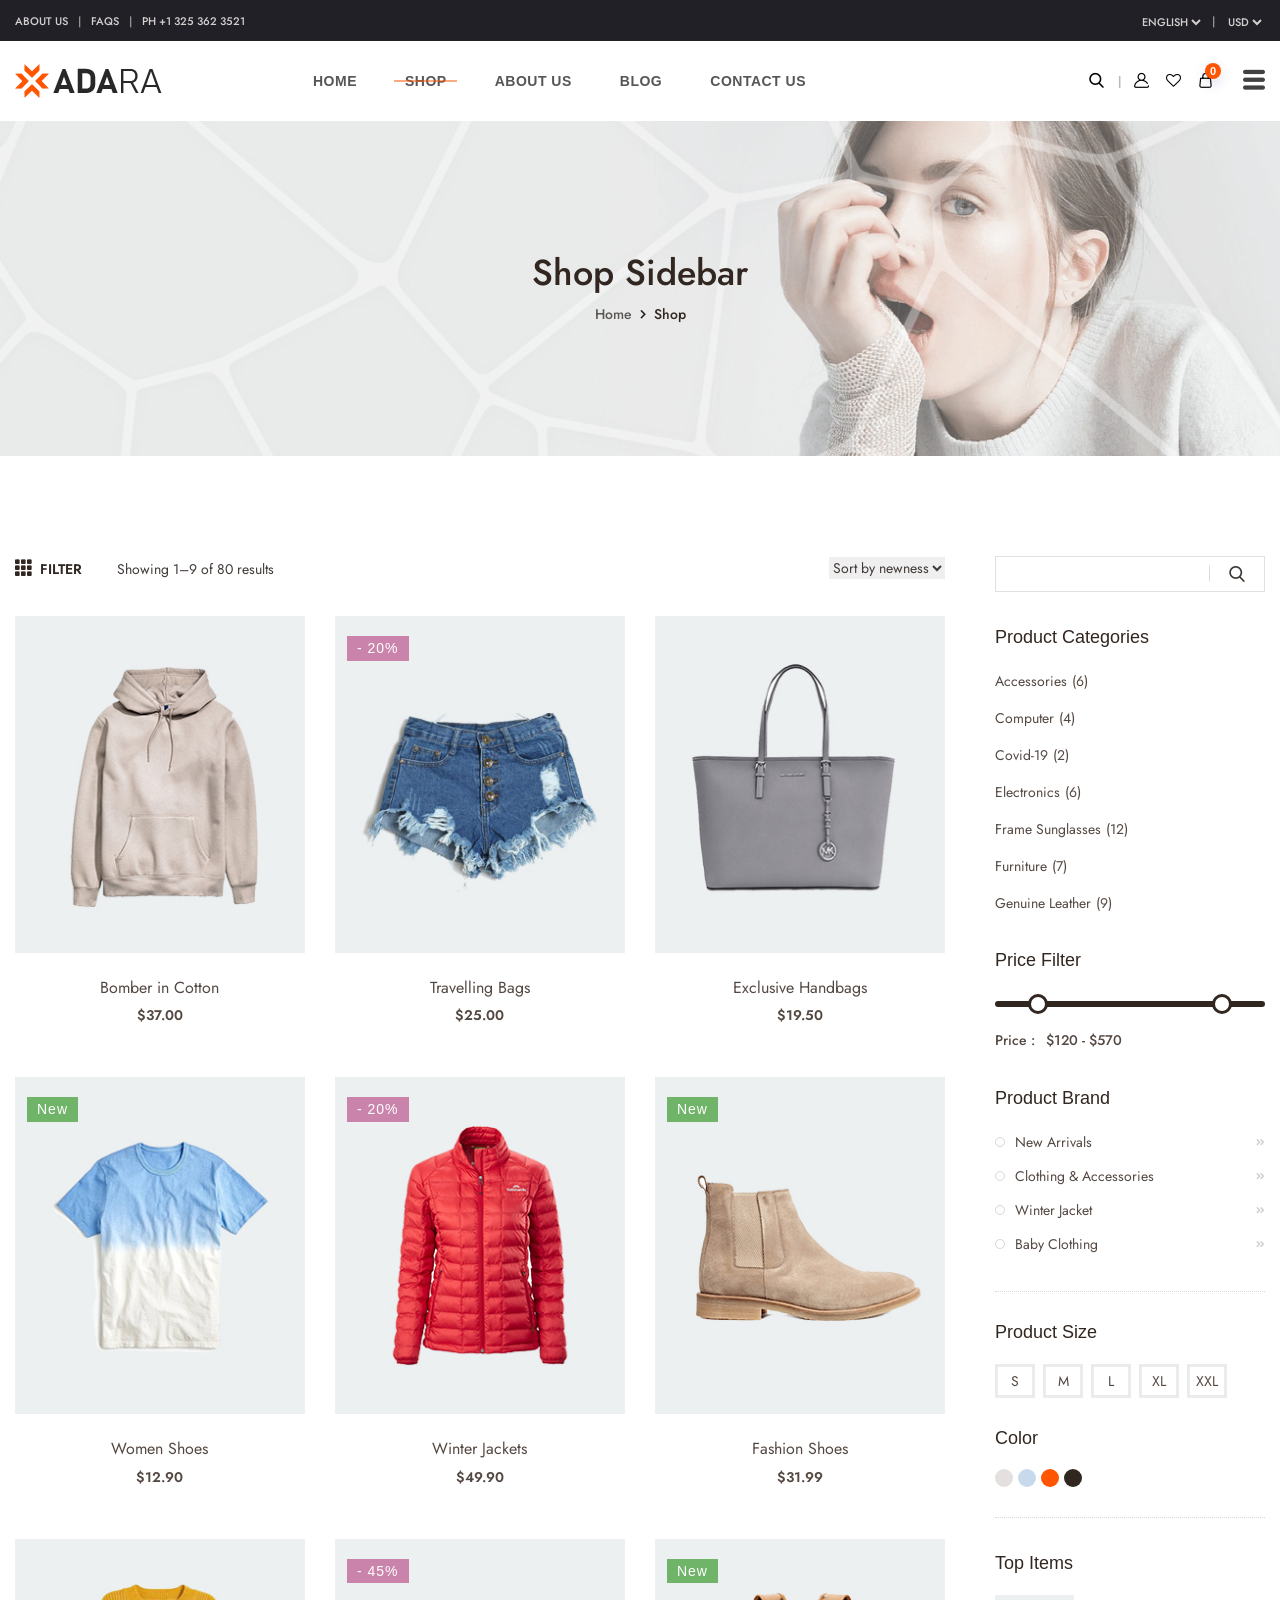
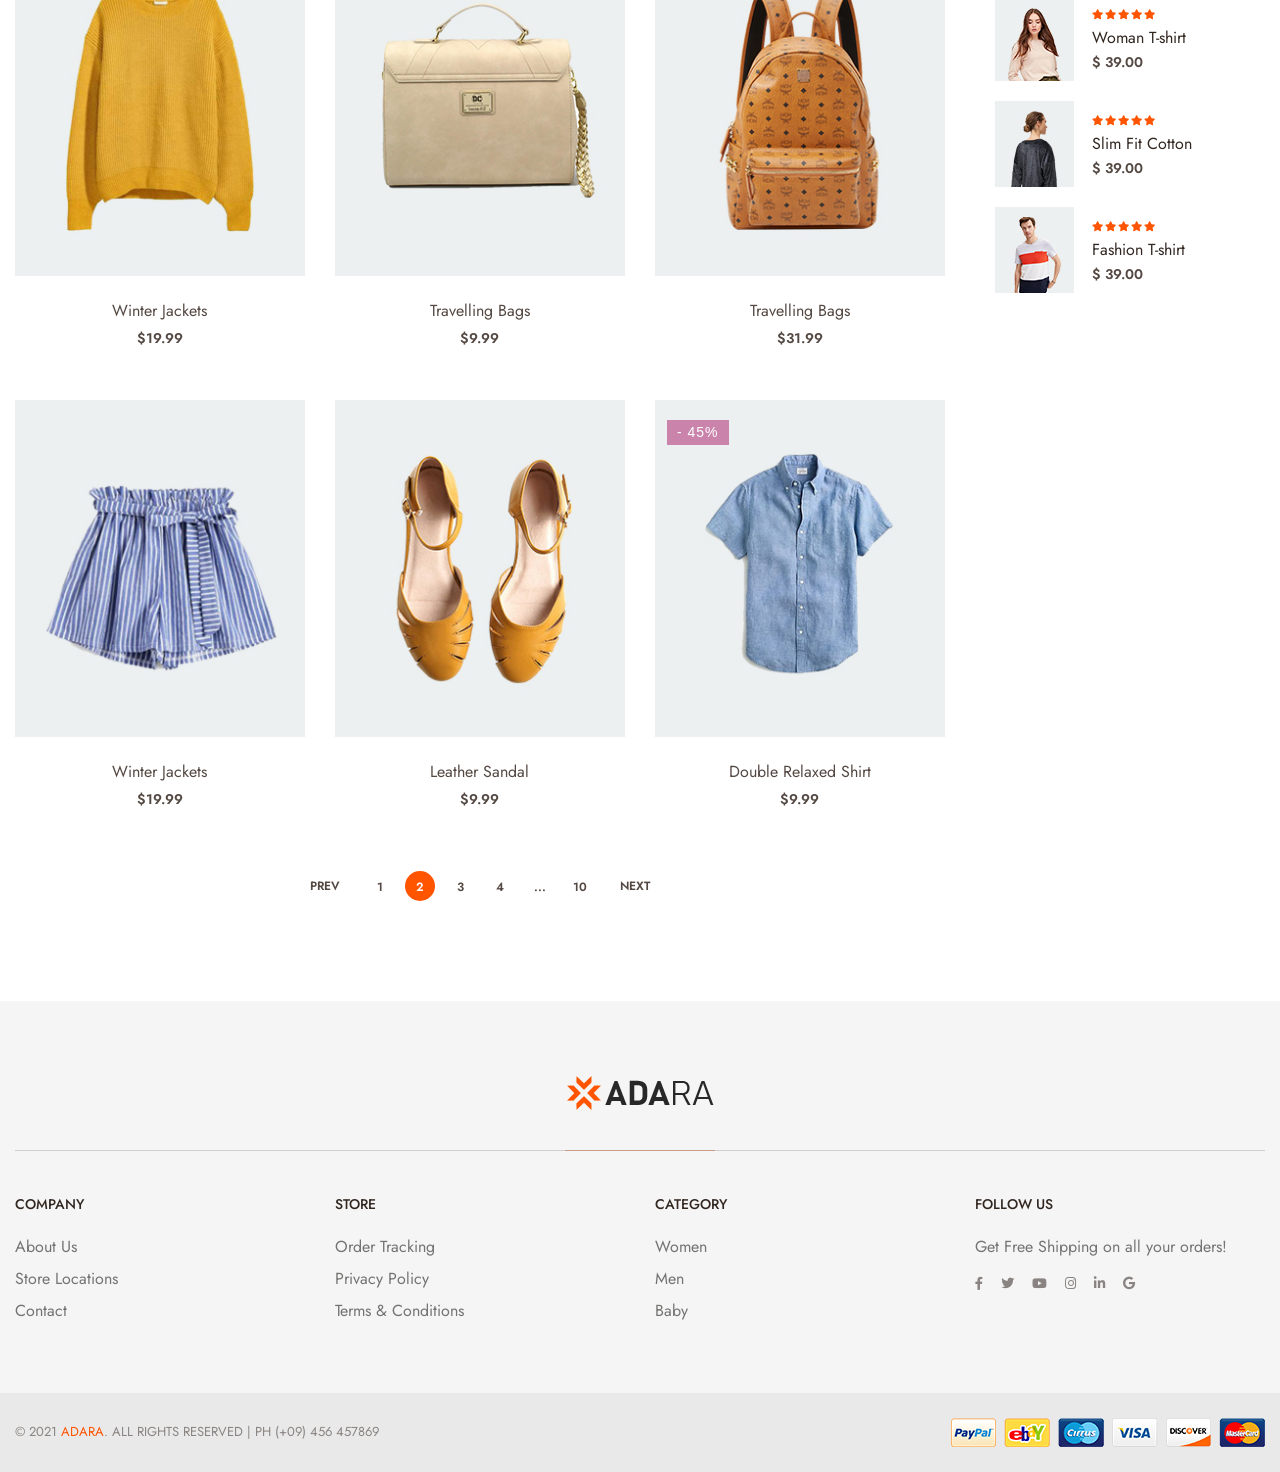
<file: public/layout/shop-sidebar.html>
<!doctype html>
<html class="no-js" lang="">
    
<!-- Mirrored from themepixer.com/demo/html/layout/layout/shop-sidebar.html by HTTrack Website Copier/3.x [XR&CO'2014], Fri, 07 May 2021 08:07:43 GMT -->
<head>
        <meta charset="utf-8">
        <meta http-equiv="x-ua-compatible" content="ie=edge">
        <title>Adara - Modern & Multipurpose eCommerce Template</title>
        <meta name="description" content="">
        <meta name="viewport" content="width=device-width, initial-scale=1">

		<link rel="shortcut icon" type="image/x-icon" href="img/favicon.png">
        <!-- Place favicon.ico in the root directory -->

		<!-- CSS here -->
        <link rel="stylesheet" href="css/bootstrap.min.css">
        <link rel="stylesheet" href="css/animate.min.css">
        <link rel="stylesheet" href="css/magnific-popup.css">
        <link rel="stylesheet" href="css/fontawesome-all.min.css">
        <link rel="stylesheet" href="css/jquery.mCustomScrollbar.min.css">
        <link rel="stylesheet" href="css/bootstrap-datepicker.min.css">
        <link rel="stylesheet" href="css/swiper-bundle.min.css">
        <link rel="stylesheet" href="css/jquery-ui.min.css">
        <link rel="stylesheet" href="css/nice-select.css">
        <link rel="stylesheet" href="css/jarallax.css">
        <link rel="stylesheet" href="css/flaticon.css">
        <link rel="stylesheet" href="css/slick.css">
        <link rel="stylesheet" href="css/default.css">
        <link rel="stylesheet" href="css/style.css">
        <link rel="stylesheet" href="css/responsive.css">
    </head>
    <body>


        <!-- preloader  -->
        <div id="preloader">
            <div id="ctn-preloader" class="ctn-preloader">
                <div class="animation-preloader">
                    <div class="spinner"></div>
                </div>
                <div class="loader">
                    <div class="row">
                        <div class="col-3 loader-section section-left">
                            <div class="bg"></div>
                        </div>
                        <div class="col-3 loader-section section-left">
                            <div class="bg"></div>
                        </div>
                        <div class="col-3 loader-section section-right">
                            <div class="bg"></div>
                        </div>
                        <div class="col-3 loader-section section-right">
                            <div class="bg"></div>
                        </div>
                    </div>
                </div>
            </div>
        </div>
        <!-- preloader end -->


		<!-- Scroll-top -->
        <button class="scroll-top scroll-to-target" data-target="html">
            <i class="fas fa-angle-up"></i>
        </button>
        <!-- Scroll-top-end-->

        <!-- header-area -->
        <header class="header-style-three">
            <div class="header-top-wrap">
                <div class="container custom-container-two">
                    <div class="row align-items-center justify-content-center">
                        <div class="col-sm-6">
                            <div class="header-top-link">
                                <ul>
                                    <li><a href="about-us.html">About US</a></li>
                                    <li><a href="#">FAQS</a></li>
                                    <li><a href="tel:123456789">PH +1 325 362 3521</a></li>
                                </ul>
                            </div>
                        </div>
                        <div class="col-sm-6">
                            <div class="header-top-right">
                                <div class="lang">
                                    <select name="select">
                                        <option value="">English</option>
                                        <option value="">Spanish</option>
                                        <option value="">Turkish</option>
                                        <option value="">Russian</option>
                                        <option value="">Chinese</option>
                                    </select>
                                </div>
                                <div class="currency">
                                    <form action="#">
                                        <select name="select">
                                            <option value="">USD</option>
                                            <option value="">AUE</option>
                                            <option value="">SAR</option>
                                            <option value="">INR</option>
                                            <option value="">BDT</option>
                                        </select>
                                    </form>
                                </div>
                            </div>
                        </div>
                    </div>
                </div>
            </div>
            <div id="sticky-header" class="main-header menu-area">
                <div class="container custom-container-two">
                    <div class="row">
                        <div class="col-12">
                            <div class="mobile-nav-toggler"><i class="fas fa-bars"></i></div>
                            <div class="menu-wrap">
                                <nav class="menu-nav show">
                                    <div class="logo">
                                        <a href="index.html"><img src="img/logo/logo.png" alt="Logo"></a>
                                    </div>
                                    <div class="navbar-wrap main-menu d-none d-lg-flex">
                                        <ul class="navigation">
                                            <li class="menu-item-has-children has--mega--menu"><a href="#">Home</a>
                                                <ul class="mega--menu--wrap scroll">
                                                    <li>
                                                        <a href="index.html">
                                                            <span class="img"><img src="img/home-demo/home_01.jpg" alt=""></span>
                                                            <span class="text">Home style One</span>
                                                        </a>
                                                    </li>
                                                    <li>
                                                        <a href="index-2.html">
                                                            <span class="img"><img src="img/home-demo/home_02.jpg" alt=""></span>
                                                            <span class="text">Home style Two</span>
                                                        </a>
                                                    </li>
                                                    <li>
                                                        <a href="index-3.html">
                                                            <span class="img"><img src="img/home-demo/home_03.jpg" alt=""></span>
                                                            <span class="text">Home style Three</span>
                                                        </a>
                                                    </li>
                                                    <li>
                                                        <a href="index-4.html">
                                                            <span class="img"><img src="img/home-demo/home_04.jpg" alt=""></span>
                                                            <span class="text">Home style four</span>
                                                        </a>
                                                    </li>
                                                    <li>
                                                        <a href="index-5.html">
                                                            <span class="img"><img src="img/home-demo/home_05.jpg" alt=""></span>
                                                            <span class="text">Home style five</span>
                                                        </a>
                                                    </li>
                                                    <li>
                                                        <a href="index-6.html">
                                                            <span class="img"><img src="img/home-demo/home_06.jpg" alt=""></span>
                                                            <span class="text">Home style six</span>
                                                        </a>
                                                    </li>
                                                    <li>
                                                        <a href="index-7.html">
                                                            <span class="img"><img src="img/home-demo/home_07.jpg" alt=""></span>
                                                            <span class="text">Home style seven</span>
                                                        </a>
                                                    </li>
                                                    <li>
                                                        <a href="index-8.html">
                                                            <span class="img"><img src="img/home-demo/home_08.jpg" alt=""></span>
                                                            <span class="text">Home style eight</span>
                                                        </a>
                                                    </li>
                                                    <li>
                                                        <a href="index-9.html">
                                                            <span class="img"><img src="img/home-demo/home_09.jpg" alt=""></span>
                                                            <span class="text">Home style nine</span>
                                                        </a>
                                                    </li>
                                                </ul>
                                            </li>
                                            <li class="active has--mega--menu"><a href="#">Shop</a>
                                                <ul class="mega-menu">
                                                    <li class="mega-menu-wrap">
                                                        <ul class="mega-menu-col">
                                                            <li class="mega-title"><a href="shop.html">SHOP PAGES</a></li>
                                                            <li class="active"><a href="shop-sidebar.html">Right Sidebar</a></li>
                                                            <li><a href="shop-sidebar.html">Left Sidebar</a></li>
                                                            <li><a href="shop.html">Hidden sidebar</a></li>
                                                            <li><a href="shop.html">Filters area</a></li>
                                                            <li><a href="shop-details.html">Shop Details</a></li>
                                                            <li><a href="cart.html">Cart Page</a></li>
                                                            <li><a href="checkout.html">Checkout Page</a></li>
                                                        </ul>
                                                        <ul class="mega-menu-col">
                                                            <li class="mega-title"><a href="#">FEATURES</a></li>
                                                            <li><a href="shop-sidebar.html">Variable Product</a></li>
                                                            <li><a href="shop-sidebar.html">External Product</a></li>
                                                            <li><a href="shop-sidebar.html">Other Shop Pages</a></li>
                                                            <li><a href="shop-sidebar.html">Categories</a></li>
                                                            <li><a href="shop-sidebar.html">Collection</a></li>
                                                            <li><a href="shop-sidebar.html">LookBook</a></li>
                                                            <li><a href="cart.html">Shopping Cart</a></li>
                                                        </ul>
                                                        <ul class="mega-menu-col sub-cat-post">
                                                            <li>
                                                                <a href="shop-sidebar.html">
                                                                    <img src="img/product/sub_menu_img01.jpg" alt="">
                                                                    <span class="btn">Man Shop</span>
                                                                </a>
                                                            </li>
                                                        </ul>
                                                        <ul class="mega-menu-col sub-cat-post">
                                                            <li>
                                                                <a href="shop-sidebar.html">
                                                                    <img src="img/product/sub_menu_img02.jpg" alt="">
                                                                    <span class="btn">Women’s Shop</span>
                                                                </a>
                                                            </li>
                                                        </ul>
                                                    </li>
                                                </ul>
                                            </li>
                                            <li><a href="about-us.html">About Us</a></li>
                                            <li class="menu-item-has-children"><a href="#">blog</a>
                                                <ul class="submenu">
                                                    <li><a href="blog.html">Our Blog</a></li>
                                                    <li><a href="blog-details.html">Blog Details</a></li>
                                                </ul>
                                            </li>
                                            <li><a href="contact.html">Contact Us</a></li>
                                        </ul>
                                    </div>
                                    <div class="header-action d-none d-md-block">
                                        <ul>
                                            <li class="header-search"><a href="#"data-toggle="modal" data-target="#search-modal"><i class="flaticon-search"></i></a></li>
                                            <li class="header-profile"><a href="#"><i class="flaticon-user"></i></a></li>
                                            <li class="header-wishlist"><a href="#"><i class="flaticon-heart-shape-outline"></i></a></li>
                                            <li class="header-shop-cart"><a href="#"><i class="flaticon-shopping-bag"></i><span>0</span></a>
                                                <ul class="minicart">
                                                    <li class="d-flex align-items-start">
                                                        <div class="cart-img">
                                                            <a href="#"><img src="img/product/cart_p01.jpg" alt=""></a>
                                                        </div>
                                                        <div class="cart-content">
                                                            <h4><a href="#">Exclusive Winter Jackets</a></h4>
                                                            <div class="cart-price">
                                                                <span class="new">$229.9</span>
                                                                <span><del>$229.9</del></span>
                                                            </div>
                                                        </div>
                                                        <div class="del-icon">
                                                            <a href="#"><i class="far fa-trash-alt"></i></a>
                                                        </div>
                                                    </li>
                                                    <li class="d-flex align-items-start">
                                                        <div class="cart-img">
                                                            <a href="#"><img src="img/product/cart_p02.jpg" alt=""></a>
                                                        </div>
                                                        <div class="cart-content">
                                                            <h4><a href="#">Winter Jackets For Women</a></h4>
                                                            <div class="cart-price">
                                                                <span class="new">$229.9</span>
                                                                <span><del>$229.9</del></span>
                                                            </div>
                                                        </div>
                                                        <div class="del-icon">
                                                            <a href="#"><i class="far fa-trash-alt"></i></a>
                                                        </div>
                                                    </li>
                                                    <li>
                                                        <div class="total-price">
                                                            <span class="f-left">Total:</span>
                                                            <span class="f-right">$239.9</span>
                                                        </div>
                                                    </li>
                                                    <li>
                                                        <div class="checkout-link">
                                                            <a href="#">Shopping Cart</a>
                                                            <a class="black-color" href="#">Checkout</a>
                                                        </div>
                                                    </li>
                                                </ul>
                                            </li>
                                            <li class="sidebar-toggle-btn"><a href="#"class="navSidebar-button"><i class="flaticon-menu-button-of-three-horizontal-lines"></i></a></li>
                                        </ul>
                                    </div>
                                </nav>
                            </div>
                            <!-- Mobile Menu  -->
                            <div class="mobile-menu">
                                <div class="close-btn"><i class="flaticon-targeting-cross"></i></div>
                                <nav class="menu-box">
                                    <div class="nav-logo"><a href="index.html"><img src="img/logo/logo.png" alt="" title=""></a>
                                    </div>
                                    <div class="menu-outer">
                                        <ul class="navigation">
                                            <li class="menu-item-has-children"><a href="#">Home</a>
                                                <ul class="submenu">
                                                    <li><a href="index.html">Home One</a></li>
                                                    <li><a href="index-2.html">Home Two</a></li>
                                                    <li><a href="index-3.html">Home Three</a></li>
                                                    <li><a href="index-4.html">Home Four</a></li>
                                                    <li><a href="index-5.html">Home Five</a></li>
                                                    <li><a href="index-6.html">Home Six</a></li>
                                                    <li><a href="index-7.html">Home Seven</a></li>
                                                    <li><a href="index-8.html">Home Eight</a></li>
                                                    <li><a href="index-9.html">Home Nine</a></li>
                                                </ul>
                                            </li>
                                            <li class="active menu-item-has-children"><a href="#">Shop</a>
                                                <ul class="submenu">
                                                    <li><a href="shop.html">Shop Page</a></li>
                                                    <li class="active"><a href="shop-sidebar.html">Shop Sidebar</a></li>
                                                    <li><a href="shop-details.html">Shop Details</a></li>
                                                    <li><a href="cart.html">Cart Page</a></li>
                                                    <li><a href="cart.html">Checkout Page</a></li>
                                                </ul>
                                            </li>
                                            <li><a href="about-us.html">About Us</a></li>
                                            <li class="menu-item-has-children"><a href="#">blog</a>
                                                <ul class="submenu">
                                                    <li><a href="blog.html">Our Blog</a></li>
                                                    <li><a href="blog-details.html">Blog Details</a></li>
                                                </ul>
                                            </li>
                                            <li><a href="contact.html">Contact Us</a></li>
                                        </ul>
                                    </div>
                                    <div class="social-links">
                                        <ul class="clearfix">
                                            <li><a href="#"><span class="fab fa-twitter"></span></a></li>
                                            <li><a href="#"><span class="fab fa-facebook-square"></span></a></li>
                                            <li><a href="#"><span class="fab fa-pinterest-p"></span></a></li>
                                            <li><a href="#"><span class="fab fa-instagram"></span></a></li>
                                            <li><a href="#"><span class="fab fa-youtube"></span></a></li>
                                        </ul>
                                    </div>
                                </nav>
                            </div>
                            <div class="menu-backdrop"></div>
                            <!-- End Mobile Menu -->
                        </div>
                    </div>
                </div>
            </div>

            <!-- Modal Search -->
            <div class="modal fade" id="search-modal" tabindex="-1" role="dialog" aria-hidden="true">
                <div class="modal-dialog" role="document">
                    <div class="modal-content">
                        <form>
                            <input type="text" placeholder="Search here...">
                            <button><i class="flaticon-search"></i></button>
                        </form>
                    </div>
                </div>
            </div>
            <!-- Modal Search-end -->

            <!-- off-canvas-start -->
            <div class="sidebar-off-canvas info-group">
                <div class="off-canvas-overlay"></div>
                <div class="off-canvas-widget scroll">
                    <div class="sidebar-widget-container">
                        <div class="off-canvas-heading">
                            <a href="#"class="close-side-widget">
                                <span class="flaticon-targeting-cross"></span>
                            </a>
                        </div>
                        <div class="sidebar-textwidget">
                            <div class="sidebar-info-contents">
                                <div class="content-inner">
                                    <div class="logo mb-30">
                                        <a href="index.html"><img src="img/logo/logo.png" alt=""></a>
                                    </div>
                                    <div class="content-box">
                                        <p>WooCommerce and WordPress are both free, open source software reasons many ...</p>
                                    </div>
                                    <div class="contact-info">
                                        <h4 class="title">CONTACT US</h4>
                                        <ul>
                                            <li><span class="flaticon-phone-call"></span><a href="tel:123456789">+9 325 444 0000</a></li>
                                            <li><span class="flaticon-email"></span><a href="mailto:adara@info.com">adara@info.com</a></li>
                                            <li><span class="flaticon-place"></span>71 Park Lan Street 2355 NY</li>
                                        </ul>
                                    </div>
                                    <div class="oc-newsletter">
                                        <h4 class="title">NEWSLETTER</h4>
                                        <p>Fill your email below to subscribe to my newsletter</p>
                                        <form action="#">
                                            <input type="email" placeholder="Email...">
                                            <button class="btn">Subscribe</button>
                                        </form>
                                    </div>
                                    <div class="oc-social">
                                        <ul>
                                            <li><a href="#"><i class="fab fa-facebook-f"></i></a></li>
                                            <li><a href="#"><i class="fab fa-twitter"></i></a></li>
                                            <li><a href="#"><i class="fab fa-youtube"></i></a></li>
                                            <li><a href="#"><i class="fab fa-instagram"></i></a></li>
                                            <li><a href="#"><i class="fab fa-linkedin-in"></i></a></li>
                                            <li><a href="#"><i class="fab fa-google"></i></a></li>
                                        </ul>
                                    </div>
                                    <div class="oc-bottom">
                                        <div class="currency">
                                            <form action="#">
                                                <label>Currency</label>
                                                <select name="select">
                                                    <option value="">USD</option>
                                                    <option value="">AUE</option>
                                                    <option value="">SAR</option>
                                                    <option value="">INR</option>
                                                    <option value="">BDT</option>
                                                </select>
                                            </form>
                                        </div>
                                        <div class="language">
                                            <form action="#">
                                                <label>Language</label>
                                                <select name="select">
                                                    <option value="">English</option>
                                                    <option value="">Spanish</option>
                                                    <option value="">Turkish</option>
                                                    <option value="">Russian</option>
                                                    <option value="">Chinese</option>
                                                </select>
                                            </form>
                                        </div>
                                    </div>
                                </div>
                            </div>
                        </div>
                    </div>
                </div>
            </div>
            <!-- off-canvas-end -->

        </header>
        <!-- header-area-end -->

        <!-- main-area -->
        <main>

            <!-- breadcrumb-area -->
            <section class="breadcrumb-area breadcrumb-bg" data-background="img/bg/breadcrumb_bg01.jpg">
                <div class="container">
                    <div class="row">
                        <div class="col-12">
                            <div class="breadcrumb-content">
                                <h2>Shop Sidebar</h2>
                                <nav aria-label="breadcrumb">
                                    <ol class="breadcrumb">
                                        <li class="breadcrumb-item"><a href="index.html">Home</a></li>
                                        <li class="breadcrumb-item active" aria-current="page">Shop</li>
                                    </ol>
                                </nav>
                            </div>
                        </div>
                    </div>
                </div>
            </section>
            <!-- breadcrumb-area-end -->

            <!-- shop-area -->
            <section class="shop-area pt-100 pb-100">
                <div class="container">
                    <div class="row">
                        <div class="col-xl-9 col-lg-8">
                            <div class="shop-top-meta mb-35">
                                <div class="row">
                                    <div class="col-md-6">
                                        <div class="shop-top-left">
                                            <ul>
                                                <li><a href="#"><i class="flaticon-menu"></i> FILTER</a></li>
                                                <li>Showing 1–9 of 80 results</li>
                                            </ul>
                                        </div>
                                    </div>
                                    <div class="col-md-6">
                                        <div class="shop-top-right">
                                            <form action="#">
                                                <select name="select">
                                                    <option value="">Sort by newness</option>
                                                    <option>Free Shipping</option>
                                                    <option>Best Match</option>
                                                    <option>Newest Item</option>
                                                    <option>Size A - Z</option>
                                                </select>
                                            </form>
                                        </div>
                                    </div>
                                </div>
                            </div>
                            <div class="row">
                                <div class="col-xl-4 col-sm-6">
                                    <div class="new-arrival-item text-center mb-50">
                                        <div class="thumb mb-25">
                                            <a href="shop-details.html"><img src="img/product/n_arrival_product01.jpg" alt=""></a>
                                            <div class="product-overlay-action">
                                                <ul>
                                                    <li><a href="cart.html"><i class="far fa-heart"></i></a></li>
                                                    <li><a href="shop-details.html"><i class="far fa-eye"></i></a></li>
                                                </ul>
                                            </div>
                                        </div>
                                        <div class="content">
                                            <h5><a href="shop-details.html">Bomber in Cotton</a></h5>
                                            <span class="price">$37.00</span>
                                        </div>
                                    </div>
                                </div>
                                <div class="col-xl-4 col-sm-6">
                                    <div class="new-arrival-item text-center mb-50">
                                        <div class="thumb mb-25">
                                            <div class="discount-tag">- 20%</div>
                                            <a href="shop-details.html"><img src="img/product/n_arrival_product02.jpg" alt=""></a>
                                            <div class="product-overlay-action">
                                                <ul>
                                                    <li><a href="cart.html"><i class="far fa-heart"></i></a></li>
                                                    <li><a href="shop-details.html"><i class="far fa-eye"></i></a></li>
                                                </ul>
                                            </div>
                                        </div>
                                        <div class="content">
                                            <h5><a href="shop-details.html">Travelling Bags</a></h5>
                                            <span class="price">$25.00</span>
                                        </div>
                                    </div>
                                </div>
                                <div class="col-xl-4 col-sm-6">
                                    <div class="new-arrival-item text-center mb-50">
                                        <div class="thumb mb-25">
                                            <a href="shop-details.html"><img src="img/product/n_arrival_product03.jpg" alt=""></a>
                                            <div class="product-overlay-action">
                                                <ul>
                                                    <li><a href="cart.html"><i class="far fa-heart"></i></a></li>
                                                    <li><a href="shop-details.html"><i class="far fa-eye"></i></a></li>
                                                </ul>
                                            </div>
                                        </div>
                                        <div class="content">
                                            <h5><a href="shop-details.html">Exclusive Handbags</a></h5>
                                            <span class="price">$19.50</span>
                                        </div>
                                    </div>
                                </div>
                                <div class="col-xl-4 col-sm-6">
                                    <div class="new-arrival-item text-center mb-50">
                                        <div class="thumb mb-25">
                                            <div class="discount-tag new">New</div>
                                            <a href="shop-details.html"><img src="img/product/n_arrival_product04.jpg" alt=""></a>
                                            <div class="product-overlay-action">
                                                <ul>
                                                    <li><a href="cart.html"><i class="far fa-heart"></i></a></li>
                                                    <li><a href="shop-details.html"><i class="far fa-eye"></i></a></li>
                                                </ul>
                                            </div>
                                        </div>
                                        <div class="content">
                                            <h5><a href="shop-details.html">Women Shoes</a></h5>
                                            <span class="price">$12.90</span>
                                        </div>
                                    </div>
                                </div>
                                <div class="col-xl-4 col-sm-6">
                                    <div class="new-arrival-item text-center mb-50">
                                        <div class="thumb mb-25">
                                            <div class="discount-tag">- 20%</div>
                                            <a href="shop-details.html"><img src="img/product/n_arrival_product05.jpg" alt=""></a>
                                            <div class="product-overlay-action">
                                                <ul>
                                                    <li><a href="cart.html"><i class="far fa-heart"></i></a></li>
                                                    <li><a href="shop-details.html"><i class="far fa-eye"></i></a></li>
                                                </ul>
                                            </div>
                                        </div>
                                        <div class="content">
                                            <h5><a href="shop-details.html">Winter Jackets</a></h5>
                                            <span class="price">$49.90</span>
                                        </div>
                                    </div>
                                </div>
                                <div class="col-xl-4 col-sm-6">
                                    <div class="new-arrival-item text-center mb-50">
                                        <div class="thumb mb-25">
                                            <div class="discount-tag new">New</div>
                                            <a href="shop-details.html"><img src="img/product/n_arrival_product06.jpg" alt=""></a>
                                            <div class="product-overlay-action">
                                                <ul>
                                                    <li><a href="cart.html"><i class="far fa-heart"></i></a></li>
                                                    <li><a href="shop-details.html"><i class="far fa-eye"></i></a></li>
                                                </ul>
                                            </div>
                                        </div>
                                        <div class="content">
                                            <h5><a href="shop-details.html">Fashion Shoes</a></h5>
                                            <span class="price">$31.99</span>
                                        </div>
                                    </div>
                                </div>
                                <div class="col-xl-4 col-sm-6">
                                    <div class="new-arrival-item text-center mb-50">
                                        <div class="thumb mb-25">
                                            <a href="shop-details.html"><img src="img/product/n_arrival_product07.jpg" alt=""></a>
                                            <div class="product-overlay-action">
                                                <ul>
                                                    <li><a href="cart.html"><i class="far fa-heart"></i></a></li>
                                                    <li><a href="shop-details.html"><i class="far fa-eye"></i></a></li>
                                                </ul>
                                            </div>
                                        </div>
                                        <div class="content">
                                            <h5><a href="shop-details.html">Winter Jackets</a></h5>
                                            <span class="price">$19.99</span>
                                        </div>
                                    </div>
                                </div>
                                <div class="col-xl-4 col-sm-6">
                                    <div class="new-arrival-item text-center mb-50">
                                        <div class="thumb mb-25">
                                            <div class="discount-tag">- 45%</div>
                                            <a href="shop-details.html"><img src="img/product/n_arrival_product08.jpg" alt=""></a>
                                            <div class="product-overlay-action">
                                                <ul>
                                                    <li><a href="cart.html"><i class="far fa-heart"></i></a></li>
                                                    <li><a href="shop-details.html"><i class="far fa-eye"></i></a></li>
                                                </ul>
                                            </div>
                                        </div>
                                        <div class="content">
                                            <h5><a href="shop-details.html">Travelling Bags</a></h5>
                                            <span class="price">$9.99</span>
                                        </div>
                                    </div>
                                </div>
                                <div class="col-xl-4 col-sm-6">
                                    <div class="new-arrival-item text-center mb-50">
                                        <div class="thumb mb-25">
                                            <div class="discount-tag new">New</div>
                                            <a href="shop-details.html"><img src="img/product/n_arrival_product09.jpg" alt=""></a>
                                            <div class="product-overlay-action">
                                                <ul>
                                                    <li><a href="cart.html"><i class="far fa-heart"></i></a></li>
                                                    <li><a href="shop-details.html"><i class="far fa-eye"></i></a></li>
                                                </ul>
                                            </div>
                                        </div>
                                        <div class="content">
                                            <h5><a href="shop-details.html">Travelling Bags</a></h5>
                                            <span class="price">$31.99</span>
                                        </div>
                                    </div>
                                </div>
                                <div class="col-xl-4 col-sm-6">
                                    <div class="new-arrival-item text-center mb-50">
                                        <div class="thumb mb-25">
                                            <a href="shop-details.html"><img src="img/product/n_arrival_product10.jpg" alt=""></a>
                                            <div class="product-overlay-action">
                                                <ul>
                                                    <li><a href="cart.html"><i class="far fa-heart"></i></a></li>
                                                    <li><a href="shop-details.html"><i class="far fa-eye"></i></a></li>
                                                </ul>
                                            </div>
                                        </div>
                                        <div class="content">
                                            <h5><a href="shop-details.html">Winter Jackets</a></h5>
                                            <span class="price">$19.99</span>
                                        </div>
                                    </div>
                                </div>
                                <div class="col-xl-4 col-sm-6">
                                    <div class="new-arrival-item text-center mb-50">
                                        <div class="thumb mb-25">
                                            <a href="shop-details.html"><img src="img/product/n_arrival_product11.jpg" alt=""></a>
                                            <div class="product-overlay-action">
                                                <ul>
                                                    <li><a href="cart.html"><i class="far fa-heart"></i></a></li>
                                                    <li><a href="shop-details.html"><i class="far fa-eye"></i></a></li>
                                                </ul>
                                            </div>
                                        </div>
                                        <div class="content">
                                            <h5><a href="shop-details.html">Leather Sandal</a></h5>
                                            <span class="price">$9.99</span>
                                        </div>
                                    </div>
                                </div>
                                <div class="col-xl-4 col-sm-6">
                                    <div class="new-arrival-item text-center mb-50">
                                        <div class="thumb mb-25">
                                            <div class="discount-tag">- 45%</div>
                                            <a href="shop-details.html"><img src="img/product/n_arrival_product12.jpg" alt=""></a>
                                            <div class="product-overlay-action">
                                                <ul>
                                                    <li><a href="cart.html"><i class="far fa-heart"></i></a></li>
                                                    <li><a href="shop-details.html"><i class="far fa-eye"></i></a></li>
                                                </ul>
                                            </div>
                                        </div>
                                        <div class="content">
                                            <h5><a href="shop-details.html">Double Relaxed Shirt</a></h5>
                                            <span class="price">$9.99</span>
                                        </div>
                                    </div>
                                </div>
                            </div>
                            <div class="pagination-wrap">
                                <ul>
                                    <li class="prev"><a href="#">Prev</a></li>
                                    <li><a href="#">1</a></li>
                                    <li class="active"><a href="#">2</a></li>
                                    <li><a href="#">3</a></li>
                                    <li><a href="#">4</a></li>
                                    <li><a href="#">...</a></li>
                                    <li><a href="#">10</a></li>
                                    <li class="next"><a href="#">Next</a></li>
                                </ul>
                            </div>
                        </div>
                        <div class="col-xl-3 col-lg-4">
                            <aside class="shop-sidebar">
                                <div class="widget side-search-bar">
                                    <form action="#">
                                        <input type="text">
                                        <button><i class="flaticon-search"></i></button>
                                    </form>
                                </div>
                                <div class="widget">
                                    <h4 class="widget-title">Product Categories</h4>
                                    <div class="shop-cat-list">
                                        <ul>
                                            <li><a href="#">Accessories</a><span>(6)</span></li>
                                            <li><a href="#">Computer</a><span>(4)</span></li>
                                            <li><a href="#">Covid-19</a><span>(2)</span></li>
                                            <li><a href="#">Electronics</a><span>(6)</span></li>
                                            <li><a href="#">Frame Sunglasses</a><span>(12)</span></li>
                                            <li><a href="#">Furniture</a><span>(7)</span></li>
                                            <li><a href="#">Genuine Leather</a><span>(9)</span></li>
                                        </ul>
                                    </div>
                                </div>
                                <div class="widget">
                                    <h4 class="widget-title">Price Filter</h4>
                                    <div class="price_filter">
                                        <div id="slider-range"></div>
                                        <div class="price_slider_amount">
                                            <span>Price :</span>
                                            <input type="text" id="amount" name="price" placeholder="Add Your Price" />
                                        </div>
                                    </div>
                                </div>
                                <div class="widget">
                                    <h4 class="widget-title">Product Brand</h4>
                                    <div class="sidebar-brand-list">
                                        <ul>
                                            <li><a href="#">New Arrivals <i class="fas fa-angle-double-right"></i></a></li>
                                            <li><a href="#">Clothing & Accessories <i class="fas fa-angle-double-right"></i></a></li>
                                            <li><a href="#">Winter Jacket <i class="fas fa-angle-double-right"></i></a></li>
                                            <li><a href="#">Baby Clothing <i class="fas fa-angle-double-right"></i></a></li>
                                        </ul>
                                    </div>
                                </div>
                                <div class="widget has-border">
                                    <div class="sidebar-product-size mb-30">
                                        <h4 class="widget-title">Product Size</h4>
                                        <div class="shop-size-list">
                                            <ul>
                                                <li><a href="#">S</a></li>
                                                <li><a href="#">M</a></li>
                                                <li><a href="#">L</a></li>
                                                <li><a href="#">XL</a></li>
                                                <li><a href="#">XXL</a></li>
                                            </ul>
                                        </div>
                                    </div>
                                    <div class="sidebar-product-color">
                                        <h4 class="widget-title">Color</h4>
                                        <div class="shop-color-list">
                                            <ul>
                                                <li></li>
                                                <li></li>
                                                <li></li>
                                                <li></li>
                                            </ul>
                                        </div>
                                    </div>
                                </div>
                                <div class="widget">
                                    <h4 class="widget-title">Top Items</h4>
                                    <div class="sidebar-product-list">
                                        <ul>
                                            <li>
                                                <div class="sidebar-product-thumb">
                                                    <a href="#"><img src="img/product/sidebar_product01.jpg" alt=""></a>
                                                </div>
                                                <div class="sidebar-product-content">
                                                    <div class="rating">
                                                        <i class="fas fa-star"></i>
                                                        <i class="fas fa-star"></i>
                                                        <i class="fas fa-star"></i>
                                                        <i class="fas fa-star"></i>
                                                        <i class="fas fa-star"></i>
                                                    </div>
                                                    <h5><a href="#">Woman T-shirt</a></h5>
                                                    <span>$ 39.00</span>
                                                </div>
                                            </li>
                                            <li>
                                                <div class="sidebar-product-thumb">
                                                    <a href="#"><img src="img/product/sidebar_product02.jpg" alt=""></a>
                                                </div>
                                                <div class="sidebar-product-content">
                                                    <div class="rating">
                                                        <i class="fas fa-star"></i>
                                                        <i class="fas fa-star"></i>
                                                        <i class="fas fa-star"></i>
                                                        <i class="fas fa-star"></i>
                                                        <i class="fas fa-star"></i>
                                                    </div>
                                                    <h5><a href="#">Slim Fit Cotton</a></h5>
                                                    <span>$ 39.00</span>
                                                </div>
                                            </li>
                                            <li>
                                                <div class="sidebar-product-thumb">
                                                    <a href="#"><img src="img/product/sidebar_product03.jpg" alt=""></a>
                                                </div>
                                                <div class="sidebar-product-content">
                                                    <div class="rating">
                                                        <i class="fas fa-star"></i>
                                                        <i class="fas fa-star"></i>
                                                        <i class="fas fa-star"></i>
                                                        <i class="fas fa-star"></i>
                                                        <i class="fas fa-star"></i>
                                                    </div>
                                                    <h5><a href="#">Fashion T-shirt</a></h5>
                                                    <span>$ 39.00</span>
                                                </div>
                                            </li>
                                        </ul>
                                    </div>
                                </div>
                            </aside>
                        </div>
                    </div>
                </div>
            </section>
            <!-- shop-area-end -->

        </main>
        <!-- main-area-end -->


        <!-- footer-area -->
        <footer class="gray-bg footer-style-two footer-style-three pt-75">
            <div class="container">
                <div class="footer-top-wrap">
                    <div class="row">
                        <div class="col-12">
                            <div class="footer-logo">
                                <a href="index.html"><img src="img/logo/logo.png" alt=""></a>
                            </div>
                        </div>
                    </div>
                </div>
                <div class="footer-middle-wrap pt-45 pb-20">
                    <div class="row">
                        <div class="col-lg-3 col-sm-6">
                            <div class="footer-widget mb-50">
                                <h4 class="fw-title">COMPANY</h4>
                                <div class="fw-link">
                                    <ul>
                                        <li><a href="about-us.html">About Us</a></li>
                                        <li><a href="shop.html">Store Locations</a></li>
                                        <li><a href="contact.html">Contact</a></li>
                                    </ul>
                                </div>
                            </div>
                        </div>
                        <div class="col-lg-3 col-sm-6">
                            <div class="footer-widget mb-50">
                                <h4 class="fw-title">STORE</h4>
                                <div class="fw-link">
                                    <ul>
                                        <li><a href="#">Order Tracking</a></li>
                                        <li><a href="#">Privacy Policy</a></li>
                                        <li><a href="#">Terms & Conditions</a></li>
                                    </ul>
                                </div>
                            </div>
                        </div>
                        <div class="col-lg-3 col-sm-6">
                            <div class="footer-widget mb-50">
                                <h4 class="fw-title">Category</h4>
                                <div class="fw-link">
                                    <ul>
                                        <li><a href="shop-sidebar.html">Women</a></li>
                                        <li><a href="shop-sidebar.html">Men</a></li>
                                        <li><a href="shop-sidebar.html">Baby</a></li>
                                    </ul>
                                </div>
                            </div>
                        </div>
                        <div class="col-lg-3 col-sm-6">
                            <div class="footer-widget mb-50">
                                <h4 class="fw-title">FOLLOW US</h4>
                                <div class="footer-text">
                                    <p>Get Free Shipping on all your orders!</p>
                                    <div class="footer-social">
                                        <ul>
                                            <li><a href="#"><i class="fab fa-facebook-f"></i></a></li>
                                            <li><a href="#"><i class="fab fa-twitter"></i></a></li>
                                            <li><a href="#"><i class="fab fa-youtube"></i></a></li>
                                            <li><a href="#"><i class="fab fa-instagram"></i></a></li>
                                            <li><a href="#"><i class="fab fa-linkedin-in"></i></a></li>
                                            <li><a href="#"><i class="fab fa-google"></i></a></li>
                                        </ul>
                                    </div>
                                </div>
                            </div>
                        </div>
                    </div>
                </div>
            </div>
            <div class="copyright-wrap">
                <div class="container">
                    <div class="row align-items-center">
                        <div class="col-lg-6">
                            <div class="copyright-text">
                                <p>&copy; 2021 <a href="index.html">adara</a>. All Rights Reserved | Ph (+09) 456 457869</p>
                            </div>
                        </div>
                        <div class="col-lg-6">
                            <div class="pay-method-img">
                                <img src="img/images/payment_method_img.png" alt="">
                            </div>
                        </div>
                    </div>
                </div>
            </div>
        </footer>
        <!-- footer-area-end -->





		<!-- JS here -->
        <script src="js/vendor/jquery-3.5.0.min.js"></script>
        <script src="js/popper.min.js"></script>
        <script src="js/bootstrap.min.js"></script>
        <script src="js/isotope.pkgd.min.js"></script>
        <script src="js/imagesloaded.pkgd.min.js"></script>
        <script src="js/jquery.magnific-popup.min.js"></script>
        <script src="js/jquery.mCustomScrollbar.concat.min.js"></script>
        <script src="js/bootstrap-datepicker.min.js"></script>
        <script src="js/jquery.nice-select.min.js"></script>
        <script src="js/jquery.countdown.min.js"></script>
        <script src="js/swiper-bundle.min.js"></script>
        <script src="js/jarallax.min.js"></script>
        <script src="js/slick.min.js"></script>
        <script src="js/wow.min.js"></script>
        <script src="js/nav-tool.js"></script>
        <script src="js/plugins.js"></script>
        <script src="js/main.js"></script>
    </body>

<!-- Mirrored from themepixer.com/demo/html/layout/layout/shop-sidebar.html by HTTrack Website Copier/3.x [XR&CO'2014], Fri, 07 May 2021 08:07:46 GMT -->
</html>
</file>
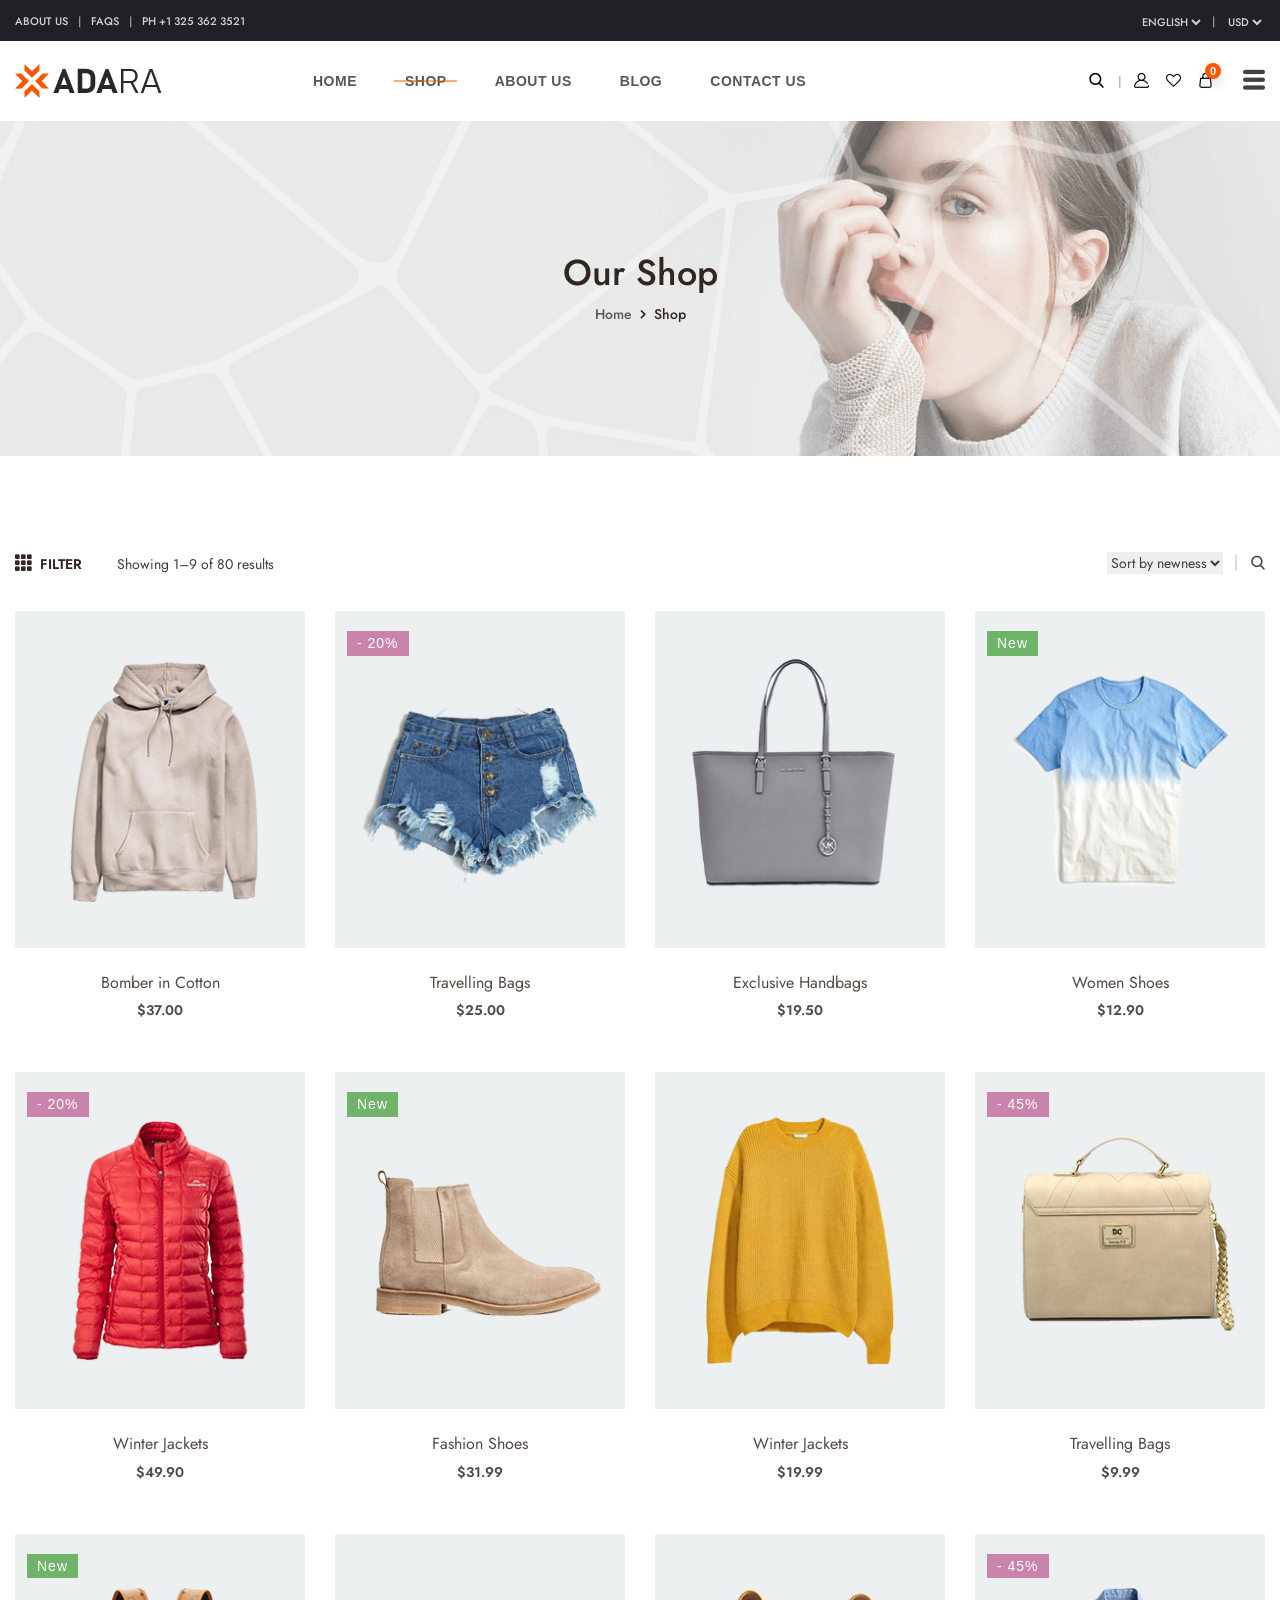
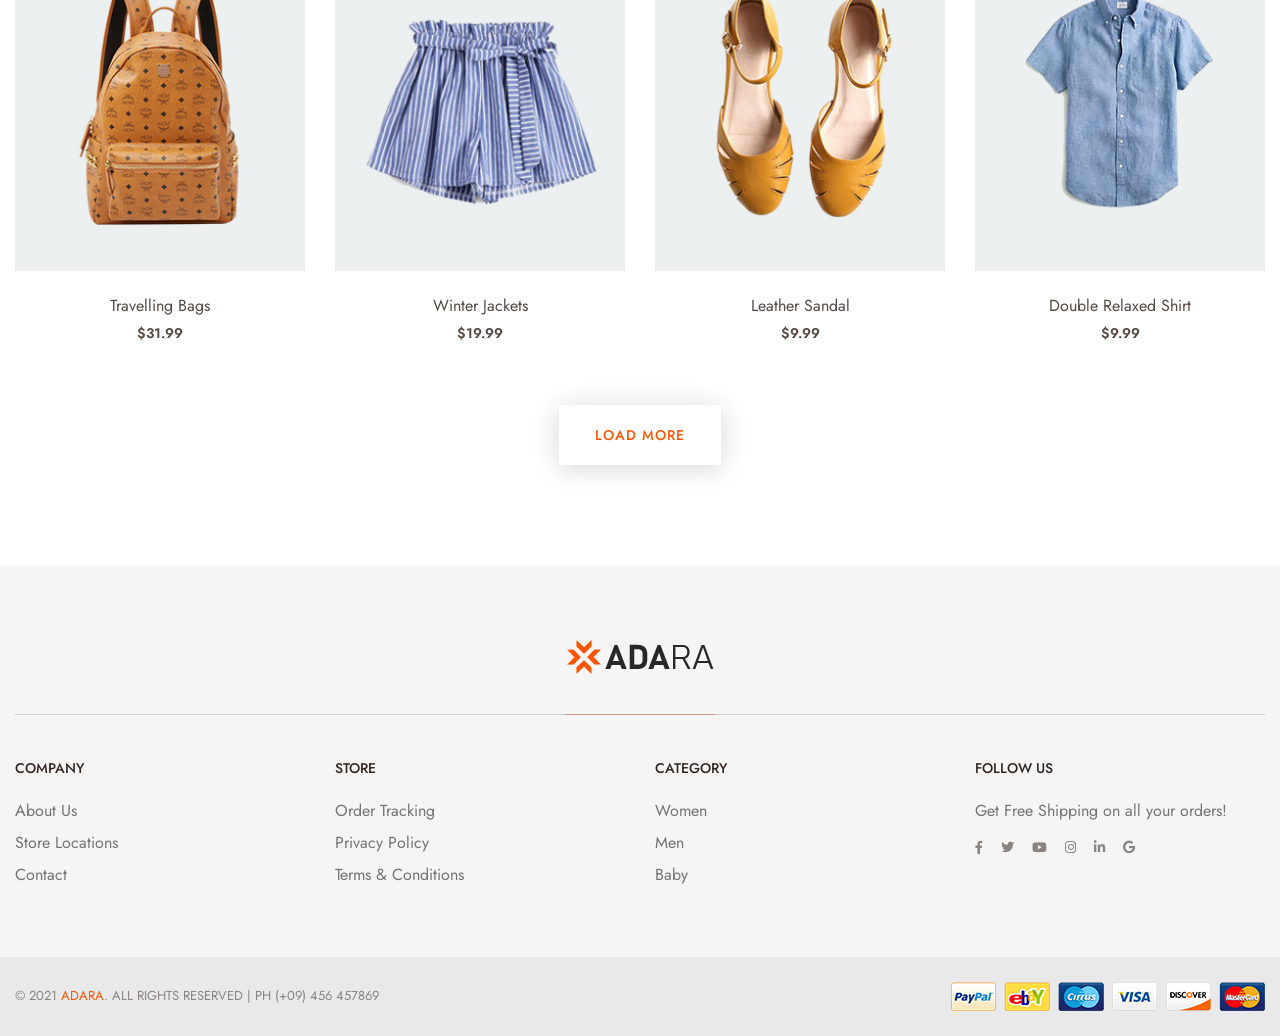
<file: public/layout/shop.html>
<!doctype html>
<html class="no-js" lang="">
    
<!-- Mirrored from themepixer.com/demo/html/layout/layout/shop.html by HTTrack Website Copier/3.x [XR&CO'2014], Fri, 07 May 2021 08:07:37 GMT -->
<head>
        <meta charset="utf-8">
        <meta http-equiv="x-ua-compatible" content="ie=edge">
        <title>Adara - Modern & Multipurpose eCommerce Template</title>
        <meta name="description" content="">
        <meta name="viewport" content="width=device-width, initial-scale=1">

		<link rel="shortcut icon" type="image/x-icon" href="img/favicon.png">
        <!-- Place favicon.ico in the root directory -->

		<!-- CSS here -->
        <link rel="stylesheet" href="css/bootstrap.min.css">
        <link rel="stylesheet" href="css/animate.min.css">
        <link rel="stylesheet" href="css/magnific-popup.css">
        <link rel="stylesheet" href="css/fontawesome-all.min.css">
        <link rel="stylesheet" href="css/jquery.mCustomScrollbar.min.css">
        <link rel="stylesheet" href="css/bootstrap-datepicker.min.css">
        <link rel="stylesheet" href="css/swiper-bundle.min.css">
        <link rel="stylesheet" href="css/jquery-ui.min.css">
        <link rel="stylesheet" href="css/nice-select.css">
        <link rel="stylesheet" href="css/jarallax.css">
        <link rel="stylesheet" href="css/flaticon.css">
        <link rel="stylesheet" href="css/slick.css">
        <link rel="stylesheet" href="css/default.css">
        <link rel="stylesheet" href="css/style.css">
        <link rel="stylesheet" href="css/responsive.css">
    </head>
    <body>


        <!-- preloader  -->
        <div id="preloader">
            <div id="ctn-preloader" class="ctn-preloader">
                <div class="animation-preloader">
                    <div class="spinner"></div>
                </div>
                <div class="loader">
                    <div class="row">
                        <div class="col-3 loader-section section-left">
                            <div class="bg"></div>
                        </div>
                        <div class="col-3 loader-section section-left">
                            <div class="bg"></div>
                        </div>
                        <div class="col-3 loader-section section-right">
                            <div class="bg"></div>
                        </div>
                        <div class="col-3 loader-section section-right">
                            <div class="bg"></div>
                        </div>
                    </div>
                </div>
            </div>
        </div>
        <!-- preloader end -->


		<!-- Scroll-top -->
        <button class="scroll-top scroll-to-target" data-target="html">
            <i class="fas fa-angle-up"></i>
        </button>
        <!-- Scroll-top-end-->

        <!-- header-area -->
        <header class="header-style-three">
            <div class="header-top-wrap">
                <div class="container custom-container-two">
                    <div class="row align-items-center justify-content-center">
                        <div class="col-sm-6">
                            <div class="header-top-link">
                                <ul>
                                    <li><a href="about-us.html">About US</a></li>
                                    <li><a href="#">FAQS</a></li>
                                    <li><a href="tel:123456789">PH +1 325 362 3521</a></li>
                                </ul>
                            </div>
                        </div>
                        <div class="col-sm-6">
                            <div class="header-top-right">
                                <div class="lang">
                                    <select name="select">
                                        <option value="">English</option>
                                        <option value="">Spanish</option>
                                        <option value="">Turkish</option>
                                        <option value="">Russian</option>
                                        <option value="">Chinese</option>
                                    </select>
                                </div>
                                <div class="currency">
                                    <form action="#">
                                        <select name="select">
                                            <option value="">USD</option>
                                            <option value="">AUE</option>
                                            <option value="">SAR</option>
                                            <option value="">INR</option>
                                            <option value="">BDT</option>
                                        </select>
                                    </form>
                                </div>
                            </div>
                        </div>
                    </div>
                </div>
            </div>
            <div id="sticky-header" class="main-header menu-area">
                <div class="container custom-container-two">
                    <div class="row">
                        <div class="col-12">
                            <div class="mobile-nav-toggler"><i class="fas fa-bars"></i></div>
                            <div class="menu-wrap">
                                <nav class="menu-nav show">
                                    <div class="logo">
                                        <a href="index.html"><img src="img/logo/logo.png" alt="Logo"></a>
                                    </div>
                                    <div class="navbar-wrap main-menu d-none d-lg-flex">
                                        <ul class="navigation">
                                            <li class="menu-item-has-children has--mega--menu"><a href="#">Home</a>
                                                <ul class="mega--menu--wrap scroll">
                                                    <li>
                                                        <a href="index.html">
                                                            <span class="img"><img src="img/home-demo/home_01.jpg" alt=""></span>
                                                            <span class="text">Home style One</span>
                                                        </a>
                                                    </li>
                                                    <li>
                                                        <a href="index-2.html">
                                                            <span class="img"><img src="img/home-demo/home_02.jpg" alt=""></span>
                                                            <span class="text">Home style Two</span>
                                                        </a>
                                                    </li>
                                                    <li>
                                                        <a href="index-3.html">
                                                            <span class="img"><img src="img/home-demo/home_03.jpg" alt=""></span>
                                                            <span class="text">Home style Three</span>
                                                        </a>
                                                    </li>
                                                    <li>
                                                        <a href="index-4.html">
                                                            <span class="img"><img src="img/home-demo/home_04.jpg" alt=""></span>
                                                            <span class="text">Home style four</span>
                                                        </a>
                                                    </li>
                                                    <li>
                                                        <a href="index-5.html">
                                                            <span class="img"><img src="img/home-demo/home_05.jpg" alt=""></span>
                                                            <span class="text">Home style five</span>
                                                        </a>
                                                    </li>
                                                    <li>
                                                        <a href="index-6.html">
                                                            <span class="img"><img src="img/home-demo/home_06.jpg" alt=""></span>
                                                            <span class="text">Home style six</span>
                                                        </a>
                                                    </li>
                                                    <li>
                                                        <a href="index-7.html">
                                                            <span class="img"><img src="img/home-demo/home_07.jpg" alt=""></span>
                                                            <span class="text">Home style seven</span>
                                                        </a>
                                                    </li>
                                                    <li>
                                                        <a href="index-8.html">
                                                            <span class="img"><img src="img/home-demo/home_08.jpg" alt=""></span>
                                                            <span class="text">Home style eight</span>
                                                        </a>
                                                    </li>
                                                    <li>
                                                        <a href="index-9.html">
                                                            <span class="img"><img src="img/home-demo/home_09.jpg" alt=""></span>
                                                            <span class="text">Home style nine</span>
                                                        </a>
                                                    </li>
                                                </ul>
                                            </li>
                                            <li class="active has--mega--menu"><a href="#">Shop</a>
                                                <ul class="mega-menu">
                                                    <li class="mega-menu-wrap">
                                                        <ul class="mega-menu-col">
                                                            <li class="mega-title"><a href="shop.html">SHOP PAGES</a></li>
                                                            <li><a href="shop-sidebar.html">Right Sidebar</a></li>
                                                            <li><a href="shop-sidebar.html">Left Sidebar</a></li>
                                                            <li class="active"><a href="shop.html">Hidden sidebar</a></li>
                                                            <li><a href="shop.html">Filters area</a></li>
                                                            <li><a href="shop-details.html">Shop Details</a></li>
                                                            <li><a href="cart.html">Cart Page</a></li>
                                                            <li><a href="checkout.html">Checkout Page</a></li>
                                                        </ul>
                                                        <ul class="mega-menu-col">
                                                            <li class="mega-title"><a href="#">FEATURES</a></li>
                                                            <li><a href="shop-sidebar.html">Variable Product</a></li>
                                                            <li><a href="shop-sidebar.html">External Product</a></li>
                                                            <li><a href="shop-sidebar.html">Other Shop Pages</a></li>
                                                            <li><a href="shop-sidebar.html">Categories</a></li>
                                                            <li><a href="shop-sidebar.html">Collection</a></li>
                                                            <li><a href="shop-sidebar.html">LookBook</a></li>
                                                            <li><a href="cart.html">Shopping Cart</a></li>
                                                        </ul>
                                                        <ul class="mega-menu-col sub-cat-post">
                                                            <li>
                                                                <a href="shop-sidebar.html">
                                                                    <img src="img/product/sub_menu_img01.jpg" alt="">
                                                                    <span class="btn">Man Shop</span>
                                                                </a>
                                                            </li>
                                                        </ul>
                                                        <ul class="mega-menu-col sub-cat-post">
                                                            <li>
                                                                <a href="shop-sidebar.html">
                                                                    <img src="img/product/sub_menu_img02.jpg" alt="">
                                                                    <span class="btn">Women’s Shop</span>
                                                                </a>
                                                            </li>
                                                        </ul>
                                                    </li>
                                                </ul>
                                            </li>
                                            <li><a href="about-us.html">About Us</a></li>
                                            <li class="menu-item-has-children"><a href="#">blog</a>
                                                <ul class="submenu">
                                                    <li><a href="blog.html">Our Blog</a></li>
                                                    <li><a href="blog-details.html">Blog Details</a></li>
                                                </ul>
                                            </li>
                                            <li><a href="contact.html">Contact Us</a></li>
                                        </ul>
                                    </div>
                                    <div class="header-action d-none d-md-block">
                                        <ul>
                                            <li class="header-search"><a href="#" data-toggle="modal" data-target="#search-modal"><i class="flaticon-search"></i></a></li>
                                            <li class="header-profile"><a href="#"><i class="flaticon-user"></i></a></li>
                                            <li class="header-wishlist"><a href="#"><i class="flaticon-heart-shape-outline"></i></a></li>
                                            <li class="header-shop-cart"><a href="#"><i class="flaticon-shopping-bag"></i><span>0</span></a>
                                                <ul class="minicart">
                                                    <li class="d-flex align-items-start">
                                                        <div class="cart-img">
                                                            <a href="#"><img src="img/product/cart_p01.jpg" alt=""></a>
                                                        </div>
                                                        <div class="cart-content">
                                                            <h4><a href="#">Exclusive Winter Jackets</a></h4>
                                                            <div class="cart-price">
                                                                <span class="new">$229.9</span>
                                                                <span><del>$229.9</del></span>
                                                            </div>
                                                        </div>
                                                        <div class="del-icon">
                                                            <a href="#"><i class="far fa-trash-alt"></i></a>
                                                        </div>
                                                    </li>
                                                    <li class="d-flex align-items-start">
                                                        <div class="cart-img">
                                                            <a href="#"><img src="img/product/cart_p02.jpg" alt=""></a>
                                                        </div>
                                                        <div class="cart-content">
                                                            <h4><a href="#">Winter Jackets For Women</a></h4>
                                                            <div class="cart-price">
                                                                <span class="new">$229.9</span>
                                                                <span><del>$229.9</del></span>
                                                            </div>
                                                        </div>
                                                        <div class="del-icon">
                                                            <a href="#"><i class="far fa-trash-alt"></i></a>
                                                        </div>
                                                    </li>
                                                    <li>
                                                        <div class="total-price">
                                                            <span class="f-left">Total:</span>
                                                            <span class="f-right">$239.9</span>
                                                        </div>
                                                    </li>
                                                    <li>
                                                        <div class="checkout-link">
                                                            <a href="#">Shopping Cart</a>
                                                            <a class="black-color" href="#">Checkout</a>
                                                        </div>
                                                    </li>
                                                </ul>
                                            </li>
                                            <li class="sidebar-toggle-btn"><a href="#" class="navSidebar-button"><i class="flaticon-menu-button-of-three-horizontal-lines"></i></a></li>
                                        </ul>
                                    </div>
                                </nav>
                            </div>
                            <!-- Mobile Menu  -->
                            <div class="mobile-menu">
                                <div class="close-btn"><i class="flaticon-targeting-cross"></i></div>
                                <nav class="menu-box">
                                    <div class="nav-logo"><a href="index.html"><img src="img/logo/logo.png" alt="" title=""></a>
                                    </div>
                                    <div class="menu-outer">
                                        <ul class="navigation">
                                            <li class="menu-item-has-children"><a href="#">Home</a>
                                                <ul class="submenu">
                                                    <li><a href="index.html">Home One</a></li>
                                                    <li><a href="index-2.html">Home Two</a></li>
                                                    <li><a href="index-3.html">Home Three</a></li>
                                                    <li><a href="index-4.html">Home Four</a></li>
                                                    <li><a href="index-5.html">Home Five</a></li>
                                                    <li><a href="index-6.html">Home Six</a></li>
                                                    <li><a href="index-7.html">Home Seven</a></li>
                                                    <li><a href="index-8.html">Home Eight</a></li>
                                                    <li><a href="index-9.html">Home Nine</a></li>
                                                </ul>
                                            </li>
                                            <li class="active menu-item-has-children"><a href="#">Shop</a>
                                                <ul class="submenu">
                                                    <li class="active"><a href="shop.html">Shop Page</a></li>
                                                    <li><a href="shop-sidebar.html">Shop Sidebar</a></li>
                                                    <li><a href="shop-details.html">Shop Details</a></li>
                                                    <li><a href="cart.html">Cart Page</a></li>
                                                    <li><a href="cart.html">Checkout Page</a></li>
                                                </ul>
                                            </li>
                                            <li><a href="about-us.html">About Us</a></li>
                                            <li class="menu-item-has-children"><a href="#">blog</a>
                                                <ul class="submenu">
                                                    <li><a href="blog.html">Our Blog</a></li>
                                                    <li><a href="blog-details.html">Blog Details</a></li>
                                                </ul>
                                            </li>
                                            <li><a href="contact.html">Contact Us</a></li>
                                        </ul>
                                    </div>
                                    <div class="social-links">
                                        <ul class="clearfix">
                                            <li><a href="#"><span class="fab fa-twitter"></span></a></li>
                                            <li><a href="#"><span class="fab fa-facebook-square"></span></a></li>
                                            <li><a href="#"><span class="fab fa-pinterest-p"></span></a></li>
                                            <li><a href="#"><span class="fab fa-instagram"></span></a></li>
                                            <li><a href="#"><span class="fab fa-youtube"></span></a></li>
                                        </ul>
                                    </div>
                                </nav>
                            </div>
                            <div class="menu-backdrop"></div>
                            <!-- End Mobile Menu -->
                        </div>
                    </div>
                </div>
            </div>

            <!-- Modal Search -->
            <div class="modal fade" id="search-modal" tabindex="-1" role="dialog" aria-hidden="true">
                <div class="modal-dialog" role="document">
                    <div class="modal-content">
                        <form>
                            <input type="text" placeholder="Search here...">
                            <button><i class="flaticon-search"></i></button>
                        </form>
                    </div>
                </div>
            </div>
            <!-- Modal Search-end -->

            <!-- off-canvas-start -->
            <div class="sidebar-off-canvas info-group">
                <div class="off-canvas-overlay"></div>
                <div class="off-canvas-widget scroll">
                    <div class="sidebar-widget-container">
                        <div class="off-canvas-heading">
                            <a href="#" class="close-side-widget">
                                <span class="flaticon-targeting-cross"></span>
                            </a>
                        </div>
                        <div class="sidebar-textwidget">
                            <div class="sidebar-info-contents">
                                <div class="content-inner">
                                    <div class="logo mb-30">
                                        <a href="index.html"><img src="img/logo/logo.png" alt=""></a>
                                    </div>
                                    <div class="content-box">
                                        <p>WooCommerce and WordPress are both free, open source software reasons many ...</p>
                                    </div>
                                    <div class="contact-info">
                                        <h4 class="title">CONTACT US</h4>
                                        <ul>
                                            <li><span class="flaticon-phone-call"></span><a href="tel:123456789">+9 325 444 0000</a></li>
                                            <li><span class="flaticon-email"></span><a href="mailto:adara@info.com">adara@info.com</a></li>
                                            <li><span class="flaticon-place"></span>71 Park Lan Street 2355 NY</li>
                                        </ul>
                                    </div>
                                    <div class="oc-newsletter">
                                        <h4 class="title">NEWSLETTER</h4>
                                        <p>Fill your email below to subscribe to my newsletter</p>
                                        <form action="#">
                                            <input type="email" placeholder="Email...">
                                            <button class="btn">Subscribe</button>
                                        </form>
                                    </div>
                                    <div class="oc-social">
                                        <ul>
                                            <li><a href="#"><i class="fab fa-facebook-f"></i></a></li>
                                            <li><a href="#"><i class="fab fa-twitter"></i></a></li>
                                            <li><a href="#"><i class="fab fa-youtube"></i></a></li>
                                            <li><a href="#"><i class="fab fa-instagram"></i></a></li>
                                            <li><a href="#"><i class="fab fa-linkedin-in"></i></a></li>
                                            <li><a href="#"><i class="fab fa-google"></i></a></li>
                                        </ul>
                                    </div>
                                    <div class="oc-bottom">
                                        <div class="currency">
                                            <form action="#">
                                                <label>Currency</label>
                                                <select name="select">
                                                    <option value="">USD</option>
                                                    <option value="">AUE</option>
                                                    <option value="">SAR</option>
                                                    <option value="">INR</option>
                                                    <option value="">BDT</option>
                                                </select>
                                            </form>
                                        </div>
                                        <div class="language">
                                            <form action="#">
                                                <label>Language</label>
                                                <select name="select">
                                                    <option value="">English</option>
                                                    <option value="">Spanish</option>
                                                    <option value="">Turkish</option>
                                                    <option value="">Russian</option>
                                                    <option value="">Chinese</option>
                                                </select>
                                            </form>
                                        </div>
                                    </div>
                                </div>
                            </div>
                        </div>
                    </div>
                </div>
            </div>
            <!-- off-canvas-end -->

        </header>
        <!-- header-area-end -->

        <!-- main-area -->
        <main>

            <!-- breadcrumb-area -->
            <section class="breadcrumb-area breadcrumb-bg" data-background="img/bg/breadcrumb_bg01.jpg">
                <div class="container">
                    <div class="row">
                        <div class="col-12">
                            <div class="breadcrumb-content">
                                <h2>Our Shop</h2>
                                <nav aria-label="breadcrumb">
                                    <ol class="breadcrumb">
                                        <li class="breadcrumb-item"><a href="index.html">Home</a></li>
                                        <li class="breadcrumb-item active" aria-current="page">Shop</li>
                                    </ol>
                                </nav>
                            </div>
                        </div>
                    </div>
                </div>
            </section>
            <!-- breadcrumb-area-end -->

            <!-- shop-area -->
            <section class="shop-area pt-95 pb-100">
                <div class="container">
                    <div class="shop-top-meta mb-35">
                        <div class="row">
                            <div class="col-md-6">
                                <div class="shop-top-left">
                                    <ul>
                                        <li><a href="#"><i class="flaticon-menu"></i> FILTER</a></li>
                                        <li>Showing 1–9 of 80 results</li>
                                    </ul>
                                </div>
                            </div>
                            <div class="col-md-6">
                                <div class="shop-top-right">
                                    <form action="#">
                                        <select name="select">
                                            <option value="">Sort by newness</option>
                                            <option>Free Shipping</option>
                                            <option>Best Match</option>
                                            <option>Newest Item</option>
                                            <option>Size A - Z</option>
                                        </select>
                                    </form>
                                    <div class="shop-search"><a href="#"><i class="flaticon-search"></i></a></div>
                                </div>
                            </div>
                        </div>
                    </div>
                    <div class="row">
                        <div class="col-xl-3 col-lg-4 col-sm-6">
                            <div class="new-arrival-item text-center mb-50">
                                <div class="thumb mb-25">
                                    <a href="shop-details.html"><img src="img/product/n_arrival_product01.jpg" alt=""></a>
                                    <div class="product-overlay-action">
                                        <ul>
                                            <li><a href="cart.html"><i class="far fa-heart"></i></a></li>
                                            <li><a href="shop-details.html"><i class="far fa-eye"></i></a></li>
                                        </ul>
                                    </div>
                                </div>
                                <div class="content">
                                    <h5><a href="shop-details.html">Bomber in Cotton</a></h5>
                                    <span class="price">$37.00</span>
                                </div>
                            </div>
                        </div>
                        <div class="col-xl-3 col-lg-4 col-sm-6">
                            <div class="new-arrival-item text-center mb-50">
                                <div class="thumb mb-25">
                                    <div class="discount-tag">- 20%</div>
                                    <a href="shop-details.html"><img src="img/product/n_arrival_product02.jpg" alt=""></a>
                                    <div class="product-overlay-action">
                                        <ul>
                                            <li><a href="cart.html"><i class="far fa-heart"></i></a></li>
                                            <li><a href="shop-details.html"><i class="far fa-eye"></i></a></li>
                                        </ul>
                                    </div>
                                </div>
                                <div class="content">
                                    <h5><a href="shop-details.html">Travelling Bags</a></h5>
                                    <span class="price">$25.00</span>
                                </div>
                            </div>
                        </div>
                        <div class="col-xl-3 col-lg-4 col-sm-6">
                            <div class="new-arrival-item text-center mb-50">
                                <div class="thumb mb-25">
                                    <a href="shop-details.html"><img src="img/product/n_arrival_product03.jpg" alt=""></a>
                                    <div class="product-overlay-action">
                                        <ul>
                                            <li><a href="cart.html"><i class="far fa-heart"></i></a></li>
                                            <li><a href="shop-details.html"><i class="far fa-eye"></i></a></li>
                                        </ul>
                                    </div>
                                </div>
                                <div class="content">
                                    <h5><a href="shop-details.html">Exclusive Handbags</a></h5>
                                    <span class="price">$19.50</span>
                                </div>
                            </div>
                        </div>
                        <div class="col-xl-3 col-lg-4 col-sm-6">
                            <div class="new-arrival-item text-center mb-50">
                                <div class="thumb mb-25">
                                    <div class="discount-tag new">New</div>
                                    <a href="shop-details.html"><img src="img/product/n_arrival_product04.jpg" alt=""></a>
                                    <div class="product-overlay-action">
                                        <ul>
                                            <li><a href="cart.html"><i class="far fa-heart"></i></a></li>
                                            <li><a href="shop-details.html"><i class="far fa-eye"></i></a></li>
                                        </ul>
                                    </div>
                                </div>
                                <div class="content">
                                    <h5><a href="shop-details.html">Women Shoes</a></h5>
                                    <span class="price">$12.90</span>
                                </div>
                            </div>
                        </div>
                        <div class="col-xl-3 col-lg-4 col-sm-6">
                            <div class="new-arrival-item text-center mb-50">
                                <div class="thumb mb-25">
                                    <div class="discount-tag">- 20%</div>
                                    <a href="shop-details.html"><img src="img/product/n_arrival_product05.jpg" alt=""></a>
                                    <div class="product-overlay-action">
                                        <ul>
                                            <li><a href="cart.html"><i class="far fa-heart"></i></a></li>
                                            <li><a href="shop-details.html"><i class="far fa-eye"></i></a></li>
                                        </ul>
                                    </div>
                                </div>
                                <div class="content">
                                    <h5><a href="shop-details.html">Winter Jackets</a></h5>
                                    <span class="price">$49.90</span>
                                </div>
                            </div>
                        </div>
                        <div class="col-xl-3 col-lg-4 col-sm-6">
                            <div class="new-arrival-item text-center mb-50">
                                <div class="thumb mb-25">
                                    <div class="discount-tag new">New</div>
                                    <a href="shop-details.html"><img src="img/product/n_arrival_product06.jpg" alt=""></a>
                                    <div class="product-overlay-action">
                                        <ul>
                                            <li><a href="cart.html"><i class="far fa-heart"></i></a></li>
                                            <li><a href="shop-details.html"><i class="far fa-eye"></i></a></li>
                                        </ul>
                                    </div>
                                </div>
                                <div class="content">
                                    <h5><a href="shop-details.html">Fashion Shoes</a></h5>
                                    <span class="price">$31.99</span>
                                </div>
                            </div>
                        </div>
                        <div class="col-xl-3 col-lg-4 col-sm-6">
                            <div class="new-arrival-item text-center mb-50">
                                <div class="thumb mb-25">
                                    <a href="shop-details.html"><img src="img/product/n_arrival_product07.jpg" alt=""></a>
                                    <div class="product-overlay-action">
                                        <ul>
                                            <li><a href="cart.html"><i class="far fa-heart"></i></a></li>
                                            <li><a href="shop-details.html"><i class="far fa-eye"></i></a></li>
                                        </ul>
                                    </div>
                                </div>
                                <div class="content">
                                    <h5><a href="shop-details.html">Winter Jackets</a></h5>
                                    <span class="price">$19.99</span>
                                </div>
                            </div>
                        </div>
                        <div class="col-xl-3 col-lg-4 col-sm-6">
                            <div class="new-arrival-item text-center mb-50">
                                <div class="thumb mb-25">
                                    <div class="discount-tag">- 45%</div>
                                    <a href="shop-details.html"><img src="img/product/n_arrival_product08.jpg" alt=""></a>
                                    <div class="product-overlay-action">
                                        <ul>
                                            <li><a href="cart.html"><i class="far fa-heart"></i></a></li>
                                            <li><a href="shop-details.html"><i class="far fa-eye"></i></a></li>
                                        </ul>
                                    </div>
                                </div>
                                <div class="content">
                                    <h5><a href="shop-details.html">Travelling Bags</a></h5>
                                    <span class="price">$9.99</span>
                                </div>
                            </div>
                        </div>
                        <div class="col-xl-3 col-lg-4 col-sm-6">
                            <div class="new-arrival-item text-center mb-50">
                                <div class="thumb mb-25">
                                    <div class="discount-tag new">New</div>
                                    <a href="shop-details.html"><img src="img/product/n_arrival_product09.jpg" alt=""></a>
                                    <div class="product-overlay-action">
                                        <ul>
                                            <li><a href="cart.html"><i class="far fa-heart"></i></a></li>
                                            <li><a href="shop-details.html"><i class="far fa-eye"></i></a></li>
                                        </ul>
                                    </div>
                                </div>
                                <div class="content">
                                    <h5><a href="shop-details.html">Travelling Bags</a></h5>
                                    <span class="price">$31.99</span>
                                </div>
                            </div>
                        </div>
                        <div class="col-xl-3 col-lg-4 col-sm-6">
                            <div class="new-arrival-item text-center mb-50">
                                <div class="thumb mb-25">
                                    <a href="shop-details.html"><img src="img/product/n_arrival_product10.jpg" alt=""></a>
                                    <div class="product-overlay-action">
                                        <ul>
                                            <li><a href="cart.html"><i class="far fa-heart"></i></a></li>
                                            <li><a href="shop-details.html"><i class="far fa-eye"></i></a></li>
                                        </ul>
                                    </div>
                                </div>
                                <div class="content">
                                    <h5><a href="shop-details.html">Winter Jackets</a></h5>
                                    <span class="price">$19.99</span>
                                </div>
                            </div>
                        </div>
                        <div class="col-xl-3 col-lg-4 col-sm-6">
                            <div class="new-arrival-item text-center mb-50">
                                <div class="thumb mb-25">
                                    <a href="shop-details.html"><img src="img/product/n_arrival_product11.jpg" alt=""></a>
                                    <div class="product-overlay-action">
                                        <ul>
                                            <li><a href="cart.html"><i class="far fa-heart"></i></a></li>
                                            <li><a href="shop-details.html"><i class="far fa-eye"></i></a></li>
                                        </ul>
                                    </div>
                                </div>
                                <div class="content">
                                    <h5><a href="shop-details.html">Leather Sandal</a></h5>
                                    <span class="price">$9.99</span>
                                </div>
                            </div>
                        </div>
                        <div class="col-xl-3 col-lg-4 col-sm-6">
                            <div class="new-arrival-item text-center mb-50">
                                <div class="thumb mb-25">
                                    <div class="discount-tag">- 45%</div>
                                    <a href="shop-details.html"><img src="img/product/n_arrival_product12.jpg" alt=""></a>
                                    <div class="product-overlay-action">
                                        <ul>
                                            <li><a href="cart.html"><i class="far fa-heart"></i></a></li>
                                            <li><a href="shop-details.html"><i class="far fa-eye"></i></a></li>
                                        </ul>
                                    </div>
                                </div>
                                <div class="content">
                                    <h5><a href="shop-details.html">Double Relaxed Shirt</a></h5>
                                    <span class="price">$9.99</span>
                                </div>
                            </div>
                        </div>
                    </div>
                    <div class="row">
                        <div class="col-12">
                            <div class="shop-more-btn text-center">
                                <a href="shop.html" class="btn">Load More</a>
                            </div>
                        </div>
                    </div>
                </div>
            </section>
            <!-- shop-area-end -->

        </main>
        <!-- main-area-end -->


        <!-- footer-area -->
        <footer class="gray-bg footer-style-two footer-style-three pt-75">
            <div class="container">
                <div class="footer-top-wrap">
                    <div class="row">
                        <div class="col-12">
                            <div class="footer-logo">
                                <a href="index.html"><img src="img/logo/logo.png" alt=""></a>
                            </div>
                        </div>
                    </div>
                </div>
                <div class="footer-middle-wrap pt-45 pb-20">
                    <div class="row">
                        <div class="col-lg-3 col-sm-6">
                            <div class="footer-widget mb-50">
                                <h4 class="fw-title">COMPANY</h4>
                                <div class="fw-link">
                                    <ul>
                                        <li><a href="about-us.html">About Us</a></li>
                                        <li><a href="shop.html">Store Locations</a></li>
                                        <li><a href="contact.html">Contact</a></li>
                                    </ul>
                                </div>
                            </div>
                        </div>
                        <div class="col-lg-3 col-sm-6">
                            <div class="footer-widget mb-50">
                                <h4 class="fw-title">STORE</h4>
                                <div class="fw-link">
                                    <ul>
                                        <li><a href="#">Order Tracking</a></li>
                                        <li><a href="#">Privacy Policy</a></li>
                                        <li><a href="#">Terms & Conditions</a></li>
                                    </ul>
                                </div>
                            </div>
                        </div>
                        <div class="col-lg-3 col-sm-6">
                            <div class="footer-widget mb-50">
                                <h4 class="fw-title">Category</h4>
                                <div class="fw-link">
                                    <ul>
                                        <li><a href="shop-sidebar.html">Women</a></li>
                                        <li><a href="shop-sidebar.html">Men</a></li>
                                        <li><a href="shop-sidebar.html">Baby</a></li>
                                    </ul>
                                </div>
                            </div>
                        </div>
                        <div class="col-lg-3 col-sm-6">
                            <div class="footer-widget mb-50">
                                <h4 class="fw-title">FOLLOW US</h4>
                                <div class="footer-text">
                                    <p>Get Free Shipping on all your orders!</p>
                                    <div class="footer-social">
                                        <ul>
                                            <li><a href="#"><i class="fab fa-facebook-f"></i></a></li>
                                            <li><a href="#"><i class="fab fa-twitter"></i></a></li>
                                            <li><a href="#"><i class="fab fa-youtube"></i></a></li>
                                            <li><a href="#"><i class="fab fa-instagram"></i></a></li>
                                            <li><a href="#"><i class="fab fa-linkedin-in"></i></a></li>
                                            <li><a href="#"><i class="fab fa-google"></i></a></li>
                                        </ul>
                                    </div>
                                </div>
                            </div>
                        </div>
                    </div>
                </div>
            </div>
            <div class="copyright-wrap">
                <div class="container">
                    <div class="row align-items-center">
                        <div class="col-lg-6">
                            <div class="copyright-text">
                                <p>&copy; 2021 <a href="index.html">adara</a>. All Rights Reserved | Ph (+09) 456 457869</p>
                            </div>
                        </div>
                        <div class="col-lg-6">
                            <div class="pay-method-img">
                                <img src="img/images/payment_method_img.png" alt="">
                            </div>
                        </div>
                    </div>
                </div>
            </div>
        </footer>
        <!-- footer-area-end -->





		<!-- JS here -->
        <script src="js/vendor/jquery-3.5.0.min.js"></script>
        <script src="js/popper.min.js"></script>
        <script src="js/bootstrap.min.js"></script>
        <script src="js/isotope.pkgd.min.js"></script>
        <script src="js/imagesloaded.pkgd.min.js"></script>
        <script src="js/jquery.magnific-popup.min.js"></script>
        <script src="js/jquery.mCustomScrollbar.concat.min.js"></script>
        <script src="js/bootstrap-datepicker.min.js"></script>
        <script src="js/jquery.nice-select.min.js"></script>
        <script src="js/jquery.countdown.min.js"></script>
        <script src="js/swiper-bundle.min.js"></script>
        <script src="js/jarallax.min.js"></script>
        <script src="js/slick.min.js"></script>
        <script src="js/wow.min.js"></script>
        <script src="js/nav-tool.js"></script>
        <script src="js/plugins.js"></script>
        <script src="js/main.js"></script>
    </body>

<!-- Mirrored from themepixer.com/demo/html/layout/layout/shop.html by HTTrack Website Copier/3.x [XR&CO'2014], Fri, 07 May 2021 08:07:43 GMT -->
</html>
</file>
<file: public/layout/css/nice-select.css>
.nice-select {
	-webkit-tap-highlight-color: transparent;
	border-radius: 5px;
	border: none;
	box-sizing: border-box;
	clear: both;
	cursor: pointer;
	display: inline-block;
	font-family: inherit;
	font-size: 14px;
	font-weight: 500;
	height: auto;
	line-height: 1;
	outline: none;
	padding-left: 18px;
	padding-right: 30px;
	position: relative;
	text-align: left !important;
	-webkit-transition: all 0.2s ease-in-out;
	transition: all 0.2s ease-in-out;
	-webkit-user-select: none;
	-moz-user-select: none;
	-ms-user-select: none;
	user-select: none;
	white-space: nowrap;
	width: auto;
	color: #30353d;
}
  .nice-select:hover {
    border-color: #dbdbdb; }
  .nice-select:active, .nice-select.open, .nice-select:focus {
    border-color: #999; }
.nice-select::after {
	border-bottom: 2px solid #30353d;
	border-right: 2px solid #30353d;
	content: '';
	display: block;
	height: 7px;
	margin-top: -6px;
	pointer-events: none;
	position: absolute;
	right: 17px;
	top: 50%;
	-webkit-transform-origin: 66% 66%;
	-ms-transform-origin: 66% 66%;
	transform-origin: 66% 66%;
	-webkit-transform: rotate(45deg);
	-ms-transform: rotate(45deg);
	transform: rotate(45deg);
	-webkit-transition: all 0.15s ease-in-out;
	transition: all 0.15s ease-in-out;
	width: 7px;
}
  .nice-select.open:after {
    -webkit-transform: rotate(-135deg);
        -ms-transform: rotate(-135deg);
            transform: rotate(-135deg); }
  .nice-select.open .list {
    opacity: 1;
    pointer-events: unset;
    -webkit-transform: scale(1) translateY(0);
    -ms-transform: scale(1) translateY(0);
    transform: scale(1) translateY(0);
    width: 100%;
	}
  .nice-select.disabled {
    border-color: #ededed;
    color: #999;
    pointer-events: none; }
    .nice-select.disabled:after {
      border-color: #cccccc; }
  .nice-select.wide {
    width: 100%; }
    .nice-select.wide .list {
      left: 0 !important;
      right: 0 !important; }
  .nice-select.right {
    float: right; }
    .nice-select.right .list {
      left: auto;
      right: 0; }
  .nice-select.small {
    font-size: 12px;
    height: 36px;
    line-height: 34px; }
    .nice-select.small:after {
      height: 4px;
      width: 4px; }
    .nice-select.small .option {
      line-height: 34px;
      min-height: 34px; }
.nice-select .list {
	background-color: #fff;
	border-radius: 0;
	box-shadow: 0 0 0 1px rgba(68, 68, 68, 0.11);
	box-sizing: border-box;
	margin-top: 6px;
	opacity: 0;
	overflow: hidden;
	padding: 0;
	pointer-events: none;
	position: absolute;
	top: 100%;
	left: 0;
	-webkit-transform-origin: 50% 0;
	-ms-transform-origin: 50% 0;
	transform-origin: 50% 0;
	-webkit-transform: scale(0.75) translateY(-21px);
	-ms-transform: scale(0.75) translateY(-21px);
	transform: scale(0.75) translateY(-21px);
	-webkit-transition: all 0.2s cubic-bezier(0.5, 0, 0, 1.25), opacity 0.15s ease-out;
	transition: all 0.2s cubic-bezier(0.5, 0, 0, 1.25), opacity 0.15s ease-out;
	z-index: 9;
}
.nice-select .list {
    -webkit-transform-origin: unset;
    -ms-transform-origin: unset;
    transform-origin: unset;
    -webkit-transform: scale(1) translateY(0);
    -ms-transform: scale(1) translateY(0);
    transform: scale(1) translateY(0);
    -webkit-transition: unset;
    transition: unset;
}
    .nice-select .list:hover .option:not(:hover) {
      background-color: transparent !important; }
.nice-select .option {
	cursor: pointer;
	font-weight: 400;
	line-height: 40px;
	list-style: none;
	min-height: 40px;
	outline: none;
	padding-left: 18px;
	padding-right: 29px;
	text-align: left;
	-webkit-transition: all 0.2s;
	transition: all 0.2s;
	display: block;
	color: #133046;
}
    .nice-select .option:hover, .nice-select .option.focus, .nice-select .option.selected.focus {
      background-color: #f6f6f6; }
.nice-select .option.selected {
    font-weight: 500;
    padding-top: 0;
    padding-bottom: 0;
}
    .nice-select .option.disabled {
      background-color: transparent;
      color: #999;
      cursor: default; }

.no-csspointerevents .nice-select .list {
  display: none; }

.no-csspointerevents .nice-select.open .list {
  display: block; }
</file>
<file: public/layout/css/jarallax.css>
.jarallax {
    position: relative;
    z-index: 0;
}
.jarallax > .jarallax-img {
    position: absolute;
    object-fit: cover;
    /* support for plugin https://github.com/bfred-it/object-fit-images */
    font-family: 'Poppins', sans-serif;
    top: 0;
    left: 0;
    width: 100%;
    height: 100%;
    z-index: -1;
}
</file>
<file: public/layout/css/flaticon.css>
/*
  	Flaticon icon font: Flaticon
  	Creation date: 25/01/2021 03:46
  	*/

@font-face {
  font-family: "Flaticon";
  src: url("../fonts/Flaticon.eot");
  src: url("../fonts/Flaticond41d.eot?#iefix") format("embedded-opentype"),
       url("../fonts/Flaticon.woff2") format("woff2"),
       url("../fonts/Flaticon.woff") format("woff"),
       url("../fonts/Flaticon.ttf") format("truetype"),
       url("../fonts/Flaticon.svg#Flaticon") format("svg");
  font-weight: normal;
  font-style: normal;
}

@media screen and (-webkit-min-device-pixel-ratio:0) {
  @font-face {
    font-family: "Flaticon";
    src: url("../fonts/Flaticon.svg#Flaticon") format("svg");
  }
}

[class^="flaticon-"]:before, [class*=" flaticon-"]:before,
[class^="flaticon-"]:after, [class*=" flaticon-"]:after {
  font-family: Flaticon;
  font-style: normal;
}

.flaticon-menu-button-of-three-horizontal-lines:before { content: "\f100"; }
.flaticon-search-interface-symbol:before { content: "\f101"; }
.flaticon-shopping-bag:before { content: "\f102"; }
.flaticon-heart-shape-outline:before { content: "\f103"; }
.flaticon-headphones:before { content: "\f104"; }
.flaticon-delivery-truck:before { content: "\f105"; }
.flaticon-money:before { content: "\f106"; }
.flaticon-rotate:before { content: "\f107"; }
.flaticon-user-profile:before { content: "\f108"; }
.flaticon-search:before { content: "\f109"; }
.flaticon-user:before { content: "\f10a"; }
.flaticon-menu:before { content: "\f10b"; }
.flaticon-shopping-cart:before { content: "\f10c"; }
.flaticon-cart:before { content: "\f10d"; }
.flaticon-heart:before { content: "\f10e"; }
.flaticon-compare:before { content: "\f10f"; }
.flaticon-diamond:before { content: "\f110"; }
.flaticon-premium-quality:before { content: "\f111"; }
.flaticon-customer-support:before { content: "\f112"; }
.flaticon-open-24-hours:before { content: "\f113"; }
.flaticon-debit-card:before { content: "\f114"; }
.flaticon-recycle-sign:before { content: "\f115"; }
.flaticon-warehouse:before { content: "\f116"; }
.flaticon-truck:before { content: "\f117"; }
.flaticon-box:before { content: "\f118"; }
.flaticon-data:before { content: "\f119"; }
.flaticon-balance:before { content: "\f11a"; }
.flaticon-phone-call:before { content: "\f11b"; }
.flaticon-email:before { content: "\f11c"; }
.flaticon-place:before { content: "\f11d"; }
.flaticon-error:before { content: "\f11e"; }
.flaticon-close:before { content: "\f11f"; }
.flaticon-delete-button:before { content: "\f120"; }
.flaticon-gross-dark-cross:before { content: "\f121"; }
.flaticon-targeting-cross:before { content: "\f122"; }
.flaticon-box-1:before { content: "\f123"; }
.flaticon-trash:before { content: "\f124"; }
.flaticon-checked:before { content: "\f125"; }
</file>
<file: public/layout/css/default.css>
/* Deafult Margin & Padding */
/*-- Margin Top --*/
.mt-5 {
	margin-top: 5px;
}
.mt-10 {
	margin-top: 10px;
}
.mt-15 {
	margin-top: 15px;
}
.mt-20 {
	margin-top: 20px;
}
.mt-25 {
	margin-top: 25px;
}
.mt-30 {
	margin-top: 30px;
}
.mt-35 {
	margin-top: 35px;
}
.mt-40 {
	margin-top: 40px;
}
.mt-45 {
	margin-top: 45px;
}
.mt-50 {
	margin-top: 50px;
}
.mt-55 {
	margin-top: 55px;
}
.mt-60 {
	margin-top: 60px;
}
.mt-65 {
	margin-top: 65px;
}
.mt-70 {
	margin-top: 70px;
}
.mt-75 {
	margin-top: 75px;
}
.mt-80 {
	margin-top: 80px;
}
.mt-85 {
	margin-top: 85px;
}
.mt-90 {
	margin-top: 90px;
}
.mt-95 {
	margin-top: 95px;
}
.mt-100 {
	margin-top: 100px;
}
.mt-105 {
	margin-top: 105px;
}
.mt-110 {
	margin-top: 110px;
}
.mt-115 {
	margin-top: 115px;
}
.mt-120 {
	margin-top: 120px;
}
.mt-125 {
	margin-top: 125px;
}
.mt-130 {
	margin-top: 130px;
}
.mt-135 {
	margin-top: 135px;
}
.mt-140 {
	margin-top: 140px;
}
.mt-145 {
	margin-top: 145px;
}
.mt-150 {
	margin-top: 150px;
}
.mt-155 {
	margin-top: 155px;
}
.mt-160 {
	margin-top: 160px;
}
.mt-165 {
	margin-top: 165px;
}
.mt-170 {
	margin-top: 170px;
}
.mt-175 {
	margin-top: 175px;
}
.mt-180 {
	margin-top: 180px;
}
.mt-185 {
	margin-top: 185px;
}
.mt-190 {
	margin-top: 190px;
}
.mt-195 {
	margin-top: 195px;
}
.mt-200 {
	margin-top: 200px;
}
/*-- Margin Bottom --*/

.mb-5 {
	margin-bottom: 5px;
}
.mb-10 {
	margin-bottom: 10px;
}
.mb-15 {
	margin-bottom: 15px;
}
.mb-20 {
	margin-bottom: 20px;
}
.mb-25 {
	margin-bottom: 25px;
}
.mb-30 {
	margin-bottom: 30px;
}
.mb-35 {
	margin-bottom: 35px;
}
.mb-40 {
	margin-bottom: 40px;
}
.mb-45 {
	margin-bottom: 45px;
}
.mb-50 {
	margin-bottom: 50px;
}
.mb-55 {
	margin-bottom: 55px;
}
.mb-60 {
	margin-bottom: 60px;
}
.mb-65 {
	margin-bottom: 65px;
}
.mb-70 {
	margin-bottom: 70px;
}
.mb-75 {
	margin-bottom: 75px;
}
.mb-80 {
	margin-bottom: 80px;
}
.mb-85 {
	margin-bottom: 85px;
}
.mb-90 {
	margin-bottom: 90px;
}
.mb-95 {
	margin-bottom: 95px;
}
.mb-100 {
	margin-bottom: 100px;
}
.mb-105 {
	margin-bottom: 105px;
}
.mb-110 {
	margin-bottom: 110px;
}
.mb-115 {
	margin-bottom: 115px;
}
.mb-120 {
	margin-bottom: 120px;
}
.mb-125 {
	margin-bottom: 125px;
}
.mb-130 {
	margin-bottom: 130px;
}
.mb-135 {
	margin-bottom: 135px;
}
.mb-140 {
	margin-bottom: 140px;
}
.mb-145 {
	margin-bottom: 145px;
}
.mb-150 {
	margin-bottom: 150px;
}
.mb-155 {
	margin-bottom: 155px;
}
.mb-160 {
	margin-bottom: 160px;
}
.mb-165 {
	margin-bottom: 165px;
}
.mb-170 {
	margin-bottom: 170px;
}
.mb-175 {
	margin-bottom: 175px;
}
.mb-180 {
	margin-bottom: 180px;
}
.mb-185 {
	margin-bottom: 185px;
}
.mb-190 {
	margin-bottom: 190px;
}
.mb-195 {
	margin-bottom: 195px;
}
.mb-200 {
	margin-bottom: 200px;
}
/*-- Padding Top --*/

.pt-5 {
	padding-top: 5px;
}
.pt-10 {
	padding-top: 10px;
}
.pt-15 {
	padding-top: 15px;
}
.pt-20 {
	padding-top: 20px;
}
.pt-25 {
	padding-top: 25px;
}
.pt-30 {
	padding-top: 30px;
}
.pt-35 {
	padding-top: 35px;
}
.pt-40 {
	padding-top: 40px;
}
.pt-45 {
	padding-top: 45px;
}
.pt-50 {
	padding-top: 50px;
}
.pt-55 {
	padding-top: 55px;
}
.pt-60 {
	padding-top: 60px;
}
.pt-65 {
	padding-top: 65px;
}
.pt-70 {
	padding-top: 70px;
}
.pt-75 {
	padding-top: 75px;
}
.pt-80 {
	padding-top: 80px;
}
.pt-85 {
	padding-top: 85px;
}
.pt-90 {
	padding-top: 90px;
}
.pt-95 {
	padding-top: 95px;
}
.pt-100 {
	padding-top: 100px;
}
.pt-105 {
	padding-top: 105px;
}
.pt-110 {
	padding-top: 110px;
}
.pt-115 {
	padding-top: 115px;
}
.pt-120 {
	padding-top: 120px;
}
.pt-125 {
	padding-top: 125px;
}
.pt-130 {
	padding-top: 130px;
}
.pt-135 {
	padding-top: 135px;
}
.pt-140 {
	padding-top: 140px;
}
.pt-145 {
	padding-top: 145px;
}
.pt-150 {
	padding-top: 150px;
}
.pt-155 {
	padding-top: 155px;
}
.pt-160 {
	padding-top: 160px;
}
.pt-165 {
	padding-top: 165px;
}
.pt-170 {
	padding-top: 170px;
}
.pt-175 {
	padding-top: 175px;
}
.pt-180 {
	padding-top: 180px;
}
.pt-185 {
	padding-top: 185px;
}
.pt-190 {
	padding-top: 190px;
}
.pt-195 {
	padding-top: 195px;
}
.pt-200 {
	padding-top: 200px;
}
/*-- Padding Bottom --*/

.pb-5 {
	padding-bottom: 5px;
}
.pb-10 {
	padding-bottom: 10px;
}
.pb-15 {
	padding-bottom: 15px;
}
.pb-20 {
	padding-bottom: 20px;
}
.pb-25 {
	padding-bottom: 25px;
}
.pb-30 {
	padding-bottom: 30px;
}
.pb-35 {
	padding-bottom: 35px;
}
.pb-40 {
	padding-bottom: 40px;
}
.pb-45 {
	padding-bottom: 45px;
}
.pb-50 {
	padding-bottom: 50px;
}
.pb-55 {
	padding-bottom: 55px;
}
.pb-60 {
	padding-bottom: 60px;
}
.pb-65 {
	padding-bottom: 65px;
}
.pb-70 {
	padding-bottom: 70px;
}
.pb-75 {
	padding-bottom: 75px;
}
.pb-80 {
	padding-bottom: 80px;
}
.pb-85 {
	padding-bottom: 85px;
}
.pb-90 {
	padding-bottom: 90px;
}
.pb-95 {
	padding-bottom: 95px;
}
.pb-100 {
	padding-bottom: 100px;
}
.pb-105 {
	padding-bottom: 105px;
}
.pb-110 {
	padding-bottom: 110px;
}
.pb-115 {
	padding-bottom: 115px;
}
.pb-120 {
	padding-bottom: 120px;
}
.pb-125 {
	padding-bottom: 125px;
}
.pb-130 {
	padding-bottom: 130px;
}
.pb-135 {
	padding-bottom: 135px;
}
.pb-140 {
	padding-bottom: 140px;
}
.pb-145 {
	padding-bottom: 145px;
}
.pb-150 {
	padding-bottom: 150px;
}
.pb-155 {
	padding-bottom: 155px;
}
.pb-160 {
	padding-bottom: 160px;
}
.pb-165 {
	padding-bottom: 165px;
}
.pb-170 {
	padding-bottom: 170px;
}
.pb-175 {
	padding-bottom: 175px;
}
.pb-180 {
	padding-bottom: 180px;
}
.pb-185 {
	padding-bottom: 185px;
}
.pb-190 {
	padding-bottom: 190px;
}
.pb-195 {
	padding-bottom: 195px;
}
.pb-200 {
	padding-bottom: 200px;
}



/*-- Padding Left --*/
.pl-0 {
	padding-left: 0px;
}
.pl-5 {
	padding-left: 5px;
}
.pl-10 {
	padding-left: 10px;
}
.pl-15 {
	padding-left: 15px;
}
.pl-20{
	padding-left: 20px;
}
.pl-25 {
	padding-left: 35px;
}
.pl-30 {
	padding-left: 30px;
}
.pl-35 {
	padding-left: 35px;
}

.pl-35 {
	padding-left: 35px;
}

.pl-40 {
	padding-left: 40px;
}

.pl-45 {
	padding-left: 45px;
}

.pl-50 {
	padding-left: 50px;
}

.pl-55 {
	padding-left: 55px;
}

.pl-60 {
	padding-left: 60px;
}
.pl-65 {
	padding-left: 65px;
}
.pl-70 {
	padding-left: 70px;
}
.pl-75 {
	padding-left: 75px;
}
.pl-80 {
	padding-left: 80px;
}
.pl-85 {
	padding-left: 80px;
}
.pl-90 {
	padding-left: 90px;
}
.pl-95 {
	padding-left: 95px;
}
.pl-100 {
	padding-left: 100px;
}


/*-- Padding Right --*/
.pr-0 {
	padding-right: 0px;
}
.pr-5 {
	padding-right: 5px;
}
.pr-10 {
	padding-right: 10px;
}
.pr-15 {
	padding-right: 15px;
}
.pr-20{
	padding-right: 20px;
}
.pr-25 {
	padding-right: 35px;
}
.pr-30 {
	padding-right: 30px;
}
.pr-35 {
	padding-right: 35px;
}

.pr-35 {
	padding-right: 35px;
}

.pr-40 {
	padding-right: 40px;
}

.pr-45 {
	padding-right: 45px;
}

.pr-50 {
	padding-right: 50px;
}

.pr-55 {
	padding-right: 55px;
}

.pr-60 {
	padding-right: 60px;
}
.pr-65 {
	padding-right: 65px;
}
.pr-70 {
	padding-right: 70px;
}
.pr-75 {
	padding-right: 75px;
}
.pr-80 {
	padding-right: 80px;
}
.pr-85 {
	padding-right: 80px;
}
.pr-90 {
	padding-right: 90px;
}
.pr-95 {
	padding-right: 95px;
}
.pr-100 {
	padding-right: 100px;
}

/* font weight */
.f-700{font-weight: 700;}
.f-600{font-weight: 600;}
.f-500{font-weight: 500;}
.f-400{font-weight: 400;}
.f-300{font-weight: 300;}

/* Background Color */

.gray-bg {
	background: #f9f8f5;
}
.gray-light-bg {
	background: #f1f4f5;
}
.white-bg {
	background: #fff;
}
.black-bg {
	background: #202026;
}
.dark-bg {
	background: #262626;
}
.theme-bg {
	background: #222;
}
.primary-bg {
	background: #222;
}
/* Color */

.white-color {
	color: #fff;
}
.black-color {
	color: #222;
}
.theme-color {
	color: #222;
}
.primary-color {
	color: #222;
}
/* black overlay */

[data-overlay] {
	position: relative;
}
[data-overlay]::before {
	background: #000 none repeat scroll 0 0;
	content: "";
	height: 100%;
	left: 0;
	position: absolute;
	top: 0;
	width: 100%;
	z-index: 1;
}
[data-overlay="3"]::before {
	opacity: 0.3;
}
[data-overlay="4"]::before {
	opacity: 0.4;
}
[data-overlay="5"]::before {
	opacity: 0.5;
}
[data-overlay="6"]::before {
	opacity: 0.6;
}
[data-overlay="7"]::before {
	opacity: 0.7;
}
[data-overlay="8"]::before {
	opacity: 0.8;
}
[data-overlay="9"]::before {
	opacity: 0.9;
}
</file>
<file: public/layout/css/style.css>
/*
  Theme Name: Adara - Modern & Multipurpose eCommerce Template
  Support: admin@gmail.com
  Description: Adara - Modern & Multipurpose eCommerce Template
  Version: 1.0
*/

/* CSS Index
-----------------------------------

1. Theme default css
2. Header
3. Mobile-menu
4. Breadcrumb
5. Slider
6. Category-banner
7. Shop
8. Cart
9. Promo-services
10. Features-product
11. Choose
12. Discount
13. Trending
14. New Arrival
15. Newsletter
16. Brand
17. Blog
18. Pagination
19. Instagram
20. Contact
21. Footer
22. Preloader

*/


/* 1. Theme default css */
@import url('https://fonts.googleapis.com/css2?family=Jost:ital,wght@0,300;0,400;0,500;0,600;0,700;0,800;0,900;1,300;1,400;1,500;1,600;1,700;1,800;1,900&amp;family=Roboto:ital,wght@0,400;0,500;0,700;1,400;1,500;1,700&amp;display=swap');
 body {
    font-family: 'Roboto', sans-serif;
	font-weight: 400;
	font-size: 14px;
	line-height: 24px;
	color: #676565;
	font-style: normal;
}
.img {
	max-width: 100%;
	transition: all 0.3s ease-out 0s;
}
.f-left {
	float: left
}
.f-right {
	float: right
}
.fix {
	overflow: hidden
}
a,
.button {
	-webkit-transition: all 0.3s ease-out 0s;
	-moz-transition: all 0.3s ease-out 0s;
	-ms-transition: all 0.3s ease-out 0s;
	-o-transition: all 0.3s ease-out 0s;
	transition: all 0.3s ease-out 0s;
}
a:focus,
.btn:focus,
.button:focus {
	text-decoration: none;
	outline: none;
	box-shadow: none;
}

a:hover,
.portfolio-cat a:hover,
.footer -menu li a:hover {
	color: #2B96CC;
	text-decoration: none;
}
a,
button {
	color: #1696e7;
	outline: medium none;
}
button:focus,input:focus,input:focus,textarea,textarea:focus{outline: 0}
.uppercase {
	text-transform: uppercase;
}
.capitalize {
	text-transform: capitalize;
}
h1,
h2,
h3,
h4,
h5,
h6 {
	font-family: 'Jost', sans-serif;
	color: #312620;
	margin-top: 0px;
	font-style: normal;
	font-weight: 600;
	text-transform: normal;
}
h1 a,
h2 a,
h3 a,
h4 a,
h5 a,
h6 a {
	color: inherit;
}
h1 {
	font-size: 40px;
	font-weight: 500;
}
h2 {
	font-size: 35px;
}
h3 {
	font-size: 28px;
}
h4 {
	font-size: 22px;
}
h5 {
	font-size: 18px;
}
h6 {
	font-size: 16px;
}
ul {
	margin: 0px;
	padding: 0px;
}
li {
	list-style: none
}
p {
	font-size: 14px;
	font-weight: 400;
	line-height: 24px;
	color: #676565;
	margin-bottom: 15px;
}
hr {
	border-bottom: 1px solid #eceff8;
	border-top: 0 none;
	margin: 30px 0;
	padding: 0;
}
label {
	color: #7e7e7e;
	cursor: pointer;
	font-size: 14px;
	font-weight: 400;
}
*::-moz-selection {
	background: #d6b161;
	color: #fff;
	text-shadow: none;
}
::-moz-selection {
	background: #444;
	color: #fff;
	text-shadow: none;
}
::selection {
	background: #444;
	color: #fff;
	text-shadow: none;
}
*::-moz-placeholder {
	color: #555555;
	font-size: 14px;
	opacity: 1;
}
*::placeholder {
	color: #555555;
	font-size: 14px;
	opacity: 1;
}
.theme-overlay {
	position: relative
}
.theme-overlay::before {
	background: #1696e7 none repeat scroll 0 0;
	content: "";
	height: 100%;
	left: 0;
	opacity: 0.6;
	position: absolute;
	top: 0;
	width: 100%;
}
.separator {
	border-top: 1px solid #f2f2f2
}
.slick-slide:focus {
	outline: none;
}

/* All-color */
.btn:hover,
.header-top-offer > p span,
.header-top-action > ul > li.sign-in a:hover,
.header-top-action > ul > li > a:hover,
.category-menu > li:hover > a,
.category-menu .cat-mega-menu ul li a:hover,
.navbar-wrap > ul > li.active > a,
.navbar-wrap > ul > li:hover > a,
.sticky-menu .navbar-wrap > ul > li.active > a,
.sticky-menu .navbar-wrap > ul > li:hover > a,
.navbar-wrap > ul > li > ul li.active > a,
.navbar-wrap > ul > li > ul li:hover > a,
.header-action .shipping-offer > span,
.header-action > ul > li:hover > a,
.minicart .cart-content h4 a:hover,
.minicart .del-icon > a:hover,
#search-modal .modal-dialog .modal-content form button,
.slider-content > .btn,
.cat-banner-item .content > h3 a:hover,
.features-product-content > h5 a:hover,
.features-product-bottom .limited-time > a,
.features-product-content .rating,
.trending-products-list .nav-tabs li a.active,
.footer-link-wrap .menu-links li a:hover,
.footer-social ul li a:hover,
.copyright-text > p a,
.off-canvas-heading .close-side-widget:hover,
.sidebar-off-canvas .contact-info ul li span,
.sidebar-off-canvas .contact-info ul li a:hover,
.oc-social ul li a:hover,
.mega-menu .mega-menu-wrap .mega-menu-col li a:hover,
.mega-menu .mega-menu-wrap .mega-menu-col .mega-title > a:hover,
.promo-services-item:hover .content h6,
.shop-cat-item > a:hover p,
.cat-section-title .sub-title,
.trending-product-two .trending-products-list .offer a,
.new-arrival-item .content h5 a:hover,
.blog-post-content .tag a:hover,
.blog-post-content h3 a:hover,
.blog-post-meta ul li a:hover,
.header-style-two .header-shop-cart a span,
.header-style-two .header-action > ul > li.header-profile > a,
.shoes-cat-item .content ul li a:hover,
.shoes-banner-content h2 > span,
.header-style-three .header-top-link ul li a:hover,
.header-style-three .header-action > ul > li > a:hover,
.header-style-five .header-top-link ul li a:hover,
.header-style-five .header-action > ul > li > a:hover,
.header-style-four .header-action > ul > li > a:hover,
.header-style-six .header-top-link ul li a:hover,
.header-style-six .header-action > ul > li > a:hover,
.breadcrumb-content .breadcrumb li a:hover,
.blog-post-style2 .blog-post-content > a:hover,
.shop-more-btn .btn,
.shop-top-left ul li a:hover,
.shop-top-right .shop-search a:hover,
.blog--post--item .blog-post-content > a:hover,
.blog--post--item .blog-post-meta ul li a:hover,
.rc-post-content h5 a:hover,
.blog-bottom-meta ul li i,
.blog-bottom-meta ul li a:hover,
.classic-blog-share > a:hover,
.blog-comment ul li .comment-reply-link:hover,
.checkout-top .back:hover,
.shop-cat-list ul li a:hover,
.side-search-bar form button:hover,
.sidebar-product-content .rating,
.sidebar-product-content h5 a:hover,
.previous-product > a:hover,
.next-product > a:hover,
.product-details-info > span a:hover,
.wishlist-compare ul li a:hover,
.product-details-share ul li a:hover,
.cart-wrapper .table .product-name h4 a:hover,
.cart-wrapper .product-delete a:hover,
.navbar-wrap .mega-menu-wrap ul li.active > a,
.mobile-menu .navigation li.active > a,
.h7-slider-content .title > span,
.h7-slider-wrap .overlay-text,
.h7s-bottom-item .content h5 a:hover,
.side-header-nav .side-header-action li a:hover,
.sidebar-copyright p > a,
.cosmetics-item .content .title a:hover,
.new-arrival-all > a:hover,
.new-arrival-all > a i,
.banner-five-wrap .slider-content .sub-title > span,
.h9-discount-item .content > h4 a:hover,
.reservation-title .title > span,
.reservation-contact p > span,
.blog-post-style3 .blog-post-content > a:hover,
.split-slider-item .slider-content .sub-title span,
.navbar-wrap .mega--menu--wrap li.active a .text {
	color: #ff5400;
}

.scroll-top,
.header-shop-cart a span,
.header-shop-cart .minicart .checkout-link a,
.product-overlay-action ul li a:hover,
.features-product-cart > a:hover,
.oc-newsletter form button:hover,
.product-tooltip .tooltip-btn,
.cat-section-title .sub-title::before,
.cat-section-title .sub-title::after,
.blog-post-meta ul li.read-more a,
.header-style-two .sticky-menu .header-action > ul > li.header-profile > a,
.header-style-two .sticky-menu .header-shop-cart a span,
.header-style-three .navbar-wrap > ul > li > a::before,
.header-style-five .navbar-wrap > ul > li > a::before,
.header-style-six .navbar-wrap > ul > li > a::before,
.shop-more-btn .btn:hover,
.widget-title::before,
.b-details-title::before,
.comment-form button:hover,
.perched-info > .btn:hover,
.comment-form.review-form button:hover,
.best-belling-btn .btn:hover,
.h9-slider-active .slick-arrow:hover,
.split-slider-item .slider-content .btn:hover {
	background: #ff5400;
}

/* button style */
.btn {
    -moz-user-select: none;
    background: #fff none repeat scroll 0 0;
    border: medium none;
    border-radius: 0;
    color: #312620;
    display: inline-block;
    font-size: 14px;
    font-weight: 500;
    letter-spacing: 1px;
    line-height: 1.3;
    margin-bottom: 0;
    padding: 21px 36px;
    text-align: center;
    text-transform: uppercase;
    touch-action: manipulation;
    transition: all 0.3s ease 0s;
    vertical-align: middle;
	white-space: nowrap;
	font-family: 'Jost', sans-serif;
    box-shadow: 0px 3px 27px 0px rgba(0, 0, 0, 0.17);
}
.btn:hover {
	box-shadow: none;
}
.breadcrumb > .active {
	color: #888;
}

/* scrollUp */
.scroll-top {
	width: 50px;
	height: 50px;
	line-height: 50px;
	position: fixed;
	bottom: 105%;
	right: 50px;
	font-size: 16px;
	z-index: 99;
	color: #fff;
	text-align: center;
	cursor: pointer;
	transition: 1s ease;
    border: none;
    opacity: 0;
}
.scroll-top.open {
    bottom: 30px;
    opacity: 1;
}
.scroll-top::after {
	position: absolute;
	z-index: -1;
	content: '';
	top: 100%;
	left: 5%;
	height: 10px;
	width: 90%;
	opacity: 1;
	background: radial-gradient(ellipse at center, rgba(0, 0, 0, 0.25) 0%, rgba(0, 0, 0, 0) 80%);
}
.scroll-top:hover {
	background: #a3a3a3;
}


/* 2. Header */
.custom-container {
    max-width: 1790px;
}
.custom-container-two {
    max-width: 1600px;
}
.transparent-header {
	position: absolute;
	left: 0;
	top: 0px;
	width: 100%;
	z-index: 9;
	height: auto;
}
.header-top-wrap {
    padding: 27px 0px;
    background: #fff;
}
.header-top-offer {
	text-align: center;
}
.header-top-offer > p {
    margin-bottom: 0;
    font-size: 12px;
    font-weight: 500;
	color: #47474d;
	font-family: 'Jost', sans-serif;
}
.header-top-action > ul {
    display: flex;
    align-items: center;
    justify-content: flex-end;
}
.header-top-action > ul > li {
	position: relative;
}
.header-top-action > ul > li + li {
    margin-left: 16px;
    line-height: 1;
}
.header-top-action > ul > li.sign-in a {
	font-size: 12px;
	font-weight: 500;
	color: #32323a;
}
.header-top-action > ul > li.sign-in::after {
    content: "|";
    display: inline-block;
    padding-left: 15px;
    font-size: 12px;
    color: #b9b9bc;
    padding-right: 8px;
}
.header-top-action > ul > li > a {
    font-size: 16px;
    color: #000;
}
.header-top-action > ul > li.header-shop-cart {
    padding-right: 15px;
}
.header-category {
    position: relative;
}
.header-category > a {
    display: block;
    padding: 28px 72px 28px 25px;
    min-height: 80px;
    font-size: 14px;
    text-transform: uppercase;
    color: #fff;
    font-weight: 500;
    background: #2b2b32;
    min-width: 254px;
}
.header-category > a > i {
	margin-right: 18px;
}
.category-menu {
	position: absolute;
	left: 0;
	top: 100%;
	box-shadow: 0px 1px 16px 0px rgba(220, 220, 220, 0.22);
	background: #fff;
	width: 100%;
	border: 1px solid #ebebeb;
	padding: 15px 0;
	display: none;
	z-index: 10;
}
.category-menu li {
	display: block;
}
.category-menu > li > a {
    display: block;
    color: #6e6e6e;
    font-size: 13px;
    padding: 9px 50px 9px 20px;
    background: transparent;
    border: 1px solid transparent;
	position: relative;
}
.category-menu > li:hover > a {
	background: #f2f1f1;
	border-color: #ebebeb;
}
.category-menu > li.has-dropdown > a::after {
	content: "\f105";
	position: absolute;
	right: 20px;
	font-size: 12px;
	font-family: "Font Awesome 5 Free";
	font-weight: 700;
}
.category-menu .cat-mega-menu {
	position: absolute;
	display: flex;
	left: 100%;
	top: 0;
	background: #fff;
	box-shadow: 0px 1px 16px 0px rgba(220, 220, 220, 0.47);
	border: 1px solid #ebebeb;
	width: 750px;
	padding: 25px 20px;
	text-align: left;
	opacity: 0;
    visibility: hidden;
    min-height: 100%;
	transform: translateY(10px);
	transition: .3s linear;
	z-index: 2;
}
.category-menu .cat-mega-menu > li {
	width: 33.333%;
}
.category-menu .cat-mega-menu .dropdown-title {
	font-size: 16px;
	font-weight: 500;
	color: #252525;
	margin-bottom: 17px;
	font-family: 'Jost', sans-serif;
}
.category-menu .cat-mega-menu li ul {
	margin-bottom: 25px;
}
.category-menu .cat-mega-menu li ul:last-child {
	margin-bottom: 0px;
}
.category-menu .cat-mega-menu ul li {
	margin-bottom: 16px;
}
.category-menu .cat-mega-menu ul li:last-child {
	margin-bottom: 0px;
}
.category-menu .cat-mega-menu ul li a {
	font-size: 13px;
	color: #6e6e6e;
	display: inline-block;
}
.category-menu .cat-mega-menu ul li a:hover {
	padding-left: 5px;
}
.category-menu .cat-mega-menu ul li.cat-mega-menu-banner a:hover {
	padding-left: 0;
}
.category-menu .cat-mega-menu-banner img {
	width: 100%;
}
.category-menu > li:hover > .cat-mega-menu {
	opacity: 1;
	visibility: visible;
	transform: translateY(0);
}
.menu-nav {
	display: flex;
	align-items: center;
	flex-wrap: wrap;
	justify-content: flex-start;
}
.navbar-wrap {
	display: flex;
	flex-grow: 1;
}
.navbar-wrap ul {
    display: flex;
    flex-direction: row;
    flex-wrap: wrap;
    margin-left: 52.5px;
    margin-right: auto;
}
.navbar-wrap ul li {
	display: block;
	position: relative;
}
.navbar-wrap ul li a {
    font-size: 13px;
    font-weight: 500;
    text-transform: uppercase;
    color: #fff;
    padding: 33px 22.5px;
    display: block;
    line-height: 1;
    position: relative;
    z-index: 1;
}
.main-menu .navigation li.menu-item-has-children .dropdown-btn {
	display: none;
}
.header-action > ul {
	display: flex;
	align-items: center;
	margin-left: 10px;
}
.header-action > ul li {
	position: relative;
	margin-left: 15px;
}
.header-action ul li:first-child {
	margin-left: 0;
}
.header-action > ul > li.header-shop-cart > a {
	padding-right: 10px;
}
.header-action > ul > li > a {
	color: #fff;
	font-size: 20px;
}
.header-shop-cart a span {
    position: absolute;
    right: 2px;
    top: -6px;
    width: 16px;
    height: 16px;
    text-align: center;
    border-radius: 50%;
    font-size: 11px;
    font-weight: 700;
    line-height: 17px;
    color: #fff;
    box-shadow: 0px 5px 12.09px 0.91px rgba(71, 51, 127, 0.14);
}
.header-shop-cart ul.minicart {
	background: #fff;
	opacity: 0;
	padding: 25px;
	position: absolute;
	right: 0px;
	top: 52px;
	transition: all 0.5s ease 0s;
	width: 350px;
	z-index: 9;
	box-shadow: 0px 12px 24px 0px rgba(120, 120, 120, 0.3);
	visibility: hidden;
	transform: translateY(10px);
}
.header-shop-cart .minicart::before {
	position: absolute;
	content: '';
	left: 0px;
	top: -40px;
	width: 100%;
	height: 45px;
	display: block;
}
.header-shop-cart:hover .minicart {
	opacity: 1;
	visibility: visible;
	transform: translateY(0px);
	z-index: 9;
}
.header-shop-cart .minicart > li {
	display: block;
	margin-bottom: 22px;
	margin-left: 0;
	overflow: hidden;
	padding: 0;
}
.minicart .cart-img {
	width: 100px;
	flex: 0 0 100px;
}
.minicart .cart-img img {
	max-width: 100%;
}
.header-shop-cart .minicart .cart-content {
    width: 185px;
    flex: 0 0 185px;
    padding-left: 15px;
    text-align: left;
    padding-right: 25px;
}
.minicart .cart-content h4 {
	font-family: 'Roboto', sans-serif;
	color: #312620;
	font-size: 15px;
	background: none;
	font-weight: 600;
	margin-bottom: 12px;
	line-height: 1.35;
}
.minicart .cart-price span {
    color: #676565;
    font-size: 14px;
    font-weight: 500;
    margin-left: 6px;
    opacity: .7;
}
.minicart .cart-price .new {
	font-size: 14px;
	margin-left: 0;
	opacity: 1;
}
.header-shop-cart .minicart .del-icon {
	margin-top: 30px;
}
.minicart .del-icon > a {
	font-size: 18px;
	color: #676565;
}
.total-price {
    border-top: 1px solid #e8e8e8;
    overflow: hidden;
    padding-top: 20px;
    margin-top: 10px;
}
.total-price span {
	color: #8e8e8e;
	font-weight: 500;
}
.header-shop-cart .minicart > li:last-child {
	margin-bottom: 0;
}
.header-shop-cart .minicart .checkout-link a {
	color: #fff;
	display: block;
	font-weight: 500;
	padding: 16px 30px;
	text-align: center;
	font-size: 13px;
	margin-bottom: 8px;
	text-transform: uppercase;
	letter-spacing: 1px;
}
.header-shop-cart .minicart .checkout-link a.black-color {
	background: #222;
	color: #fff;
}
.header-action .header-btn .btn {
	color: #fff;
	font-size: 14px;
	padding: 13px 22px;
}
.header-action .shipping-offer {
    font-size: 13px;
    text-transform: uppercase;
    color: #e5e3e3;
    font-weight: 500;
}
.header-action .shipping-offer::after {
	content: "|";
	display: inline-block;
    font-size: 13px;
    color: #3d3d44;
	font-weight: 500;
	padding-left: 12px;
}
.header-action .sidebar-toggle-btn {
    padding-left: 20px;
}
.header-action .sidebar-toggle-btn::before {
    content: "";
    position: absolute;
    left: 0;
    top: 50%;
    width: 2px;
    height: 30px;
    transform: translateY(-50%);
    background: #303038;
}
.navbar-wrap ul li .submenu {
	position: absolute;
	z-index: 9;
	background-color: #fff;
	border-radius: 0;
	border: none;
	-webkit-box-shadow: 0px 13px 25px -12px rgba(0,0,0,0.25);
	-moz-box-shadow: 0px 13px 25px -12px rgba(0,0,0,0.25);
	box-shadow: 0px 13px 25px -12px rgba(0,0,0,0.25);
	display: block;
	left: 0;
	opacity: 0;
	padding: 18px 0;
	right: 0;
	top: 100%;
	visibility: hidden;
	min-width: 230px;
	border: 1px solid #f5f5f5;
	background: #ffffff;
	box-shadow: 0px 30px 70px 0px rgba(137,139,142,0.15);
	margin: 0;
	transform: scale(1 , 0);
	transform-origin: 0 0;
	-webkit-transition: all 0.3s ease-in-out;
	-moz-transition: all 0.3s ease-in-out;
	-ms-transition: all 0.3s ease-in-out;
	-o-transition: all 0.3s ease-in-out;
	transition: all 0.3s ease-in-out;
}
.navbar-wrap ul li .submenu li {
	margin-left: 0;
	text-align: left;
	display: block;
}
.navbar-wrap ul li .submenu li a {
	padding: 0 10px 0 25px;
	line-height: 40px;
	font-weight: 500;
	color: #5d5d5d;
    text-transform: capitalize;
    letter-spacing: 0;
	-webkit-transition: all 0.3s ease-in-out;
	-moz-transition: all 0.3s ease-in-out;
	-ms-transition: all 0.3s ease-in-out;
	-o-transition: all 0.3s ease-in-out;
	transition: all 0.3s ease-in-out;
}
.navbar-wrap ul li:hover > .submenu {
	opacity: 1;
	visibility: visible;
	transform: scale(1);
}
.sticky-menu {
	left: 0;
	margin: auto;
	position: fixed;
	top: 0;
	width: 100%;
	z-index: 99;
	background: #fff;
	-webkit-animation: 1000ms ease-in-out 0s normal none 1 running fadeInDown;
	animation: 1000ms ease-in-out 0s normal none 1 running fadeInDown;
	-webkit-box-shadow: 0 10px 15px rgba(25, 25, 25, 0.1);
	box-shadow: 0 10px 15px rgba(25, 25, 25, 0.1);
	border-radius: 0;
}
.sticky-menu .navbar-wrap ul li a,
.sticky-menu .header-action .shipping-offer,
.sticky-menu .header-action > ul > li a {
    color: #312620;
}
.sticky-menu .header-action .sidebar-toggle-btn::before {
    background: #e2e2e2;
}
.sticky-menu .header-action .shipping-offer::after {
    color: #c5c5c5;
}
.sticky-logo {
    display: none;
}
.sticky-menu .main-logo {
    display: none;
}
.sticky-menu .sticky-logo {
    display: block;
}
.menu-area.sticky-menu .mobile-nav-toggler {
    color: #312620;
}
.navbar-wrap ul li.has--mega--menu {
	position: static;
}
.navbar-wrap .mega--menu--wrap,
.navbar-wrap .has--mega--menu .mega-menu {
    position: absolute;
    left: 0;
    top: 100%;
    background: #fff;
	max-width: 1760px;
	max-height: calc(100vh - 120px);
    z-index: 10;
    display: flex;
    flex-wrap: wrap;
    width: 100%;
    margin-right: 15px;
    margin-left: 15px;
    padding: 40px 40px;
    border: 1px solid rgb(245, 245, 245);
    box-shadow: rgb(137 139 142 / 15%) 0px 30px 70px 0px;
    transform: scale(1 , 0);
    transform-origin: 0 0;
    -webkit-transition: all 0.3s ease-in-out;
    -moz-transition: all 0.3s ease-in-out;
    -ms-transition: all 0.3s ease-in-out;
    -o-transition: all 0.3s ease-in-out;
	transition: all 0.3s ease-in-out;
	opacity: 0;
}
.navbar-wrap ul li:hover .mega--menu--wrap,
.navbar-wrap .has--mega--menu:hover .mega-menu {
	opacity: 1;
    visibility: visible;
    transform: scale(1);
}
.navbar-wrap ul li .mega--menu--wrap .mCustomScrollBox {
	width: 100%;
}
.navbar-wrap ul li .mega--menu--wrap .mCSB_container {
    margin: 0;
    display: flex;
    flex-wrap: wrap;
}
.navbar-wrap ul li .mega--menu--wrap .mCSB_scrollTools {
    width: 0px;
}
.navbar-wrap .mega--menu--wrap li {
	width: 20%;
	flex: 0 0 20%;
    padding: 15px 20px;
	margin-bottom: 0;
	text-align: center;
}
.navbar-wrap .mega--menu--wrap li a,
.header-style-two .navbar-wrap .mega--menu--wrap li a {
	padding: 0;
}
.navbar-wrap .mega--menu--wrap li a .img {
	display: block;
	position: relative;
	box-shadow: 0px 4px 8px 0px rgb(12 0 46 / 9%);
	overflow: hidden;
}
.navbar-wrap .mega--menu--wrap li a .img::before {
    content: "";
    position: absolute;
    left: 0;
    top: 0;
    width: 100%;
    height: 100%;
    background: #202026;
	opacity: 0;
	z-index: 1;
	transition: all 0.3s ease-in-out 0s;
}
.navbar-wrap .mega--menu--wrap li:hover > a .img::before {
	opacity: .5;
}
.navbar-wrap .mega--menu--wrap li a img {
	max-width: 100%;
	transform: scale(1);
	transition: .5s linear;
}
.navbar-wrap .mega--menu--wrap li a:hover img {
	transform: scale(1.1);
}
.navbar-wrap .mega--menu--wrap li a .text {
	display: block;
	color: #312620;
	margin-top: 20px;
    text-transform: capitalize;
    letter-spacing: 0;
    font-weight: 500;
    font-size: 14px;
}
.navbar-wrap .has--mega--menu .mega-menu .mega-menu-wrap {
    max-width: 1085px;
    width: 100%;
    margin: 0 auto;
    display: flex;
    align-items: flex-start;
}
.mega-menu .mega-menu-wrap .mega-menu-col {
    margin-left: 0;
}
.mega-menu .mega-menu-wrap .mega-menu-col {
    margin-left: 0;
    display: block;
    padding: 0 15px;
    width: 20%;
    flex: 0 0 20%;
    margin-right: 0;
}
.mega-menu .mega-menu-wrap .mega-menu-col li a {
    color: #7a7a7a;
    text-transform: capitalize;
    padding: 12px 0;
    display: inline-block;
    font-weight: 400;
    letter-spacing: 0;
}
.mega-menu .mega-menu-wrap .mega-menu-col li a:hover {
    padding-left: 5px;
}
.mega-menu .mega-menu-wrap .mega-menu-col .mega-title > a {
    color: #565656;
    text-transform: uppercase;
    font-size: 14px;
    font-weight: 700;
    padding: 0 0 9px;
    margin-bottom: 18px;
}
.mega-menu .mega-menu-wrap .mega-menu-col .mega-title > a:hover {
    padding-left: 0;
}
.mega-menu .mega-menu-wrap .mega-menu-col .mega-title > a::before {
    content: "";
    position: absolute;
    left: 0;
    bottom: 0;
    width: 60px;
    height: 1px;
    background: #282828;
}
.mega-menu .mega-menu-wrap .sub-cat-post li a:hover {
    padding-left: 0;
}
.mega-menu .mega-menu-wrap .sub-cat-post li a {
    position: relative;
    padding: 0;
}
.mega-menu .mega-menu-wrap .sub-cat-post li a .btn {
    position: absolute;
    left: 50%;
    top: 50%;
    transform: translate(-50%, -50%);
    background: rgba(255, 255, 255, .9);
}
.mega-menu .mega-menu-wrap .mega-menu-col li:last-child a {
    padding-bottom: 0;
}
.mega-menu .mega-menu-wrap .mega-menu-col.sub-cat-post {
    width: 30%;
    flex: 0 0 30%;
}
.mega-menu .mega-menu-wrap .sub-cat-post li a img {
    max-width: 100%;
}
.header-style-two .header-shop-cart .minicart::before {
    top: -30px;
}
.header-style-two .navbar-wrap > ul {
    margin-left: auto;
    margin-right: 160px;
}
.header-style-two .navbar-wrap ul li a {
    color: #fff;
    padding: 33px 25px;
    font-size: 14px;
    font-weight: 700;
    letter-spacing: .5px;
}
.header-style-two .transparent-header {
    padding: 20px 0;
}
.header-style-two .transparent-header.sticky-menu {
    padding: 0 0;
}
.header-style-two .sticky-menu .navbar-wrap ul li a,
.header-style-two .sticky-menu .header-action > ul > li > a,
.header-style-two .sticky-menu .header-shop-cart::before {
    color: #312620;
}
.header-style-two .header-action > ul > li > a {
    color: #fff;
    font-size: 16px;
}
.header-style-two .header-shop-cart a span {
    background: #fff;
}
.header-style-two .sticky-menu .header-shop-cart a span {
    color: #fff;
}
.header-style-two .header-action > ul > li {
    margin-left: 18px;
}
.header-style-two .header-shop-cart {
    padding-left: 18px;
    position: relative;
}
.header-style-two .header-shop-cart::before {
    content: "|";
    position: absolute;
    left: -2px;
    top: 50%;
    transform: translateY(-50%);
    color: #fff;
    font-size: 14px;
    font-family: 'Jost', sans-serif;
    font-weight: 700;
    line-height: 1;
}
.header-style-two .header-action > ul > li.header-profile > a {
    display: block;
    width: 36px;
    height: 36px;
    text-align: center;
    line-height: 36px;
    background: #fff;
    border-radius: 50%;
}
.header-style-two .sticky-menu .header-action > ul > li.header-profile > a {
    color: #fff;
}
.header-style-two .sidebar-toggle-btn {
    position: fixed;
    width: 80px;
    height: 80px;
    background: #202026;
    text-align: center;
    line-height: 80px;
    right: 0;
    top: 125px;
    z-index: 2;
}
.header-style-two .sidebar-toggle-btn > a {
    display: block;
}
.header-style-two .navbar-wrap .mega--menu--wrap,
.header-style-two .navbar-wrap .has--mega--menu .mega-menu {
    max-width: 1570px;
}
.header-style-three .header-top-wrap,
.header-style-five .header-top-wrap,
.header-style-six .header-top-wrap {
    padding: 8px 0px;
    background: #202026;
}
.header-style-three .header-top-link ul,
.header-style-five .header-top-link ul,
.header-style-six .header-top-link ul {
    display: flex;
    align-items: center;
    flex-wrap: wrap;
}
.header-style-three .header-top-link ul li + li::before,
.header-style-five .header-top-link ul li + li::before,
.header-style-six .header-top-link ul li + li::before {
    content: "|";
    font-size: 11px;
    font-weight: 500;
    color: #a2a1a1;
    margin: 0 10px;
    font-family: 'Jost', sans-serif;
}
.header-style-three .header-top-link ul li a,
.header-style-five .header-top-link ul li a,
.header-style-six .header-top-link ul li a {
    font-size: 11px;
    font-weight: 500;
    color: #d3cfcf;
    font-family: 'Jost', sans-serif;
    text-transform: uppercase;
}
.header-style-three .header-top-right,
.header-style-five .header-top-right,
.header-style-six .header-top-right {
    display: flex;
    justify-content: flex-end;
    align-items: center;
}
.header-style-three .header-top-right select,
.header-style-five .header-top-right select,
.header-style-six .header-top-right select {
    border: none;
    font-size: 11px;
    background: transparent;
    color: #d3cfcf;
    font-family: 'Jost', sans-serif;
    outline: none;
    font-weight: 500;
    text-transform: uppercase;
}
.header-style-three .header-top-right select option,
.header-style-five .header-top-right select option,
.header-style-six .header-top-right select option {
    color: #202026;
}
.header-style-three .header-top-right > div + div,
.header-style-five .header-top-right > div + div,
.header-style-six .header-top-right > div + div {
    padding-left: 10px;
    margin-left: 10px;
    position: relative;
}
.header-style-three .header-top-right > div + div::before,
.header-style-five .header-top-right > div + div::before,
.header-style-six .header-top-right > div + div::before {
    content: "|";
    position: absolute;
    left: -2px;
    top: 50%;
    transform: translateY(-50%);
    font-family: 'Jost', sans-serif;
    font-size: 11px;
    font-weight: 500;
    color: #a2a1a1;
}
.header-style-three .navbar-wrap > ul,
.header-style-five .navbar-wrap > ul,
.header-style-six .navbar-wrap > ul {
    margin-left: 127px;
    margin-right: auto;
}
.header-style-three .navbar-wrap > ul > li > a,
.header-style-five .navbar-wrap > ul > li > a,
.header-style-six .navbar-wrap > ul > li > a {
    font-size: 14px;
    font-weight: 700;
    color: #565656;
    padding: 33px 24px;
    letter-spacing: .5px;
}
.header-style-three .navbar-wrap > ul > li > a::before,
.header-style-five .navbar-wrap > ul > li > a::before,
.header-style-six .navbar-wrap > ul > li > a::before {
    content: "";
    position: absolute;
    left: 0;
    right: 0;
    top: 50%;
    transform: translateY(-50%);
    height: 1px;
    width: 0%;
    margin: 0 auto;
    transition: .3s linear;
}
.header-style-three .navbar-wrap > ul > li.active > a::before,
.header-style-three .navbar-wrap > ul > li:hover > a::before,
.header-style-five .navbar-wrap > ul > li.active > a::before,
.header-style-five .navbar-wrap > ul > li:hover > a::before,
.header-style-six .navbar-wrap > ul > li.active > a::before,
.header-style-six .navbar-wrap > ul > li:hover > a::before {
    width: 70%;
}
.header-style-three .header-action > ul > li > a,
.header-style-four .header-action > ul > li > a,
.header-style-five .header-action > ul > li > a,
.header-style-six .header-action > ul > li > a {
    color: #000000;
    font-size: 15px;
}
.header-style-three .header-action .sidebar-toggle-btn::before,
.header-style-four .header-action .sidebar-toggle-btn::before,
.header-style-five .header-action .sidebar-toggle-btn::before,
.header-style-six .header-action .sidebar-toggle-btn::before {
    display: none;
}
.header-style-three .header-action .sidebar-toggle-btn,
.header-style-four .header-action .sidebar-toggle-btn,
.header-style-five .header-action .sidebar-toggle-btn,
.header-style-six .header-action .sidebar-toggle-btn {
    padding-left: 0;
    margin-left: 20px;
}
.header-style-three .header-action .sidebar-toggle-btn a,
.header-style-four .header-action .sidebar-toggle-btn a,
.header-style-five .header-action .sidebar-toggle-btn a,
.header-style-six .header-action .sidebar-toggle-btn a {
    font-size: 22px;
    color: #414141;
}
.header-style-three .header-action > ul > li,
.header-style-four .header-action > ul > li,
.header-style-five .header-action > ul > li,
.header-style-six .header-action > ul > li {
    margin-left: 17px;
}
.header-style-three .header-action > ul > li:first-child,
.header-style-four .header-action > ul > li:first-child,
.header-style-five .header-action > ul > li:first-child,
.header-style-six .header-action > ul > li:first-child {
    margin-left: 0;
}
.header-style-three .header-action > ul > li.header-profile,
.header-style-four .header-action > ul > li.header-profile,
.header-style-five .header-action > ul > li.header-profile,
.header-style-six .header-action > ul > li.header-profile {
    margin-left: 15px;
    padding-left: 15px;
}
.header-style-three .header-action > ul > li.header-profile::before,
.header-style-four .header-action > ul > li.header-profile::before,
.header-style-five .header-action > ul > li.header-profile::before,
.header-style-six .header-action > ul > li.header-profile::before {
    content: "|";
    position: absolute;
    left: -1px;
    font-size: 12px;
    font-weight: 700;
    color: #b9b9bc;
}
.header-style-three .header-shop-cart .minicart::before,
.header-style-four .header-shop-cart .minicart::before,
.header-style-five .header-shop-cart .minicart::before,
.header-style-six .header-shop-cart .minicart::before {
    top: -32px;
}
.header-style-three .navbar-wrap .mega--menu--wrap,
.header-style-three .navbar-wrap .has--mega--menu .mega-menu,
.header-style-five .navbar-wrap .mega--menu--wrap,
.header-style-five .navbar-wrap .has--mega--menu .mega-menu,
.header-style-six .navbar-wrap .mega--menu--wrap,
.header-style-six .navbar-wrap .has--mega--menu .mega-menu {
    max-width: 1570px;
}
.header-style-six .transparent-header {
    top: 40px;
}
.header-style-six .sticky-menu.transparent-header {
    top: 0;
}
header.side-header {
    position: fixed;
    top: 0;
    left: 0;
    width: 335px;
    height: 100%;
    box-shadow: 0px 3px 27px 0px rgb(165 165 165 / 17%);
    background: #fff;
}
.side-header-inner {
    padding: 40px 40px;
    overflow-x: hidden;
    overflow-y: auto;
    text-align: center;
    height: 100%;
}
.side-header-nav {
    margin: 180px 0;
}
.side-header-nav ul.navigation li {
    display: block;
    margin: 0 0;
}
.side-header-nav ul.navigation > li > a::before,
.side-header-nav ul.navigation > li .submenu li > a::before {
    content: "";
    position: absolute;
    left: 50%;
    top: 50%;
    transform: translate(-50%, -50%);
    height: 1px;
    background: #ff5400;
    width: 0;
    -webkit-transition: all 0.3s ease-out 0s;
    -moz-transition: all 0.3s ease-out 0s;
    -ms-transition: all 0.3s ease-out 0s;
    -o-transition: all 0.3s ease-out 0s;
    transition: all 0.3s ease-out 0s;
}
.side-header-nav ul.navigation  > li.active > a::before,
.side-header-nav ul.navigation  > li > a:hover::before,
.side-header-nav ul.navigation .submenu > li.active > a::before,
.side-header-nav ul.navigation .submenu > li > a:hover::before {
    width: 120%;
}
.side-header-nav ul.navigation li a {
    display: inline-block;
    font-size: 12px;
    text-transform: uppercase;
    color: #282828;
    font-family: 'Jost', sans-serif;
    font-weight: 500;
    letter-spacing: 1px;
    position: relative;
    margin: 12px 0;
    line-height: 1;
}
.side-header-nav ul.navigation li ul.submenu {
    display: none;
}
.side-header-nav .side-header-action li {
    position: relative;
}
.side-header-nav .side-header-action li + li {
    padding-top: 10px;
    margin-top: 10px;
}
.side-header-nav .side-header-action li + li:before {
    content: "";
    position: absolute;
    left: 0;
    right: 0;
    top: 0;
    background: #d8d8d8;
    width: 100px;
    height: 1px;
    margin: 0 auto;
}
.side-header-nav .side-header-action li a {
    display: inline-block;
    font-size: 13px;
    color: #282828;
    font-family: 'Jost', sans-serif;
    font-weight: 500;
}
.side-header-nav .side-header-action li i {
    margin-right: 5px;
}
.side-header-nav .side-header-action {
    margin-top: 50px;
}
.side-header-social ul {
    display: flex;
    align-items: center;
    justify-content: center;
    flex-wrap: wrap;
    margin-bottom: 20px;
}
.side-header-social ul li {
    margin: 0 4px 5px;
}
.side-header-social ul li a {
    display: block;
    width: 31px;
    height: 31px;
    border: 1px solid #bfbfbf;
    text-align: center;
    line-height: 31px;
    border-radius: 50%;
    font-size: 12px;
    color: #898481;
}
.sidebar-copyright {
    padding-top: 17px;
    border-top: 1px solid #ebeded;
}
.sidebar-copyright p {
    margin-bottom: 0;
    font-size: 12px;
    text-transform: uppercase;
    color: #898481;
}
.side-header-social ul li a:hover,
.cosmetics-item .content .action ul li a:hover {
    background: #ff5400;
    color: #fff;
    border-color: #ff5400;
}
.header-style-five .navbar-wrap > ul > li > a {
    font-size: 14px;
    font-weight: 700;
    color: #565656;
    padding: 33px 22.5px;
}
.header-style-five .navbar-wrap {
    align-items: center;
}
.header-style-five .navbar-wrap > ul {
    margin-left: 0;
    margin-right: auto;
}
.header-style-five .navbar-wrap ul.right {
    margin-left: auto;
    margin-right: 0;
}
.header-style-five .main-header {
    padding: 14px 0 14px;
}
.header-style-five .main-header.sticky-menu {
    padding: 0 0;
}
.header-style-five .navbar-wrap > ul.left > li:first-child > a {
    padding-left: 0;
}
.header-style-eight .main-header {
    padding: 9px 0 9px;
}
.header-style-eight .navbar-wrap .logo {
    margin-bottom: -80px;
    position: relative;
    z-index: 2;
}
.header-style-five .main-header.sticky-menu .navbar-wrap .logo {
    margin-bottom: -40px;
}
.header-style-eight .main-header.sticky-menu .navbar-wrap .logo img {
    max-width: 100px;
}
.header-style-four .header-action {
    margin-left: auto;
}
.header-style-four .transparent-header {
    padding: 45px 0;
}
.header-style-four .menu-area .mobile-nav-toggler {
    display: block;
    margin-top: 0;
    float: unset;
}

/* 3. Mobile-menu */
.nav-outer .mobile-nav-toggler {
	position: relative;
	float: right;
	font-size: 40px;
	line-height: 50px;
	cursor: pointer;
	display: none;
	color: #fff;
	margin-right: 30px;
	top: 15px;
}
.nav-logo img {
	width: 150px;
}
.mobile-menu {
	position: fixed;
	right: 0;
	top: 0;
	width: 300px;
	padding-right: 30px;
	max-width: 100%;
	height: 100%;
	opacity: 0;
	visibility: hidden;
	z-index: 99;
	border-radius: 0px;
	transition: all 700ms ease;
	-moz-transition: all 700ms ease;
	-webkit-transition: all 700ms ease;
	-ms-transition: all 700ms ease;
	-o-transition: all 700ms ease;
	-webkit-transform: translateX(101%);
	-ms-transform: translateX(101%);
	transform: translateX(101%);
}
.mobile-menu .navbar-collapse {
	display: block !important;
}
.mobile-menu .nav-logo {
	position: relative;
	padding: 30px 25px;
	text-align: left;
}
.mobile-menu-visible {
	overflow: hidden;
}
.mobile-menu-visible .mobile-menu {
	opacity: 1;
	visibility: visible;
	-webkit-transform: translateX(0%);
    -ms-transform: translateX(0%);
    transform: translateX(0%);
}
.mobile-menu .navigation li.current>a:before {
	height: 100%;
}
.menu-backdrop {
	position: fixed;
	right: 0;
	top: 0;
	width: 100%;
	height: 100%;
	z-index: 2;
	transition: all 700ms ease;
	-moz-transition: all 700ms ease;
	-webkit-transition: all 700ms ease;
	-ms-transition: all 700ms ease;
	-o-transition: all 700ms ease;
	opacity: 0;
	visibility: hidden;
	background: #fff;
}
.mobile-menu-visible .menu-backdrop {
	opacity: 0.80;
	visibility: visible;
}
.header-style-four .menu-backdrop {
    background-image: url(../img/bg/menu_overlay_bg.jpg);
    background-position: center;
    background-size: cover;
}
.mobile-menu-visible .header-style-four .menu-backdrop {
    opacity: 1;
}
.mobile-menu .menu-box {
	position: absolute;
	left: 0px;
	top: 0px;
	width: 100%;
	height: 100%;
	max-height: 100%;
	overflow-y: auto;
	overflow-x: hidden;
	background: #fff;
	padding: 0px 0px;
	z-index: 5;
	box-shadow: -9px 0 14px 0px rgb(0 0 0 / 6%);
}
.mobile-menu-visible .mobile-menu .menu-box {
	opacity: 1;
	visibility: visible;
}
.mobile-menu .close-btn {
    position: absolute;
    right: 25px;
    top: 32px;
    line-height: 30px;
    width: 35px;
    text-align: center;
    font-size: 20px;
    color: #312620;
    cursor: pointer;
    z-index: 10;
    -webkit-transition: all 0.9s ease;
    -o-transition: all 0.9s ease;
    transition: all 0.9s ease;
}
.mobile-menu-visible .mobile-menu .close-btn {
	-webkit-transform: rotate(360deg);
	-ms-transform: rotate(360deg);
	transform: rotate(360deg);
}
.mobile-menu .navigation {
	position: relative;
	display: block;
	width: 100%;
	float: none;
}
.mobile-menu .navigation li {
	position: relative;
	display: block;
	border-top: 1px solid rgb(0 0 0 / 10%);
}
.mobile-menu .navigation:last-child {
	border-bottom: 1px solid rgb(0 0 0 / 10%);
}
.mobile-menu .navigation li>ul>li:first-child {
	border-top: 1px solid rgb(0 0 0 / 10%);
}
.mobile-menu .navigation li > a {
    position: relative;
    display: block;
    line-height: 24px;
    padding: 10px 25px;
    font-size: 15px;
    font-weight: 500;
    color: #312620;
    text-transform: capitalize;
    -webkit-transition: all 500ms ease;
    -o-transition: all 500ms ease;
    transition: all 500ms ease;
    border: none;
}
.mobile-menu .navigation li ul li > a {
	font-size: 15px;
	margin-left: 20px;
	text-transform: capitalize;
}
.mobile-menu .navigation li ul li ul li a {
    margin-left: 40px;
}
.mobile-menu .navigation li ul li ul li ul li a {
    margin-left: 60px;
}
.mobile-menu .navigation li > a:before {
	content: '';
	position: absolute;
	left: 0;
	top: 0;
	height: 0;
	-webkit-transition: all 500ms ease;
	-o-transition: all 500ms ease;
	transition: all 500ms ease;
}
.mobile-menu .navigation li.menu-item-has-children .dropdown-btn {
	position: absolute;
	right: 6px;
	top: 6px;
	width: 32px;
	height: 32px;
	text-align: center;
	font-size: 16px;
	line-height: 32px;
	color: #312620;
	background: #efefef;
	cursor: pointer;
	border-radius: 2px;
	-webkit-transition: all 500ms ease;
	-o-transition: all 500ms ease;
	transition: all 500ms ease;
	z-index: 5;
}
.mobile-menu .navigation li.menu-item-has-children .dropdown-btn.open {
	-webkit-transform: rotate(90deg);
	-ms-transform: rotate(90deg);
	transform: rotate(90deg);
}
.mobile-menu .navigation li > ul,
.mobile-menu .navigation li > ul > li > ul {
	display: none;
}
.mobile-menu .social-links {
	position: relative;
	text-align: center;
	padding: 30px 25px;
}
.mobile-menu .social-links li {
	position: relative;
	display: inline-block;
	margin: 0px 10px 10px;
}
.mobile-menu .social-links li a {
	position: relative;
	line-height: 32px;
	font-size: 16px;
	color: #312620;
	-webkit-transition: all 500ms ease;
	-o-transition: all 500ms ease;
	transition: all 500ms ease;
}
.menu-area .mobile-nav-toggler {
    position: relative;
    float: right;
    font-size: 30px;
    cursor: pointer;
    line-height: 1;
    color: #fff;
    display: none;
    margin-top: 3px;
}


/* 3. Search modal */
#search-modal {
	background-color: rgba(23,26,33,.95);
}
#search-modal .modal-dialog {
	position: absolute;
	top: 50%;
	left: 50%;
	-webkit-transform: translate(-50%,-50%);
	-moz-transform: translate(-50%,-50%);
	-ms-transform: translate(-50%,-50%);
	-o-transform: translate(-50%,-50%);
	transform: translate(-50%,-50%);
	border: none;
	outline: 0;
	margin: 0;
	min-width: 700px;
}
#search-modal .modal-dialog .modal-content {
	background: 0 0;
	-webkit-box-shadow: none;
	-moz-box-shadow: none;
	box-shadow: none;
	border: none;
}
#search-modal .modal-dialog .modal-content form {
	width: 100%;
	position: relative;
}
#search-modal .modal-dialog .modal-content form input {
    width: 100%;
    font-size: 36px;
    border: none;
    border-bottom: 3px solid rgba(255,255,255,.1);
    background: 0 0;
    color: #fff;
    padding: 0 85px 12px 40px;
}
#search-modal .modal-dialog .modal-content form input::-moz-placeholder {
	font-size: 35px;
}
#search-modal .modal-dialog .modal-content form input::placeholder {
	font-size: 35px;
}
#search-modal .modal-dialog .modal-content form button {
    position: absolute;
    right: 40px;
    margin-bottom: 0;
    font-size: 30px;
    background: 0 0;
    border: none;
    cursor: pointer;
    top: 8px;
}
.modal-backdrop {
	z-index: 1;
}
.modal-open .header-top {
	z-index: 2;
}

/* Off-canvas */
.sidebar-off-canvas .off-canvas-overlay {
    left: 100%;
    top: 0;
    position: fixed;
    z-index: 101;
    height: 100%;
    opacity: 0;
    width: 100%;
    visibility: hidden;
    -webkit-transition: all .4s ease-in .8s;
    -o-transition: all .4s ease-in .8s;
	transition: all .4s ease-in .8s;
	background: #232324;
    cursor: url(../img/icon/cross-out.png),pointer;
}
.sidebar-off-canvas.isActive .off-canvas-overlay {
    opacity: .7;
    visibility: visible;
    -webkit-transition: all .8s ease-out 0s;
    -o-transition: all .8s ease-out 0s;
    transition: all .8s ease-out 0s;
    left: 0;
}
.off-canvas-widget {
    position: fixed;
    right: -100%;
    top: 0;
    bottom: 0;
    width: 100%;
    max-width: 460px;
    z-index: 999;
    overflow: hidden;
    overflow-y: auto;
    -webkit-overflow-scrolling: touch;
    background-color: #fff;
    -webkit-transition: all .5s cubic-bezier(.9,.03,0,.96) .6s;
    -o-transition: all .5s cubic-bezier(.9,.03,0,.96) .6s;
    transition: all .5s cubic-bezier(.9,.03,0,.96) .6s;
    visibility: hidden;
    opacity: 0;
}
.off-canvas-widget .mCSB_scrollTools {
    width: 0;
}
.off-canvas-widget .mCSB_inside>.mCSB_container {
    margin-right: 0;
}
.sidebar-off-canvas.isActive .off-canvas-widget {
    opacity: 1;
    visibility: visible;
    right: 0;
    -webkit-transition: all .7s cubic-bezier(.9,.03,0,.96) .4s;
    -o-transition: all .7s cubic-bezier(.9,.03,0,.96) .4s;
    transition: all .7s cubic-bezier(.9,.03,0,.96) .4s;
}
.sidebar-widget-container {
    position: relative;
    top: 150px;
    opacity: 0;
    visibility: hidden;
    -webkit-transition: all .3s ease-in .3s;
    -o-transition: all .3s ease-in .3s;
    transition: all .3s ease-in .3s;
    -webkit-backface-visibility: hidden;
    backface-visibility: hidden;
}
.sidebar-off-canvas.isActive .sidebar-widget-container {
    top: 0;
    opacity: 1;
    visibility: visible;
    -webkit-transition: all 1s ease-out 1.2s;
    -o-transition: all 1s ease-out 1.2s;
    transition: all 1s ease-out 1.2s;
    -webkit-backface-visibility: hidden;
    backface-visibility: hidden;
}
.sidebar-off-canvas .off-canvas-heading {
    position: absolute;
    top: 0;
    right: 0;
    padding: 25px;
}
.off-canvas-heading .close-side-widget {
    font-size: 24px;
    color: #000000;
}
.sidebar-textwidget {
    padding: 50px 45px 45px;
}
.sidebar-info-contents {
    position: relative;
}
.sidebar-off-canvas .content-box p {
    font-size: 13px;
    font-weight: 500;
    padding-right: 50px;
}
.sidebar-off-canvas .content-box {
    padding-bottom: 15px;
    border-bottom: 1px dashed #d4d4d4;
    margin-bottom: 35px;
}
.sidebar-off-canvas .contact-info {
    margin-bottom: 35px;
}
.sidebar-off-canvas .contact-info h4.title,
.oc-newsletter h4.title {
    font-size: 14px;
    font-weight: 700;
    margin-bottom: 25px;
    padding-bottom: 10px;
    position: relative;
}
.sidebar-off-canvas .contact-info h4.title::after,
.oc-newsletter h4.title::after {
    content: "";
    position: absolute;
    left: 0;
    bottom: 0;
    width: 20px;
    height: 3px;
    background: #ff5400;
}
.sidebar-off-canvas .contact-info ul li {
    font-size: 14px;
    font-weight: 500;
    color: #676565;
    display: flex;
    align-items: center;
    margin-bottom: 15px;
}
.sidebar-off-canvas .contact-info ul li span {
    font-size: 22px;
    margin-right: 10px;
}
.sidebar-off-canvas .contact-info ul li a {
    color: #676565;
}
.sidebar-off-canvas .contact-info ul li:last-child {
    margin-bottom: 0;
}
.oc-newsletter {
    text-align: center;
    border: 1px solid rgba(204, 204, 204, 0.251);
    border-radius: 4px;
    background-color: rgba(216, 220, 221, 0.251);
    padding: 40px 30px;
}
.oc-newsletter h4.title {
    margin-bottom: 19px;
}
.oc-newsletter h4.title::after {
    margin: 0 auto;
    right: 0;
}
.oc-newsletter p {
    font-size: 13px;
    margin-bottom: 25px;
    line-height: 22px;
    padding: 0 50px;
}
.oc-newsletter form input {
    width: 100%;
    background: #fff;
    border: 1px solid #ebebeb;
    padding: 15px 20px;
    margin-bottom: 15px;
}
.oc-newsletter form input::placeholder {
    color: #676565;
}
.oc-newsletter form button {
    background: #202026;
    width: 100%;
    color: #fff;
    padding: 19px 36px;
}
.oc-newsletter form button:hover {
    color: #fff;
}
.oc-social ul {
    display: flex;
    align-items: center;
    justify-content: center;
    margin: 25px 0 30px;
}
.oc-social ul li {
    margin: 0 7.5px;
}
.oc-social ul li a {
    font-size: 13px;
    color: #878686;
    display: block;
}
.oc-bottom {
    display: flex;
    align-items: center;
    justify-content: space-between;
    padding-top: 20px;
    border-top: 1px dashed #d4d4d4;
}
.oc-bottom > div {
    width: 50%;
    flex: 0 0 50%;
}
.oc-bottom > div label{
    font-size: 12px;
    font-weight: 500;
    color: #808080;
    margin-bottom: 0;
    margin-right: 15px;
}
.oc-bottom > div select {
    border: none;
    padding: 3px 0 3px;
    border-bottom: 1px solid #dbdbdb;
    outline: none;
}

/* 4. Breadcrumb */
.breadcrumb-bg {
    background-position: center;
    background-size: cover;
    padding: 200px 0;
}
.breadcrumb-content {
    text-align: center;
}
.breadcrumb-content h2 {
    font-size: 36px;
    font-weight: 500;
    margin-bottom: 8px;
}
.breadcrumb-content .breadcrumb {
    padding: 0;
    margin-bottom: 0;
    background-color: transparent;
    border-radius: 0;
    justify-content: center;
}
.breadcrumb-content .breadcrumb li {
    font-size: 14px;
    font-weight: 500;
    color: #312620;
    font-family: 'Jost', sans-serif;
}
.breadcrumb-content .breadcrumb li a {
    color: #5a5755;
}
.breadcrumb-item+.breadcrumb-item::before {
    padding-right: .5rem;
    color: #202026;
    content: "\f054";
    font-weight: 700;
    font-family: "Font Awesome 5 Free";
    font-size: 10px;
}
.breadcrumb-style-two {
    padding: 40px 0;
    background-position: center;
    background-size: cover;
}

/* 5. Slider */
.slider-main-img {
	width: 100%;
	height: 100%;
	background-position: top center;
	background-size: cover;
}
.slider-bg {
    min-height: 900px;
    background-position: center;
    background-size: cover;
    padding: 275px 145px;
    position: relative;
    z-index: 1;
}
.slider-bg::before {
    content: "";
    position: absolute;
    left: 0;
    top: 0;
    width: 100%;
    height: 100%;
    background: #ff6114;
    opacity: .95;
    z-index: -1;
}
.slider-content {
    flex-grow: 1;
}
.slider-content .sub-title {
    font-size: 50px;
    text-transform: uppercase;
    font-weight: 300;
    color: #fff;
    line-height: 1;
    margin-bottom: 10px;
}
.slider-content .title {
    font-size: 50px;
    color: #fff;
    text-transform: uppercase;
    margin-bottom: 10px;
}
.slider-content p {
    font-weight: 500;
    color: #fff;
    font-family: 'Jost', sans-serif;
    font-size: 16px;
    margin-bottom: 27px;
    letter-spacing: 1px;
}
.slider-content > .btn {
    padding: 19px 28px;
}
.slider-bottom-nav {
    position: absolute;
    bottom: 0;
    right: 0;
    max-width: 37.6%;
    z-index: 9;
}
.slider-nav-item img {
    width: 100%;
}
.animated {
  -webkit-transition: all 0.5s ease;
  transition: all 0.5s ease;
}
.main-slider-active [data-animation-in] {
  opacity: 0;
}
.main-slider-active .slick-dots {
    position: absolute;
    right: 80px;
    top: 34%;
    z-index: 2;
}
.main-slider-active .slick-dots li {
    line-height: 0;
    margin: 7px 0;
}
.main-slider-active .slick-dots li button {
    text-indent: -999999px;
    border: 2px solid #fff;
    background: transparent;
    padding: 0;
    height: 10px;
    width: 10px;
    border-radius: 50%;
    transition: .3s linear;
}
.main-slider-active .slick-dots li.slick-active button {
	background: #fff;
}
.slider-two-item {
    position: relative;
    z-index: 1;
}
.slider-two-item .thumb img {
    max-width: 100%;
    width: 100%;
}
.product-tooltip {
    position: absolute;
}
.product-tooltip .tooltip-btn {
    height: 25px;
    width: 25px;
    position: relative;
    border-radius: 50%;
    cursor: pointer;
}
.product-tooltip .tooltip-btn::before {
    content: "";
    position: absolute;
    left: 50%;
    top: 50%;
    height: 11px;
    width: 11px;
    transform: translate(-50%, -50%);
    background: #eeedeb;
    border-radius: 50%;
}
.features-product-item.product-tooltip-item {
    position: absolute;
    width: 225px;
    top: -70px;
    left: 40px;
    box-shadow: 0px 1px 32px 0px rgb(216 215 215 / 19%);
    z-index: 3;
    transition: .3s linear;
    opacity: 0;
    visibility: hidden;
}
.features-product-item.product-tooltip-item.active {
    opacity: 1;
    visibility: visible;
}
.features-product-item.product-tooltip-item .close-btn {
    position: absolute;
    right: 0;
    top: 0;
    width: 30px;
    height: 30px;
    text-align: center;
    line-height: 30px;
    background: #ff5400;
    color: #fff;
    font-size: 13px;
    z-index: 2;
    cursor: pointer;
    transition: .3s ease-in-out;
}
.product-tooltip-item .features-product-thumb {
    padding: 20px 25px 10px;
}
.product-tooltip-item .features-product-content {
    padding: 20px 20px;
}
.product-tooltip-item .features-product-bottom ul {
    margin-top: 20px;
}
.features-product-item.product-tooltip-item .close-btn:hover {
    background: #2b2b32;
}
.features-product-item.product-tooltip-item.bottom {
    top: auto;
    bottom: 0;
}
.features-product-item.product-tooltip-item.right {
    right: 40px;
    left: auto;
}
.slider-two-active [class*="col-"] {
    padding: 0 0;
}
.slider-two-active .slick-arrow {
    position: absolute;
    top: 50%;
    transform: translateY(-50%);
    width: 54px;
    height: 54px;
    border: none;
    background: rgb(255 255 255 / 90%);
    font-size: 14px;
    color: #312620;
    left: 50px;
    z-index: 1;
}
.slider-two-active .slick-next {
    left: auto;
    right: 50px;
}
.third-slider-bg {
    background-position: left center;
    background-size: cover;
}
.third-slider-img {
    position: relative;
}
.third-slider-img .img-shape {
    width: 572px;
    height: 572px;
    background-position: center;
    background-size: cover;
    border-radius: 50%;
    margin-left: auto;
    box-shadow: 0px 7px 29px 0px rgb(158 53 2 / 5%);
}
.third-slider-img .main-img {
    position: absolute;
    right: 0;
    top: 50%;
}
.third-slider-wrap {
    padding: 165px 105px 105px;
}
.slideInRight2 {
  -webkit-animation-name: slideInRight2;
  animation-name: slideInRight2;
}
@-webkit-keyframes slideInRight2 {
  0% {
    opacity: 0;
    -webkit-transform: translateY(-50%) translateX(500px);
    transform: translateY(-50%) translateX(500px);
  }

  100% {
    -webkit-transform: translateY(-50%) translateX(0);
    transform: translateY(-50%) translateX(0);
  }
}

@keyframes slideInRight2 {
  0% {
    opacity: 0;
    -webkit-transform: translateY(-50%) translateX(500px);
    -ms-transform: translateY(-50%) translateX(500px);
    transform: translateY(-50%) translateX(500px);
  }

  100% {
    -webkit-transform: translateY(-50%) translateX(0);
    -ms-transform: translateY(-50%) translateX(0);
    transform: translateY(-50%) translateX(0);
  }
}
.h7-slider-item {
    background-position: center;
    background-size: cover;
    position: relative;
    z-index: 1;
}
.h7-slider-wrap {
    position: relative;
    padding: 190px 65px 96px;
}
.h7-slider-content .sub-title {
    font-size: 14px;
    font-weight: 700;
    text-transform: uppercase;
    font-family: 'Jost', sans-serif;
    color: #282828;
    display: inline-block;
    position: relative;
    padding-bottom: 4px;
    margin-bottom: 12px;
}
.h7-slider-content .sub-title::before {
    content: "";
    position: absolute;
    left: 0;
    bottom: 0;
    height: 2px;
    width: 100%;
    background: #ff5400;
}
.h7-slider-content .title {
    font-size: 80px;
    text-transform: uppercase;
    color: #282828;
    line-height: 1.09;
    margin-bottom: 16px;
}
.h7-slider-content > p {
    font-size: 16px;
    font-weight: 500;
    color: #282828;
    font-family: 'Jost', sans-serif;
    margin-bottom: 35px;
}
.h7-slider-content .btn {
    padding: 19px 27px;
}
.h7-slider-img {
    position: relative;
}
.h7-slider-img img {
    display: inline-block;
}
.h7-slider-img .product-tooltip {
    z-index: 1;
}
.h7-slider-img .product-tooltip .tooltip-btn::after {
    content: "";
    position: absolute;
    left: 50%;
    top: 50%;
    transform: translate(-50%, -50%);
    width: 35px;
    height: 35px;
    background: #fff;
    border-radius: 50%;
    z-index: -1;
    opacity: 0.40;
}
.h7-slider-wrap .overlay-text {
    position: absolute;
    bottom: 17%;
    right: 5%;
    font-size: 70px;
    text-transform: uppercase;
    line-height: 1;
    font-family: 'Jost', sans-serif;
    font-weight: 600;
    z-index: -1;
}
.h7-slider-bottom-product .row {
    margin-left: -10px;
    margin-right: -10px;
}
.h7-slider-bottom-product .row [class*="col-"] {
    padding-left: 10px;
    padding-right: 10px;
}
.h7s-bottom-item {
    position: relative;
}
.h7s-bottom-item img {
    max-width: 100%;
}
.h7s-bottom-item .content {
    position: absolute;
    right: 40px;
    bottom: 40px;
    z-index: 1;
}
.h7s-bottom-item .content h5 {
    font-size: 20px;
    margin-bottom: 15px;
    color: #544842;
}
.h7s-bottom-item .content .btn {
    padding: 19px 27px;
}
.banner-five-wrap {
    background-position: center;
    background-size: cover;
    padding: 250px 200px;
    position: relative;
    z-index: 1;
}
.banner-five-wrap .slider-content {
    width: 45%;
}
.banner-five-wrap .slider-content .sub-title,
.split-slider-item .slider-content .sub-title {
    color: #282828;
}
.banner-five-wrap .slider-content .title,
.split-slider-item .slider-content .title {
    color: #282828;
}
.banner-five-wrap .slider-content p,
.split-slider-item .slider-content p {
    color: #282828;
}
.banner-five-img {
    position: absolute;
    bottom: 0;
    right: 157px;
}
.banner-five-img .img-shape {
    position: absolute;
    right: 0;
    z-index: -1;
    top: -32px;
}
.banner-five-img .main-img {
    margin-right: 15px;
}
.h9-slider-area {
    position: relative;
}
.h9-slider-area::before {
    content: "";
    position: absolute;
    left: 0;
    top: 0;
    background-image: url(../img/slider/h9_slider_top_shape.png);
    width: 100%;
    height: 46px;
    background-repeat: no-repeat;
    background-size: cover;
    z-index: 1;
}
.h9-slider-area::after {
    content: "";
    position: absolute;
    left: 0;
    bottom: 0;
    background-image: url(../img/slider/h9_slider_bottom_shape.png);
    width: 100%;
    height: 108px;
    background-repeat: no-repeat;
    background-size: cover;
    z-index: 1;
}
.h9-slider-item {
    background-position: center;
    background-size: cover;
    padding: 80px 0 105px;
}
.h9-slider-img {
    margin-left: -80px;
}
.h9-slider-item .h7-slider-content {
    margin-left: 40px;
}
.h9-slider-active .slick-arrow {
    position: absolute;
    left: 155px;
    top: 50%;
    transform: translateY(-50%);
    z-index: 1;
    height: 48px;
    width: 48px;
    text-align: center;
    line-height: 48px;
    border: none;
    border-radius: 50%;
    background: #fff;
    color: #989898;
    font-size: 14px;
    transition: .3s linear;
}
.h9-slider-active .slick-arrow.slick-next {
    left: auto;
    right: 155px;
}
.h9-slider-active .slick-arrow:hover {
    color: #fff;
}
.split-slider-item {
    position: relative;
}
.split-slider-img {
    position: relative;
    text-align: center;
    height: 100vh;
    display: flex;
    align-items: center;
    justify-content: center;
}
.split-slider-img .main-img {
    position: absolute;
    left: 50%;
    top: 108px;
    transform: translateX(-50%);
}
.split-slider-left-bg {
    position: absolute;
    left: 0;
    top: 0;
    width: 50%;
    height: 100vh;
    z-index: -1;
    background-position: center;
    background-size: cover;
}
.split-slider-right-bg {
    position: absolute;
    right: 0;
    top: 0;
    width: 50%;
    height: 100vh;
    z-index: -1;
    background-position: center;
    background-size: cover;
}
.split-slider-item .slider-content {
    flex-grow: unset;
    max-width: 55%;
    margin: 0 auto;
    padding: 120px 0;
}
.split-slider-item .slider-content .btn:hover {
    color: #fff;
}
.split-slider-active .slick-dots {
    position: absolute;
    top: 50%;
    transform: translateY(-50%);
    right: 5%;
    z-index: 1;
}
.split-slider-active .slick-dots li {
    line-height: 0;
    margin: 9px 0;
}
.split-slider-active .slick-dots li button {
    border: 2px solid #959595;
    text-indent: -9999px;
    padding: 0;
    height: 9px;
    width: 9px;
    background: transparent;
    border-radius: 50%;
}
.split-slider-active .slick-dots li.slick-active button {
    background: #ff5400;
    border-color: #ff5400;
}

/* 6. Category-banner */
.cat-banner-item img {
    max-width: 100%;
}
.banner-animation {
	position: relative;
	overflow: hidden;
}
.banner-animation::before {
    background: rgba(255,255,255,.3);
    bottom: 0;
    content: "";
    left: 50%;
    position: absolute;
	right: 50%;
	pointer-events: none;
    top: 0;
    opacity: 1;
	width: 0;
	-webkit-transition: all 900ms linear;
    -o-transition: all 900ms linear;
    transition: all 900ms linear;
}
.banner-animation::after {
    background: rgba(255,255,255,.3);
    bottom: 50%;
    content: "";
    left: 0;
    position: absolute;
	right: 0;
	pointer-events: none;
    top: 50%;
    opacity: 1;
	width: 0;
	-webkit-transition: all 900ms linear;
    -o-transition: all 900ms linear;
    transition: all 900ms linear;
}
.banner-animation:hover::before {
    left: 0;
    right: 0;
    opacity: 0;
	width: auto;
	-webkit-transition: all 900ms linear;
    -o-transition: all 900ms linear;
    transition: all 900ms linear;
}
.banner-animation:hover::after {
    top: 0;
    bottom: 0;
    opacity: 0;
    width: auto;
    -webkit-transition: all 900ms linear;
    -o-transition: all 900ms linear;
    transition: all 900ms linear;
}
.cat-banner-item .content {
    position: absolute;
    left: 35px;
    bottom: 50px;
    right: 35px;
    z-index: 1;
}
.cat-banner-item.style-two .content {
    position: absolute;
    left: 75px;
    bottom: 50%;
    transform: translateY(50%);
    right: auto;
    max-width: 30%;
}
.cat-banner-item .content > span {
    display: block;
    font-size: 12px;
    font-weight: 500;
    color: #5c5c5f;
	font-family: 'Jost', sans-serif;
	text-transform: uppercase;
}
.cat-banner-item .content > h3 {
    font-size: 26px;
    font-weight: 500;
	margin-bottom: 30px;
	text-transform: uppercase;
	line-height: 1.2;
}
.category-banner-area .custom-container .row {
	margin-left: -10px;
	margin-right: -10px;
}
.category-banner-area .custom-container .row [class*="col-"] {
	padding-left: 10px;
	padding-right: 10px;
}
.shop-cat-item > a {
    display: inline-block;
}
.shop-cat-item .icon img {
    max-width: 75px;
}
.shop-cat-item {
    text-align: center;
    margin-bottom: 50px;
}
.shop-cat-item .icon {
    margin-bottom: 20px;
}
.shop-cat-item p {
    margin-bottom: 0;
    font-weight: 500;
    font-size: 16px;
    color: #312620;
    font-family: 'Jost', sans-serif;
    -webkit-transition: all 0.3s ease-out 0s;
    -moz-transition: all 0.3s ease-out 0s;
    -ms-transition: all 0.3s ease-out 0s;
    -o-transition: all 0.3s ease-out 0s;
    transition: all 0.3s ease-out 0s;
}
.shop-cat-item p span {
    font-size: 14px;
    font-weight: 400;
    color: #877e79;
}
.cat-section-title .icon {
    margin-bottom: 35px;
}
.cat-section-title .sub-title {
    display: inline-block;
    font-size: 12px;
    font-weight: 500;
    font-family: 'Jost', sans-serif;
    text-transform: uppercase;
    margin-bottom: 15px;
    position: relative;
    padding: 0 30px;
}
.cat-section-title .sub-title::before,
.cat-section-title .sub-title::after {
    content: "";
    position: absolute;
    left: 0;
    top: 50%;
    transform: translateY(-50%);
    width: 20px;
    height: 2px;
}
.cat-section-title .sub-title::after {
    left: auto;
    right: 0;
}
.cat-section-title .title {
    font-size: 30px;
    font-weight: 500;
    line-height: 1.4;
    margin-bottom: 0;
}
.cat-title-line {
    padding-bottom: 60px;
    border-bottom: 1px solid #e6e6e5;
    margin-bottom: 60px;
}
.shoes-cat-item {
    transition: .3s linear;
    transform: translateY(0);
}
.shoes-cat-item:hover {
    transform: translateY(-10px);
}
.shoes-cat-item .thumb img {
    max-width: 100%;
}
.shoes-cat-item .content ul {
    display: flex;
    align-items: center;
    justify-content: space-between;
}
.shoes-cat-item .content ul li {
    font-family: 'Jost', sans-serif;
}
.shoes-cat-item .content ul li a {
    color: #544842;
    font-size: 16px;
    font-weight: 500;
}
.shoes-cat-item .content ul li span {
    position: relative;
    color: #a5a5a5;
    padding-left: 80px;
}
.shoes-cat-item .content ul li span::before {
    content: "";
    position: absolute;
    left: 0;
    top: 50%;
    transform: translateY(-50%);
    width: 70px;
    height: 1px;
    background: #d0d0d0;
}
.h5-category-item {
    position: relative;
}
.h5-category-item > a {
    display: block;
}
.h5-category-item > a img {
    max-width: 100%;
}
.h5-category-item > a span.btn {
    position: absolute;
    right: 40px;
    bottom: 40px;
}
.category-area [class*="col-lg-3"] .h5-category-item > a span.btn {
    position: absolute;
    right: auto;
    left: 50%;
    transform: translateX(-50%);
}
.h9-discount-banner-wrap {
    padding: 0 0px;
    position: relative;
    z-index: 1;
}
.h9-discount-item {
    position: relative;
    transform: translateY(0);
    transition: .3s linear;
}
.h9-discount-item:hover {
    transform: translateY(-10px);
}
.h9-discount-item .thumb img {
    max-width: 100%;
}
.h9-discount-item .content {
    position: absolute;
    right: 50px;
    top: 50%;
    transform: translateY(-50%);
    width: 35%;
}
.h9-discount-item .content > span {
    display: block;
    font-size: 12px;
    text-transform: uppercase;
    color: #ff5400;
    font-weight: 600;
    font-family: 'Jost', sans-serif;
    line-height: 1;
    margin-bottom: 8px;
}
.h9-discount-item .content > h4 {
    font-size: 20px;
    line-height: 1.3;
    margin-bottom: 22px;
    text-transform: uppercase;
}
.h9-discount-item .content > a.btn {
    letter-spacing: 0;
    padding: 19px 28px;
}
.highlight-discount {
    transform: translateY(-10px);
}
.highlight-discount .content > span,
.highlight-discount .content > h4,
.highlight-discount .content > h4 a:hover {
    color: #fff;
}

/* 7. Shop */
.shop-more-btn {
    margin-top: 10px;
}
.shop-more-btn .btn:hover {
    color: #fff;
}
.shop-top-left ul {
    display: flex;
    align-items: center;
}
.shop-top-left ul li + li {
    margin-left: 35px;
    color: #403a37;
    font-family: 'Jost', sans-serif;
}
.shop-top-left ul li a {
    display: block;
    font-size: 14px;
    font-weight: 600;
    text-transform: uppercase;
    font-family: 'Jost', sans-serif;
    color: #312620;
}
.shop-top-left ul li a i {
    font-size: 16px;
    margin-right: 5px;
}
.shop-top-right {
    display: flex;
    align-items: center;
    justify-content: flex-end;
}
.shop-top-right form select {
    border: none;
    outline: none;
    color: #403a37;
    font-family: 'Jost', sans-serif;
}
.shop-top-right .shop-search {
    padding-left: 14px;
    margin-left: 14px;
    position: relative;
}
.shop-top-right .shop-search::before {
    content: "";
    position: absolute;
    left: -2px;
    top: 50%;
    transform: translateY(-50%);
    width: 2px;
    height: 16px;
    background: #dbdbdb;
}
.shop-top-right .shop-search a {
    display: block;
    color: #403a37;
    font-size: 14px;
}
.checkout-wrap {
    margin-right: 50px;
}
.checkout-top {
    display: flex;
    align-items: center;
    justify-content: space-between;
    flex-wrap: wrap;
    margin-bottom: 25px;
}
.checkout-top .title,
.checkout-sidebar .title {
    font-size: 24px;
    text-transform: uppercase;
    line-height: 1;
    margin-bottom: 10px;
    margin-right: 50px;
}
.checkout-top .back {
    font-size: 14px;
    font-weight: 500;
    color: #312620;
    font-family: 'Jost', sans-serif;
    line-height: 1;
    display: inline-block;
    margin-bottom: 10px;
}
.checkout-form .form-grp {
	margin-bottom: 30px;
}
.checkout-form .form-grp label {
    display: block;
    font-size: 13px;
    text-transform: uppercase;
    color: #565656;
    font-weight: 500;
    margin-bottom: 10px;
    line-height: 1;
    font-family: 'Jost', sans-serif;
}
.checkout-form .form-grp input {
    width: 100%;
    border: 1px solid #dcdcdc;
    padding: 14px 20px;
    min-height: 53px;
}
.checkout-form .form-grp label span {
	color: #ff5400;
}
.checkout-form .form-grp label small {
    font-size: 13px;
    font-weight: 500;
    color: #565656;
}
.checkout-form .form-grp .custom-select {
	width: 100%;
    border: 1px solid #dcdcdc;
    height: 53px;
    border-radius: 0;
    padding: 10px 20px;
    font-size: 14px;
    color: #696868;
    background: url(../img/icon/nw_selarw.png) no-repeat scroll 97.5% center;
}
.checkout-form .form-grp .custom-select:focus {
    outline: none;
    box-shadow: none;
}
.different-address .custom-control-label {
	font-size: 13px;
    font-weight: 500;
    text-transform: uppercase;
    color: #565656;
}
.different-address.custom-control {
    margin-bottom: 50px;
    margin-top: 20px;
}
.different-address.custom-checkbox .custom-control-label::before {
    border-radius: 0;
    box-shadow: none;
    top: 5px;
    background-color: transparent;
    border: 2px solid #bcbcbc;
    height: 14px;
    width: 14px;
}
.different-address .custom-control-label::after {
    top: 4px;
    left: -25px;
}
.different-address .custom-control-input:checked~.custom-control-label::before {
    color: #fff;
    border-color: #ff6000;
    background-color: #ff6000;
}
.different-address .custom-control-input:focus:not(:checked)~.custom-control-label::before {
	border-color: #bcbcbc;
	background: transparent;
}
.checkout-form .form-grp textarea {
    width: 100%;
    border: 1px solid #dcdcdc;
    padding: 20px;
    min-height: 120px;
}
.checkout-form .form-grp textarea::placeholder {
	color: #858585;
}
.shop-cart-widget {
    background: #ecf0f1;
    background-position: center;
    background-size: cover;
    padding: 50px 30px 50px;
}
.shop-cart-widget .title {
    text-transform: uppercase;
    border-bottom: 1px dashed #cfcfcf;
    padding-bottom: 15px;
    margin-bottom: 35px;
}
.shop-cart-widget form ul li {
    display: flex;
    align-items: flex-start;
    margin-bottom: 20px;
    font-family: 'Jost', sans-serif;
    color: #312620;
    font-weight: 600;
}
.shop-cart-widget form ul li:last-child {
	margin-bottom: 0;
}
.shop-cart-widget .custom-control-label {
	font-size: 14px;
    font-weight: 500;
    text-transform: uppercase;
    color: #544842;
}
.shop-cart-widget form ul li > span {
    width: 46%;
    color: #312620;
    font-weight: 600;
}
.shop-cart-widget .custom-control {
	margin-bottom: 10px;
}
.shop-cart-widget .custom-checkbox .custom-control-label::before {
	border-radius: 0;
	box-shadow: none;
	top: 5px;
	background-color: transparent;
    border: 2px solid #bcbcbc;
}
.shop-cart-widget .custom-control-label::after {
	top: 2px;
}
.shop-cart-widget .custom-control-input:checked~.custom-control-label::before {
    color: #fff;
    border-color: #ff6000;
    background-color: transparent;
}
.shop-cart-widget .custom-control:last-child {
	margin-bottom: 0;
}
.shop-cart-widget .custom-control-input:focus:not(:checked)~.custom-control-label::before {
    border-color: #bcbcbc;
}
.shop-cart-widget form ul .cart-total-amount {
    margin-top: 25px;
    padding-top: 25px;
    border-top: 1px dashed #cfcfcf;
}
.shop-cart-widget form ul .cart-total-amount .amount {
	font-size: 18px;
}
.shop-cart-widget form button {
    margin-top: 35px;
    width: 100%;
    box-shadow: none;
    background: #36363b;
    color: #fff;
    border-radius: 0;
}
.checkout-sidebar .shop-cart-widget form ul {
    margin-bottom: 55px;
}
.paypal-method-flex {
    display: flex;
    align-items: flex-start;
    justify-content: space-between;
    padding: 20px 25px;
    border-bottom: 1px dashed #cfd0d0;
}
.paypal-method p {
    font-size: 13px;
    line-height: 24px;
    color: #666666;
    margin-bottom: 0;
    margin-left: 24px;
	padding-left: 15px;
	position: relative;
	margin-top: 17px;
}
.paypal-method p::before {
    content: "";
    position: absolute;
    left: 0;
    top: 10px;
    height: 5px;
    width: 5px;
    background: #505050;
}
.checkout-sidebar .bank-transfer .custom-control,
.checkout-sidebar .paypal-method .custom-control {
    margin-bottom: 0;
}
.payment-terms .custom-control-label {
    font-size: 14px;
    line-height: 24px;
    text-transform: initial;
    font-weight: 500;
    color: #312620;
    font-family: 'Jost', sans-serif;
}
.payment-terms .custom-checkbox .custom-control-label::before {
    top: 5px;
}
.payment-terms .custom-control-label::after {
    top: 5px;
}
.paypal-method-flex .custom-control {
    width: 100%;
    padding-left: 35px;
    margin-bottom: 0;
}
.checkout-sidebar .title {
    margin-bottom: 35px;
}
.shop-cart-widget form ul li.sub-total {
    border-bottom: 1px dashed #c5c6c6;
    padding-bottom: 15px;
}
.shop-check-wrap .calculate {
    font-size: 13px;
    text-transform: uppercase;
    color: #544842;
    text-decoration: underline;
}
.payment-method-info {
    background: #fff;
    border: 1px dashed #cfd0d0;
}
.paypal-method-flex:last-child {
    border: none;
}
.paypal-method-flex .custom-checkbox .custom-control-label::before {
    left: -35px;
}
.paypal-method-flex .custom-control-label {
    text-transform: capitalize;
    color: #544842;
    font-family: 'Jost', sans-serif;
}
.paypal-method-flex p {
    font-size: 13px;
    font-weight: 500;
    color: #676565;
    margin-bottom: 0;
    margin-top: 2px;
}
.payment-terms {
    margin-top: 25px;
}
.payment-terms p {
    color: #676565;
    font-weight: 500;
    font-size: 13px;
    margin-bottom: 20px;
}
.shop-sidebar {
    padding-left: 20px;
}
.side-search-bar form {
    position: relative;
}
.side-search-bar form input {
    width: 100%;
    border: 1px solid #e1e1e1;
    padding: 5px 20px;
    padding-right: 70px;
}
.side-search-bar form button {
    position: absolute;
    border: none;
    background: transparent;
    padding: 5px;
    line-height: 1;
    font-size: 16px;
    color: #403a37;
    right: 15px;
    top: 50%;
    transform: translateY(-50%);
    transition: .3s linear;
}
.side-search-bar form button::before {
    content: "";
    position: absolute;
    left: -15px;
    height: 16px;
    width: 1px;
    background: #dbdbdb;
}
.shop-sidebar .widget {
    margin-bottom: 35px;
}
.shop-sidebar .widget:last-child {
    margin-bottom: 0;
}
.shop-sidebar .widget-title,
.shop-details-content .widget-title {
    font-size: 18px;
    display: block;
    text-transform: capitalize;
    font-weight: 500;
    font-family: 'Roboto', sans-serif;
    margin-bottom: 20px;
    padding: 0;
}
.shop-sidebar .widget-title::before,
.shop-details-content .widget-title::before {
    display: none;
}
.shop-cat-list ul li {
    display: block;
    color: #544842;
    font-family: 'Jost', sans-serif;
    font-size: 14px;
    margin-bottom: 13px;
}
.shop-cat-list ul li a {
    color: #544842;
}
.shop-cat-list ul li span{
    margin-left: 5px;
}
.shop-cat-list ul li:last-child {
    margin-bottom: 0;
}
.price_filter .ui-slider.ui-slider-horizontal.ui-widget.ui-widget-content.ui-corner-all {
	background: #312620 none repeat scroll 0 0;
	border: medium none;
	border-radius: 0;
	height: 6px;
	margin-bottom: 20px;
	margin-left: auto;
    border-radius: 3px;
}
.price_filter .ui-slider-range {
	background: #312620 none repeat scroll 0 0;
	border-radius: 2px;
}
.price_filter .ui-slider-handle.ui-state-default.ui-corner-all {
    height: 20px;
    width: 20px;
    top: 0;
    margin-top: -7px;
    background: #fff;
    border-radius: 50%;
    margin-left: 0;
    border: 3px solid #312620;
    transition: .1s linear;
}
.price_filter .ui-slider-handle.ui-state-default.ui-corner-all:focus {
	outline: none;
	box-shadow: none;
}
.price_slider_amount {
	overflow: hidden;
}
.price_slider_amount > span {
    font-size: 14px;
    font-weight: 500;
    color: #544842;
    text-transform: capitalize;
    margin-right: 5px;
    font-family: 'Jost', sans-serif;
}
.price_slider_amount > input[type="text"] {
    height: auto;
    margin-left: 0;
    text-align: left;
    width: 100px;
    border: none;
    font-size: 14px;
    color: #544842;
    font-weight: 500;
    font-family: 'Jost', sans-serif;
}
.price_slider_amount > input[type="submit"] {
	float: left;
	text-transform: uppercase;
	transition: all 400ms ease-out 0s;
	cursor: pointer;
	width: 98px;
	padding: 11px 20px;
	color: #fff;
	font-size: 14px;
	font-weight: 500;
}
.price_filter {
    margin-top: 30px;
}
.price_filter .ui-slider-handle.ui-state-default.ui-corner-all:hover {
    border-color: #ff6000;
}
.sidebar-brand-list ul li a {
    display: flex;
    align-items: center;
    justify-content: space-between;
    position: relative;
    color: #544842;
    padding-left: 20px;
    font-family: 'Jost', sans-serif;
}
.sidebar-brand-list ul li a::before {
    content: "";
    position: absolute;
    left: 0;
    top: 50%;
    transform: translateY(-50%);
    width: 10px;
    height: 10px;
    border: 1.5px solid #d7d7d7;
    border-radius: 50%;
    transition: .3s linear;
}
.sidebar-brand-list ul li a:hover::before,
.shop-size-list ul li a:hover {
    background: #ff6000;
    border-color: #ff6000;
}
.sidebar-brand-list ul li a i {
    font-size: 10px;
    color: #d2d1d0;
}
.sidebar-brand-list ul li + li {
    margin-top: 10px;
}
.shop-size-list ul {
    display: flex;
    flex-wrap: wrap;
    align-items: center;
}
.shop-size-list ul li + li {
	margin-left: 8px;
}
.shop-size-list ul li a {
    display: block;
    width: 40px;
    height: 34px;
    line-height: 28px;
    text-align: center;
    border: 3px solid #ebebeb;
    font-size: 14px;
    color: #544842;
    font-family: 'Jost', sans-serif;
}
.shop-size-list ul li a:hover {
	color: #fff;
}
.shop-color-list ul {
    display: flex;
    align-items: center;
    flex-wrap: wrap;
}
.shop-color-list ul li {
    width: 18px;
    height: 18px;
    background: #e4e0e0;
    border-radius: 50%;
    cursor: pointer;
    margin-right: 5px;
}
.shop-color-list ul li:nth-child(2) {
    background: #c7daeb;
}
.shop-color-list ul li:nth-child(3) {
    background: #ff5400;
}
.shop-color-list ul li:nth-child(4) {
    background: #312620;
}
.shop-sidebar .widget.has-border {
    padding: 30px 0;
    border-top: 1px dotted #d7d7d7;
    border-bottom: 1px dotted #d7d7d7;
}
.sidebar-product-list ul li {
    display: flex;
    align-items: center;
    margin-bottom: 20px;
}
.sidebar-product-list ul li:last-child {
	margin-bottom: 0;
}
.sidebar-product-thumb {
    margin-right: 18px;
    width: 79px;
    flex: 0 0 79px;
}
.sidebar-product-content h5 {
    font-size: 16px;
    font-weight: 400;
    margin-bottom: 8px;
}
.sidebar-product-content span {
    display: block;
    color: #544842;
    font-family: 'Jost', sans-serif;
    font-size: 14px;
    font-weight: 600;
    line-height: 1;
}
.sidebar-product-content .rating {
    margin-bottom: 8px;
    line-height: 1;
    letter-spacing: -1px;
}
.sidebar-product-content .rating i {
	font-size: 10px;
}
.sidebar-product-content {
    flex-grow: 1;
}
.previous-product > a,
.next-product > a {
    text-transform: uppercase;
    font-family: 'Jost', sans-serif;
    font-size: 13px;
    color: #403a37;
}
.previous-product > a i {
    margin-right: 5px;
}
.next-product > a i {
    margin-left: 5px;
}
.next-product {
    text-align: right;
}
.shop-details-flex-wrap {
    display: flex;
    align-items: flex-start;
}
.shop-details-nav-wrap .nav-tabs .nav-link {
    border: none;
    border-top-left-radius: 0;
    border-top-right-radius: 0;
    padding: 0;
}
.shop-details-nav-wrap .nav-tabs .nav-link img {
    max-width: 100%;
}
.shop-details-nav-wrap .nav-tabs {
    border-bottom: none;
}
.shop-details-nav-wrap {
    width: 100px;
    flex: 0 0 100px;
    margin-right: 15px;
}
.shop-details-nav-wrap ul li + li {
    margin-top: 15px;
}
.shop-details-nav-wrap ul li a.active {
    opacity: .74;
}
.shop-details-img-wrap {
    flex-grow: 1;
}
.shop-details-img-wrap .tab-pane.active {
    animation: none;
}
.shop-details-img img {
    max-width: 100%;
}
.perched-info {
    display: flex;
    align-items: center;
    flex-wrap: wrap;
    margin-top: 35px;
    margin-bottom: 20px;
}
.cart-plus-minus {
    width: 88px;
    flex: 0 0 88px;
    margin-bottom: 15px;
    margin-right: 20px;
}
.cart-plus-minus form {
    position: relative;
}
.cart-plus-minus form input {
    width: 100%;
    border: 1px solid #f0f0f0;
    padding: 15px 45px 15px 15px;
    text-align: center;
    height: 55px;
    font-family: 'Jost', sans-serif;
    color: #544842;
    font-weight: 500;
}
.qtybutton-box {
    position: absolute;
    right: 1px;
    top: 1px;
    bottom: 1px;
    background: #eef1f2;
    width: 30px;
    text-align: center;
    z-index: 1;
}
.qtybutton-box::before {
    content: "";
    position: absolute;
    left: 0;
    top: 50%;
    transform: translateY(-50%);
    width: 100%;
    height: 1px;
    background: #dcdcdc;
}
.qtybutton-box > span {
    position: absolute;
    cursor: pointer;
    user-select: none;
    height: 50%;
}
.qtybutton-box > span img {
    max-width: 10px;
}
.qtybutton-box > span.plus {
    left: 0;
    top: 0;
    right: 0;
}
.qtybutton-box > span.minus {
    left: 0;
    bottom: 0;
    right: 0;
}
.qtybutton-box > span.minus.dis {
    cursor: auto;
}
.shop-details-content > .product-cat {
    display: inline-block;
    text-transform: uppercase;
    color: #403a37;
    font-size: 13px;
    font-family: Jost, sans-serif;
    margin-bottom: 7px;
}
.shop-details-content .title {
    font-size: 26px;
    margin-bottom: 30px;
}
.shop-details-content .rating {
    font-size: 12px;
    letter-spacing: -1px;
    line-height: 1;
    color: #ff5400;
    margin-bottom: 10px;
}
.shop-details-content .style-name {
    margin-bottom: 30px;
    color: #403a37;
}
.shop-details-content .price {
    font-size: 18px;
    font-weight: 700;
    color: #312620;
    margin-bottom: 15px;
}
.product-details-info {
    border-top: 1px dotted #d8d8d8;
    border-bottom: 1px dotted #d8d8d8;
    padding: 25px 0;
}
.product-details-info > span {
    display: block;
    font-size: 14px;
    text-transform: uppercase;
    font-weight: 400;
    color: #403a37;
    font-family: 'Jost', sans-serif;
    margin-bottom: 20px;
}
.product-details-info > span a {
    text-decoration: underline;
    color: #403a37;
    font-weight: 600;
}
.perched-info > .btn {
    background: #36363b;
    color: #fff;
    margin-bottom: 15px;
    padding: 18px 31px;
    height: 55px;
    margin-right: 35px;
    box-shadow: none;
}
.wishlist-compare {
    margin-bottom: 15px;
}
.wishlist-compare ul li a {
    color: #676565;
    font-family: 'Jost', sans-serif;
    font-size: 13px;
}
.wishlist-compare ul li a i {
    margin-right: 5px;
}
.product-details-share ul {
    display: flex;
    align-items: center;
    padding-top: 25px;
    border-top: 1px dotted #d8d8d8;
}
.product-details-share ul li {
    text-transform: uppercase;
    color: #403a37;
    font-family: 'Jost', sans-serif;
}
.product-details-share ul li + li {
    margin-left: 15px;
    font-size: 13px;
}
.product-details-share ul li a {
    color: #898481;
}
.shop-details-content {
    padding-left: 20px;
}
.product-desc-wrap {
    margin-top: 80px;
}
.product-desc-wrap .nav-tabs {
    border-bottom: none;
    justify-content: center;
    border-top: 1px dotted #d8d8d8;
    position: relative;
    margin-top: 5px;
    margin-bottom: 45px;
}
.product-desc-wrap .nav-tabs::before {
    content: "";
    position: absolute;
    left: 0;
    top: -5px;
    width: 100%;
    height: 1px;
    border-top: 1px dotted #d8d8d8;
}
.product-desc-wrap .nav-tabs li a {
    border: none;
    border-radius: 0;
    text-transform: uppercase;
    font-size: 14px;
    color: #786c65;
    font-family: 'Jost', sans-serif;
    padding: 15px 25px 0;
    font-weight: 500;
    position: relative;
}
.product-desc-wrap .nav-tabs li a.active {
    color: #312620;
}
.product-desc-wrap .nav-tabs li a::before {
    content: "";
    position: absolute;
    left: 0;
    top: -1px;
    width: 0;
    height: 1px;
    background: #59514c;
    transition: .3s linear;
}
.product-desc-wrap .nav-tabs li a.active::before {
    width: 100%;
}
.product-desc-wrap .tab-pane {
    background: #f2f5f6;
    padding: 55px 50px;
}
.product-desc-wrap .additional-table {
    background: #fff;
    padding: 30px;
    margin-bottom: 40px;
}
.product-desc-wrap .additional-table table {
    margin-bottom: 0;
}
.additional-table table tr td {
    text-align: center;
}
.product-desc-title .title {
    text-transform: uppercase;
    font-size: 14px;
    display: inline-block;
    margin-bottom: 0;
    padding-bottom: 10px;
    position: relative;
}
.product-desc-title .title::before {
    content: "";
    position: absolute;
    left: 0;
    bottom: 0;
    width: 100%;
    height: 1px;
    background: #696969;
}
.product-desc-wrap .tab-content p {
    font-weight: 500;
}
.color-size-info {
    margin-bottom: 35px;
    margin-top: 31px;
}
.color-size-info ul li {
    font-weight: 500;
    margin-bottom: 6px;
}
.color-size-info ul li:last-child {
    margin-bottom: 0;
}
.additional-table .table,
.additional-table .table th {
    font-weight: 500;
    color: #676565;
}
.product-desc-wrap .adara-review-title {
    color: #312620;
    margin-bottom: 22px;
}
.review-rating > span {
    font-size: 14px;
    font-weight: 500;
    display: block;
    color: #312620;
    margin-bottom: 6px;
}
.review-rating .rating {
    font-size: 11px;
    letter-spacing: -.5px;
    color: #acacac;
}
.review-rating {
    margin-bottom: 30px;
}
.review-form > span {
    font-weight: 500;
    color: #312620;
    display: block;
    margin-bottom: 10px;
}
.comment-form.review-form textarea,
.comment-form.review-form input {
    background: #fff;
}
.comment-form.review-form .comment-check-box label {
    color: #676565;
}
.comment-form.review-form button {
    background: #36363b;
    color: #fff;
}
.related-product-title {
    text-align: center;
}
.related-product-title .title {
    margin-bottom: 0;
    font-size: 20px;
}
.related-product-title {
    padding-bottom: 20px;
    margin-bottom: 35px;
    border-bottom: 1px dotted #d8d8d8;
}
.related-product-wrap {
    padding-top: 100px;
}

/* 8. Cart */
.cart-wrapper .table thead th {
    vertical-align: bottom;
    border-bottom: none;
    font-size: 14px;
    text-transform: uppercase;
    font-weight: 700;
    color: #565656;
}
.cart-wrapper .table td,
.cart-wrapper .table th {
    vertical-align: middle;
    border-top: 1px solid #d8d8d8;
    padding: 20px 15px;
    text-align: center;
}
.cart-wrapper .table .product-name h4 {
    font-size: 16px;
    font-weight: 400;
    color: #544842;
    margin-bottom: 0;
}
.cart-wrapper .product-price,
.cart-wrapper .product-subtotal {
    font-size: 14px;
    font-weight: 500;
    color: #544842;
}
.cart-wrapper .cart-plus-minus {
    width: 115px;
    flex: unset;
    margin-bottom: 0;
    margin-right: auto;
    margin-left: auto;
}
.cart-wrapper .product-thumbnail {
    max-width: 150px;
    width: 150px;
}
.cart-wrapper .product-thumbnail img {
    max-width: 100%;
}
.cart-wrapper .product-delete a {
    color: #a0a0a0;
    font-size: 16px;
}
.cart-wrapper .table {
    border-bottom: 1px solid #d8d8d8;
}
.shop-cart-bottom {
    display: flex;
    align-items: center;
    flex-wrap: wrap;
}
.cart-coupon form {
    display: flex;
    align-items: center;
    flex-wrap: wrap;
}
.cart-coupon form input {
    padding: 20px 20px 15px 0;
    border: none;
    font-family: 'Jost', sans-serif;
    border-bottom: 1px solid #7d7d7d;
    min-width: 295px;
    color: #544842;
    margin-right: 30px;
    margin-top: 20px;
}
.cart-coupon form button {
    background: #ff5400;
    color: #fff;
    box-shadow: none;
    margin-top: 20px;
}
.cart-coupon form button:hover {
    color: #fff;
}
.cart-coupon {
    margin-right: 20px;
}
.continue-shopping .btn {
    background: #36363b;
    color: #fff;
    box-shadow: none;
    margin-top: 20px;
}
.cart-total .title {
    font-size: 24px;
    text-transform: uppercase;
    margin-bottom: 30px;
    line-height: 1;
}
.cart-total .shop-cart-widget form ul li > span {
    width: 20%;
}
.cart-total .shop-cart-widget form ul {
    margin-bottom: 40px;
}
.cart-total .shop-cart-widget .btn {
    background: #36363b;
    color: #fff;
    box-shadow: none;
}
.cart-total .shop-cart-widget {
    padding: 60px 40px 60px;
}

/* 9. Promo-services */
.promo-services-item {
    display: flex;
    align-items: flex-start;
}
.promo-services-item .icon {
    color: #4d4d4d;
    margin-right: 18px;
    max-width: 35px;
    flex: 0 0 35px;
}
.promo-services-item .icon img {
    max-width: 100%;
}
.promo-services-item .content {
    flex-grow: 1;
}
.promo-services-item .content h6 {
    text-transform: uppercase;
    font-weight: 500;
    font-size: 16px;
    margin-bottom: 2px;
    transition: .3s linear;
}
.promo-services-item .content p {
	margin-bottom: 0;
}
.ex-services-item {
    background: #f5f5f5;
    position: relative;
    min-height: 300px;
    z-index: 1;
}
.ex-services-item .overlay-bg {
    content: "";
    position: absolute;
    left: 0;
    top: 0;
    width: 100%;
    height: 100%;
    background-position: center;
    background-size: cover;
    opacity: 0;
    transition: .3s linear;
}
.ex-services-item:hover .overlay-bg {
    opacity: .14;
}
.ex-services-item .content {
    padding: 60px 30px;
    position: absolute;
    left: 0;
    top: 50%;
    transform: translateY(-50%);
    width: 100%;
    z-index: 2;
}
.ex-services-item .content > i {
    font-size: 50px;
    color: #000;
    line-height: 1;
    display: block;
    margin-bottom: 15px;
}
.ex-services-item .content h5 {
    font-size: 18px;
    margin-bottom: 14px;
}
.ex-services-item .content p {
    margin-bottom: 0;
    color: #414141;
    font-weight: 500;
    display: none;
}
.ex-services-item.yellow {
    background: #fbbd27;
}
.ex-services-item.orange {
    background: #ff5400;
}
.ex-services-item.orange .content > i,
.ex-services-item.orange .content p,
.ex-services-item.orange .content h5 {
    color: #fff;
}

/* 10. Features-product */
.section-title .title {
    font-size: 20px;
    margin-bottom: 0;
    line-height: 1.4;
    text-transform: uppercase;
}
.features-product-nav {
	border: none;
	justify-content: center;
	margin-bottom: 40px;
}
.features-product-nav li.nav-item {
    margin: 0 19px 10px;
}
.features-product-nav li a.nav-link {
    padding: 0 0 3px;
    position: relative;
    border: none;
    border-radius: 0;
    background: transparent;
    font-family: 'Jost', sans-serif;
    color: #898481;
    text-transform: uppercase;
    font-size: 13px;
}
.features-product-nav li a.nav-link::before {
    content: "";
    position: absolute;
    left: 0;
    bottom: 0;
    width: 100%;
    height: 3px;
    background: #ff5400;
	transition: .3s linear;
	opacity: 0;
}
.features-product-nav li a.nav-link.active::before {
	opacity: 1;
}
.features-product-nav .nav-link.active {
    color: #544842;
    border: none;
    background: transparent;
}
.features-product-item {
    background: #fff;
	border: 1px solid #ebebeb;
	position: relative;
	overflow: hidden;
}
.features-product-thumb {
    position: relative;
    text-align: center;
    padding: 43px 30px 10px;
}
.features-product-thumb img {
    max-width: 100%;
    display: inline-block;
}
.discount-tag {
    position: absolute;
    left: 12px;
    top: 20px;
    background: #ff5400;
    color: #fff;
    font-weight: 500;
    padding: 4px 10px;
	line-height: 1.2;
	letter-spacing: 1px;
	z-index: 1;
}
.product-overlay-action {
    position: absolute;
    top: 25px;
    right: 25px;
    z-index: 1;
    transform: translateX(30px);
    transition: .3s linear;
    opacity: 0;
}
.product-overlay-action ul li {
	margin-bottom: 7px;
}
.product-overlay-action ul li a {
    display: block;
    width: 27px;
    height: 27px;
    text-align: center;
    background: #3a3a43;
    border-radius: 50%;
    line-height: 27px;
    color: #fff;
    font-size: 12px;
}
.features-product-content {
    padding: 30px 30px;
    background: #fff;
    transform: translateY(0px);
    transition: .3s linear;
}
.features-product-content .rating {
    font-size: 10px;
    letter-spacing: -.5px;
    line-height: 1;
    margin-bottom: 8px;
}
.features-product-content .rating i:nth-child(4),
.features-product-content .rating i:nth-child(5) {
	color: #cecaca;
}
.features-product-content > h5 {
    font-size: 16px;
    font-weight: 500;
    color: #544842;
	margin-bottom: 16px;
	text-transform: capitalize;
}
.features-product-content .price {
    margin-bottom: 0;
    line-height: 1;
    font-size: 16px;
    font-weight: 600;
    color: #544842;
    font-family: 'Jost', sans-serif;
}
.features-product-bottom ul {
    display: flex;
    align-items: center;
    justify-content: space-between;
    margin-top: 30px;
}
.features-product-bottom .color-option {
    line-height: 1;
    display: flex;
    width: 40%;
    flex: 0 0 40%;
}
.features-product-bottom .color-option > span {
    width: 18px;
    height: 18px;
	border-radius: 50%;
	margin-right: 6px;
	cursor: pointer;
}
.features-product-bottom .color-option > span.gray {
	background: #e4e0e0;
}
.features-product-bottom .color-option > span.cyan {
	background: #c7daeb;
}
.features-product-bottom .color-option > span.orange {
	background: #ff5400;
}
.features-product-bottom .limited-time {
    width: 60%;
    flex: 0 0 60%;
	text-align: right;
	line-height: 1;
}
.features-product-bottom .limited-time > a {
	font-size: 12px;
	font-weight: 500;
	text-decoration: underline;
	font-family: 'Jost', sans-serif;
}
.features-product-cart {
    position: absolute;
    left: 0;
    bottom: -40px;
    width: 100%;
    text-align: center;
	transition: .3s linear;
	opacity: 0;
}
.features-product-cart > a {
    font-size: 14px;
    font-weight: 500;
    text-transform: uppercase;
    color: #e9e9e9;
    background: #202026;
    display: block;
    font-family: 'Jost', sans-serif;
    letter-spacing: 1px;
    padding: 8px 30px;
}
.features-product-cart > a:hover {
	color: #fff;
}
.features-product-item:hover .features-product-cart {
	bottom: 0;
	opacity: 1;
}
.features-product-item:hover .features-product-content {
    transform: translateY(-35px);
}
.features-product-item:hover .product-overlay-action,
.new-arrival-item:hover .product-overlay-action {
	transform: translateX(0);
	opacity: 1;
}
.tab-pane.active {
    animation: slide-down .3s ease-out;
}
@-webkit-keyframes slide-down {
    0% { opacity: 0; transform: translateY(30px); }
    100% { opacity: 1; transform: translateY(0); }
}
@keyframes slide-down {
    0% { opacity: 0; transform: translateY(30px); }
    100% { opacity: 1; transform: translateY(0); }
}
.features-product-active .slick-dots {
    display: flex;
    align-items: center;
    justify-content: center;
    line-height: 1;
    margin-top: 20px;
}
.features-product-active .slick-dots li {
    line-height: 0;
    margin: 0 3px;
}
.features-product-active .slick-dots li button {
    text-indent: -99999px;
    height: 10px;
    width: 10px;
    border: none;
    background: #e4e0e0;
    border-radius: 50px;
    transition: .3s linear;
}
.features-product-active .slick-dots li.slick-active button {
    width: 25px;
}

/* 11. Choose */
.choose-area {
    background: #f5f5f5;
    padding: 100px 0;
    position: relative;
}
.choose-area .choose-bg {
    position: absolute;
    right: 0;
    top: 0;
    width: 45.6%;
    height: 100%;
    background-position: left center;
    background-size: cover;
}
.choose-wrap {
    padding-right: 80px;
}
.choose-content > p {
    color: #414141;
}
.progress-list {
    margin-top: 32px;
}
.progress-list .progress-item {
    overflow: hidden;
    margin-bottom: 20px;
    padding-top: 15px;
    position: relative;
}
.progress-list .progress-item:last-child {
    margin-bottom: 0;
}
.progress-list .progress {
    display: -ms-flexbox;
    display: flex;
    height: 15px;
    overflow: visible;
    line-height: 0;
    font-size: 14px;
    font-weight: 700;
    background-color: #dcdcdc;
    border-radius: 8px;
    box-shadow: 0px 3px 3px 0px rgba(35, 35, 35, 0.08);
}
.progress-list .progress-bar {
    background-color: #ff5400;
    border-radius: 8px;
}
.progress-list .progress-item:nth-child(2) .progress-bar,
.progress-list .progress-item:nth-child(2) .progress-bar > span {
    background-color: #005aff;
}
.progress-list .progress-item:nth-child(3) .progress-bar,
.progress-list .progress-item:nth-child(3) .progress-bar > span {
    background-color: #fbb50c;
}
.progress-item h6 {
    font-size: 16px;
    font-weight: 500;
    color: #312620;
    text-transform: capitalize;
    margin-bottom: 10px;
}
.progress-list .progress-item:last-child {
    margin-bottom: 0;
}
.progress-item .progress-bar > span {
    position: absolute;
    top: 0;
    right: 0;
    color: #fff;
    background-color: #ff5400;
    padding: 6px 10px;
    line-height: 1;
    border-radius: 5px 5px 13px 5px;
    clip-path: polygon(0% 0%, 100% 0%, 90% 100%, 0% 100%);
    margin: 0 0 0 0px;
}
.h9-choose-area {
    position: relative;
    padding: 100px 0;
}
.h9-choose-img {
    position: absolute;
    left: 0;
    top: 0;
    width: 50%;
    height: 100%;
    background-position: center;
    background-size: cover;
}
.h9-choose-bg {
    position: absolute;
    right: 0;
    top: 0;
    width: 50%;
    height: 100%;
    background-position: center;
    background-size: cover;
}
.h9-choose-content {
    padding-left: 70px;
}
.h9-choose-list ul li {
    display: flex;
    align-items: flex-start;
    margin-bottom: 40px;
}
.h9-choose-list ul li:last-child {
    margin-bottom: 0;
}
.h9-choose-list ul li .icon {
    margin-right: 30px;
    width: 110px;
    flex: 0 0 110px;
}
.h9-choose-list ul li .icon img {
    max-width: 100%;
}
.h9-choose-list ul li .content {
    flex-grow: 1;
}
.h9-choose-list ul li .content h5 {
    font-size: 20px;
    margin-bottom: 13px;
}
.h9-choose-list ul li .content p {
    margin-bottom: 0;
    color: #414141;
}
.h9-choose-content .cat-section-title .title {
    font-size: 34px;
    font-weight: 600;
    line-height: 1.35;
    text-transform: uppercase;
}
.h9-choose-content .cat-section-title .sub-title {
    margin-bottom: 5px;
}

/* Cosmetics */
.cosmetics-home-padding {
    padding-left: 335px;
}
.cosmetics-area {
    padding: 10px 20px 0px 20px;
}
.cosmetics-area .container-fluid {
    padding: 0 0;
}
.cosmetics-area .container-fluid .row {
    margin-left: -5px;
    margin-right: -5px;
}
.cosmetics-area .container-fluid .row [class*="col-"] {
    padding-left: 5px;
    padding-right: 5px;
}
.cosmetics-item {
    position: relative;
}
.cosmetics-item .thumb img {
    max-width: 100%;
}
.cosmetics-item .content {
    position: absolute;
    left: 20px;
    top: 20px;
    right: 20px;
    bottom: 20px;
    background: rgba(255, 255, 255, .95);
    border: 1px dashed #cccccc;
    text-align: center;
    display: flex;
    flex-direction: column;
    align-items: center;
    justify-content: center;
    z-index: 1;
    transition: .3s linear;
    opacity: 0;
}
.cosmetics-item:hover .content {
    opacity: 1;
}
.cosmetics-item .content .stock-info {
    font-size: 12px;
    font-weight: 500;
    color: #ff5400;
    font-family: 'Jost', sans-serif;
    position: absolute;
    right: 30px;
    top: 30px;
    text-decoration: underline;
    line-height: 1;
}
.cosmetics-item .content .rating {
    font-size: 12px;
    color: #b5b4b4;
    letter-spacing: -.5px;
    margin-bottom: 5px;
    color: #ff5400;
}
.cosmetics-item .content .title {
    font-size: 16px;
    font-weight: 500;
    margin-bottom: 15px;
}
.cosmetics-item .content .price {
    display: block;
    font-weight: 600;
    color: #544842;
    line-height: 1;
}
.cosmetics-item .content .action ul {
    display: flex;
    align-items: center;
    margin-top: 30px;
}
.cosmetics-item .content .action ul li {
    margin: 0 3px;
}
.cosmetics-item .content .action ul li a {
    display: block;
    box-shadow: 0px 3px 27px 0px rgb(52 52 52 / 6%);
    width: 50px;
    height: 46px;
    background: #fff;
    border: 1px solid #e1e1e1;
    line-height: 46px;
    font-size: 12px;
    color: #5a5755;
}
.cosmetics-item .content .action ul li .btn {
    width: auto;
    height: auto;
    line-height: initial;
    font-size: 12px;
    padding: 13px 20px;
    letter-spacing: 0;
}

/* 12. Discount */
.discount-bg {
    padding: 175px 0;
}
.discount-content {
    padding: 0 55px;
}
.discount-content > span {
    font-size: 18px;
    font-weight: 600;
    color: #fff;
    display: block;
    font-family: 'Jost', sans-serif;
    letter-spacing: 1px;
    margin-bottom: 10px;
}
.discount-content h2 {
    font-size: 34px;
    color: #fff;
    margin-bottom: 40px;
    line-height: 1.2;
}
.discount-bg-two {
    background-position: center;
    background-size: cover;
}
.discount-bg-two .discount-content {
    padding: 0;
    max-width: 65%;
    margin-left: -100px;
}
.discount-end-time-wrap {
    background-image: url(../img/bg/end_time_bg.jpg);
    text-align: center;
    margin-left: 80px;
    background-position: center;
    background-size: cover;
    position: relative;
    padding: 120px 130px;
    z-index: 1;
}
.discount-end-time-wrap::before {
    content: "";
    position: absolute;
    left: 0;
    top: 0;
    width: 100%;
    height: 100%;
    background: #ff5400;
    opacity: .83;
    z-index: -1;
}
.discount-end-time-wrap::after {
    content: "";
    position: absolute;
    background-image: url(../img/bg/end_time_shape.png);
    width: 100%;
    height: 100%;
    top: 0;
    left: 0;
    background-position: center;
    background-size: cover;
    z-index: -1;
    opacity: .07;
}
.discount-end-time-wrap .icon {
    opacity: .4;
    margin-bottom: 20px;
}
.discount-end-time-wrap .content > span {
    color: #fff;
    font-size: 16px;
    text-transform: uppercase;
    font-weight: 600;
    display: block;
    margin-bottom: 5px;
}
.discount-end-time-wrap .content h2 {
    font-size: 34px;
    color: #fff;
    margin-bottom: 20px;
    font-weight: 700;
}
.discount-end-time-wrap .coming-time {
    display: flex;
    align-items: center;
    justify-content: center;
    background: #fff;
    border-radius: 2px;
    padding: 15px 10px 10px 10px;
    text-align: center;
    margin-bottom: 30px;
}
.discount-end-time-wrap .coming-time div {
    padding: 0 15px;
    position: relative;
    font-size: 12px;
    color: #544842;
    font-family: 'Jost', sans-serif;
    width: 25%;
    flex: 0 0 25%;
}
.discount-end-time-wrap .coming-time div::after {
    content: ":";
    position: absolute;
    right: -1px;
    top: 50%;
    transform: translateY(-50%);
    font-size: 16px;
    font-weight: 700;
    font-family: 'Jost', sans-serif;
}
.discount-end-time-wrap .coming-time div span {
    display: block;
    line-height: 1;
    font-size: 16px;
    font-weight: 700;
    font-family: 'Jost', sans-serif;
    margin-bottom: -2px;
}
.discount-end-time-wrap .coming-time div:last-child:after {
    display: none;
}
.shoes-banner-bg {
    background-position: center;
    background-size: cover;
}
.shoes-banner-content {
    padding: 50px 35px;
    max-width: 400px;
    background: #272727;
    margin: 130px 90px 130px auto;
}
.shoes-banner-content h6 {
    text-transform: uppercase;
    color: #fff;
    padding-left: 15px;
    font-size: 12px;
    position: relative;
    margin-bottom: 25px;
}
.shoes-banner-content h6::before {
    content: "";
    position: absolute;
    left: 0;
    top: 50%;
    transform: translateY(-50%);
    width: 5px;
    height: 25px;
    background: #ff5400;
}
.shoes-banner-content h2 {
    color: #fff;
    font-size: 40px;
    margin-bottom: 0;
    font-weight: 800;
    line-height: 1.1;
}
.shoes-banner-active .slick-dots {
    position: absolute;
    display: flex;
    justify-content: center;
    bottom: 40px;
    left: 0;
    right: 0;
    line-height: 1;
    text-align: center;
}
.shoes-banner-active .slick-dots li {
    line-height: 0;
    margin: 0 3.5px;
}
.shoes-banner-active .slick-dots li button {
    text-indent: -99999px;
    width: 12px;
    height: 12px;
    border: 2px solid #fff;
    background: transparent;
    border-radius: 50%;
    transition: .3s linear;
    padding: 0;
}
.shoes-banner-active .slick-dots li.slick-active button {
    border-color: #ff5400;
    background: #ff5400;
}
.discount-bg-three {
    background-position: center;
    background-size: cover;
    padding: 100px 0;
}
.h7-discount-img {
    text-align: right;
    position: relative;
    margin-left: 75px;
}
.h7-discount-img img {
    max-width: 100%;
}
.discount-bg-three .discount-content {
    padding: 0 55px 0 0;
}
.discount-bg-three .discount-content > span {
    font-size: 16px;
    color: #282828;
}
.discount-bg-three .discount-content h2 {
    color: #282828;
}
.discount-bg-three .voucher-code {
    position: absolute;
    left: 55%;
    transform: translateX(-50%);
    top: 50px;
    text-align: center;
}
.discount-bg-three .voucher-code h6 {
    font-size: 20px;
    text-transform: uppercase;
    line-height: 1;
    margin-bottom: 6px;
}
.discount-bg-three .voucher-code span {
    display: block;
    font-size: 16px;
    color: #ff5400;
    font-weight: 600;
    font-family: 'Jost', sans-serif;
}
.home7-new-arrival .discount-end-time-wrap {
    background-image: none;
    text-align: center;
    margin-left: 0;
    margin-right: 39px;
    background-position: center;
    background-size: cover;
    position: relative;
    padding: 0;
    z-index: 1;
}
.home7-new-arrival .discount-end-time-wrap::before,
.home7-new-arrival .discount-end-time-wrap::after {
    display: none;
}
.home7-new-arrival .discount-end-time-wrap > img {
    max-width: 100%;
}
.home7-new-arrival .discount-end-time-wrap .content {
    position: absolute;
    top: 67px;
    left: 50px;
    right: 50px;
    bottom: 67px;
    padding: 0 70px;
}
.home7-new-arrival .discount-end-time-wrap .icon {
    opacity: 1;
    margin-bottom: 10px;
}
.home7-new-arrival .discount-end-time-wrap .content h2 {
    font-size: 50px;
    color: #282828;
    margin-bottom: 15px;
    font-weight: 700;
}
.home7-new-arrival .discount-end-time-wrap .content > span {
    color: #282828;
    font-size: 20px;
    text-transform: capitalize;
    font-weight: 600;
    display: block;
    margin-bottom: 30px;
}
.home7-new-arrival .discount-end-time-wrap .coming-time {
    display: flex;
    align-items: center;
    justify-content: center;
    background: #fff;
    border-radius: 2px;
    padding: 15px 10px 10px 10px;
    text-align: center;
    margin: 0 38px 30px;
}
.home7-new-arrival .new-arrival-nav {
    justify-content: flex-start;
    margin-bottom: 30px;
}
.home7-new-arrival .new-arrival-nav button {
    margin: 0 30px 15px 0;
}
.new-arrival-item .content .rating {
    color: #a4a1a0;
    font-size: 11px;
    letter-spacing: -.5px;
    margin-top: 5px;
}
.new-arrival-all {
    text-align: right;
}
.new-arrival-all > a {
    text-transform: uppercase;
    font-size: 13px;
    font-weight: 600;
    color: #312620;
    font-family: 'Jost', sans-serif;
}
.new-arrival-all > a i {
    margin-right: 5px;
}
.h9-arrival-product .new-arrival-item .thumb .discount-tag {
    background: #ff5400;
}

/* 13. Trending */
.trending-product-grid .col-2 {
    max-width: 18.41%;
    flex: 0 0 18.41%;
}
.trending-product-grid .col-10 {
    max-width: 81.59%;
    flex: 0 0 81.59%;
}
.trending-products-list {
    background: #faf9f6;
    border: 1px solid #f2f1f1;
    padding: 85px 45px;
    min-height: 100%;
}
.trending-products-list > h5 {
    font-size: 20px;
    margin-bottom: 15px;
}
.trending-products-list .nav-tabs {
    flex-direction: column;
    border: none;
}
.trending-products-list .nav-tabs li {
	position: relative;
	padding-left: 16px;
}
.trending-products-list .nav-tabs li::before {
    content: "";
    position: absolute;
    left: 0;
    top: 17px;
    width: 6px;
    height: 6px;
    background: #494b57;
    border-radius: 50%;
}
.trending-products-list .nav-tabs li a {
    border: none;
    border-radius: 0;
    font-size: 14px;
    color: #403a37;
    font-family: 'Jost', sans-serif;
    font-weight: 500;
    padding: 7px 0;
}
.trending-products-list .nav-tabs li a.active {
    border: none;
    border-radius: 0;
    background: transparent;
}
.tp-tab-content .tab-pane.active {
    display: flex;
    align-items: flex-start;
    margin-left: -15px;
    margin-right: -15px;
}
.trending-products-banner {
    max-width: 26.8%;
    flex: 0 0 26.8%;
    padding: 0 15px;
}
.trending-products-banner > a {
	display: block;
}
.trending-products-banner img {
	max-width: 100%;
}
.tp-tab-content .trending-product-active {
    margin: 0;
    flex-grow: 1;
    overflow: hidden;
}
.trending-product-active .features-product-item,
.trending-product-active .features-product-content {
    background: #f9f8f5;
}
.title-style-two {
    padding-bottom: 12px;
    position: relative;
}
.title-style-two::before {
    content: "";
    position: absolute;
    left: 0;
    bottom: 0;
    right: 0;
    width: 90px;
    height: 1px;
    background: #dbdad8;
    margin: 0 auto;
}
.trending-product-two .trending-products-list {
    background: #fff;
    border: 1px solid #f1f0f0;
    padding: 70px 45px;
}
.trending-product-two .trending-products-list .nav-tabs li::before {
    background: #7e7f87;
}
.trending-product-two .trending-products-list .offer {
    margin-bottom: 0;
    font-weight: 500;
    font-family: 'Jost', sans-serif;
    margin-top: 28px;
}
.trending-product-two .trending-products-list .offer a {
    text-decoration: underline;
}
.trending-product-two .trending-product-active .features-product-item,
.trending-product-two .trending-product-active .features-product-content {
    background: #fff;
}

/* 14. New Arrival */
.new-arrival-nav {
    display: flex;
    align-items: center;
    flex-wrap: wrap;
    justify-content: center;
}
.new-arrival-nav button {
    font-size: 13px;
    text-transform: uppercase;
    border: none;
    background: transparent;
    padding: 0 0 3px;
    font-family: 'Jost', sans-serif;
    color: #312620;
    font-weight: 600;
    position: relative;
    margin: 0 15px 15px;
}
.new-arrival-nav button::before {
    content: "";
    position: absolute;
    left: 0;
    bottom: 0;
    width: 100%;
    height: 2px;
    background: #6e6a67;
    -webkit-transform-origin: right top;
    -ms-transform-origin: right top;
    transform-origin: right top;
    -webkit-transform: scale(0, 1);
    -ms-transform: scale(0, 1);
    transform: scale(0, 1);
    -webkit-transition: transform 0.4s cubic-bezier(1, 0, 0, 1);
    transition: transform 0.4s cubic-bezier(.74,.72,.27,.24);
}
.new-arrival-nav button.active::before,
.new-arrival-nav button:hover::before {
    -webkit-transform-origin: left top;
    -ms-transform-origin: left top;
    transform-origin: left top;
    -webkit-transform: scale(1, 1);
    -ms-transform: scale(1, 1);
    transform: scale(1, 1);
}
.new-arrival-item {
    position: relative;
}
.new-arrival-item .thumb img {
    max-width: 100%;
}
.new-arrival-item .thumb > a {
    display: block;
}
.new-arrival-item .thumb .discount-tag {
    background: #ca84ac;
}
.new-arrival-item .thumb .discount-tag.new {
    background: #70b469;
}
.new-arrival-item .content h5 {
    font-size: 16px;
    font-weight: 400;
    margin-bottom: 6px;
    color: #544842;
}
.new-arrival-item .content > .price {
    display: block;
    font-size: 14px;
    font-weight: 600;
    color: #544842;
    font-family: 'Jost', sans-serif;
}
.best-belling-btn .btn:hover {
    color: #fff;
}

/* 15. Newsletter */
.newsletter-bg {
    text-align: center;
    background-position: center;
    background-size: cover;
    padding: 55px 100px;
}
.newsletter-title .title {
    font-size: 20px;
    text-transform: uppercase;
    color: #fff;
    font-weight: 800;
    letter-spacing: 2px;
    margin-bottom: 13px;
}
.newsletter-title .sub-title {
    font-size: 13px;
    text-transform: uppercase;
    color: #fff;
    background: #373840;
    font-weight: 500;
    max-width: 355px;
    margin: 0 auto;
    padding: 8px 40px;
    position: relative;
}
.newsletter-title .sub-title::before,
.newsletter-title .sub-title::after {
    content: "";
    position: absolute;
    left: 15px;
    top: 50%;
    transform: translateY(-50%);
    width: 6px;
    height: 6px;
    background: #ff5400;
    border-radius: 50%;
}
.newsletter-title .sub-title::after {
	right: 15px;
	left: auto;
}
.newsletter-form {
    max-width: 620px;
	margin: 0 auto;
	position: relative;
}
.newsletter-form input {
    width: 100%;
    background: transparent;
    border: none;
    border-bottom: 2px solid #fff;
    font-size: 14px;
    color: #fff;
    font-family: 'Jost', sans-serif;
    padding: 0 0 9px;
}
.newsletter-form input::placeholder {
	color: #fff;
	font-size: 14px;
}
.newsletter-form button {
    position: absolute;
    right: 0;
    border: none;
    background: transparent;
    color: #fff;
    padding: 0;
    top: 0;
    font-size: 16px;
    font-weight: 500;
    font-family: 'Jost', sans-serif;
}
.newsletter-form button i {
	margin-left: 5px;
}
.newsletter-style-two .newsletter-title .title {
    color: #ff5400;
}
.newsletter-style-two .newsletter-form input,
.newsletter-style-two .newsletter-form input::placeholder,
.newsletter-style-two .newsletter-form button {
    color: #373840;
}
.newsletter-style-two .newsletter-form input {
    border-bottom: 2px solid #5a5a5e;
}

/* 16. Brand */
.brand-item {
    min-height: 70px;
    display: flex;
    align-items: center;
    justify-content: center;
}
.brand-item > a {
	display: inline-block;
	opacity: .73;
}
.brand-item > a:hover {
	opacity: 1;
}
.brand-item img {
	max-width: 100%;
}

/* Reservation */
.reservation-bg {
    background-position: center;
    background-size: cover;
    position: relative;
    padding: 80px 0;
    z-index: 1;
}
.reservation-bg::before {
    content: "";
    position: absolute;
    left: 0;
    top: 0;
    width: 100%;
    height: 100%;
    background: #202026;
    opacity: .51;
    z-index: -1;
}
.reservation-wrap {
    background: rgba(255, 255, 255, 0.078);
    padding: 45px 110px 60px;
}
.reservation-title .icon {
    margin-bottom: 20px;
}
.reservation-title .title {
    text-transform: uppercase;
    color: #fff;
    font-size: 70px;
    line-height: 1;
    margin-bottom: 45px;
}
.reservation-contact p {
    margin-bottom: 0;
    color: #fff;
    border: 1px solid rgb(54, 54, 54);
    background: rgba(28, 26, 28, 0.769);
    padding: 25px 155px;
    font-family: 'Jost', sans-serif;
    font-size: 16px;
    line-height: 28px;
}
.reservation-form-top {
    display: flex;
    align-items: center;
    flex-wrap: wrap;
    margin-left: -10px;
    margin-right: -10px;
    margin-bottom: 30px;
}
.reservation-form-top .form-grp {
    position: relative;
    padding-left: 10px;
    padding-right: 10px;
    width: 33.3333%;
    flex: 0 0 33.3333%;
    margin-top: 15px;
}
.reservation-form-top .form-grp input {
    width: 100%;
    color: #fff;
    border: 1px solid rgb(54, 54, 54);
    background: rgba(28, 26, 28, 0.769);
    padding: 15px 30px 15px 65px;
    font-weight: 500;
}
.reservation-form-top .form-grp input::placeholder {
    color: #fff;
}
.reservation-form-top .form-grp i {
    position: absolute;
    top: 50%;
    transform: translateY(-50%);
    left: 30px;
    font-size: 16px;
    color: #ff5400;
}
.reservation-form-top .form-grp::before {
    content: "";
    position: absolute;
    left: 60px;
    top: 50%;
    transform: translateY(-50%);
    width: 2px;
    height: 31px;
    background: #877e79;
    opacity: .15;
}
.reservation-action form .btn {
    padding: 19px 35px;
    background: #ff5400;
    color: #fff;
}

/* 17. Blog */
.blog-post-item {
    padding-right: 25px;
    border-right: 1px dashed #c4c3c3;
}
.blog-post-thumb a {
    display: block;
    position: relative;
    overflow: hidden;
}
.blog-post-thumb img {
    max-width: 100%;
    border-radius: 4px;
}
.blog-post-content .tag {
    margin-bottom: 5px;
}
.blog-post-content .tag a,
.breadcrumb-content .tag a {
    display: inline-block;
    font-weight: 400;
    margin-right: 8px;
    margin-bottom: 5px;
    color: #6b6b6b;
    font-family: 'Jost', sans-serif;
}
.blog-post-content h3 {
    font-size: 24px;
    line-height: 1.4;
    margin-bottom: 0;
    padding-right: 50px;
    font-weight: 500;
}
.blog-post-meta ul {
    display: flex;
    align-items: center;
    flex-wrap: wrap;
    border-top: 1px dashed #c4c4c4;
    margin-top: 28px;
}
.blog-post-meta ul li {
    font-size: 14px;
    font-weight: 400;
    color: #868585;
    position: relative;
}
.blog-post-meta ul li + li {
    padding-left: 15px;
    margin-left: 15px;
}
.blog-post-meta ul li + li::before {
    content: "|";
    position: absolute;
    left: -1px;
    top: 50%;
    transform: translateY(-50%);
    color: #d7d6d6;
}
.blog-post-meta ul li i {
    margin-right: 7px;
}
.blog-post-meta ul li a {
    color: #868585;
}
.blog-post-meta ul li.read-more {
    width: 55px;
    height: 52px;
    text-align: center;
    flex: 0 0 55px;
    line-height: 52px;
    margin-left: auto;
    padding-left: 0;
    margin-top: -1px;
}
.blog-post-meta ul li.read-more::before {
    display: none;
}
.blog-post-meta ul li.read-more a {
    font-size: 18px;
    color: #fff;
    display: block;
}
.blog-post-meta ul li.read-more a i {
    margin: 0;
    color: #fff;
}
.blog-post-style2,
.blog-post-style3 {
    padding-right: 0;
    border-right: none;
}
.blog-post-style2 .blog-post-thumb a,
.blog-post-style3 .blog-post-thumb a {
    overflow: visible;
}
.blog-post-style2 .blog-post-thumb img,
.blog-post-style3 .blog-post-thumb img {
    max-width: 100%;
    border-radius: 0;
    box-shadow: 0px 3px 3px 0px rgb(35 35 35 / 10%);
}
.blog-post-style2 .blog-post-meta ul,
.blog-post-style3 .blog-post-meta ul {
    border-top: none;
    margin-top: 0;
    margin-bottom: 6px;
}
.blog-post-style2 .blog-post-content h3 {
    margin-bottom: 15px;
    padding-right: 0;
}
.blog-post-style2 .blog-post-content p {
    font-weight: 500;
    color: #676565;
    margin-bottom: 18px;
    padding-right: 50px;
}
.blog-post-style2 .blog-post-content > a {
    color: #252525;
    font-weight: 500;
    font-family: 'Jost', sans-serif;
    display: inline-block;
}
.blog-post-style2 .blog-post-content > a span {
    color: #ff5400;
    font-family: 'Roboto', sans-serif;
    font-weight: 700;
    margin-left: 4px;
}
.blog-post-style2 .blog-post-meta ul li + li::before,
.blog--post--item .blog-post-meta ul li + li::before {
    content: "/";
    left: -4px;
}
.blog-post-style2 .blog-post-meta ul li,
.blog--post--item .blog-post-meta ul li {
    font-family: 'Jost', sans-serif;
    color: #929191;
}
.blog-post-style2 .blog-post-meta ul li i,
.blog-post-style2 .blog-post-meta ul li a,
.blog--post--item .blog-post-meta ul li i,
.blog--post--item .blog-post-meta ul li a {
    color: #929191;
}
.blog-post-style2 .blog-post-meta ul li + li,
.blog--post--item .blog-post-meta ul li + li {
    padding-left: 18px;
    margin-left: 18px;
}
.blog-post-style2 .blog-post-meta ul li i,
.blog--post--item .blog-post-meta ul li i {
    font-size: 13px;
}
.section-title .sub-title {
    display: block;
    font-family: 'Jost', sans-serif;
    text-transform: uppercase;
    font-size: 12px;
    font-weight: 500;
    color: #ff5400;
    margin-bottom: 10px;
    line-height: 1;
}
.title-style-three .title {
    font-size: 34px;
    margin-bottom: 0;
    line-height: 1.3;
    text-transform: capitalize;
}
.blog--post--item .blog-post-thumb img {
    max-width: 100%;
    border-radius: 0;
}
.blog--post--item .blog-post-content .tag a,
.breadcrumb-content .tag a {
    background: #ca84ac;
    color: #fff;
    text-transform: uppercase;
    font-size: 11px;
    font-weight: 500;
    padding: 2px 20px;
    border-radius: 30px;
    margin: 0 4px 5px;
}
.blog--post--item .blog-post-meta ul {
    border-top: none;
    margin-top: 0;
    justify-content: center;
    margin-bottom: 19px;
}
.blog--post--item .blog-post-content h3,
.breadcrumb-content .title {
    font-size: 24px;
    line-height: 1.4;
    margin-bottom: 13px;
    padding-right: 0;
    font-weight: 600;
}
.blog--post--item .blog-post-content > p {
    font-weight: 500;
    margin-bottom: 25px;
}
.blog--post--item .blog-post-content > a {
    font-weight: 600;
    color: #323232;
    text-decoration: underline;
    font-family: 'Jost', sans-serif;
}
.blog--post--item .blog-post-content .tag,
.breadcrumb-content .tag {
    margin-bottom: 9px;
}
.blog--post--item .blog-post-content {
    padding: 0 95px;
}
.blog--post--item {
    padding-bottom: 30px;
    border-bottom: 1px dashed #c6c6c6;
    margin-bottom: 40px;
}
.blog-sidebar {
    margin-left: 30px;
}
.widget-title,
.b-details-title {
    font-size: 14px;
    text-transform: uppercase;
    margin-bottom: 28px;
    display: inline-block;
    position: relative;
    padding-right: 35px;
    font-weight: 700;
}
.widget-title::before,
.b-details-title::before {
    content: "";
    position: absolute;
    right: 0;
    top: 50%;
    transform: translateY(-50%);
    width: 20px;
    height: 3px;
}
.sidebar-about .thumb {
    margin-bottom: 25px;
}
.sidebar-about .thumb img {
    border-radius: 50%;
}
.sidebar-about .content p {
    font-weight: 500;
    margin-bottom: 15px;
    padding-right: 50px;
}
.sidebar-about .content a {
    display: inline-block;
    color: #ff5400;
    font-family: 'Jost', sans-serif;
    font-weight: 600;
}
.sidebar-about .content a i {
    margin-left: 6px;
}
.blog-sidebar-widget .oc-social {
    margin-top: 30px;
}
.blog-sidebar-widget .oc-social ul {
    display: flex;
    align-items: center;
    justify-content: center;
    margin: 20px 0 0px;
}
.blog-rc-post ul li {
    display: flex;
	align-items: center;
	margin-bottom: 20px;
}
.blog-rc-post ul li:last-child {
	margin-bottom: 0;
}
.rc-post-thumb {
    margin-right: 20px;
    flex: 0 0 113px;
    width: 113px;
}
.rc-post-content h5 {
    font-size: 14px;
    text-transform: capitalize;
    font-weight: 500;
    line-height: 24px;
    margin-bottom: 6px;
    color: #323232;
}
.rc-post-content span {
    display: block;
    color: #878686;
    font-family: 'Jost', sans-serif;
}
.rc-post-content span i {
    margin-right: 6px;
}
.blog-cat-list ul li {
    display: block;
    font-size: 14px;
    color: #878686;
    padding-bottom: 15px;
    margin-bottom: 15px;
    border-bottom: 1px dashed #dadada;
}
.blog-cat-list ul li:last-child {
	margin-bottom: 0;
}
.blog-cat-list ul li a {
    color: #878686;
    float: left;
    width: 93%;
}
.sidebar-add img {
    max-width: 100%;
}
.blog-sidebar-tag ul {
    display: flex;
    align-items: center;
    flex-wrap: wrap;
    margin-top: -8px;
}
.blog-sidebar-tag ul li {
    margin-right: 8px;
    margin-top: 8px;
}
.blog-sidebar-tag ul li a {
    display: block;
    background: #e9ebeb;
    color: #878686;
    padding: 9px 20px;
    font-family: 'Jost', sans-serif;
    text-transform: uppercase;
    font-size: 12px;
    font-weight: 500;
}
.blog-sidebar-tag ul li a:hover {
	color: #fff;
	background: #ff5400;
}
.breadcrumb-content .title {
    font-size: 36px;
    line-height: 1.2;
}
.blog-details-content .blog-post-meta ul {
    justify-content: flex-start;
    margin-bottom: 9px;
}
.blog-details-content .blog-post-content {
    padding: 0 0;
}
.blog--post--item.blog-details-content {
    padding-bottom: 0;
    border-bottom: none;
    margin-bottom: 0;
}
.blog--post--item.blog-details-content .blog-post-content > p {
    font-weight: 500;
    margin-bottom: 17px;
}
.blog--post--item.blog-details-content .blog-post-content .title {
    font-size: 20px;
    font-weight: 500;
    margin-bottom: 15px;
}
.blog-details-content .blog-post-content blockquote {
    font-size: 20px;
    text-align: center;
    font-weight: 500;
    font-style: italic;
    font-family: 'Jost', sans-serif;
    line-height: 1.5;
    padding: 30px 80px;
    margin-bottom: 0;
    position: relative;
    margin: 30px 0 30px;
}
.blog-details-content .blog-post-content blockquote::before,
.blog-details-content .blog-post-content blockquote::after {
    content: "";
    position: absolute;
    left: 0;
    right: 0;
    top: 0;
    width: 46%;
    border-top: 1px dashed #c6c6c6;
    margin: 0 auto;
}
.blog-details-content .blog-post-content blockquote::after {
    top: auto;
    bottom: 0;
}
.blog-details-img img {
    max-width: 100%;
}
.blog-details-content .blog-post-content .row {
    margin-left: -10px;
    margin-right: -10px;
}
.blog-details-content .blog-post-content .row [class*="col-"] {
    padding-left: 10px;
    padding-right: 10px;
}
.blog-details-img {
    margin-bottom: 20px;
}
.blog-details-img-wrap {
    margin: 35px 0 15px;
}
.blog-details-meta {
    display: flex;
    align-items: center;
    justify-content: space-between;
    flex-wrap: wrap;
    padding-top: 25px;
    border-top: 1px dashed #dadada;
    margin-top: 50px;
}
.blog-bottom-meta ul {
    display: flex;
    align-items: center;
    flex-wrap: wrap;
}
.blog-bottom-meta ul li {
    margin-right: 20px;
}
.blog-bottom-meta ul li:last-child {
	margin-right: 0;
}
.blog-bottom-meta ul li i {
	margin-right: 5px;
}
.blog-bottom-meta ul li,
.blog-bottom-meta ul li a {
	color: #868686;
    font-size: 14px;
    font-weight: 500;
}
.classic-blog-share > a {
    font-size: 16px;
    color: #a7a6a6;
    line-height: 1;
}
.classic-blog-share > a + a {
    margin-left: 12px;
}
.avatar-post {
	display: flex;
	align-items: center;
    background: #e9ebeb;
    padding: 35px 60px 35px 30px;
}
.post-avatar-img {
    margin-right: 25px;
    width: 138px;
    flex: 0 0 138px;
}
.post-avatar-img img {
    border-radius: 50%;
    max-width: 100%;
}
.post-avatar-content h5 {
    font-size: 20px;
    margin-bottom: 10px;
}
.post-avatar-content p {
    margin-bottom: 15px;
    color: #868686;
}
.post-avatar-social ul {
    display: flex;
    align-items: center;
}
.post-avatar-social ul li + li {
    margin-left: 8px;
}
.post-avatar-social ul li a {
    display: block;
    height: 32px;
    width: 32px;
    text-align: center;
    line-height: 32px;
    background: #fff;
    border-radius: 50%;
    font-size: 12px;
    color: #ff5400;
}
.post-avatar-social ul li a:hover {
	background: #ff5400;
	color: #fff;
}
.blog-comment ul li {
	display: block;
	padding-bottom: 30px;
	border-bottom: 1px dashed #dadada;
	overflow: hidden;
	margin-bottom: 30px;
}
.blog-comment ul li .single-comment {
	display: flex;
	align-items: center;
}
.comment-avatar-img {
	margin-right: 25px;
    width: 101px;
    flex: 0 0 101px;
}
.comment-avatar-info {
	overflow: hidden;
	margin-bottom: 10px;
}
.comment-avatar-info h5 {
    font-size: 18px;
    margin-bottom: 0;
    display: inline-block;
}
.comment-avatar-info h5 span {
    font-size: 12px;
    color: #878686;
    margin-left: 10px;
    font-weight: 500;
    font-family: 'Roboto', sans-serif;
}
.comment-reply-link {
    float: right;
    color: #343434;
    font-size: 14px;
    font-weight: 600;
    font-family: 'Jost', sans-serif;
    text-transform: uppercase;
}
.comment-text p {
	margin-bottom: 0;
	padding-right: 100px;
    color: #676565;
}
.blog-comment ul li.comment-reply {
	margin-left: 80px;
}
.blog-comment ul li:last-child {
	margin-bottom: 0;
}
.comment-avatar-img img {
    max-width: 100%;
    border-radius: 50%;
}
.b-details-title {
    font-size: 20px;
    font-weight: 600;
}
.comment-form textarea {
	width: 100%;
	padding: 20px 20px;
	border: none;
	margin-bottom: 20px;
	background: #e9ebeb;
	height: 160px;
	transition: .3s;
	font-size: 14px;
    font-weight: 500;
	color: #6c6c6c;
}
.comment-form input {
	width: 100%;
	padding: 15px 20px;
	border: none;
	margin-bottom: 20px;
	background: #e9ebeb;
	color: #6c6c6c;
    font-weight: 500;
	transition: .3s;
	font-size: 14px;
}
.comment-form input::placeholder,
.comment-form textarea::placeholder {
	color: #878686;
}
.comment-form button {
    background: #e9ebeb;
    color: #252525;
    border-radius: 0;
    padding: 18px 50px 18px 50px;
    box-shadow: none;
}
.comment-form button:hover {
    color: #fff;
}
.comment-check-box input {
	width: auto;
	margin: 5px 10px 0 0;
}
.comment-check-box label {
	font-size: 14px;
	color: #7d7d7d;
	margin: 0;
	user-select: none;
    font-weight: 500;
}
.comment-check-box {
    display: flex;
    align-items: flex-start;
    margin-top: 5px;
    margin-bottom: 25px;
}
.blog-details-content .blog-post-meta ul li {
    margin-bottom: 10px;
}
.blog-post-style3 {
    box-shadow: 0px 2px 4.65px 0.35px rgb(133 133 133 / 18%);
    background: #f6f5ee;
    text-align: center;
}
.blog-post-style3 .blog-post-thumb {
    margin-bottom: 0;
}
.blog-post-style3 .blog-post-thumb img {
    box-shadow: none;
}
.blog-post-style3 .blog-post-meta ul {
    justify-content: center;
    margin-bottom: 16px;
}
.blog-post-style3 .blog-post-content {
    padding: 25px 45px;
}
.blog-post-style3 .blog-post-content h3 {
    font-size: 24px;
    line-height: 1.3;
    margin-bottom: 10px;
    padding-right: 0;
    font-weight: 600;
}
.blog-post-style3 .blog-post-content p {
    color: #414141;
    margin-bottom: 30px;
}
.blog-post-style3 .blog-post-content > a {
    font-size: 12px;
    text-transform: uppercase;
    color: #323232;
    font-weight: 500;
    font-family: 'Jost', sans-serif;
    letter-spacing: 1px;
    padding-bottom: 5px;
    position: relative;
}
.blog-post-style3 .blog-post-content > a::before {
    content: "";
    position: absolute;
    left: 50%;
    transform: translateX(-50%);
    bottom: 0;
    width: 150px;
    height: 1px;
    background: #dbdad8;
    margin: 0 auto;
}

/* 18. Pagination */
.pagination-wrap ul {
    display: flex;
    align-items: center;
	justify-content: center;
	flex-wrap: wrap;
    background: transparent;
    padding: 0;
}
.pagination-wrap ul li {
	margin: 10px 5px 0;
}
.pagination-wrap ul li.prev {
	margin-right: 20px;
}
.pagination-wrap ul li.next {
	margin-left: 20px;
}
.pagination-wrap ul li.prev a,
.pagination-wrap ul li.next a {
	height: auto;
	width: auto;
	border-radius: 0;
	line-height: initial;
}
.pagination-wrap ul li a {
    display: block;
    height: 30px;
    width: 30px;
    line-height: 32px;
    text-align: center;
    background: transparent;
    border-radius: 50%;
    color: #544842;
    font-size: 12px;
    font-family: 'Jost', sans-serif;
    font-weight: 600;
    text-transform: uppercase;
}
.pagination-wrap ul li a:hover,
.pagination-wrap ul li.active a {
	background: #ff5400;
	color: #fff;
}
.pagination-wrap ul li.prev a:hover,
.pagination-wrap ul li.next a:hover {
	background: transparent;
	color: #ff5400;
}

/* 19. Instagram */
.insta-post-item > a {
    display: block;
	position: relative;
	z-index: 1;
}
.insta-post-item > a i {
    position: absolute;
    left: 50%;
    top: 50%;
    transform: scale(1.2) translate(-50%, -50%);
    z-index: 2;
    font-size: 40px;
    color: #262626;
    line-height: 1;
    -webkit-transition: all 0.3s ease-out 0s;
    -moz-transition: all 0.3s ease-out 0s;
    -ms-transition: all 0.3s ease-out 0s;
    -o-transition: all 0.3s ease-out 0s;
    transition: all 0.3s ease-out 0s;
    opacity: 0;
}
.insta-post-item > a::before {
    content: "";
    position: absolute;
    left: 0;
    top: 0;
    width: 100%;
    height: 100%;
    background: #f3f0ea;
    opacity: 0;
    -webkit-transition: all 0.3s ease-out 0s;
    -moz-transition: all 0.3s ease-out 0s;
    -ms-transition: all 0.3s ease-out 0s;
    -o-transition: all 0.3s ease-out 0s;
    transition: all 0.3s ease-out 0s;
}
.insta-post-item > a:hover i {
	opacity: 1;
	transform: scale(1) translate(-50%, -50%);
}
.insta-post-item > a:hover::before {
	opacity: .7;
}
.insta-post-item img {
	max-width: 100%;
}
.no-gutters.insta-active [class*="col"] {
	padding: 0;
}

/* 20. Contact */
.contact-area {
    background: #f8f9f9;
}
.contact-wrap {
    background: #fff;
    padding: 65px 50px;
}
.contact-form input,
.contact-form textarea {
    width: 100%;
    border: none;
    background: #ecf0f1;
    margin-bottom: 30px;
    font-size: 14px;
    font-weight: 500;
    color: #878686;
    font-family: 'Jost', sans-serif;
    padding: 18px 25px;
}
.contact-form input::placeholder,
.contact-form textarea::placeholder {
    opacity: .7;
}
.contact-form textarea {
    min-height: 155px;
}
.contact-form .btn {
    min-width: 175px;
    box-shadow: none;
    color: #fff;
    background: #ff5400;
}
.contact-sidebar {
    margin-left: 30px;
}
.contact-sidebar-img img {
    max-width: 100%;
}
.contact-info-wrap {
    background-image: url(../img/bg/contact_info_bg.jpg);
    background-position: center;
    background-size: cover;
    position: relative;
    padding: 50px 40px;
    z-index: 1;
}
.contact-info-wrap::before {
    content: "";
    position: absolute;
    left: 0;
    top: 0;
    width: 100%;
    height: 100%;
    background: #ff5400;
    opacity: .95;
    z-index: -1;
}
.contact-info-wrap ul li {
    display: flex;
    align-items: center;
    padding-bottom: 20px;
    margin-bottom: 20px;
    border-bottom: 1px dashed #ebebeb;
}
.contact-info-wrap ul li:last-child {
    border: none;
    padding-bottom: 0;
    margin-bottom: 0;
}
.contact-info-wrap .icon {
    width: 75px;
    height: 75px;
    line-height: 75px;
    flex: 0 0 75px;
    margin-right: 20px;
    background: #ffd7c3;
    position: relative;
    text-align: center;
    z-index: 1;
    border-radius: 50%;
    font-size: 22px;
    color: #ff5400;
}
.contact-info-wrap .icon::before {
    content: "";
    position: absolute;
    width: 62px;
    height: 62px;
    background: #fff;
    top: 50%;
    left: 50%;
    transform: translate(-50%, -50%);
    z-index: -1;
    border-radius: 50%;
}
.contact-info-wrap .content {
    flex-grow: 1;
}
.contact-info-wrap .content h5 {
    font-size: 18px;
    color: #fff;
    line-height: 1;
    margin-bottom: 7px;
}
.contact-info-wrap .content p {
    margin-bottom: 0;
    color: #fff;
}
.contact-info-wrap .content p > a {
    color: #fff;
}
#contact-map {
    background-image: url(../img/bg/map_bg.jpg);
    min-height: 429px;
    background-position: center;
    background-size: cover;
    cursor: pointer;
}

/* 21. Footer */
.footer-top-wrap {
    padding: 0 0 40px;
    border-bottom: 1px solid #1c1c1c;
    position: relative;
}
.footer-top-wrap::after {
    content: "";
    position: absolute;
    left: 0;
    right: 0;
    bottom: -1px;
    width: 150px;
    background: #bc3e00;
    height: 1px;
    margin: 0 auto;
    z-index: 1;
}
.footer-logo {
    text-align: center;
}
.footer-link-wrap {
    display: flex;
    align-items: center;
    padding: 30px 0 0;
}
.footer-link-wrap .menu-links {
	flex-grow: 1;
}
.footer-link-wrap .menu-links ul {
    display: flex;
	align-items: center;
	flex-wrap: wrap;
}
.footer-link-wrap .menu-links li {
	margin-right: 40px;
}
.footer-link-wrap .menu-links li:last-child {
	margin-right: 0px;
}
.footer-link-wrap .menu-links li a {
    display: block;
    font-size: 13px;
    color: #898481;
    font-family: 'Jost', sans-serif;
    text-transform: uppercase;
    padding: 10px 0;
}
.footer-social ul {
    display: flex;
    align-items: center;
}
.footer-social ul li + li {
	margin-left: 18px;
}
.footer-social ul li a {
	font-size: 13px;
	color: #898481;
}
.footer-social {
    margin-left: 95px;
}
.copyright-wrap {
    margin-top: 27px;
}
.copyright-text > p {
    margin-bottom: 0;
    font-size: 13px;
    text-transform: uppercase;
    color: #898481;
    font-family: 'Jost', sans-serif;
}
.pay-method-img {
    text-align: right;
}
.pay-method-img img {
	max-width: 100%;
}
.footer-style-two .footer-top-wrap {
    border-bottom: 1px solid #d0cfcb;
}
.footer-style-two .footer-top-wrap::after {
    opacity: .35;
}
.footer-widget .fw-title {
    font-size: 14px;
    font-weight: 500;
    margin-bottom: 22px;
    text-transform: uppercase;
}
.fw-link ul li + li {
    margin-top: 8px;
}
.fw-link ul li a {
    font-size: 16px;
    color: #747372;
    font-family: 'Jost', sans-serif;
    display: inline-block;
    position: relative;
}
.fw-link ul li a:hover {
    color: #312620;
}
.fw-link ul li a::before {
    content: "";
    position: absolute;
    left: 0;
    bottom: 0;
    width: 100%;
    height: 1px;
    background: #66605c;
    -webkit-transform-origin: right top;
    -ms-transform-origin: right top;
    transform-origin: right top;
    -webkit-transform: scale(0, 1);
    -ms-transform: scale(0, 1);
    transform: scale(0, 1);
    -webkit-transition: transform 0.4s cubic-bezier(1, 0, 0, 1);
    transition: transform 0.4s cubic-bezier(.74,.72,.27,.24);
}
.fw-link ul li a:hover::before {
    -webkit-transform-origin: left top;
    -ms-transform-origin: left top;
    transform-origin: left top;
    -webkit-transform: scale(1, 1);
    -ms-transform: scale(1, 1);
    transform: scale(1, 1);
}
.footer-style-two .footer-social {
    margin-left: 0;
}
.footer-text p {
    margin-bottom: 12px;
    font-size: 16px;
    color: #757473;
    font-family: 'Jost', sans-serif;
}
.footer-style-two .copyright-wrap {
    margin-top: 0;
    background: #e8e6e2;
    padding: 25px 0;
}
.footer-style-two.gray-bg {
    background: #f8f7f2;
}
.footer-style-three.gray-bg {
    background: #f5f5f5;
}
.footer-style-three .copyright-wrap {
    background: #e9e9e9;
}
.footer-style-two .copyright-wrap.gray-light-bg {
    background: #ebeded;
}

/* 22. Preloader */
#preloader {
  background-color: #fff;
}
.ctn-preloader {
  -webkit-box-align: center;
  -ms-flex-align: center;
  align-items: center;
  cursor: default;
  display: -webkit-box;
  display: -ms-flexbox;
  display: flex;
  height: 100%;
  -webkit-box-pack: center;
  -ms-flex-pack: center;
  justify-content: center;
  position: fixed;
  left: 0;
  top: 0;
  width: 100%;
  z-index: 9000;
}

.ctn-preloader .animation-preloader {
  z-index: 1000;
}

.ctn-preloader .animation-preloader .spinner {
  -webkit-animation: spinner 1s infinite linear;
  animation: spinner 1s infinite linear;
  border-radius: 50%;
  border: 3px solid rgba(0, 0, 0, 0.2);
  border-top-color: #ff5400;
  height: 150px;
  margin: 0 auto 0 auto;
  width: 150px;
}

.ctn-preloader .animation-preloader .txt-loading {
  font: bold 5em "Rubik", sans-serif;
  text-align: center;
  -webkit-user-select: none;
  -moz-user-select: none;
  -ms-user-select: none;
  user-select: none;
}

.ctn-preloader .animation-preloader .txt-loading .letters-loading {
  color: rgba(0, 0, 0, 0.2);
  position: relative;
}

.ctn-preloader .animation-preloader .txt-loading .letters-loading:before {
  -webkit-animation: letters-loading 4s infinite;
  animation: letters-loading 4s infinite;
  color: #000000;
  content: attr(data-text-preloader);
  left: 0;
  opacity: 0;
  font-family: "Rubik", sans-serif;
  position: absolute;
  top: -3px;
  -webkit-transform: rotateY(-90deg);
  transform: rotateY(-90deg);
}

.ctn-preloader .animation-preloader .txt-loading .letters-loading:nth-child(2):before {
  -webkit-animation-delay: 0.2s;
  animation-delay: 0.2s;
}

.ctn-preloader .animation-preloader .txt-loading .letters-loading:nth-child(3):before {
  -webkit-animation-delay: 0.4s;
  animation-delay: 0.4s;
}

.ctn-preloader .animation-preloader .txt-loading .letters-loading:nth-child(4):before {
  -webkit-animation-delay: 0.6s;
  animation-delay: 0.6s;
}

.ctn-preloader .animation-preloader .txt-loading .letters-loading:nth-child(5):before {
  -webkit-animation-delay: 0.8s;
  animation-delay: 0.8s;
}

.ctn-preloader .animation-preloader .txt-loading .letters-loading:nth-child(6):before {
  -webkit-animation-delay: 1s;
  animation-delay: 1s;
}

.ctn-preloader .animation-preloader .txt-loading .letters-loading:nth-child(7):before {
  -webkit-animation-delay: 1.2s;
  animation-delay: 1.2s;
}

.ctn-preloader .animation-preloader .txt-loading .letters-loading:nth-child(8):before {
  -webkit-animation-delay: 1.4s;
  animation-delay: 1.4s;
}

.ctn-preloader.dark .animation-preloader .spinner {
  border-color: rgba(255, 255, 255, 0.2);
  border-top-color: #fff;
}

.ctn-preloader.dark .animation-preloader .txt-loading .letters-loading {
  color: rgba(255, 255, 255, 0.2);
}

.ctn-preloader.dark .animation-preloader .txt-loading .letters-loading:before {
  color: #fff;
}

.ctn-preloader p {
  font-size: 14px;
  font-weight: 500;
  text-transform: uppercase;
  letter-spacing: 8px;
  color: #3b3b3b;
}

.ctn-preloader .loader {
  position: fixed;
  top: 0;
  left: 0;
  width: 100%;
  height: 100%;
  font-size: 0;
  z-index: 1;
  pointer-events: none;
}

.ctn-preloader .loader .row {
  height: 100%;
}

.ctn-preloader .loader .loader-section {
  padding: 0px;
}

.ctn-preloader .loader .loader-section .bg {
  background-color: #ffffff;
  height: 100%;
  left: 0;
  width: 100%;
  -webkit-transition: all 800ms cubic-bezier(0.77, 0, 0.175, 1);
  -o-transition: all 800ms cubic-bezier(0.77, 0, 0.175, 1);
  transition: all 800ms cubic-bezier(0.77, 0, 0.175, 1);
}

.ctn-preloader .loader.dark_bg .loader-section .bg {
  background: #111339;
}

.ctn-preloader.loaded .animation-preloader {
  opacity: 0;
  -webkit-transition: 0.3s ease-out;
  -o-transition: 0.3s ease-out;
  transition: 0.3s ease-out;
}

.ctn-preloader.loaded .loader-section .bg {
  width: 0;
  -webkit-transition: 0.7s 0.3s allcubic-bezier(0.1, 0.1, 0.1, 1);
  -o-transition: 0.7s 0.3s allcubic-bezier(0.1, 0.1, 0.1, 1);
  transition: 0.7s 0.3s allcubic-bezier(0.1, 0.1, 0.1, 1);
}

@-webkit-keyframes spinner {
  to {
    -webkit-transform: rotateZ(360deg);
    transform: rotateZ(360deg);
  }
}

@keyframes spinner {
  to {
    -webkit-transform: rotateZ(360deg);
    transform: rotateZ(360deg);
  }
}

@-webkit-keyframes letters-loading {
  0%,
  75%,
  100% {
    opacity: 0;
    -webkit-transform: rotateY(-90deg);
    transform: rotateY(-90deg);
  }
  25%,
  50% {
    opacity: 1;
    -webkit-transform: rotateY(0deg);
    transform: rotateY(0deg);
  }
}

@keyframes letters-loading {
  0%,
  75%,
  100% {
    opacity: 0;
    -webkit-transform: rotateY(-90deg);
    transform: rotateY(-90deg);
  }
  25%,
  50% {
    opacity: 1;
    -webkit-transform: rotateY(0deg);
    transform: rotateY(0deg);
  }
}

@media screen and (max-width: 767px) {
  .ctn-preloader .animation-preloader .spinner {
    height: 8em;
    width: 8em;
  }
  .ctn-preloader .animation-preloader .txt-loading {
    font: bold 3.5em "Rubik", sans-serif;
  }
}

@media screen and (max-width: 500px) {
  .ctn-preloader .animation-preloader .spinner {
    height: 7em;
    width: 7em;
  }
  .ctn-preloader .animation-preloader .txt-loading {
    font: bold 2em "Rubik", sans-serif;
  }
}
</file>
<file: public/layout/css/responsive.css>
/* Extra large devices (large desktops, 1800px and up) */
@media (max-width: 1800px) {
.trending-products-banner {
    max-width: 28%;
    flex: 0 0 28%;
}
.slider-bg {
    min-height: 740px;
    padding: 200px 145px 300px 145px;
}
.trending-product-two .trending-products-list {
    padding: 60px 45px;
}
.discount-bg-two .discount-content {
    margin-left: -40px;
}
header.side-header {
    width: 285px;
}
.side-header-nav {
    margin: 120px 0;
}
.cosmetics-home-padding {
    padding-left: 285px;
}
.cosmetics-item .content .action ul li a {
    width: 40px;
    height: 40px;
    line-height: 40px;
}
.cosmetics-item .content .action ul li .btn {
    padding: 10px 15px;
}
.banner-five-wrap {
    padding: 250px 120px;
}
.h9-slider-active .slick-arrow {
    left: 50px;
}
.h9-slider-active .slick-arrow.slick-next {
    left: auto;
    right: 50px;
}

}


/* Extra large devices (large desktops, 1800px and up) */
@media (max-width: 1500px) {
.custom-container,
.custom-container-two {
    max-width: 1300px;
}
.header-top-wrap {
    padding: 20px 0px;
}
.slider-bg {
    min-height: auto;
    padding: 110px 120px 230px 90px;
}
.slider-content .sub-title,
.slider-content .title {
	font-size: 45px;
}
.navbar-wrap ul {
    margin-left: 35px;
    margin-right: auto;
}
.navbar-wrap ul li a {
    padding: 33px 20px;
}
.header-top-wrap .header-shop-cart ul.minicart {
    top: 45px;
}
.header-top-wrap .header-shop-cart .minicart::before {
    top: -28px;
}
.trending-product-grid .col-2 {
    max-width: 22%;
    flex: 0 0 22%;
}
.trending-product-grid .col-10 {
    max-width: 78%;
    flex: 0 0 78%;
}
.trending-products-banner {
    max-width: 36%;
    flex: 0 0 36%;
}
.navbar-wrap .mega--menu--wrap,
.navbar-wrap .has--mega--menu .mega-menu {
    max-width: 1270px;
    padding: 35px 20px;
}
.discount-bg-two .discount-content {
    margin-left: 0px;
}
.third-slider-wrap {
    padding: 140px 50px 80px;
}
.header-style-two .navbar-wrap > ul {
    margin-left: auto;
    margin-right: 60px;
}
.third-slider-img .img-shape {
    width: 500px;
    height: 500px;
}
.third-slider-img .main-img {
    max-width: 450px;
}
.breadcrumb-bg {
    padding: 130px 0;
}
.choose-area .choose-bg {
    width: 50%;
}
.header-style-three .navbar-wrap .mega--menu--wrap,
.header-style-three .navbar-wrap .has--mega--menu .mega-menu,
.header-style-five .navbar-wrap .mega--menu--wrap,
.header-style-five .navbar-wrap .has--mega--menu .mega-menu,
.header-style-six .navbar-wrap .mega--menu--wrap,
.header-style-six .navbar-wrap .has--mega--menu .mega-menu {
    max-width: 1270px;
}
.h7-slider-img img {
    max-width: 100%;
}
.h7-slider-content .title {
    font-size: 60px;
}
.h7-slider-wrap {
    padding: 150px 0px 96px;
}
.h7-slider-wrap .overlay-text {
    right: 0;
}
.h7s-bottom-item .content {
    right: 20px;
    bottom: 20px;
}
.h7s-bottom-item .content h5 {
    font-size: 18px;
    margin-bottom: 12px;
}
.h7s-bottom-item .content .btn {
    padding: 15px 20px;
}
header.side-header {
    width: 240px;
}
.side-header-nav {
    margin: 100px 0;
}
.cosmetics-home-padding {
    padding-left: 240px;
}
.cosmetics-item .content {
    left: 10px;
    top: 10px;
    right: 10px;
    bottom: 10px;
}
.cosmetics-item .content .stock-info {
    right: 15px;
    top: 15px;
}
.home7-new-arrival .discount-end-time-wrap {
    margin-right: 0;
}
.home7-new-arrival .discount-end-time-wrap .content {
    padding: 0 20px;
}
.banner-five-wrap {
    padding: 180px 120px;
    overflow: hidden;
}
.banner-five-img {
    right: 110px;
}
.banner-five-wrap .slider-content {
    width: 50%;
}
.banner-five-img .main-img {
    max-width: 350px;
}
.banner-five-img .img-shape {
    max-width: 390px;
}
.h9-slider-img {
    margin-left: 0;
}
.h9-slider-img img {
    max-width: 500px;
    margin: 0 20px 0 auto;
}
.h9-slider-item .h7-slider-content .title {
    font-size: 65px;
}
.h9-slider-item .h7-slider-content {
    margin-left: 40px;
    margin-right: 100px;
}
.h9-slider-active .slick-arrow {
    left: 30px;
}
.h9-slider-active .slick-arrow.slick-next {
    left: auto;
    right: 30px;
}
.split-slider-item .slider-content {
    max-width: 60%;
}
.split-slider-img .main-img {
    max-width: 210px;
    top: 50%;
    transform: translate(-50%, -50%);
}
.split-slider-img .shape {
    max-width: 100%;
}


}


/* Extra large devices (large desktops, 1200px and up) */
@media (max-width: 1199.98px) {
.custom-container,
.custom-container-two {
    max-width: 960px;
}
.header-action > ul li.header-btn {
	display: none;
}
.header-shop-cart ul.minicart {
	right: 0;
}
.category-menu .cat-mega-menu {
    width: 710px;
}
.header-category > a {
    padding: 28px 30px 28px 25px;
    min-width: 210px;
}
.navbar-wrap ul {
    margin-left: 25px;
    margin-right: auto;
}
.header-action .shipping-offer {
	display: none;
}
.navbar-wrap ul li a {
    padding: 33px 18px;
}
.navbar-wrap .mega--menu--wrap,
.navbar-wrap .has--mega--menu .mega-menu {
    max-width: 930px;
    padding: 35px 20px;
}
.navbar-wrap .mega--menu--wrap li {
    width: 25%;
    flex: 0 0 25%;
}
.slider-bg {
    min-height: auto;
    padding: 110px 80px 190px 80px;
}
.slider-content .sub-title,
.slider-content .title {
    font-size: 40px;
}
.cat-banner-item .content {
    left: 25px;
    bottom: 25px;
    right: 25px;
}
.cat-banner-item .content .btn {
    padding: 15px 24px;
}
.cat-banner-item .content > span {
    font-size: 11px;
}
.cat-banner-item .content > h3 {
	margin-bottom: 20px;
	font-size: 22px;
}
.cat-banner-item.style-two .content {
    left: 35px;
    right: auto;
    max-width: 45%;
}
.promo-services-item {
    display: block;
    text-align: center;
}
.promo-services-item .icon {
    margin: 0 auto 15px;
}
.discount-content {
    padding: 0;
}
.discount-bg {
    padding: 100px 0;
}
.trending-product-grid .col-2 {
    max-width: 30%;
    flex: 0 0 30%;
}
.trending-product-grid .col-10 {
    max-width: 70%;
    flex: 0 0 70%;
}
.trending-products-banner {
    max-width: 53.3%;
    flex: 0 0 53.3%;
}
.trending-product-two .trending-products-list {
    padding: 55px 45px;
}
.discount-bg-two .discount-content {
    max-width: 100%;
}
.discount-end-time-wrap {
    margin-left: 0;
    padding: 100px 70px;
}
.blog-post-content h3 {
    font-size: 22px;
    line-height: 1.3;
    padding-right: 0;
}
.blog-post-item {
    padding-right: 0;
    border-right: none;
}
.header-style-two .navbar-wrap > ul {
    margin-left: auto;
    margin-right: 0;
}
.header-style-two .header-action > ul li.header-profile {
    display: none;
}
.header-style-two .navbar-wrap ul li a {
    padding: 33px 18px;
}
.third-slider-wrap {
    padding: 140px 0px 80px;
}
.third-slider-img .main-img {
    max-width: 390px;
}
.third-slider-img .img-shape {
    width: 450px;
    height: 450px;
}
.header-style-two .navbar-wrap .mega--menu--wrap,
.header-style-two .navbar-wrap .has--mega--menu .mega-menu {
    max-width: 930px;
}
.header-style-three .header-action > ul > li.header-wishlist,
.header-style-three .header-action > ul > li.header-profile,
.header-style-five .header-action > ul > li.header-wishlist,
.header-style-five .header-action > ul > li.header-profile,
.header-style-six .header-action > ul > li.header-wishlist,
.header-style-six .header-action > ul > li.header-profile {
    display: none;
}
.header-style-three .navbar-wrap > ul,
.header-style-six .navbar-wrap > ul {
    margin-left: 60px;
    margin-right: auto;
}
.header-style-three .navbar-wrap > ul > li > a,
.header-style-six .navbar-wrap > ul > li > a {
    padding: 33px 18px;
    letter-spacing: 0;
}
.blog-post-style2 .blog-post-content p {
    padding-right: 0;
}
.choose-wrap {
    padding-right: 0;
}
.choose-area .choose-bg {
    width: 44%;
}
.ex-services-item {
    border: 1px solid rgb(117 117 117 / 12%);
}
.ex-services-item .overlay-bg {
    opacity: .14;
}
.header-style-three .navbar-wrap .mega--menu--wrap,
.header-style-three .navbar-wrap .has--mega--menu .mega-menu,
.header-style-five .navbar-wrap .mega--menu--wrap,
.header-style-five .navbar-wrap .has--mega--menu .mega-menu,
.header-style-six .navbar-wrap .mega--menu--wrap,
.header-style-six .navbar-wrap .has--mega--menu .mega-menu {
    max-width: 930px;
}
.blog--post--item .blog-post-content {
    padding: 0 0;
}
.blog-sidebar {
    margin-left: 0;
}
.sidebar-about .content p {
    padding-right: 0;
}
.blog-sidebar-widget .oc-newsletter p {
    padding: 0 0px;
}
.blog-details-content .blog-post-content blockquote {
    font-size: 18px;
    padding: 30px 25px;
}
.avatar-post {
    padding: 35px 25px 35px 25px;
}
.comment-text p {
    padding-right: 0;
}
.blog-comment ul li.comment-reply {
    margin-left: 60px;
}
.checkout-wrap {
    margin-right: 0;
}
.contact-sidebar {
    margin-left: 0;
}
.contact-wrap {
    padding: 55px 40px;
}
.contact-info-wrap {
    padding: 50px 30px;
}
.contact-info-wrap .content p br {
    display: none;
}
.shop-details-content {
    padding-left: 0;
}
.h7-slider-img .product-tooltip {
    display: none;
}
.h7-slider-wrap .overlay-text {
    display: none;
}
.h7-slider-content .title {
    font-size: 48px;
}
.h7s-bottom-item img {
    width: 100%;
}
.h7s-bottom-item .content {
    right: 40px;
    bottom: 40px;
}
.h7s-bottom-item .content h5 {
    font-size: 20px;
}
.h7s-bottom-item .content .btn {
    padding: 19px 27px;
}
.h7-discount-img {
    margin-left: 0;
}
.discount-bg-three .voucher-code {
    left: 56%;
    transform: translateX(-50%);
    top: 40px;
}
.discount-bg-three .voucher-code h6 {
    font-size: 16px;
    margin-bottom: 3px;
}
.discount-bg-three .voucher-code span {
    font-size: 14px;
}
.discount-bg-three .discount-content {
    padding: 0 0 0 0;
}
.header-style-seven .main-header {
    padding: 25px 0;
}
.header-style-seven .menu-area .mobile-nav-toggler {
    color: #282828;
    display: block;
}
.cosmetics-home-padding {
    padding-left: 0;
}
.home7-new-arrival .discount-end-time-wrap .content {
    left: 40px;
    right: 40px;
    padding: 0 0px;
}
.home7-new-arrival .new-arrival-nav button {
    margin: 0 20px 15px 0;
}
.home7-new-arrival .new-arrival-nav button:last-child {
    margin: 0 0px 15px 0;
}
.banner-five-wrap {
    padding: 140px 70px;
}
.banner-five-wrap .slider-content {
    width: 55%;
}
.banner-five-img {
    right: 45px;
}
.banner-five-img .main-img {
    max-width: 290px;
}
.banner-five-img .img-shape {
    max-width: 320px;
}
.h5-category-item > a span.btn {
    position: absolute;
    right: 25px;
    bottom: 25px;
    padding: 16px 25px;
}
.header-style-eight .navbar-wrap .logo img {
    max-width: 120px;
}
.header-style-eight .navbar-wrap .logo {
    margin-bottom: -45px;
}
.h9-slider-item .h7-slider-content {
    margin-left: 40px;
    margin-right: 0;
}
.h9-slider-img img {
    max-width: 460px;
    margin: 0 auto 0 auto;
}
.h9-slider-item .h7-slider-content .title {
    font-size: 56px;
}
.h9-discount-item .content {
    right: 25px;
    width: 40%;
}
.highlight-discount {
    transform: translateY(0px);
}
.h9-choose-content {
    padding-left: 0;
}
.h9-choose-img {
    width: 45%;
}
.h9-choose-bg {
    width: 55%;
}
.h9-choose-content .cat-section-title .title {
    font-size: 30px;
}
.reservation-wrap {
    padding: 45px 70px 60px;
}
.blog-post-style3 .blog-post-content {
    padding: 25px 40px;
}
.split-slider-item .product-tooltip {
    display: none;
}
.split-slider-img .main-img {
    max-width: 180px;
}
.split-slider-item .slider-content {
    max-width: 75%;
}

}



/* Large devices (desktops, 992px and up) */
@media (max-width: 991.98px) {
.custom-container,
.custom-container-two {
    max-width: 720px;
}
.main-header {
	padding: 25px 0;
}
.menu-nav {
	justify-content: space-between;
}
.header-action {
	margin-right: 40px;
}
.header-shop-cart ul.minicart {
	top: 51px;
}
.menu-outer .navbar-wrap {
	display: block !important;
}
.menu-area .mobile-nav-toggler {
	display: block;
}
.menu-outer .mega--menu--wrap li a .img {
	display: none;
}
.menu-outer .mega--menu--wrap .mCSB_scrollTools {
	display: none !important;
}
.header-top-offer {
    text-align: left;
}
.header-top-wrap .header-shop-cart ul.minicart {
    top: 40px;
}
.header-top-wrap .header-shop-cart .minicart::before {
    top: -24px;
}
#search-modal .modal-dialog {
    min-width: 600px;
}
.slider-bg {
    min-height: auto;
    padding: 140px 50px 140px 50px;
}
.slider-bottom-nav {
    display: none !important;
}
.slider-content .sub-title {
    font-size: 35px;
}
.slider-content .title {
    font-size: 40px;
}
.cat-banner-item .content {
    left: 35px;
    bottom: 50px;
    right: 35px;
}
.cat-banner-item.style-two .content {
    left: 75px;
    right: auto;
    max-width: 35%;
}
.cat-banner-item .content > h3 {
    margin-bottom: 25px;
    font-size: 24px;
}
.cat-banner-item .content > span {
    font-size: 12px;
}
.trending-products-banner {
    display: none;
}
.trending-product-grid .col-2 {
    max-width: 50%;
    flex: 0 0 50%;
}
.trending-product-grid .col-10 {
    max-width: 50%;
    flex: 0 0 50%;
}
.trending-products-list {
	margin-right: 30px;
}
.copyright-text {
    text-align: center;
    margin-bottom: 15px;
}
.pay-method-img {
    text-align: center;
}
.scroll-top {
    right: 25px;
}
.footer-link-wrap .menu-links li a {
    padding: 6px 0;
}
.category-area .row .col {
    -ms-flex: 0 0 33.3333%;
    flex: 0 0 33.3333%;
    max-width: 33.3333%;
}
.new-arrival-item .thumb img {
    width: 100%;
}
.discount-bg-two {
    padding-top: 100px;
    padding-bottom: 100px;
    background-position: center right;
}
.discount-bg-two .discount-content {
    max-width: 100%;
    text-align: center !important;
    margin: 0 0 100px;
}
.third-slider-img {
    display: none;
}
.third-slider-wrap {
    padding: 220px 0px 170px;
    text-align: center;
}
.header-style-two .transparent-header {
    padding: 30px 0;
}
.third-slider-item .slider-content .sub-title {
    font-size: 45px;
}
.third-slider-item .slider-content .title {
    font-size: 50px;
}
.shoes-banner-content {
    margin: 130px auto 130px auto;
}
.header-style-two .transparent-header.sticky-menu {
    padding: 25px 0;
}
.choose-area .choose-bg {
    display: none;
}
.header-style-three .header-action .sidebar-toggle-btn,
.header-style-five .header-action .sidebar-toggle-btn,
.header-style-six .header-action .sidebar-toggle-btn {
    display: none;
}
.header-style-three .menu-area .mobile-nav-toggler,
.header-style-five .menu-area .mobile-nav-toggler,
.header-style-six .menu-area .mobile-nav-toggler {
    color: #202026;
}
.header-style-three .header-action > ul > li,
.header-style-five .header-action > ul > li,
.header-style-six .header-action > ul > li {
    margin-left: 20px;
}
.header-style-three .header-action,
.header-style-five .header-action,
.header-style-six .header-action {
    margin-right: 25px;
}
.blog-sidebar {
    margin-left: 0;
    margin-top: 95px;
}
.checkout-sidebar {
    margin-top: 90px;
}
.contact-sidebar {
    margin-left: 0;
    margin-top: 100px;
}
.contact-sidebar-img img {
    width: 100%;
}
.shop-sidebar {
    padding-left: 20px;
    padding-right: 20px;
    margin-top: 100px;
}
.shop-details-flex-wrap {
    margin-bottom: 50px;
}
.product-desc-wrap .tab-pane {
    padding: 50px 35px;
}
.cart-wrapper .product-thumbnail {
    max-width: 120px;
    width: 120px;
}
.cart-coupon form input {
    min-width: 230px;
}
.cart-total .shop-cart-widget form ul li > span {
    width: 35%;
}
.h7-slider-img {
    text-align: center;
    margin-bottom: 50px;
}
.h7-slider-content {
    text-align: center;
}
.h7s-bottom-item .content {
    right: 20px;
    bottom: 20px;
}
.h7s-bottom-item .content .btn {
    padding: 15px 20px;
}
.h7-discount-img {
    text-align: center;
    margin-bottom: 50px;
}
.discount-bg-three .discount-content {
    padding: 0 110px 0;
    text-align: center !important;
}
.home7-new-arrival .discount-end-time-wrap .content {
    left: 50px;
    right: 50px;
    padding: 0 70px;
}
.home7-new-arrival .discount-end-time-wrap > img {
    width: 100%;
}
.header-style-five .main-header {
    padding: 30px 0 30px;
}
.header-style-five .main-header.sticky-menu {
    padding: 23px 0 23px;
}
.banner-five-img {
    display: none;
}
.banner-five-wrap .slider-content {
    width: 100%;
}
.h9-slider-item .h7-slider-content {
    margin-left: 50px;
    margin-right: 50px;
}
.h9-slider-area::after {
    height: 35px;
}
.h9-slider-img {
    margin-left: 0;
    margin-bottom: 30px;
}
.h9-choose-img {
    display: none;
}
.h9-choose-bg {
    width: 100%;
}
.reservation-wrap {
    padding: 45px 55px 60px;
}
.reservation-title .title {
    font-size: 60px;
}
.blog-post-style3 .blog-post-content h3 {
    font-size: 20px;
}
.blog-post-style3 .blog-post-content {
    padding: 25px 20px;
}
.split-slider-img {
    height: auto;
}
.split-slider-right-bg {
    display: none;
}
.split-slider-left-bg {
    width: 100%;
    height: 100%;
}
.split-slider-item .slider-content {
    text-align: center;
    padding: 50px 0 30px;
}
.split-slider-item {
    position: relative;
    padding: 120px 0 90px;
}
.header-style-four .transparent-header.sticky-menu {
    padding: 25px 0;
}

}



/* Medium devices (tablets, 768px and up) */
@media (max-width: 767.98px) {
.transparent-header {
	top: 0;
}
.header-top-offer {
    text-align: center;
    margin-bottom: 9px;
}
.header-top-action > ul {
    justify-content: center;
}
.header-top-wrap .header-shop-cart ul.minicart {
    display: none;
}
.slider-main-img {
    display: none !important;
}
.slider-bg {
    min-height: auto;
    padding: 120px 30px 120px 30px;
}
.slider-content .title {
    font-size: 35px;
}
.cat-banner-item .content {
    left: 30px;
    bottom: 50px;
    right: 40px;
}
.cat-banner-item .content .btn {
    display: none;
}
.cat-banner-item .content > span {
    font-size: 11px;
}
.cat-banner-item .content > h3 {
    margin-bottom: 0;
    font-size: 20px;
}
.cat-banner-item.style-two .content {
    left: 35px;
    right: auto;
    max-width: 45%;
}
.trending-products-list {
    margin-right: 0;
    margin-bottom: 30px;
    min-height: auto;
    padding: 45px 45px;
}
.trending-product-grid .col-2 {
    max-width: 100%;
    flex: 0 0 100%;
}
.trending-product-grid .col-10 {
    max-width: 100%;
    flex: 0 0 100%;
}
.discount-content h2 {
    font-size: 30px;
}
.tp-tab-content .tab-pane.active {
    display: block;
}
.trending-products-banner {
    display: block;
    max-width: 100%;
    flex: 0 0 100%;
    margin-bottom: 30px;
}
.newsletter-bg {
    padding: 55px 25px;
}
.newsletter-title .sub-title {
    line-height: 1.4;
}
.newsletter-form button > span {
    display: none;
}
.footer-link-wrap {
    display: block;
}
.footer-social {
    margin-left: 0;
    margin-top: 15px;
}
.copyright-text {
    text-align: center;
    margin-bottom: 20px;
}
.copyright-wrap {
    margin-top: 45px;
}
.footer-social ul {
    justify-content: center;
}
.footer-link-wrap .menu-links ul {
    justify-content: center;
}
.footer-link-wrap .menu-links li,
.footer-link-wrap .menu-links li:last-child {
    margin: 0 20px;
}
.product-tooltip {
    display: none;
}
.cat-section-title .title br {
    display: none;
}
.cat-section-title .title {
    font-size: 26px;
}
.category-area .row .col {
    -ms-flex: 0 0 100%;
    flex: 0 0 100%;
    max-width: 100%;
}
.discount-end-time-wrap {
    margin-left: 0;
    padding: 50px 20px;
}
.discount-end-time-wrap .coming-time {
    padding: 15px 5px 10px 5px;
}
.discount-end-time-wrap .icon {
    opacity: .8;
}
.discount-end-time-wrap .content > span {
    font-size: 14px;
}
.discount-end-time-wrap .content h2 {
    font-size: 28px;
}
.footer-style-two .footer-social ul {
    justify-content: flex-start;
}
.scroll-top.open {
    bottom: 20px;
}
.header-style-two .sidebar-toggle-btn {
    display: none;
}
.third-slider-item .slider-content .sub-title {
    font-size: 35px;
}
.third-slider-item .slider-content .title {
    font-size: 35px;
}
.third-slider-wrap {
    padding: 200px 0px 150px;
}
.shoes-banner-content h2 {
    font-size: 26px;
    font-weight: 700;
    line-height: 1.2;
}
.shoes-banner-content {
    max-width: 260px;
    padding: 50px 25px;
    margin: 100px auto 100px auto;
}
.breadcrumb-bg {
    padding: 100px 0;
}
.title-style-three .title {
    font-size: 28px;
}
.title-style-three .title br {
    display: none;
}
.header-style-three .header-top-link ul,
.header-style-five .header-top-link ul,
.header-style-six .header-top-link ul {
    justify-content: center;
    margin-bottom: 5px;
}
.header-style-three .header-top-right,
.header-style-five .header-top-right,
.header-style-six .header-top-right {
    justify-content: center;
}
.breadcrumb-content h2 {
    font-size: 28px;
}
.shop-top-left ul {
    margin-bottom: 15px;
    justify-content: center;
}
.shop-top-left ul li + li {
    margin-left: 30px;
}
.shop-top-right {
    justify-content: center;
}
.blog--post--item .blog-post-content h3 {
    font-size: 20px;
}
.breadcrumb-content .title {
    font-size: 24px;
    line-height: 1.2;
}
.blog-details-meta {
    display: block;
}
.blog-bottom-meta {
    margin-bottom: 15px;
}
.avatar-post {
    display: block;
    text-align: center;
}
.post-avatar-img {
    margin: 0 auto 20px;
}
.post-avatar-social ul {
    justify-content: center;
}
.blog-comment ul li .single-comment {
    display: block;
}
.comment-avatar-img {
    margin: 0 0 20px;
}
.comment-avatar-info h5 span {
    display: block;
    margin-left: 0;
    margin-top: 10px;
}
.blog-comment ul li.comment-reply {
    margin-left: 0;
}
.checkout-top .title,
.checkout-sidebar .title {
    font-size: 22px;
}
.shop-cart-widget {
    padding: 50px 20px 50px;
}
.shop-cart-widget form ul li > span {
    width: 40%;
}
.paypal-method-flex {
    padding: 20px 20px;
}
.contact-wrap {
    padding: 55px 30px;
}
.shop-sidebar {
    padding-left: 0;
    padding-right: 0;
}
.shop-details-nav-wrap {
    width: 60px;
    flex: 0 0 60px;
}
.product-desc-wrap .nav-tabs li a::before {
    display: none;
}
.product-desc-wrap .tab-pane {
    padding: 40px 25px;
}
.product-desc-wrap .additional-table {
    padding: 20px;
}
.product-desc-wrap .additional-table table {
    width: 400px;
}
.cart-wrapper .table {
    min-width: 690px;
}
.cart-coupon form {
    display: block;
}
.cart-coupon {
    margin-right: 0;
}
.cart-coupon form input {
    min-width: 100%;
    margin-right: 0;
}
.cart-total .shop-cart-widget {
    padding: 50px 25px 65px;
}
.cart-total .shop-cart-widget form > ul > li > span {
    width: 40%;
}
.cart-total .shop-cart-widget .btn {
    padding: 21px 28px;
}
.h7-slider-content .title {
    font-size: 35px;
}
.h7-slider-img {
    margin-bottom: 35px;
}
.header-style-six .transparent-header {
    top: 0;
}
.discount-bg-three .voucher-code {
    display: none;
}
.discount-bg-three .discount-content {
    padding: 0 0 0;
}
.cosmetics-area {
    padding: 10px 15px 0px 15px;
}
.home7-new-arrival .discount-end-time-wrap .content {
    left: 20px;
    right: 20px;
    padding: 0 0px;
    top: 40px;
}
.home7-new-arrival .discount-end-time-wrap .content h2 {
    font-size: 28px;
}
.home7-new-arrival .discount-end-time-wrap .content > span {
    font-size: 16px;
}
.home7-new-arrival .discount-end-time-wrap .coming-time {
    margin: 0 0 30px;
}
.home7-new-arrival .new-arrival-nav {
    margin-bottom: 20px;
    justify-content: center;
}
.banner-five-wrap {
    padding: 100px 25px;
}
.reservation-wrap {
    padding: 45px 25px 60px;
}
.reservation-title .title {
    font-size: 32px;
}
.reservation-contact p {
    padding: 25px 30px;
    font-size: 14px;
    line-height: 24px;
}
.h9-slider-img img {
    max-width: 100%;
    margin: 0 auto 0 auto;
}
.h9-slider-item .h7-slider-content {
    margin-left: 0;
    margin-right: 0;
}
.h9-slider-item .h7-slider-content .title {
    font-size: 40px;
}
.h9-discount-item .content > a.btn {
    display: none;
}
.h9-discount-item .content > h4 {
    font-size: 16px;
    line-height: 1.3;
    margin-bottom: 0;
}
.h9-choose-list ul li {
    display: block;
}
.h9-choose-list ul li .icon {
    margin-right: 0;
    margin-bottom: 15px;
}
.reservation-form-top .form-grp {
    position: relative;
    padding-left: 10px;
    padding-right: 10px;
    width: 100%;
    flex: 0 0 100%;
    margin-top: 15px;
}
.h9-slider-area::before {
    height: 9px;
}
.header-style-four .header-action {
    margin-right: 0;
}
.header-style-four .transparent-header {
    padding: 25px 0;
}
.split-slider-img {
    display: none;
}
.split-slider-item {
    padding: 0 0;
}
.split-slider-item .slider-content {
    max-width: 100%;
    height: 100vh;
    display: flex;
    flex-direction: column;
    align-items: center;
    justify-content: center;
    padding: 100px 0 100px;
}

}


/* Small devices (landscape phones, 576px and up) */
@media only screen and (min-width: 576px) and (max-width: 767px) {
.custom-container {
    max-width: 540px;
}
.slider-bg {
    min-height: auto;
    padding: 140px 50px 140px 50px;
}
.slider-content .sub-title {
    font-size: 40px;
}
.slider-content .title {
    font-size: 40px;
}
.cat-banner-item .content > span {
    font-size: 12px;
}
.cat-banner-item .content > h3 {
    font-size: 26px;
}
.cat-banner-item.style-two .content > h3 {
    font-size: 24px;
}
.features-product-item,
.trending-products-list,
.trending-products-banner {
    margin: 0 75px 30px;
}
.discount-content h2 {
    font-size: 34px;
}
.newsletter-bg {
    padding: 55px 75px;
}
.product-tooltip {
    display: block;
}
.category-area .row .col {
    -ms-flex: 0 0 50%;
    flex: 0 0 50%;
    max-width: 50%;
}
.discount-end-time-wrap {
    padding: 65px 60px;
}
.third-slider-item .slider-content .sub-title {
    font-size: 40px;
}
.third-slider-item .slider-content .title {
    font-size: 45px;
}
.shoes-banner-content {
    max-width: 400px;
    padding: 50px 35px;
    margin: 100px auto 100px auto;
}
.shoes-banner-content h2 {
    font-size: 40px;
    font-weight: 700;
    line-height: 1.2;
}
.breadcrumb-content h2 {
    font-size: 36px;
}
.title-style-three .title {
    font-size: 34px;
}
.blog--post--item .blog-post-content h3 {
    font-size: 22px;
}
.header-style-three .header-top-link ul,
.header-style-five .header-top-link ul,
.header-style-six .header-top-link ul {
    justify-content: flex-start;
    margin-bottom: 0;
}
.header-style-three .header-top-right,
.header-style-five .header-top-right,
.header-style-six .header-top-right {
    justify-content: flex-end;
}
.blog-details-content .blog-post-content blockquote {
    padding: 30px 35px;
}
.avatar-post {
    padding: 35px 40px 35px 41px;
}
.comment-avatar-info h5 span {
    display: inline-block;
    margin-left: 10px;
    margin-top: 0;
}
.shop-cart-widget {
    padding: 50px 30px 50px;
}
.paypal-method-flex {
    padding: 20px 25px;
}
.contact-wrap {
    padding: 55px 40px;
}
.shop-details-nav-wrap {
    width: 100px;
    flex: 0 0 100px;
}
.product-desc-wrap .nav-tabs li a::before {
    display: block;
}
.product-desc-wrap .additional-table {
    padding: 30px;
}
.product-desc-wrap .additional-table table {
    width: 450px;
}
.cart-coupon {
    margin-right: 0;
}
.cart-coupon form input {
    min-width: 290px;
    margin-right: 20px;
}
.cart-total .shop-cart-widget {
    padding: 60px 40px 60px;
}
.cart-coupon form {
    display: flex;
}
.h7-slider-content .title {
    font-size: 40px;
}
.h7s-bottom-item .content {
    right: 40px;
    bottom: 40px;
}
.h7s-bottom-item .content h5 {
    font-size: 20px;
}
.h7s-bottom-item .content .btn {
    padding: 19px 27px;
}
.cosmetics-item .thumb img {
    width: 100%;
}
.home7-new-arrival .discount-end-time-wrap {
    margin-right: 50px;
    margin-left: 50px;
}
.home7-new-arrival .discount-end-time-wrap .content {
    left: 50px;
    right: 50px;
    padding: 0 35px;
    top: 67px;
}
.home7-new-arrival .discount-end-time-wrap .content h2 {
    font-size: 40px;
}
.banner-five-wrap {
    padding: 130px 70px;
}
.h9-slider-item .h7-slider-content .title {
    font-size: 56px;
}
.h9-discount-item .content > h4 {
    font-size: 20px;
    line-height: 1.3;
    margin-bottom: 22px;
}
.h9-discount-item .content > a.btn {
    display: inline-block;
}
.h9-choose-list ul li {
    display: flex;
}
.h9-choose-list ul li .icon {
    margin-right: 30px;
    margin-bottom: 0;
}
.reservation-form-top .form-grp {
    width: 50%;
    flex: 0 0 50%;
}
.reservation-contact p {
    font-size: 16px;
    line-height: 28px;
}
.reservation-title .title {
    font-size: 45px;
}
.reservation-wrap {
    padding: 45px 40px 60px;
}

}
</file>
<file: public/layout/css/login-scss.css>
.container-login {
  min-height: 100vh;
  display: flex;
  justify-content: center;
  align-items: center;
  flex-direction: column;
  flex-wrap: wrap;
  transition: 0.4s;
  -webkit-transition: 0.4s;
  -moz-transition: 0.4s;
  -ms-transition: 0.4s;
  -o-transition: 0.4s;
  background-color: rgb(5, 167, 245);
}
.container-login .container__wrapper {
  position: relative;
  width: 800px;
  height: 500px;
  margin: 20px;
}
.container-login .container__wrapper .login__wrapper {
  height: 420px;
  width: 100%;
  background-color: rgba(255, 255, 255, 0.2);
  position: absolute;
  top: 40px;
  display: flex;
  justify-content: center;
  align-items: center;
  flex-direction: column;
  flex-wrap: wrap;
  box-shadow: 0 5px 45px rgba(0, 0, 0, 0.3);
  border-radius: 0.6rem;
  -webkit-border-radius: 0.6rem;
  -moz-border-radius: 0.6rem;
  -ms-border-radius: 0.6rem;
  -o-border-radius: 0.6rem;
}
.container-login .container__wrapper .login__wrapper .log__box {
  position: relative;
  width: 50%;
  height: 100%;
  display: flex;
  justify-content: center;
  align-items: center;
  flex-direction: column;
  flex-wrap: wrap;
}
.container-login .container__wrapper .login__wrapper .log__box h2 {
  font-weight: 500;
  font-size: 14px;
  color: #fff;
  margin-bottom: 12px;
}
.container-login .container__wrapper .login__wrapper .log__box button {
  cursor: pointer;
  border: none;
  outline: none;
  font-size: 16px;
  font-weight: 400;
  padding: 8px 32px;
  background-color: #fff;
  border-radius: 0.4rem;
  -webkit-border-radius: 0.4rem;
  -moz-border-radius: 0.4rem;
  -ms-border-radius: 0.4rem;
  -o-border-radius: 0.4rem;
}
.container-login .container__wrapper .login__form {
  position: absolute;
  top: 0;
  background-color: #fff;
  left: 0;
  height: 100%;
  width: 50%;
  z-index: 100;
  display: flex;
  justify-content: center;
  align-items: center;
  flex-direction: column;
  flex-wrap: wrap;
  box-shadow: 0 5px 45px rgba(0, 0, 0, 0.3);
  transition: 0.5s;
  overflow: hidden;
  border-radius: 0.6rem;
  -webkit-border-radius: 0.6rem;
  -moz-border-radius: 0.6rem;
  -ms-border-radius: 0.6rem;
  -o-border-radius: 0.6rem;
}
.container-login .container__wrapper .login__form .login__signin-form {
  transition-delay: 0.25s;
}
.container-login .container__wrapper .login__form .login__signup-form {
  left: 100%;
  display: none;
}
.container-login .container__wrapper .login__form .log__form-form {
  position: absolute;
  left: 0;
  width: 100%;
  padding: 50px;
  transition: 0.5s;
}
.container-login .container__wrapper .login__form .log__form-form h3 {
  text-align: center;
  font-size: 24px;
  color: #333;
  margin-bottom: 20px;
  font-weight: 500;
}
.container-login .container__wrapper .login__form .log__form-form form {
  width: 100%;
  display: flex;
  flex-direction: column;
}
.container-login .container__wrapper .login__form .log__form-form form input {
  border: none;
  outline: none;
  padding: 10px;
  width: 100%;
  margin-bottom: 16px;
  border-radius: 4px;
  background-color: #efefef;
  font-size: 14px;
}
.container-login .container__wrapper .login__form .log__form-form form button {
  background-color: #03a9f4;
  max-width: 100px;
  border: none;
  color: #fff;
  cursor: pointer;
  border-radius: 0.6rem;
  -webkit-border-radius: 0.6rem;
  -moz-border-radius: 0.6rem;
  -ms-border-radius: 0.6rem;
  -o-border-radius: 0.6rem;
  padding: 6px 12px;
}
.container-login .container__wrapper .login__form .log__form-form form .forgot {
  text-decoration: none;
  color: #333;
}
.container-login .container__wrapper .login__form.active {
  left: 50%;
}
.container-login .container__wrapper .login__form.active .login__signin-form {
  left: -100%;
  transition-delay: 0s;
  opacity: 0;
}
.container-login .container__wrapper .login__form.active .login__signup-form {
  left: 0%;
  transition-delay: 0.25s;
  display: block;
}
.container-login .container__wrapper .login__form.active .log__form-form form button {
  background-color: #f43648;
}/*# sourceMappingURL=login-scss.css.map */
</file>
